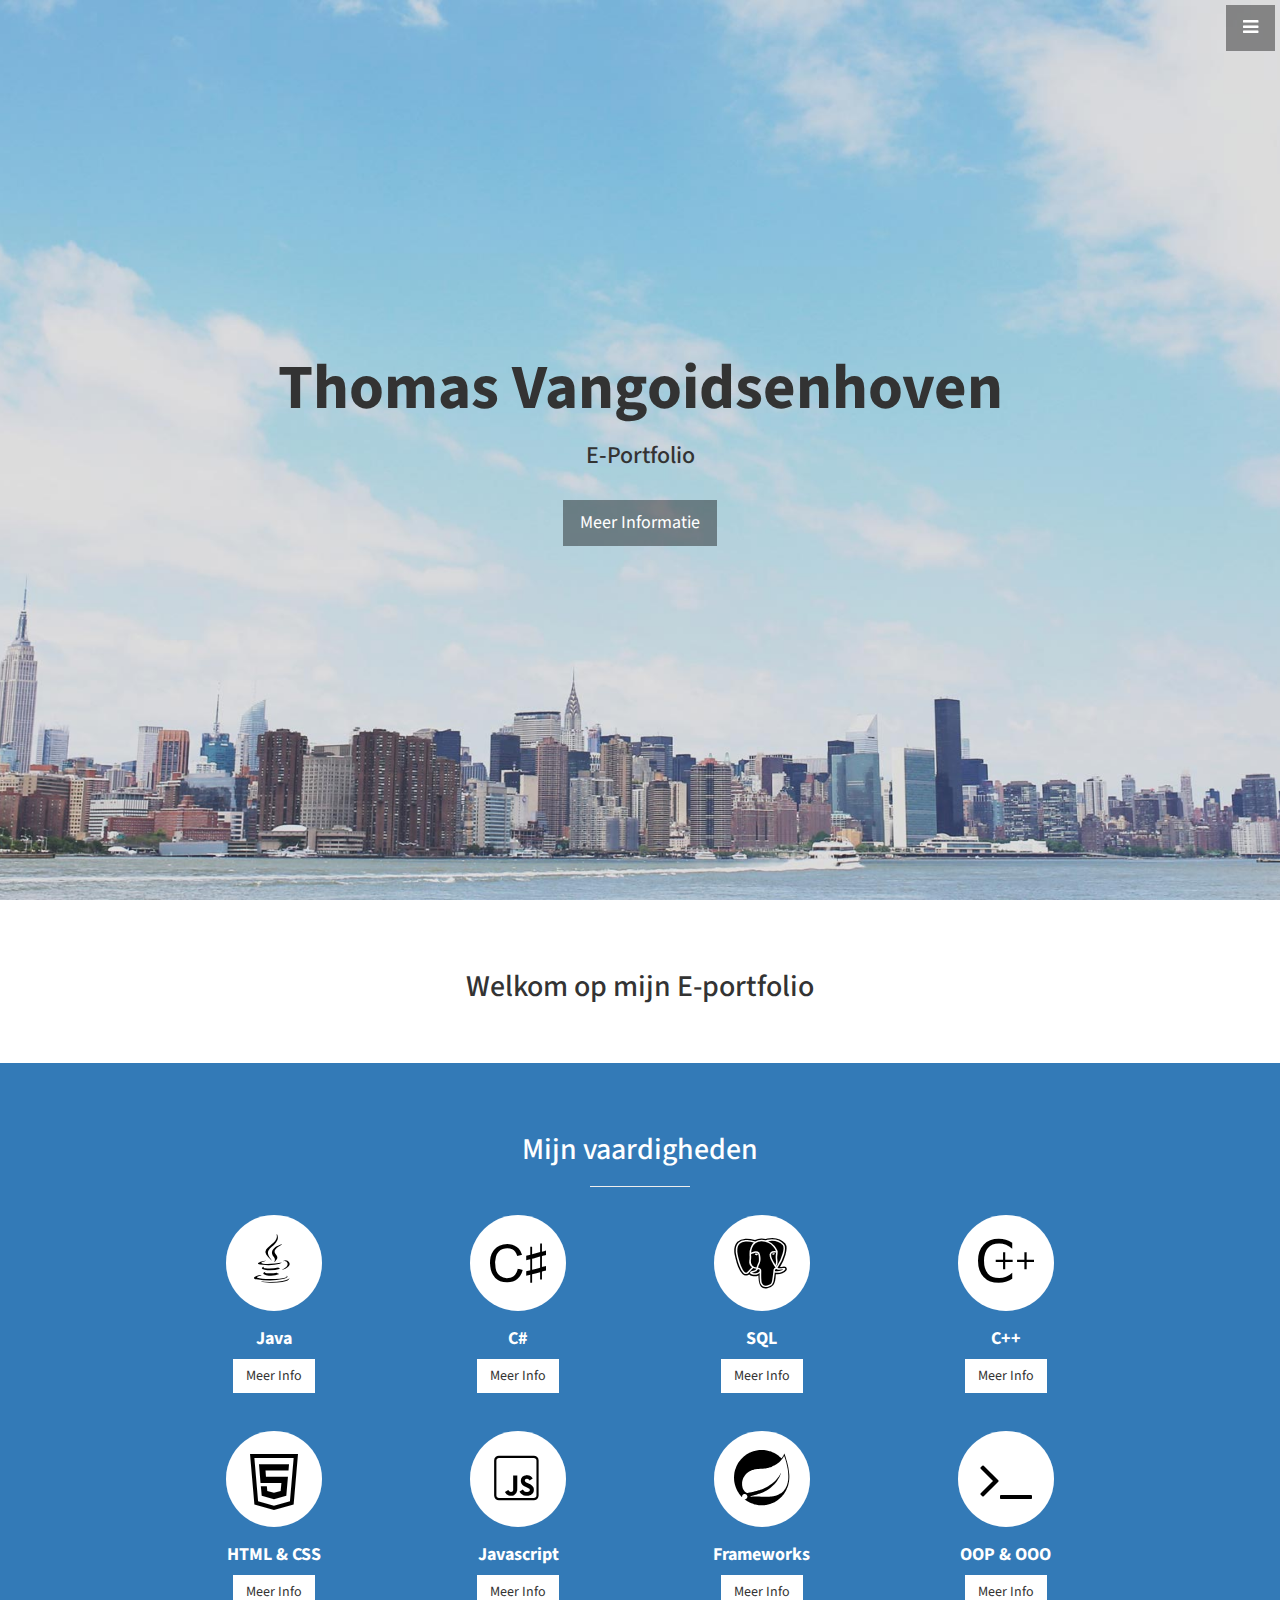
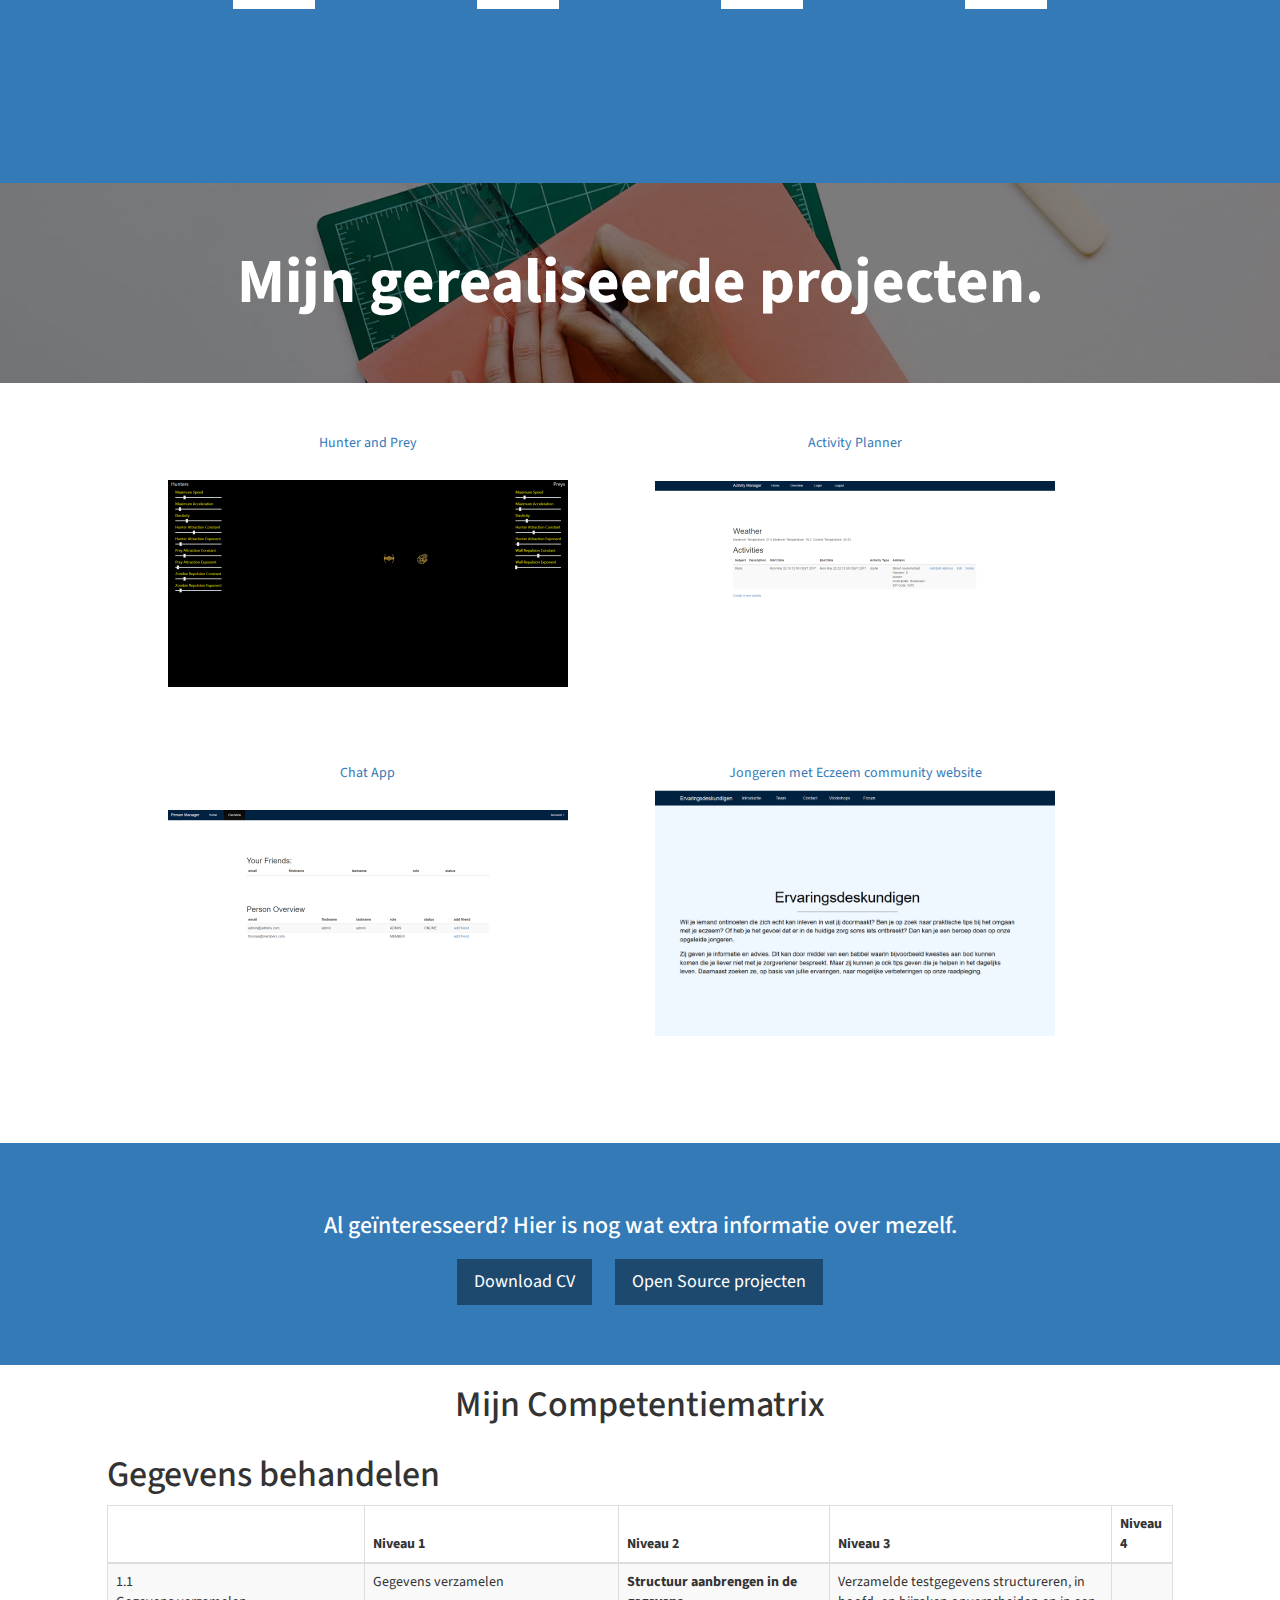
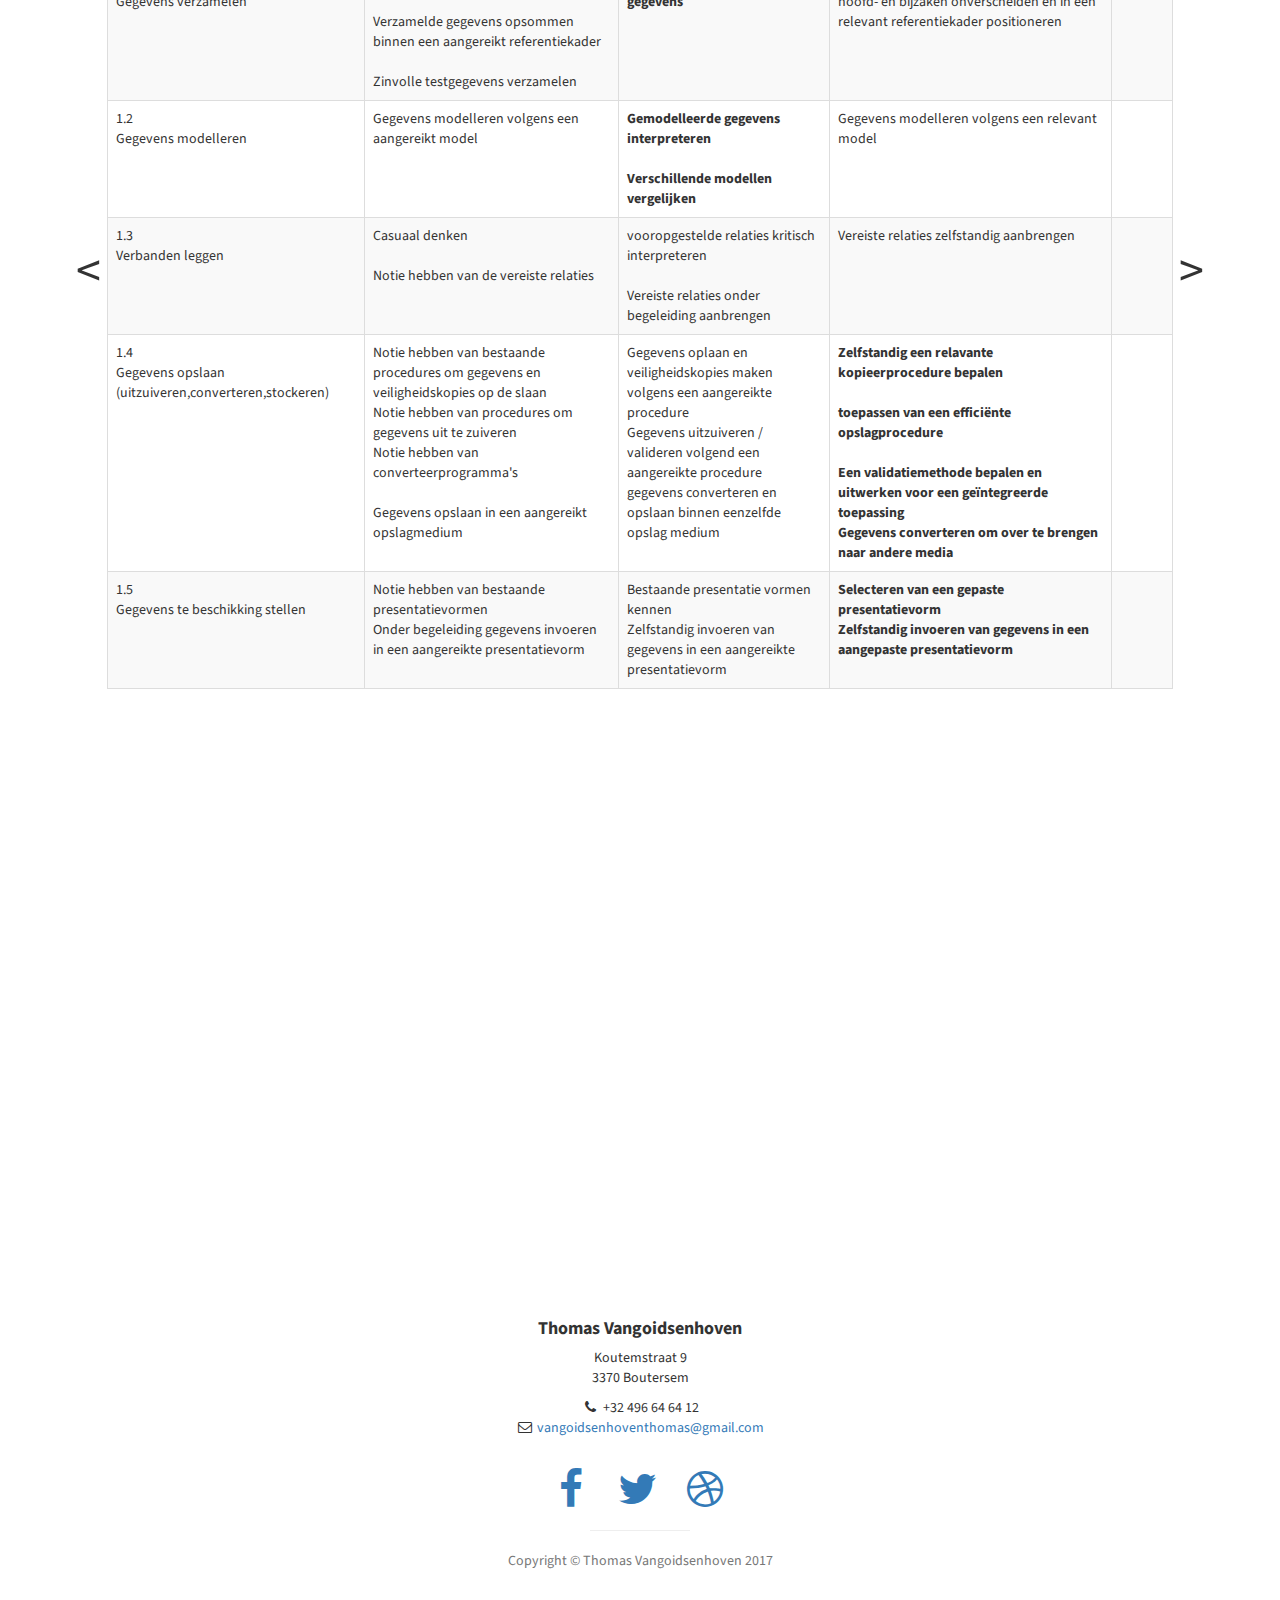
<file: index.html>
<!DOCTYPE html>
<html lang="nl">

<head>

    <meta charset="utf-8">
    <meta http-equiv="X-UA-Compatible" content="IE=edge">
    <meta name="viewport" content="width=device-width, initial-scale=1">
    <meta name="description" content="">
    <meta name="author" content="">

    <title>E-Portfolio Thomas Vangoidsenhoven</title>

    <!-- Bootstrap Core CSS -->
    <link href="css/bootstrap.min.css" rel="stylesheet">

    <!-- Custom CSS -->
    <link href="css/stylish-portfolio.css" rel="stylesheet">

    <!-- Custom Fonts -->
    <link href="font-awesome/css/font-awesome.min.css" rel="stylesheet" type="text/css">
    <link rel="stylesheet" href="font-awesome/language-extention/font-mfizz-2.4.1/font-mfizz.css">
    <link href="https://fonts.googleapis.com/css?family=Source+Sans+Pro:300,400,700,300italic,400italic,700italic"
          rel="stylesheet" type="text/css">

    <!-- HTML5 Shim and Respond.js IE8 support of HTML5 elements and media queries -->
    <!-- WARNING: Respond.js doesn't work if you view the page via file:// -->
    <!--[if lt IE 9]>
    <script src="https://oss.maxcdn.com/libs/html5shiv/3.7.0/html5shiv.js"></script>
    <script src="https://oss.maxcdn.com/libs/respond.js/1.4.2/respond.min.js"></script>
    <![endif]-->

</head>

<body>

<!-- Navigation -->
<a id="menu-toggle" href="#" class="btn btn-dark btn-lg toggle"><i class="fa fa-bars"></i></a>
<nav id="sidebar-wrapper">
    <ul class="sidebar-nav">
        <a id="menu-close" href="#" class="btn btn-light btn-lg pull-right toggle"><i class="fa fa-times"></i></a>
        <li class="sidebar-brand">
            <a href="#top" onclick=$("#menu-close").click();>Menu</a>
        </li>
        <li>
            <a href="#top" onclick=$("#menu-close").click();>Startpagina</a>
        </li>
        <li>
            <a href="#about" onclick=$("#menu-close").click();>Vaardigheden</a>
        </li>

        <li>
            <a href="#portfolio" onclick=$("#menu-close").click();>Portfolio</a>
        </li>
        <li>
            <a href="#extraInfo" onclick=$("#menu-close").click();>Extra info</a>
        </li>
        <li>
            <a href="#contact" onclick=$("#menu-close").click();>Contact</a>
        </li>
    </ul>
</nav>

<!-- Header -->
<header id="top" class="header">
    <div class="text-vertical-center">
        <h1>Thomas Vangoidsenhoven</h1>
        <h3>E-Portfolio</h3>
        <br>
        <a href="#about" class="btn btn-dark btn-lg">Meer Informatie</a>
    </div>
</header>

<!-- About -->
<section id="about" class="about">
    <div class="container">
        <div class="row">
            <div class="col-lg-12 text-center">
                <h2>Welkom op mijn E-portfolio</h2>

            </div>
        </div>
        <!-- /.row -->
    </div>
    <!-- /.container -->
</section>

<!-- Services -->
<!-- The circle icons use Font Awesome's stacked icon classes. For more information, visit http://fontawesome.io/examples/ -->
<section id="services" class="services bg-primary">
    <div class="container">
        <div class="row text-center">
            <div class="col-lg-10 col-lg-offset-1">
                <h2>Mijn vaardigheden</h2>
                <hr class="small">


                <div class="row">
                    <div class="col-md-3 col-sm-6">
                        <div class="service-item">
                                <span class="fa-stack fa-4x">
                                <i class="fa fa-circle fa-stack-2x"></i>
                                <i class="fa icon-java fa-stack-1x offset" style="color:black;"></i>
                            </span>
                            <h4>
                                <strong>Java</strong>
                            </h4>
                            <a href="/vaardigheden/java.html" class="btn btn-light">Meer Info</a>
                        </div>
                    </div>
                    <div class="col-md-3 col-sm-6">
                        <div class="service-item">
                                <span class="fa-stack fa-4x">
                                <i class="fa fa-circle fa-stack-2x"></i>
                                <i class="fa icon-csharp fa-stack-1x" style="color:black; margin-top:4px;"></i>
                            </span>
                            <h4>
                                <strong>C#</strong>
                            </h4>


                            <a href="/vaardigheden/csharp.html" class="btn btn-light">Meer Info</a>
                        </div>
                    </div>
                    <div class="col-md-3 col-sm-6">
                        <div class="service-item">
                                <span class="fa-stack fa-4x">
                                <i class="fa fa-circle fa-stack-2x"></i>
                                <i class="fa icon-postgres fa-stack-1x" style="color:black; margin-top:4px;"></i>
                            </span>
                            <h4>
                                <strong>SQL</strong>
                            </h4>

                            <a href="#" class="btn btn-light">Meer Info</a>
                        </div>
                    </div>
                    <div class="col-md-3 col-sm-6">
                        <div class="service-item">
                                <span class="fa-stack fa-4x">
                                <i class="fa fa-circle fa-stack-2x"></i>
                                <i class="fa icon-cplusplus fa-stack-1x " style="color:black; margin-top:4px;"></i>
                            </span>
                            <h4>
                                <strong>C++</strong>
                            </h4>

                            <a href="/vaardigheden/Cplusplus.html" class="btn btn-light">Meer Info</a>
                        </div>
                    </div>

                    <div class="col-md-3 col-sm-6">
                        <div class="service-item">
                                 <span class="fa-stack fa-4x">
                                <i class="fa fa-circle fa-stack-2x"></i>
                                <i class="fa icon-html5 fa-stack-1x" style="color:black; margin-left:4px; margin-top:4px;"></i>

                            </span>
                            <h4>
                                <strong>HTML &amp; CSS</strong>
                            </h4>

                            <a href="/vaardigheden/html&css.html" class="btn btn-light">Meer Info</a>
                        </div>
                    </div>

                    <div class="col-md-3 col-sm-6">
                        <div class="service-item">
                                <span class="fa-stack fa-4x">
                                <i class="fa fa-circle fa-stack-2x"></i>
                                <i class="fa icon-javascript fa-stack-1x offset" style="color:black;margin-left:4px;"></i>
                            </span>
                            <h4>
                                <strong>Javascript</strong>
                            </h4>

                            <a href="/vaardigheden/javascript.html" class="btn btn-light">Meer Info</a>
                        </div>
                    </div>

                    <div class="col-md-3 col-sm-6">
                        <div class="service-item">
                                <span class="fa-stack fa-4x">
                                <i class="fa fa-circle fa-stack-2x"></i>
                                <i class="fa icon-spring fa-stack-1x " style="color:black;"></i>
                            </span>
                            <h4>
                                <strong>Frameworks</strong>
                            </h4>

                            <a href="/vaardigheden/frameworks.html" class="btn btn-light">Meer Info</a>
                        </div>
                    </div>

                    <div class="col-md-3 col-sm-6">
                        <div class="service-item">
                                <span class="fa-stack fa-4x">
                                <i class="fa fa-circle fa-stack-2x"></i>
                                <i class="fa fa-terminal fa-stack-1x" style="color:black;"></i>
                            </span>
                            <h4>
                                <strong>OOP &amp; OOO</strong>
                            </h4>

                            <a href="/vaardigheden/" class="btn btn-light">Meer Info</a>
                        </div>
                    </div>
                </div>
                <!-- /.row (nested) -->
            </div>
            <!-- /.col-lg-10 -->
        </div>
        <!-- /.row -->
    </div>
    <!-- /.container -->
</section>

<!-- Callout -->
<aside class="callout">
    <div id="portfolio" class="text-vertical-center">
        <h1>Mijn gerealiseerde projecten.</h1>
    </div>
</aside>

<!-- Portfolio -->
<section  class="portfolio">
    <div class="container">
        <div class="row">
            <div class="col-lg-10 col-lg-offset-1 text-center">

                <div class="row">
                    <div class="col-md-6">
                        <div class="portfolio-item portfolio-boids">
                            <a href="#">
                                Hunter and Prey
                            </a>
                        </div>
                    </div>
                    <div class="col-md-6">
                        <div class="portfolio-item portfolio-activitymanager">
                            <a href="#">
                                Activity Planner
                            </a>
                        </div>
                    </div>
                    <div class="col-md-6">
                        <div class="portfolio-item portfolio-friendmanager">
                            <a href="#">
                                Chat App
                            </a>
                        </div>
                    </div>
                    <div class="col-md-6">
                        <div class="portfolio-item portfolio-otherproject">
                            <a href="www.jongerenmeteczeem.be">
                                Jongeren met Eczeem community website
                            </a>
                        </div>
                    </div>
                </div>

            </div>
            <!-- /.col-lg-10 -->
        </div>
        <!-- /.row -->
    </div>
    <!-- /.container -->
</section>

<!-- Call to Action -->
<section class="call-to-action bg-primary">
    <div id="extraInfo"  class="container">
        <div class="row">
            <div class="col-lg-12 text-center">
                <h3>Al geïnteresseerd? Hier is nog wat extra informatie over mezelf.</h3>
                <a href="#" class="btn btn-lg btn-dark">Download CV</a>
                <a href="https://github.com/thomasvangoidsenhoven?tab=repositories" class="btn btn-lg btn-dark">Open Source projecten</a>
            </div>
        </div>
    </div>
</section>

<!-- Competentiematrix -->
<section id="competentiematrix">
    <h1 class="" style="text-align: center;">Mijn Competentiematrix</h1>
    <div class="contentSwitcher container">
        <button id="switchLeft" class="btnn  navArrow"> < </button>
        <div class="">
            <div id="1">
                <h1>Gegevens behandelen</h1>
                <table class="table table-hover table-bordered table-striped" width="100%" border="1">
                    <thead>
                        <tr>
                            <th scope="col">&nbsp;</th>
                            <th scope="col">Niveau 1</th>
                            <th scope="col">Niveau 2</th>
                            <th scope="col">Niveau 3</th>
                            <th scope="col">Niveau 4</th>
                        </tr>
                    </thead>
                    <tbody>
                        <tr>
                            <td class="opvallend">1.1 <br/> Gegevens verzamelen</td>
                            <td>Gegevens verzamelen <br> <br>Verzamelde gegevens opsommen binnen een aangereikt referentiekader <br> <br> Zinvolle testgegevens verzamelen</td>
                            <td><strong>Structuur aanbrengen in de gegevens<strong></td>
                            <td>Verzamelde testgegevens structureren, in hoofd- en bijzaken onverscheiden en in een relevant referentiekader positioneren</td>
                            <td></td>
                        </tr>


                        <tr>
                            <td class="opvallend">1.2 <br/>Gegevens modelleren</td>
                            <td>Gegevens modelleren volgens een aangereikt model</td>
                            <td><strong>Gemodelleerde gegevens interpreteren <br><br>Verschillende modellen vergelijken</strong></td>
                            <td>Gegevens modelleren volgens een relevant model</td>
                            <td></td>
                        </tr>

                        <tr>
                            <td class="opvallend">1.3 <br/>Verbanden leggen</td>
                            <td>Casuaal denken <br><br> Notie hebben van de vereiste relaties</td>
                            <td>vooropgestelde relaties kritisch interpreteren <br><br> Vereiste relaties onder begeleiding aanbrengen</td>
                            <td>Vereiste relaties zelfstandig aanbrengen</td>
                            <td></td>
                        </tr>

                        <tr>
                            <td class="opvallend">1.4 <br/> Gegevens opslaan (uitzuiveren,converteren,stockeren)</td>
                            <td>Notie hebben van bestaande procedures om gegevens en veiligheidskopies op de slaan <br> Notie hebben van procedures om gegevens uit te zuiveren <br>Notie hebben van converteerprogramma's <br><br> Gegevens opslaan in een aangereikt opslagmedium</td>
                            <td>Gegevens oplaan en veiligheidskopies maken volgens een aangereikte procedure <br> Gegevens uitzuiveren / valideren volgend een aangereikte procedure <br> gegevens converteren en opslaan binnen eenzelfde opslag medium</td>
                            <td><strong>Zelfstandig een relavante kopieerprocedure bepalen <br><br> toepassen van een efficiënte opslagprocedure <br><br> Een validatiemethode bepalen en uitwerken voor een geïntegreerde toepassing <br> Gegevens converteren om over te brengen naar andere media</strong></td>
                            <td></td>
                        </tr>

                        <tr>
                            <td class="opvallend">1.5 <br/> Gegevens te beschikking stellen</td>
                            <td>Notie hebben van bestaande presentatievormen <br> Onder begeleiding gegevens invoeren in een aangereikte presentatievorm</td>
                            <td>Bestaande presentatie vormen kennen <br> Zelfstandig invoeren van gegevens in een aangereikte presentatievorm</td>
                            <td><strong>Selecteren van een gepaste presentatievorm <br> Zelfstandig invoeren van gegevens in een aangepaste presentatievorm</strong></td>
                            <td></td>
                        </tr>
                    </tbody>

                    <!--
                     <tr>
                      <td colspan="5" class="licht"><p>Mijn niveau op het einde van het tweede jaar: <strong></strong></p>
                        <p>Bewijsstukken die dit aantonen:
                         </p>
                       </td>
                    </tr>
                    -->

                </table>
            </div>

            <div id="2" style="display:none;">
                <h1>Analyseren</h1>
                <table class="table table-hover table-bordered table-striped" width="100%" border="1">
                    <tr>
                        <th scope="col">&nbsp;</th>
                        <th scope="col">Niveau 1</th>
                        <th scope="col">Niveau 2</th>
                        <th scope="col">Niveau 3</th>
                        <th scope="col">Niveau 4</th>
                    </tr>
                    <tr>
                        <td class="opvallend">2.1 <br/> Informatie behoeften van een organisatie identificeren</td>
                        <td><strong>Kennis hebben van de missie van een organisatie <br> <br> Informatie omtrent de missie van een organisatie verzamelen <br> Verzamelde informatie samenvatten <br><br> Begrijpen van een probleem of opdracht <br> Oorzaak)gevolg onderscheiden bij probleemdedectie</strong></td>
                        <td>Onder begeleiding informatie omtrent de misie van een organisatie documenteren <br>Herformuleren van een probleem of opdracht zodat de kern duidelijk wordt <br> Onder begeleiding de kern van een probleem of opdracht duidelijk schetsen</td>
                        <td>Zelfstandig informatie omtrent de missie van een organisatie documenteren <br> Zelfstandig de kern van een probleem of opdracht duidelijk schetsen</td>
                        <td></td>
                    </tr>
                    <tr>
                        <td class="opvallend">2.2 <br/>De informatiebehoeften van een organisatie vertalen in concepten, schema's en relaties</td>
                        <td>Noties hebben van bestaande methodieken om gegevens te structureren</td>
                        <td><strong>Onder begeleiding gebruik maken van een methodiek om gegevens te structureren <br> Onder begeleiding de meest relevante methodiek toepassen om gegevens te structureren <br> Onder begeleiding verschillende modellen op elkaar afstemmen</strong></td>
                        <td>Zelfstandig gebruik maken van een methodiek om gegevens te structureren <br> Zelfstandig de meest relevante methodiek toepassen om gegevens te structureren <br><br> Zelfstandig verschillende modellen op elkaar afstemmen</td>
                        <td></td>
                    </tr>

                    <tr>
                        <td class="opvallend">2.3 <br/>Mogelijke IT-oplossingen documenteren / formuleren</td>
                        <td>Mogelijke oplossingen van gelijkaardige, bestaande problemen verzamelen</td>
                        <td><strong>Bruikbare oplossingen opsommen <br> Onder begeleiding pro's en contra's an de bruikbare oplossingen opsommen <br> Onder begeleiding noodzaak van nieuwe oplossingen omschrijven</strong></td>
                        <td>Zelfstandig pro's en contra's van de bruikbare oplossingen opsommen <br> Zelfstandig noodzaak van nieuwe oplossingen omschrijven</td>
                        <td></td>
                    </tr>

                    <tr>
                        <td class="opvallend">2.4 <br/> Mogelijke IT-oplossingen evalueren</td>
                        <td>Notie hebben van de beschikbare criteria</td>
                        <td><strong>Onder begeleiding bruikbare oplossingen aftoetsen met behulp van beschikbare criteria</strong></td>
                        <td>Zelfstandig bruikbare oplossingen aftoesten met behulp van beschikbare criteria</td>
                        <td></td>
                    </tr>

                    <tr>
                        <td class="opvallend">2.5 <br/>Testprocedures opstellen voor nieuwe IT-oplossingen</td>
                        <td><strong>Betrokken partijen identificeren <br><br> Domein voor elk van de partijen afbakenen</strong></td>
                        <td>Onder begeleiding voor elk van de partijen mogelijke concrete werkwijzen vastleggen</td>
                        <td>Zelfstandig voor elk van de partijen mogelijke,concrete werkwijzen vastleggen</td>
                        <td></td>
                    </tr>



                </table>
            </div>

            <div id="3" style="display:none;">
                <h1>Oplossingen uitwerken</h1>
                <table class="table table-hover table-bordered table-striped" width="100%" border="1">
                    <tr>
                        <th scope="col">&nbsp;</th>
                        <th scope="col">Niveau 1</th>
                        <th scope="col">Niveau 2</th>
                        <th scope="col">Niveau 3</th>
                        <th scope="col">Niveau 4</th>
                    </tr>
                    <tr>
                        <td class="opvallend">3.1 <br/>Nieuwe It-oplossingen programmeren(gestructureerd,object georiënteerd, gedistribueerd)</td>
                        <td>Notie hebben van bestaande <br><br> Basisalgoritmes gebruiken in gekende situaties <br>Alternatieven afwegen <br><br>Mogelijke eenvoudige oplossingen uitwerken <br>Localiseren van fouten (bugs)</td>
                        <td><strong>Controleren of verschillende oplossingen aan de vereiste specificaties voldoen <br><br>Meest relevante oplossing kiezen <br><br>Onder begeleiding complexe algoritmes toepassen <br><br>Oplossingen genereren voor fouten (bugs)</strong></td>
                        <td>Zelfstandig complexe algoritmes toepassen <br><br> Complexe oplossingen uitwerken</td>
                        <td></td>
                    </tr>
                    <tr>
                        <td class="opvallend">3.2 <br/>nieuwe IT-oplossingen implementeren</td>
                        <td><strong>In kaart brengen van systeemomgeving (HW & SW)</strong></td>
                        <td>Een gepaste omgeving kiezen <br><br> Een implementatieplan opstellen <br><br> Betrekken van gebruikers in het implementatieplan</td>
                        <td>In gebruik stellen van de nieuwe applicatie <br><br> Opleiden van de gebruiker in de applicatie</td>
                        <td></td>
                    </tr>

                    <tr>
                        <td class="opvallend">3.3 <br/> Nieuwe IT-oplossingen documenteren</td>
                        <td>Correct gedachten verwoorden</td>
                        <td><strong>Gebruiken van hulpmiddelen voor de documentatie <br><br> Toevoegen van commentaarlijnen aan programma's</strong></td>
                        <td>Een handleiding schrijven voor een nieuwe applicatie</td>
                        <td></td>
                    </tr>

                    <tr>
                        <td class="opvallend">3.4 <br/> Nieuwe IT-oplossingen testen (op het niveau van de deelaspecten en van de integratie)</td>
                        <td>Valideren van de deelaspecten</td>
                        <td><strong>Valideren van de integratie</strong></td>
                        <td>Controleren van de werking van de applicatie in verschillende situaties <br><br> Controleren van de werking van de applicatie in verschillende omgevingen</td>
                        <td></td>
                    </tr>



                </table>
            </div>

            <div id="4" style="display:none;">
                <h1>Beheren</h1>
                <table class="table table-hover table-bordered table-striped" width="100%" border="1">
                    <tr>
                        <th scope="col">&nbsp;</th>
                        <th scope="col">Niveau 1</th>
                        <th scope="col">Niveau 2</th>
                        <th scope="col">Niveau 3</th>
                        <th scope="col">Niveau 4</th>
                    </tr>
                    <tr>
                        <td class="opvallend">4.1 <br/>IT-oplossingen (systemen,toepassingen,databanken) configureren, beveiligen en aanpassen</td>
                        <td><strong>Basisconfiguratie begrijpen <br><br> Basisfunctionaliteit testen <br><br>Beveiligings-procedures opvolgen <br><br>IT-oplossingen opzetten a.d.h.v. gedetailleerde procedures</strong></td>
                        <td>IT-oplossingen opzetten a.d.h.v. standaarddocumentatie <br><br> Configuratie aanpassen <br><br> IT-oplossingen monitoren en beveiliging bewaken <br><br>IT-oplossingen uitgebreid testen <br><br>IT-oplossingen uitgebreid vergelijken</td>
                        <td>Zelfstandig IT-oplossingen opzetten rekening houdend met de randvoorwaarden <br><br>IT-oplossingen optimaliseren <br><br>Compatibele IT-oplossingen integreren <br><br>Risico-analyse uitvoeren <br><br>Gemotiveerd kiezen tussen alternatieve IT-oplossingen</td>
                        <td>Volledig geïntegreerde omgeving creëren</td>
                    </tr>


                </table>
            </div>

            <div id="5" style="display:none;">
                <h1>Projectmatig werken</h1>
                <table class="table table-hover table-bordered table-striped" width="100%" border="1">
                    <tr>
                        <th scope="col">&nbsp;</th>
                        <th scope="col">Niveau 1</th>
                        <th scope="col">Niveau 2</th>
                        <th scope="col">Niveau 3</th>
                        <th scope="col">Niveau 4</th>
                    </tr>
                    <tr>
                        <td class="opvallend">5.1 <br/>Het project splitsen in taken en deeltaken</td>
                        <td>Inzien van het nut van een stapsgewijze aanpak <br><br> Onderscheiden van belangrijke en minder belangrijke deeltaken</td>
                        <td><strong>Onder begeleiding een opdracht van beperkte omvang opdelen in deeltaken <br><br> Onder begeleiding een complexe opdracht opdelen in deeltaken</strong></td>
                        <td>Zelfstandig een opdracht van beperkte omvang opdelen in deeltaken <br><br> Zelfstandig een complexe opdracht opdelen in deeltaken</td>
                        <td></td>
                    </tr>
                    <tr>
                        <td class="opvallend">5.2 <br/>Planningen opstellen (tijdsplanning,budgetplanning,middelenplanning)</td>
                        <td>Het belang van een tijdsplanning inzien <br><br> Het belang van een planning van de specifieke middelen inzien <br><br> Het belang van het inventariseren van de middelen inzien <br><br> Zelfstandig de middelen inventariseren voor een eenvoudige opdracht</td>
                        <td><strong>Onder begeleiding een eenvoudige tijdsplanning opmaken voor een opdracht van een beperkte omvang <br><br> Onder begeleiding een  tijdsplanning opmaken voor een geïntegreerde opdracht <br><br> Onder begeleiding de specifieke middelen plannen voor een geïntegreerde opdracht</strong></td>
                        <td>Zelfstandig een tijdplanning opmaken voor een geïntegreerde opdracht <br><br> Zelfstandig de specifieke middelen plannen voor een geïntegreerde opdracht</td>
                        <td>Zelfstandig een volledige planning opmaken voor een complexe opdracht</td>
                    </tr>

                    <tr>
                        <td class="opvallend">5.3 <br/>Een project opvolgen(tijd,budget,middelen</td>
                        <td>Onder begeleiding nagaan of de opgelegde deadlines gerespecteerd worden voor een eenvoudige opdracht</td>
                        <td>Zelfstandig nagaan of de opgelegde deadlines gerespecteerd worden voor een eenvoudige opdracht <br><br> Onder begeleiding nagaan of de opgelegde deadlines gerespecteerd worden voor een geïntegreerde opdracht</td>
                        <td><strong>Zelfstandig nagaan of de opgelegde deadlines gerespecteerd worden voor een geïntegreerde opdracht</strong></td>
                        <td></td>
                    </tr>

                    <tr>
                        <td class="opvallend">5.4 <br/>In een multidisciplinair en/of multicultueerl team werken, als teamlid of projectleider</td>
                        <td>Notie hebben van de verschillende rollen van de deelnemers in een project <br><br> Notie hebben van de verschillende eigenheden van de deelmeners in een project <br><br> Kennis hebben van mogelijke benaderingen van de teamleden <br><br> Kennis hebben van de mogeljke conflicten binnen een team</td>
                        <td>Zelf invullen van mogelijke rollen in een beperkte opdracht <br><br> Rekening houden met de diversiteit van de teamleden <br><br> Anticiperen op mogelijke meningsverschillen binnen een team</td>
                        <td><strong>Zelf invullen van mogelijke rollen in een geïntegreerde opdracht <br><br> Benutten van de diversiteit binnen een team <br><br> Oplossen van meningsverschillen binnen een team</strong></td>
                        <td></td>
                    </tr>

                </table>
            </div>

            <div id="6" style="display:none;">
                <h1>Communiceren</h1>
                <table class="table table-hover table-bordered table-striped" width="100%" border="1">
                    <tr>
                        <th scope="col">&nbsp;</th>
                        <th scope="col">Niveau 1</th>
                        <th scope="col">Niveau 2</th>
                        <th scope="col">Niveau 3</th>
                        <th scope="col">Niveau 4</th>
                    </tr>
                    <tr>
                        <td class="opvallend">6.1 <br/>Mondeling en schriftelijk communiceren in het Nederlands en minstens één vreemde taal</td>
                        <td>Hanteren van een correcte spelling en grammatica <br><br> in een toegankelijke taal schrijven <br><br> Goed verstaanbaar (volume, articulatie, tempo) en vlot spreken <br><br> Zich tot de gesprekspartner richten <br><br> Een korte onvoorbereide uiteenzetting geven</td>
                        <td>Teksten met een duidelijke  structuur opstellen <br><br> Eénduidig leesbare documenten schrijven <br><br> Aanpassen van taal, woordenschat en spreektempo aan het publiek</td>
                        <td><strong>Een aantrekkende en motiverende schrijfstijl hanteren <br><br> Een duidelijke, correcte leesbare synthese maken</strong></td>
                        <td></td>
                    </tr>
                    <tr>
                        <td class="opvallend">6.2 <br/>De gepaste communicatie- <br>technieken aanwenden</td>
                        <td>Elementaire gespreks- en telefoontechnieken hanteren</td>
                        <td>Elementaire presentatie-, vergader- en notuleertechnieken hanteren <br><br> Documentatie en hulpmiddelen voorzien voor een vergadering</td>
                        <td>Vergadertechnieken toepassen <br><br> Rapporteertechnieken toepassen</td>
                        <td><strong>De verworden communicatie-technieken toepassen in gevarieerde situaties</strong></td>
                    </tr>

                    <tr>
                        <td class="opvallend">6.3 <br/>Deelnemen aan vergaderingen als lid of als voorzitter</td>
                        <td>Actief meewerken</td>
                        <td>Zinvolle bijdrage leveren <br><br> Een agenda opstellen voor een eenvoudige vergadering <br><br> Vergadering met een beperkte agenda voorzitten <br><br> Als notulist deelnemen aan een eenvoudige vergadering</td>
                        <td><strong>Activerende rol vervullen <br><br> Een vergadering efficiënt leiden <br><br> Als notulist deelnemen aan een vergadering <br><br> De inhoud van het verslag opmaken en uitzuiveren van concrete actiepunten</strong></td>
                        <td></td>
                    </tr>

                    <tr>
                        <td class="opvallend">6.4 <br/>Mensen opleiden en begeleiden</td>
                        <td>Aandachtig luisteren naar vragen en problemen <br><br> Mensen aanzetten tot nadenken over eigen gedrag</td>
                        <td>Suggesties en tips formuleren <br><br> Feedback geven over concreet gedrag</td>
                        <td><strong>Stimuleren van mensen op de experimenteren en te leren van fouten <br><br> Mensen aanzetten tot systematische reflectie op eigen ervaringen</strong></td>
                        <td>Mensen aanzetten tot het stellen van vragen over valkuilen, motieven, drijfveren en idealen</td>
                    </tr>
                </table>
            </div>

            <div id="7" style="display:none;">
                <h1>Eigen gedrag aanpassen</h1>
                <table class="table table-hover table-bordered table-striped" width="100%" border="1">
                    <tr>
                        <th scope="col">&nbsp;</th>
                        <th scope="col">Niveau 1</th>
                        <th scope="col">Niveau 2</th>
                        <th scope="col">Niveau 3</th>
                        <th scope="col">Niveau 4</th>
                    </tr>
                    <tr>
                        <td class="opvallend">7.1 <br/> het eigen functioneren kritisch te evalueren en bij te sturen</td>
                        <td>Is in staat om over zichzelf na te denken en aanvaardt kritiek.</td>
                        <td>Kent zijn eigen sterke en zwakke punten en weet hiermee om te gaan.</td>
                        <td><strong>Reflecteert spontaan over zijn eigen gedrag om het steeds opnieuw aan te passen aan de situatie</strong></td>
                        <td>Heeft een persoonlijk ontwikkelingsplan waar hij continu aan werkt</td>
                    </tr>

                    <tr>
                        <td class="opvallend">7.2 <br/> maatschappelijk verantwoord te handelen (ethisch, deontologisch en gewetensvol)</td>
                        <td>Weet wat maatschappelijk verantwoord is maar handelt er niet altijd naar</td>
                        <td>Heeft een duidelijk normbesef en houdt er zich in ruime mate aan</td>
                        <td><strong>Toetst elk van zijn handelingen aan de maatschappelijke waarden en normen</strong></td>
                        <td>Heeft een sterk ontwikkeld eigen referentiekader dat hij steeds toepast </td>
                    </tr>

                    <tr>
                        <td class="opvallend">7.3 <br/> creatief, vernieuwend en met zin voor initiatief te handelen</td>
                        <td>Wil soms wel initiatief nemen maar verwacht dat anderen mee op de kar springen</td>
                        <td>Toont regelmatig spontaan initiatief en gaat vaak op zoek naar creatieve oplossingen</td>
                        <td><strong>Is creatief en beleeft er plezier aan om steeds iets nieuws te scheppen</strong></td>
                        <td>Is zeer creatief en vernieuwend waardoor hij ook anderen stimuleert</td>
                    </tr>

                    <tr>
                        <td class="opvallend">7.4 <br/> assertief te handelen</td>
                        <td>Legt vlot contact met onbekende mensen</td>
                        <td>Houdt in contacten rekening met de belangen van al de betrokkenen en vergeet daarbij zijn eigen visie niet</td>
                        <td><strong>Heeft in al zijn contacten zowel aandacht voor de inhoud, de vorm als de relaties tussen de personen</strong></td>
                        <td>Neemt in moeilijke situaties het voortouw en zorgt op een gepaste manier voor een effectieve oplossing van het probleem</td>
                    </tr>

                    <tr>
                        <td class="opvallend">7.5 <br/> opdrachten uit te voeren met doorzettingsvermogen</td>
                        <td>Weet dat sommige taken extra inspanningen vergen maar kan deze niet altijd opbrengen</td>
                        <td>Pakt ook moeilijke taken aan, maar laat de moed soms hangen als het niet lukt</td>
                        <td><strong>Neemt steeds zijn verantwoordelijkheid en zal alles doen om het werk tijdig af te hebben</strong></td>
                        <td>Bewaart in stressvolle situaties de rust en stimuleert anderen om moeilijke opdrachten toch uit te voeren </td>
                    </tr>

                    <tr>
                        <td class="opvallend">7.6 <br/> tijdig externe deskundigheid inroepen</td>
                        <td>Blijft heel lang proberen om een onoplosbaar probleem toch zelf op te lossen of roept onmiddellijk externe hulp in zonder eerst zelf voldoende na te denken</td>
                        <td>Probeert eerst gedurende geruime tijd om dan uiteindelijk toch externe hulp in te roepen</td>
                        <td><strong>Weet exact waar zijn grenzen liggen en roept daardoor op het juiste moment externe hulp in</strong></td>
                        <td>Schat voor bijna elk probleem vooraf in waar en wanneer externe hulp noodzakelijk is en doet er dan ook beroep op</td>
                    </tr>

                    <tr>
                        <td class="opvallend">7.7 <br/> levenslang leren</td>
                        <td>Weet dat hij zijn kennis verder moet uitbreiden maar wacht tot geschikte cursussen zich aandienen</td>
                        <td>Schoolt zich vooral bij in technieken die hij direct kan inzetten</td>
                        <td><strong>Schoolt zich steeds bij om ook op lange termijn beter te functioneren</strong></td>
                        <td>Vindt er plezier in om zich steeds verder te vervolmaken en wil ook zaken leren die buiten zijn vakgebied liggen</td>
                    </tr>


                </table>
            </div>

            <div id="8" style="display:none;">
                <h1>Kwaliteitsvol handelen</h1>
                <table class="table table-hover table-bordered table-striped" width="100%" border="1">
                    <tr>
                        <th scope="col">&nbsp;</th>
                        <th scope="col">Niveau 1</th>
                        <th scope="col">Niveau 2</th>
                        <th scope="col">Niveau 3</th>
                        <th scope="col">Niveau 4</th>
                    </tr>
                    <tr>
                        <td class="opvallend">8.1 <br/> een kwaliteitsvolle redenering opbouwen</td>
                        <td>Reproduceert een redenering die hij in een soortgelijke context ooit heeft gezien</td>
                        <td>Verklaart op vraag zijn redenering door te verwijzen naar achterliggende modellen</td>
                        <td><strong>Zal spontaan een redenering opbouwen gebaseerd op achterliggende modellen</strong></td>
                        <td>Adviseert welke redenering in welke omstandigheden het best gebruikt kan worden</td>
                    </tr>
                    <tr>
                        <td class="opvallend">8.2 <br/> performant en functioneel handelen</td>
                        <td>Voert een eenvoudige taak onder begeleiding correct uit</td>
                        <td>Voert zelfstandig taken uit die hem werden voorgedaan in een gelijkaardige situatie</td>
                        <td><strong>Voert zelfstandig taken uit op een efficiënte en doeltreffende manier in wisselende omstandigheden</strong></td>
                        <td>Geeft aan welke manier van handelen de meest doeltreffende en efficiënte is een nieuwe situatie</td>
                    </tr>

                    <tr>
                        <td class="opvallend">8.3 <br/> oplossingen leveren die gebruiksvriendelijk en flexibel</td>
                        <td>Werkt een voorlopige oplossing uit voor het huidige probleem</td>
                        <td>Werkt een gebruiksvriendelijke oplossing uit rekeninghoudende met de huidige eisen van de gebruiker</td>
                        <td><strong>Werkt een gebruiksvriendelijke oplossing uit die aanpasbaar is aan veranderende behoeften</strong></td>
                        <td>Geeft anderen aan hoe je flexibele en gebruiksvriendelijke oplossingen kan opleveren</td>
                    </tr>

                    <tr>
                        <td class="opvallend">8.4 <br/> handelen conform de regelgeving</td>
                        <td>Heeft notie van de regelgeving en tracht deze in ruime mate toe te passen</td>
                        <td>Is bereid om aangegeven regels correct toe te passen</td>
                        <td><strong>Kent de regelgeving en handelt er consequent naar</strong></td>
                        <td>Is in staat om een bijdrage te leveren bij het maken van regelgeving en kan anderen aansporen om deze dan toe te passen</td>
                    </tr>

                    <tr>
                        <td class="opvallend">8.5 <br/> rekening houden met de bedrijfseconomische context</td>
                        <td>Is er zich van bewust dat je rekening moet houden met budgettaire beperkingen</td>
                        <td>Stelt een gefundeerde kostenbatenanalyse op</td>
                        <td><strong>Kent de economische randvoorwaarden en stemt zijn handelen daar optimaal op af</strong></td>
                        <td>Heeft goed zicht op de wijzigende economische context en kan op basis daarvan een overtuigend advies formuleren</td>
                    </tr>

                    <tr>
                        <td class="opvallend">8.6 <br/> een kwaliteitssysteem toepassen</td>
                        <td>Is zich bewust van het bestaan van het kwaliteitssysteem en kan het raadplegen</td>
                        <td>Past onder begeleiding een bestaand kwaliteitssysteem toe </td>
                        <td><strong>Past zelfstandig en spontaan het kwaliteitssysteem toe</strong></td>
                        <td>Kan een nieuw kwaliteitssysteem mee implementeren en ziet er op toe dat het correct wordt toegepast</td>
                    </tr>

                </table>
            </div>
        </div>
        <button id="switchRight" class="btnn navArrow"> > </button>
    </div>

</section>

<!-- Map -->
<section id="contact" class="map">
    <iframe width="100%" height="100%" frameborder="0" scrolling="no" marginheight="0" marginwidth="0"
            src="https://maps.google.com/maps?f=q&amp;source=s_q&amp;hl=en&amp;geocode=&amp;q=Koutemstraat 9 Boutersem&amp;aq=0&amp;oq=twitter&amp;sll=28.659344,-81.187888&amp;sspn=0.128789,0.264187&amp;ie=UTF8&amp;t=m&amp;z=15&amp;iwloc=A&amp;output=embed"></iframe>
    <br/>
    <small>
        <a href="https://maps.google.com/maps?f=q&amp;source=embed&amp;hl=en&amp;geocode=&amp;q=Twitter,+Inc.,+Market+Street,+San+Francisco,+CA&amp;aq=0&amp;oq=twitter&amp;sll=28.659344,-81.187888&amp;sspn=0.128789,0.264187&amp;ie=UTF8&amp;hq=Twitter,+Inc.,+Market+Street,+San+Francisco,+CA&amp;t=m&amp;z=15&amp;iwloc=A"></a>
    </small>
</section>

<!-- Footer -->
<footer>
    <div class="container">
        <div class="row">
            <div class="col-lg-10 col-lg-offset-1 text-center">
                <h4><strong>Thomas Vangoidsenhoven</strong>
                </h4>
                <p>Koutemstraat 9
                    <br>3370 Boutersem</p>
                <ul class="list-unstyled">
                    <li><i class="fa fa-phone fa-fw"></i> +32 496 64 64 12</li>
                    <li><i class="fa fa-envelope-o fa-fw"></i> <a href="mailto:vangoidsenhoventhomas@gmail.com">vangoidsenhoventhomas@gmail.com</a>
                    </li>
                </ul>
                <br>
                <ul class="list-inline">
                    <li>
                        <a href="#"><i class="fa fa-facebook fa-fw fa-3x"></i></a>
                    </li>
                    <li>
                        <a href="#"><i class="fa fa-twitter fa-fw fa-3x"></i></a>
                    </li>
                    <li>
                        <a href="#"><i class="fa fa-dribbble fa-fw fa-3x"></i></a>
                    </li>
                </ul>
                <hr class="small">
                <p class="text-muted">Copyright &copy; Thomas Vangoidsenhoven 2017</p>
            </div>
        </div>
    </div>
    <a id="to-top" href="#top" class="btn btn-dark btn-lg"><i class="fa fa-chevron-up fa-fw fa-1x"></i></a>
</footer>

<!-- jQuery -->
<script src="js/jquery.js"></script>

<!-- Bootstrap Core JavaScript -->
<script src="js/bootstrap.min.js"></script>

<!-- Custom Theme JavaScript -->
<script>
    // Closes the sidebar menu
    $("#menu-close").click(function (e) {
        e.preventDefault();
        $("#sidebar-wrapper").toggleClass("active");
    });
    // Opens the sidebar menu
    $("#menu-toggle").click(function (e) {
        e.preventDefault();
        $("#sidebar-wrapper").toggleClass("active");
    });
    // Scrolls to the selected menu item on the page
    $(function () {
        $('a[href*=#]:not([href=#],[data-toggle],[data-target],[data-slide])').click(function () {
            if (location.pathname.replace(/^\//, '') == this.pathname.replace(/^\//, '') || location.hostname == this.hostname) {
                var target = $(this.hash);
                target = target.length ? target : $('[name=' + this.hash.slice(1) + ']');
                if (target.length) {
                    $('html,body').animate({
                        scrollTop: target.offset().top
                    }, 1000);
                    return false;
                }
            }
        });
    });
    //#to-top button appears after scrolling
    var fixed = false;
    $(document).scroll(function () {
        if ($(this).scrollTop() > 250) {
            if (!fixed) {
                fixed = true;
                // $('#to-top').css({position:'fixed', display:'block'});
                $('#to-top').show("slow", function () {
                    $('#to-top').css({
                        position: 'fixed',
                        display: 'block'
                    });
                });
            }
        } else {
            if (fixed) {
                fixed = false;
                $('#to-top').hide("slow", function () {
                    $('#to-top').css({
                        display: 'none'
                    });
                });
            }
        }
    });
    // Disable Google Maps scrolling
    // See http://stackoverflow.com/a/25904582/1607849
    // Disable scroll zooming and bind back the click event
    var onMapMouseleaveHandler = function (event) {
        var that = $(this);
        that.on('click', onMapClickHandler);
        that.off('mouseleave', onMapMouseleaveHandler);
        that.find('iframe').css("pointer-events", "none");
    }
    var onMapClickHandler = function (event) {
        var that = $(this);
        // Disable the click handler until the user leaves the map area
        that.off('click', onMapClickHandler);
        // Enable scrolling zoom
        that.find('iframe').css("pointer-events", "auto");
        // Handle the mouse leave event
        that.on('mouseleave', onMapMouseleaveHandler);
    }
    // Enable map zooming with mouse scroll when the user clicks the map
    $('.map').on('click', onMapClickHandler);
</script>
<script src="js/contentswitcher.js"></script>
</body>

</html>
</file>
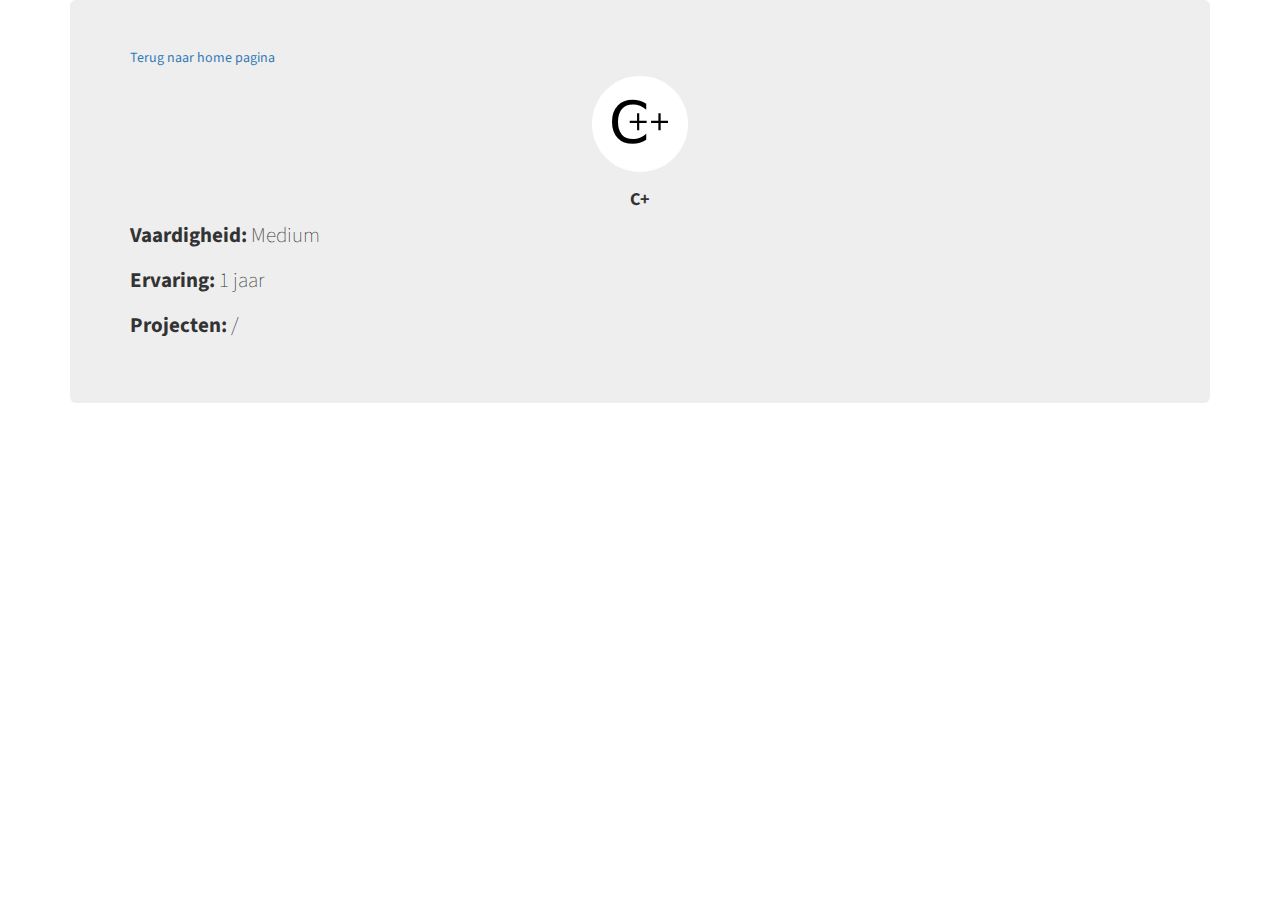
<file: vaardigheden/Cplusplus.html>
<!DOCTYPE html>
<html lang="nl">
<head>
    <meta charset="utf-8">
    <meta http-equiv="X-UA-Compatible" content="IE=edge">
    <meta name="viewport" content="width=device-width, initial-scale=1">
    <meta name="description" content="">
    <meta name="author" content="">

    <!-- Bootstrap Core CSS -->
    <link href="../css/bootstrap.min.css" rel="stylesheet">

    <!-- Custom CSS -->
    <link href="../css/stylish-portfolio.css" rel="stylesheet">

    <!-- Custom Fonts -->
    <link href="../font-awesome/css/font-awesome.min.css" rel="stylesheet" type="text/css">
    <link rel="stylesheet" href="../font-awesome/language-extention/font-mfizz-2.4.1/font-mfizz.css">
    <link href="https://fonts.googleapis.com/css?family=Source+Sans+Pro:300,400,700,300italic,400italic,700italic"
          rel="stylesheet" type="text/css">
    <title>C++</title>
</head>
<body>
<div class="container">
    <div class="jumbotron">
        <a href="../index.html#services">Terug naar home pagina</a>
        <div class="jumino">
                <span class="fa-stack fa-4x">
                <i style="color:white;" class="fa fa-circle fa-stack-2x"></i>
                <i class="fa icon-cplusplus fa-stack-1x" style="color:black; margin-top:4px;"></i>
            </span>
            <h4>
                <strong>C+</strong>
            </h4>
        </div>

        <p><strong>Vaardigheid: </strong> Medium</p>
        <p><strong>Ervaring: </strong> 1 jaar</p>
        <p><strong>Projecten:</strong> /</p>



    </div>
</div>
</body>
</html>
</file>
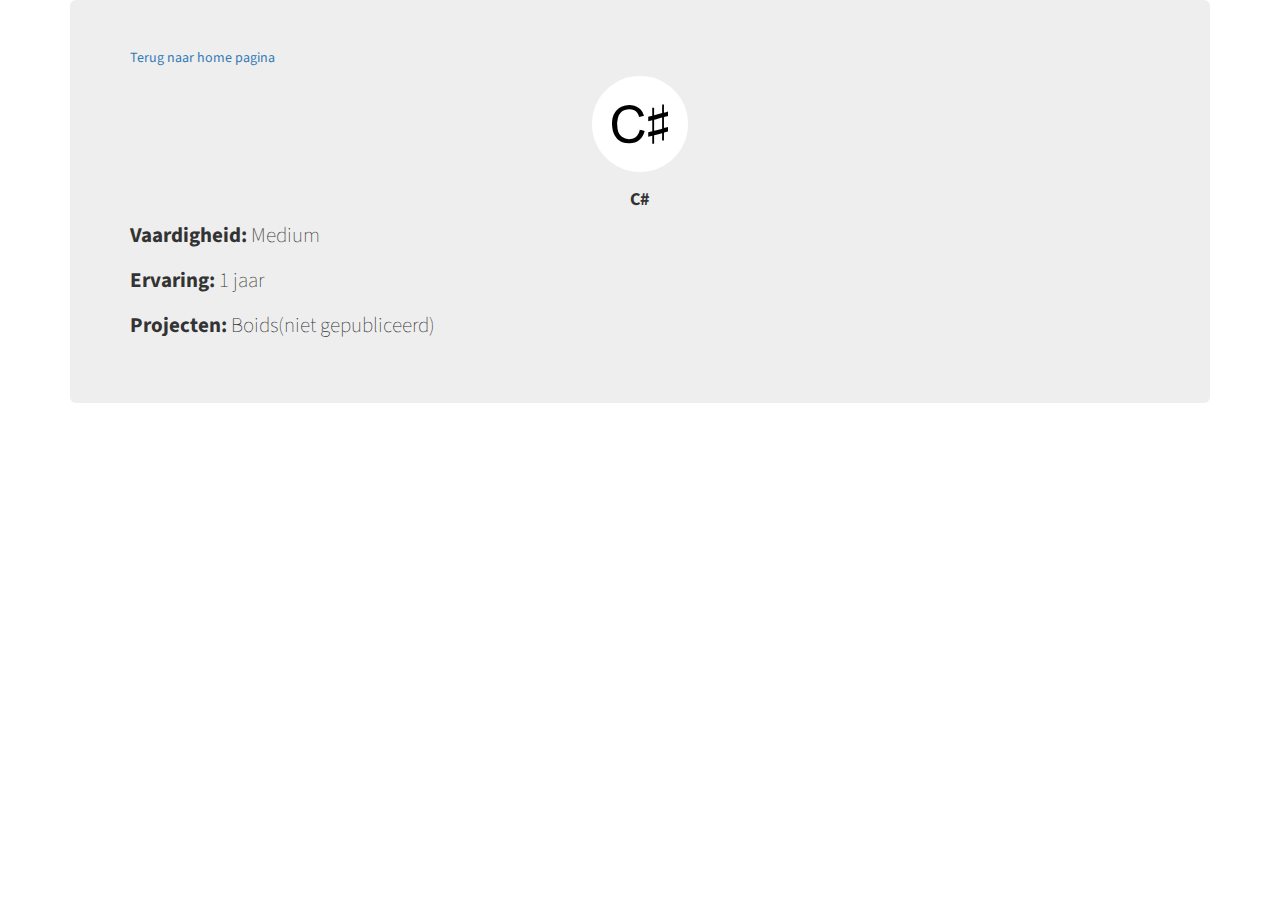
<file: vaardigheden/csharp.html>
<!DOCTYPE html>
<html lang="nl">
<head>
    <meta charset="utf-8">
    <meta http-equiv="X-UA-Compatible" content="IE=edge">
    <meta name="viewport" content="width=device-width, initial-scale=1">
    <meta name="description" content="">
    <meta name="author" content="">

    <!-- Bootstrap Core CSS -->
    <link href="../css/bootstrap.min.css" rel="stylesheet">

    <!-- Custom CSS -->
    <link href="../css/stylish-portfolio.css" rel="stylesheet">

    <!-- Custom Fonts -->
    <link href="../font-awesome/css/font-awesome.min.css" rel="stylesheet" type="text/css">
    <link rel="stylesheet" href="../font-awesome/language-extention/font-mfizz-2.4.1/font-mfizz.css">
    <link href="https://fonts.googleapis.com/css?family=Source+Sans+Pro:300,400,700,300italic,400italic,700italic"
          rel="stylesheet" type="text/css">
    <title>C#</title>
</head>
<body>
    <div class="container">
        <div class="jumbotron">
            <a href="../index.html#services">Terug naar home pagina</a>
            <div class="jumino">
                <span class="fa-stack fa-4x">
                <i style="color:white;" class="fa fa-circle fa-stack-2x"></i>
                <i class="fa icon-csharp fa-stack-1x" style="color:black; margin-top:4px;"></i>
            </span>
                <h4>
                    <strong>C#</strong>
                </h4>
            </div>

            <p><strong>Vaardigheid: </strong> Medium</p>
            <p><strong>Ervaring: </strong> 1 jaar</p>
            <p><strong>Projecten:</strong> Boids(niet gepubliceerd)</p>
            


        </div>
    </div>
</body>
</html>
</file>
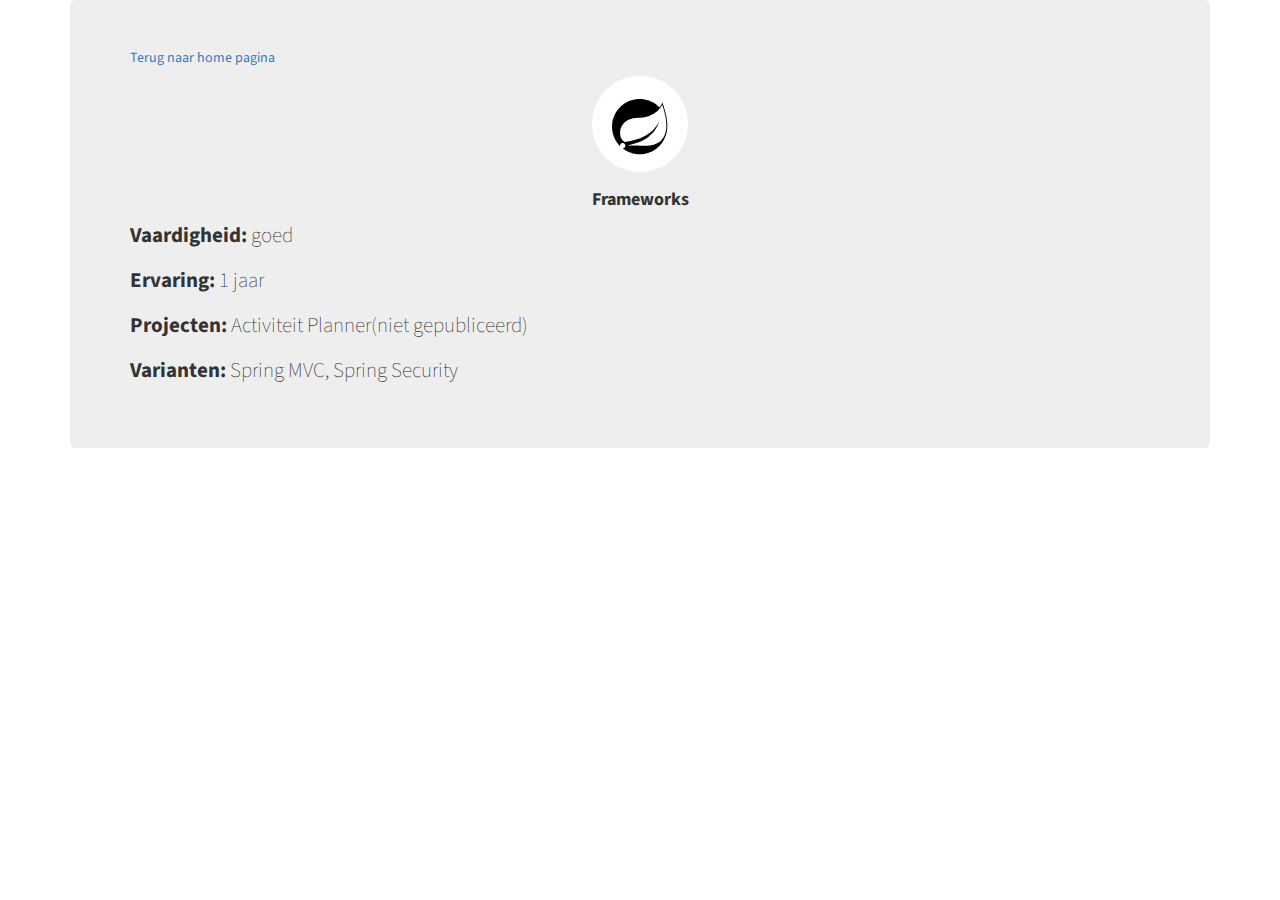
<file: vaardigheden/frameworks.html>
<!DOCTYPE html>
<html lang="nl">
<head>
    <meta charset="utf-8">
    <meta http-equiv="X-UA-Compatible" content="IE=edge">
    <meta name="viewport" content="width=device-width, initial-scale=1">
    <meta name="description" content="">
    <meta name="author" content="">

    <!-- Bootstrap Core CSS -->
    <link href="../css/bootstrap.min.css" rel="stylesheet">

    <!-- Custom CSS -->
    <link href="../css/stylish-portfolio.css" rel="stylesheet">

    <!-- Custom Fonts -->
    <link href="../font-awesome/css/font-awesome.min.css" rel="stylesheet" type="text/css">
    <link rel="stylesheet" href="../font-awesome/language-extention/font-mfizz-2.4.1/font-mfizz.css">
    <link href="https://fonts.googleapis.com/css?family=Source+Sans+Pro:300,400,700,300italic,400italic,700italic"
          rel="stylesheet" type="text/css">
    <title>Frameworks</title>
</head>
<body>
<div class="container">
    <div class="jumbotron">
        <a href="../index.html#services">Terug naar home pagina</a>
        <div class="jumino">
                <span class="fa-stack fa-4x">
                <i style="color:white;" class="fa fa-circle fa-stack-2x"></i>
                <i class="fa icon-spring fa-stack-1x" style="color:black; margin-top:4px;"></i>
            </span>
            <h4>
                <strong>Frameworks</strong>
            </h4>
        </div>

        <p><strong>Vaardigheid: </strong> goed</p>
        <p><strong>Ervaring: </strong> 1 jaar</p>
        <p><strong>Projecten:</strong> Activiteit Planner(niet gepubliceerd)</p>
        <p><strong>Varianten: </strong> Spring MVC, Spring Security</p>



    </div>
</div>
</body>
</html>
</file>
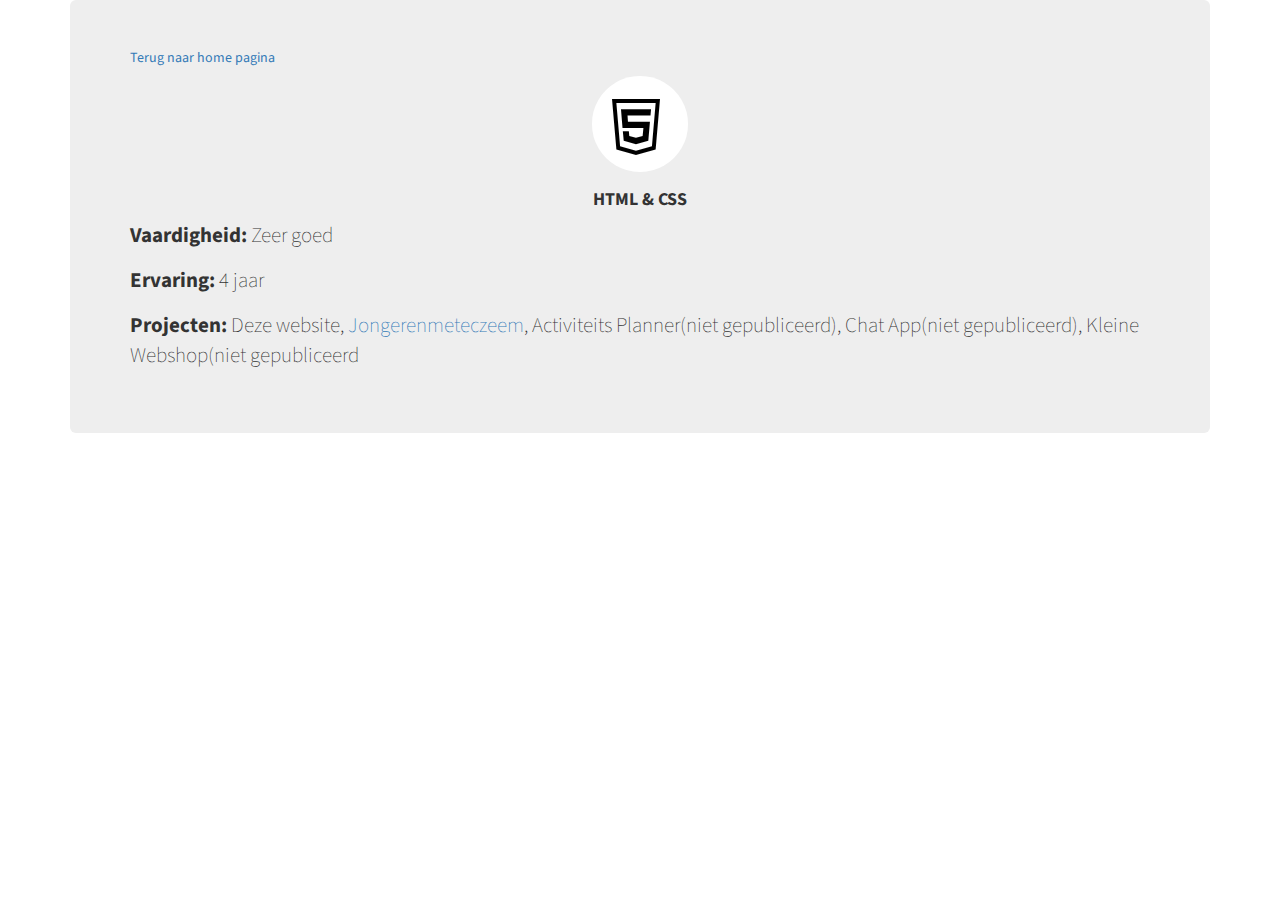
<file: vaardigheden/html&css.html>
<!DOCTYPE html>
<html lang="nl">
<head>
    <meta charset="utf-8">
    <meta http-equiv="X-UA-Compatible" content="IE=edge">
    <meta name="viewport" content="width=device-width, initial-scale=1">
    <meta name="description" content="">
    <meta name="author" content="">

    <!-- Bootstrap Core CSS -->
    <link href="../css/bootstrap.min.css" rel="stylesheet">

    <!-- Custom CSS -->
    <link href="../css/stylish-portfolio.css" rel="stylesheet">

    <!-- Custom Fonts -->
    <link href="../font-awesome/css/font-awesome.min.css" rel="stylesheet" type="text/css">
    <link rel="stylesheet" href="../font-awesome/language-extention/font-mfizz-2.4.1/font-mfizz.css">
    <link href="https://fonts.googleapis.com/css?family=Source+Sans+Pro:300,400,700,300italic,400italic,700italic"
          rel="stylesheet" type="text/css">
    <title>HTML & CSS</title>
</head>
<body>
<div class="container">
    <div class="jumbotron">
        <a href="../index.html#services">Terug naar home pagina</a>
        <div class="jumino">
                <span class="fa-stack fa-4x">
                <i style="color:white;" class="fa fa-circle fa-stack-2x"></i>
                <i class="fa icon-html5 fa-stack-1x" style="color:black; margin-top:4px;"></i>
            </span>
            <h4>
                <strong>HTML & CSS</strong>
            </h4>
        </div>

        <p><strong>Vaardigheid: </strong> Zeer goed</p>
        <p><strong>Ervaring: </strong> 4 jaar</p>
        <p><strong>Projecten:</strong> Deze website,  <a href="www.jongerenmeteczeem.be">Jongerenmeteczeem</a>, Activiteits Planner(niet gepubliceerd), Chat App(niet gepubliceerd), Kleine Webshop(niet gepubliceerd</p>



    </div>
</div>
</body>
</html>
</file>
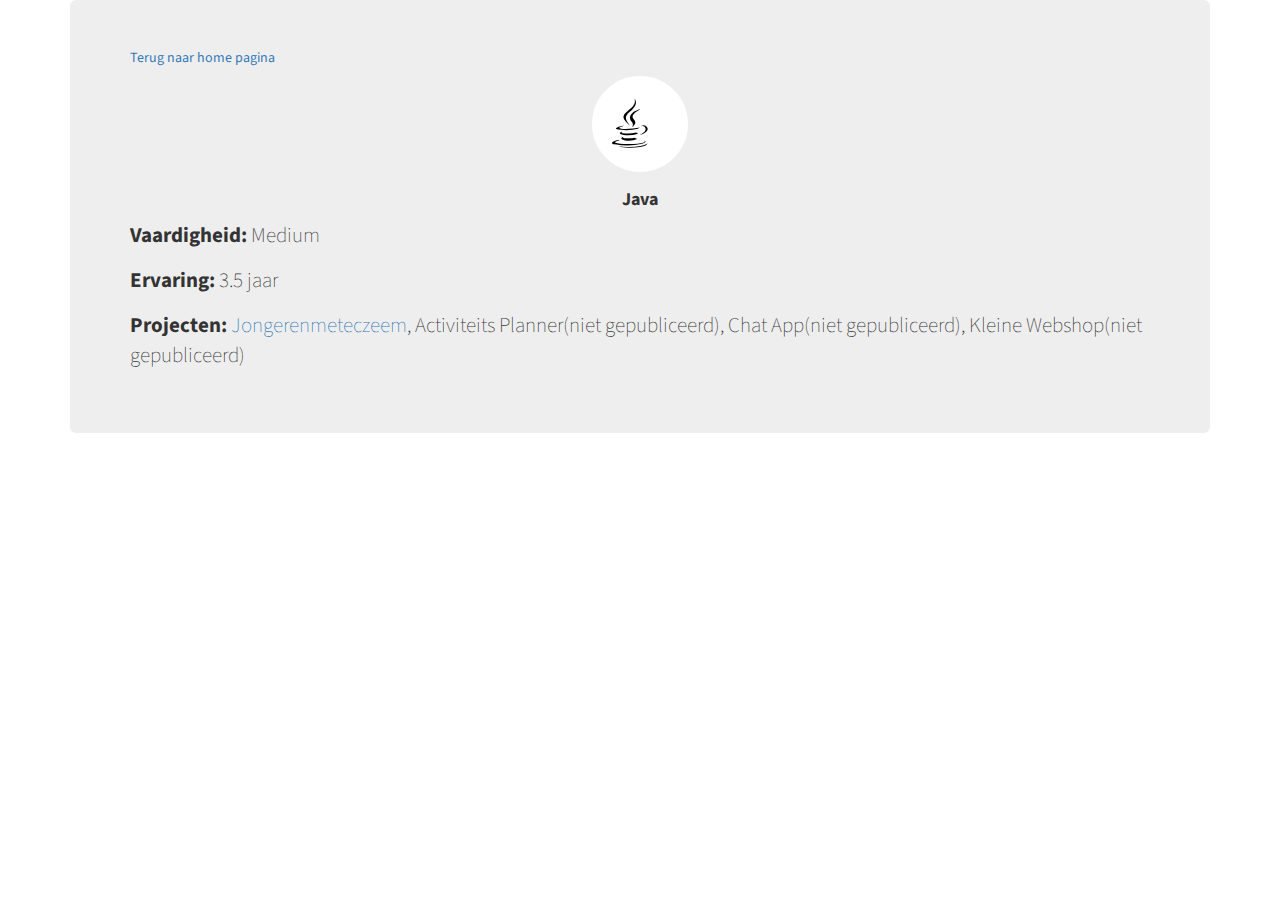
<file: vaardigheden/java.html>
<!DOCTYPE html>
<html lang="nl">
<head>
    <meta charset="utf-8">
    <meta http-equiv="X-UA-Compatible" content="IE=edge">
    <meta name="viewport" content="width=device-width, initial-scale=1">
    <meta name="description" content="">
    <meta name="author" content="">

    <!-- Bootstrap Core CSS -->
    <link href="../css/bootstrap.min.css" rel="stylesheet">

    <!-- Custom CSS -->
    <link href="../css/stylish-portfolio.css" rel="stylesheet">

    <!-- Custom Fonts -->
    <link href="../font-awesome/css/font-awesome.min.css" rel="stylesheet" type="text/css">
    <link rel="stylesheet" href="../font-awesome/language-extention/font-mfizz-2.4.1/font-mfizz.css">
    <link href="https://fonts.googleapis.com/css?family=Source+Sans+Pro:300,400,700,300italic,400italic,700italic"
          rel="stylesheet" type="text/css">
    <title>C#</title>
</head>
<body>
<div class="container">
    <div class="jumbotron">
        <a href="../index.html#services">Terug naar home pagina</a>
        <div class="jumino">
                <span class="fa-stack fa-4x">
                <i style="color:white;" class="fa fa-circle fa-stack-2x"></i>
                <i class="fa icon-java fa-stack-1x" style="color:black; margin-top:4px;"></i>
            </span>
            <h4>
                <strong>Java</strong>
            </h4>
        </div>

        <p><strong>Vaardigheid: </strong> Medium</p>
        <p><strong>Ervaring: </strong> 3.5 jaar</p>
        <p><strong>Projecten:</strong> <a href="www.jongerenmeteczeem.be/forum">Jongerenmeteczeem</a>, Activiteits Planner(niet gepubliceerd), Chat App(niet gepubliceerd), Kleine Webshop(niet gepubliceerd)</p>



    </div>
</div>
</body>
</html>
</file>
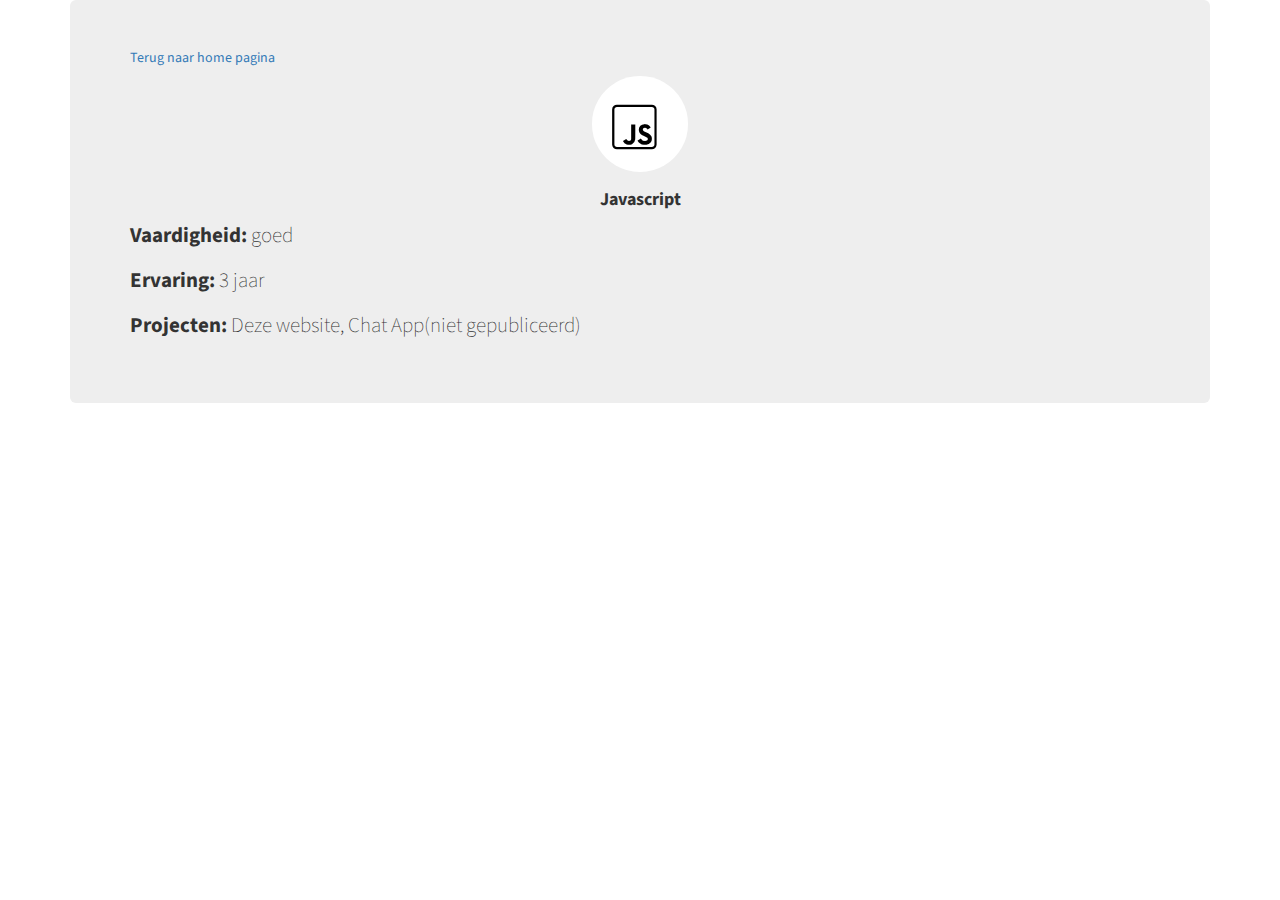
<file: vaardigheden/javascript.html>
<!DOCTYPE html>
<html lang="nl">
<head>
    <meta charset="utf-8">
    <meta http-equiv="X-UA-Compatible" content="IE=edge">
    <meta name="viewport" content="width=device-width, initial-scale=1">
    <meta name="description" content="">
    <meta name="author" content="">

    <!-- Bootstrap Core CSS -->
    <link href="../css/bootstrap.min.css" rel="stylesheet">

    <!-- Custom CSS -->
    <link href="../css/stylish-portfolio.css" rel="stylesheet">

    <!-- Custom Fonts -->
    <link href="../font-awesome/css/font-awesome.min.css" rel="stylesheet" type="text/css">
    <link rel="stylesheet" href="../font-awesome/language-extention/font-mfizz-2.4.1/font-mfizz.css">
    <link href="https://fonts.googleapis.com/css?family=Source+Sans+Pro:300,400,700,300italic,400italic,700italic"
          rel="stylesheet" type="text/css">
    <title>Javascript</title>
</head>
<body>
<div class="container">
    <div class="jumbotron">
        <a href="../index.html#services">Terug naar home pagina</a>
        <div class="jumino">
                <span class="fa-stack fa-4x">
                <i style="color:white;" class="fa fa-circle fa-stack-2x"></i>
                <i class="fa icon-javascript fa-stack-1x" style="color:black; margin-top:4px;"></i>
            </span>
            <h4>
                <strong>Javascript</strong>
            </h4>
        </div>

        <p><strong>Vaardigheid: </strong> goed</p>
        <p><strong>Ervaring: </strong> 3 jaar</p>
        <p><strong>Projecten:</strong> Deze website, Chat App(niet gepubliceerd)</p>



    </div>
</div>
</body>
</html>
</file>
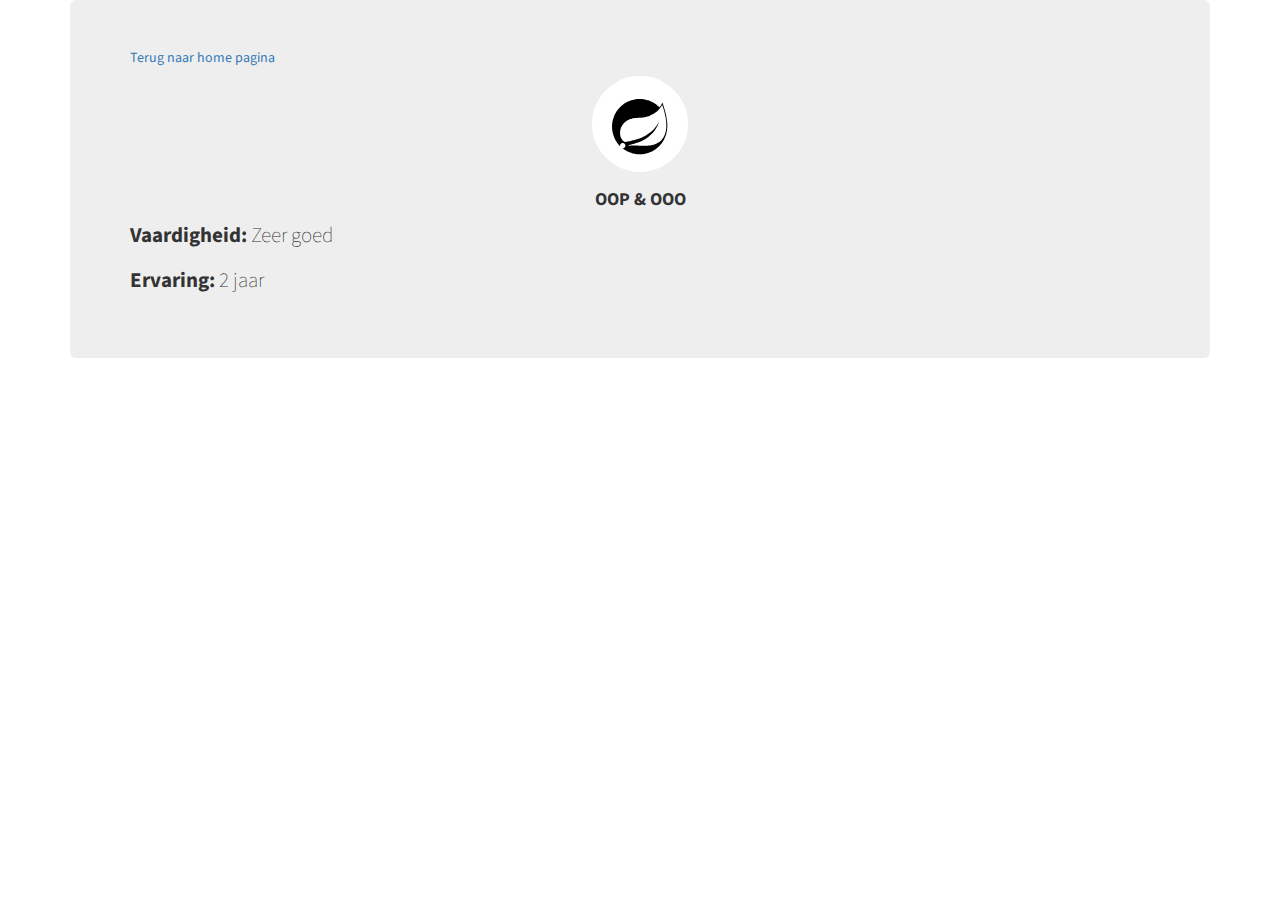
<file: vaardigheden/ooo.html>
<!DOCTYPE html>
<html lang="nl">
<head>
    <meta charset="utf-8">
    <meta http-equiv="X-UA-Compatible" content="IE=edge">
    <meta name="viewport" content="width=device-width, initial-scale=1">
    <meta name="description" content="">
    <meta name="author" content="">

    <!-- Bootstrap Core CSS -->
    <link href="../css/bootstrap.min.css" rel="stylesheet">

    <!-- Custom CSS -->
    <link href="../css/stylish-portfolio.css" rel="stylesheet">

    <!-- Custom Fonts -->
    <link href="../font-awesome/css/font-awesome.min.css" rel="stylesheet" type="text/css">
    <link rel="stylesheet" href="../font-awesome/language-extention/font-mfizz-2.4.1/font-mfizz.css">
    <link href="https://fonts.googleapis.com/css?family=Source+Sans+Pro:300,400,700,300italic,400italic,700italic"
          rel="stylesheet" type="text/css">
    <title>OOP &amp; OOO</title>
</head>
<body>
<div class="container">
    <div class="jumbotron">
        <a href="../index.html#services">Terug naar home pagina</a>
        <div class="jumino">
                <span class="fa-stack fa-4x">
                <i style="color:white;" class="fa fa-circle fa-stack-2x"></i>
                <i class="fa icon-spring fa-stack-1x" style="color:black; margin-top:4px;"></i>
            </span>
            <h4>
                <strong>OOP &amp; OOO</strong>
            </h4>
        </div>

        <p><strong>Vaardigheid: </strong> Zeer goed</p>
        <p><strong>Ervaring: </strong> 2 jaar</p>



    </div>
</div>
</body>
</html>
</file>
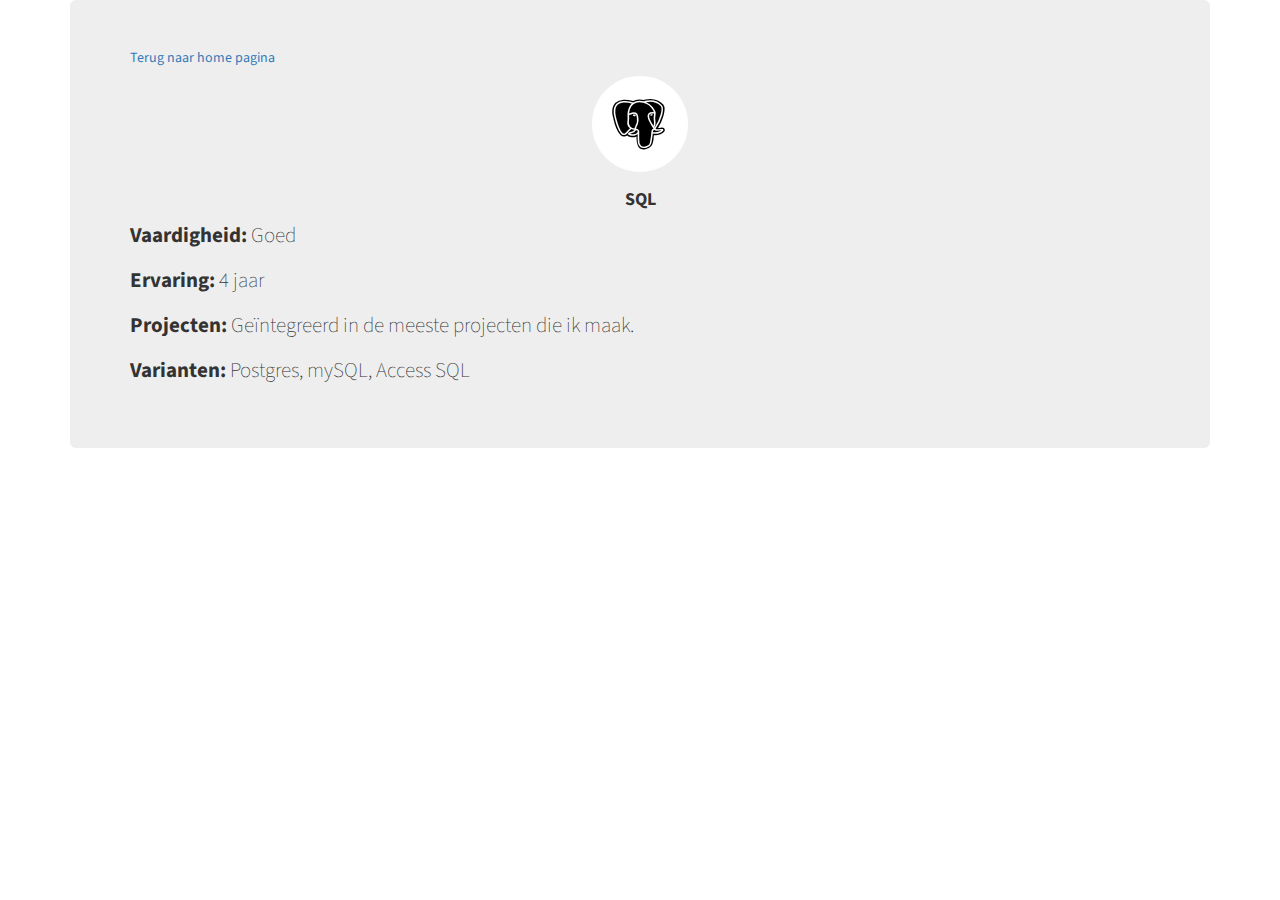
<file: vaardigheden/sql.html>
<!DOCTYPE html>
<html lang="nl">
<head>
    <meta charset="utf-8">
    <meta http-equiv="X-UA-Compatible" content="IE=edge">
    <meta name="viewport" content="width=device-width, initial-scale=1">
    <meta name="description" content="">
    <meta name="author" content="">

    <!-- Bootstrap Core CSS -->
    <link href="../css/bootstrap.min.css" rel="stylesheet">

    <!-- Custom CSS -->
    <link href="../css/stylish-portfolio.css" rel="stylesheet">

    <!-- Custom Fonts -->
    <link href="../font-awesome/css/font-awesome.min.css" rel="stylesheet" type="text/css">
    <link rel="stylesheet" href="../font-awesome/language-extention/font-mfizz-2.4.1/font-mfizz.css">
    <link href="https://fonts.googleapis.com/css?family=Source+Sans+Pro:300,400,700,300italic,400italic,700italic"
          rel="stylesheet" type="text/css">
    <title>SQL</title>
</head>
<body>
<div class="container">
    <div class="jumbotron">
        <a href="../index.html#services">Terug naar home pagina</a>
        <div class="jumino">
                <span class="fa-stack fa-4x">
                <i style="color:white;" class="fa fa-circle fa-stack-2x"></i>
                <i class="fa icon-postgres fa-stack-1x" style="color:black; margin-top:4px;"></i>
            </span>
            <h4>
                <strong>SQL</strong>
            </h4>
        </div>

        <p><strong>Vaardigheid: </strong> Goed</p>
        <p><strong>Ervaring: </strong> 4 jaar</p>
        <p><strong>Projecten:</strong> Geïntegreerd in de meeste projecten die ik maak.</p>
        <p><strong>Varianten: </strong>Postgres, mySQL, Access SQL</p>



    </div>
</div>
</body>
</html>
</file>
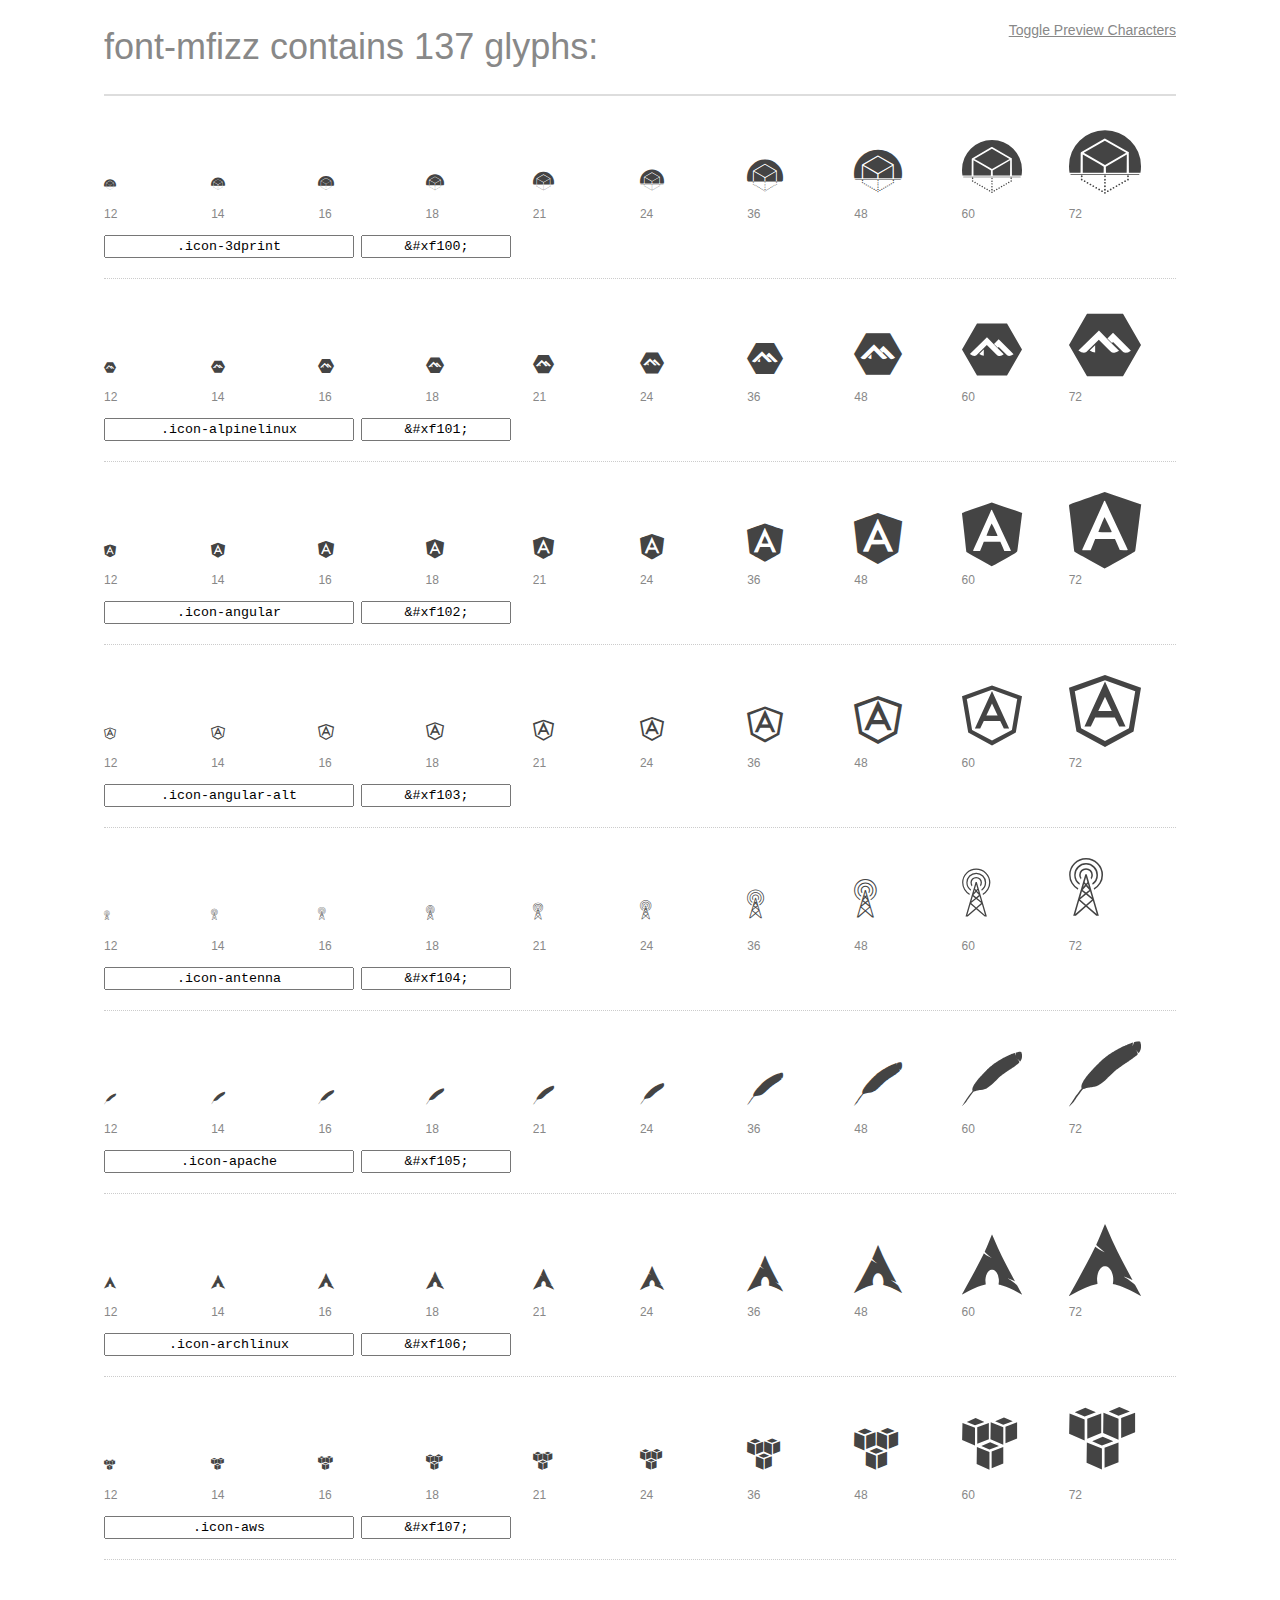
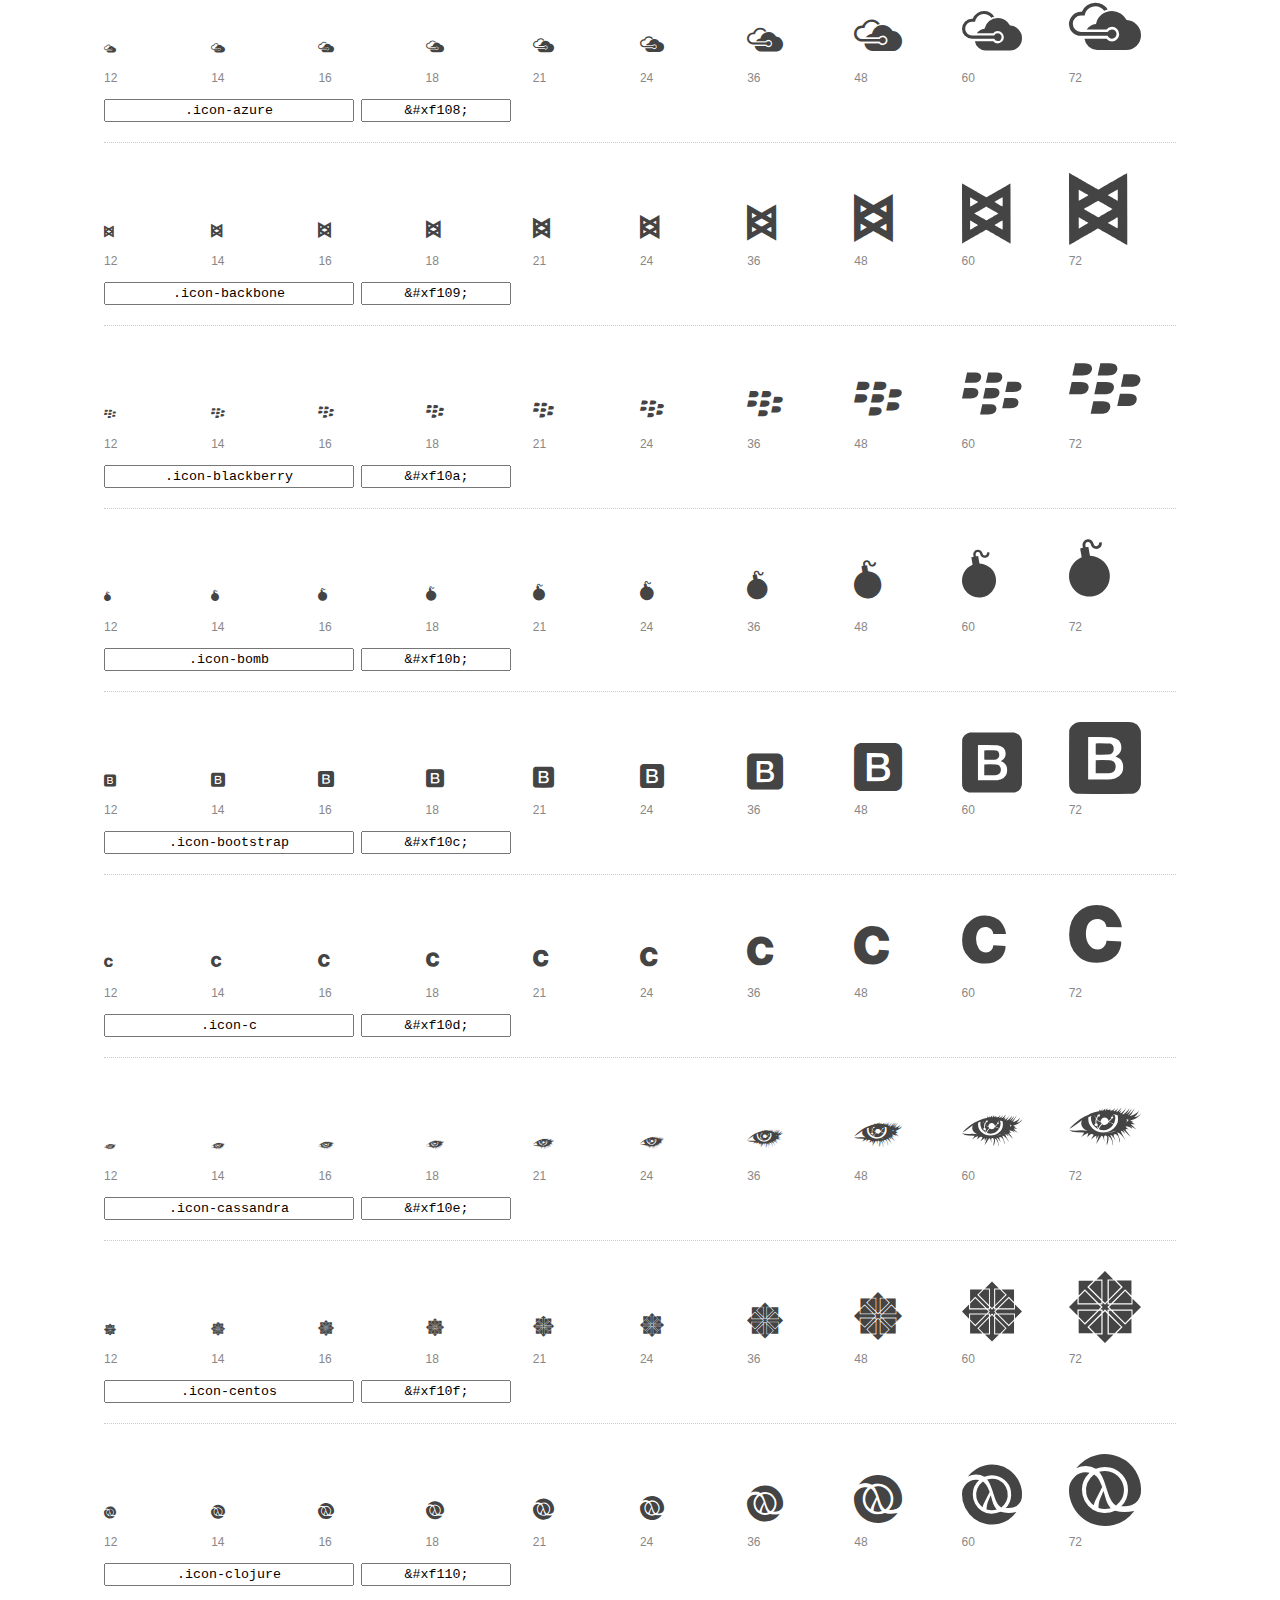
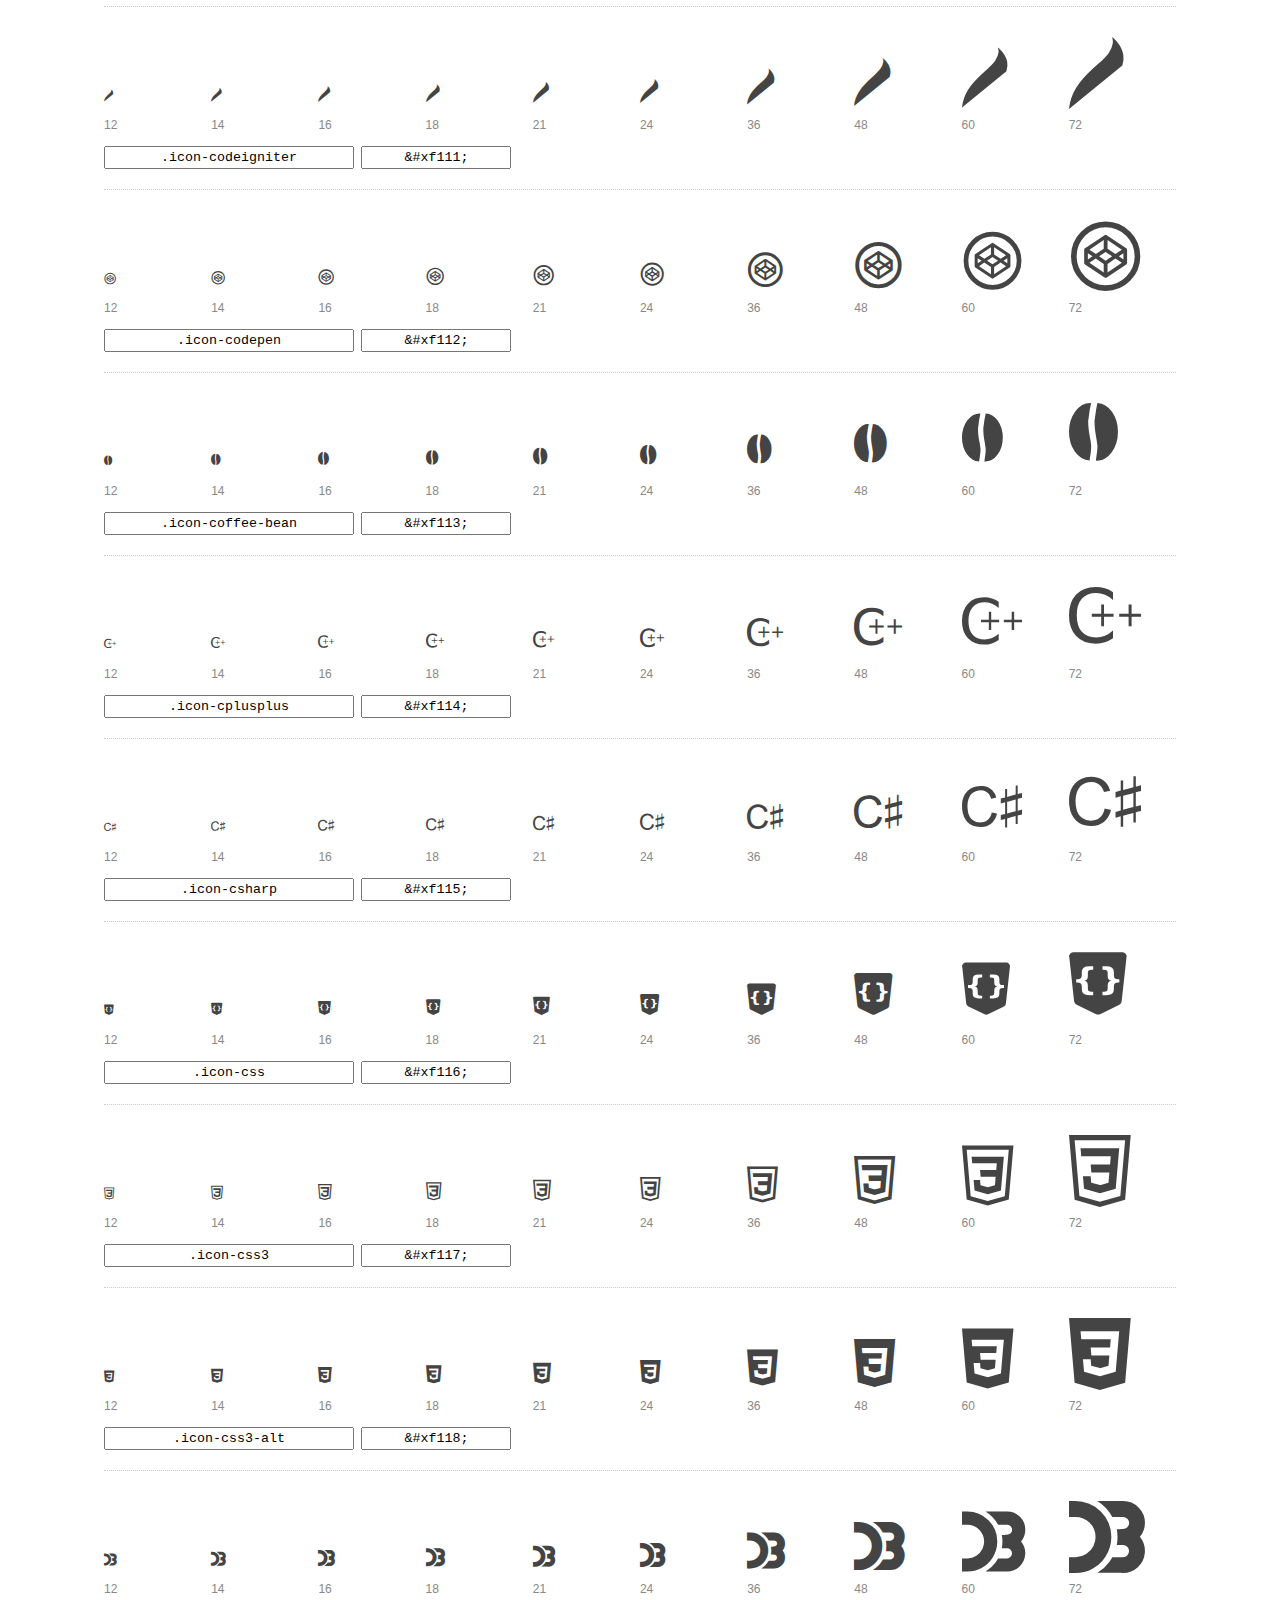
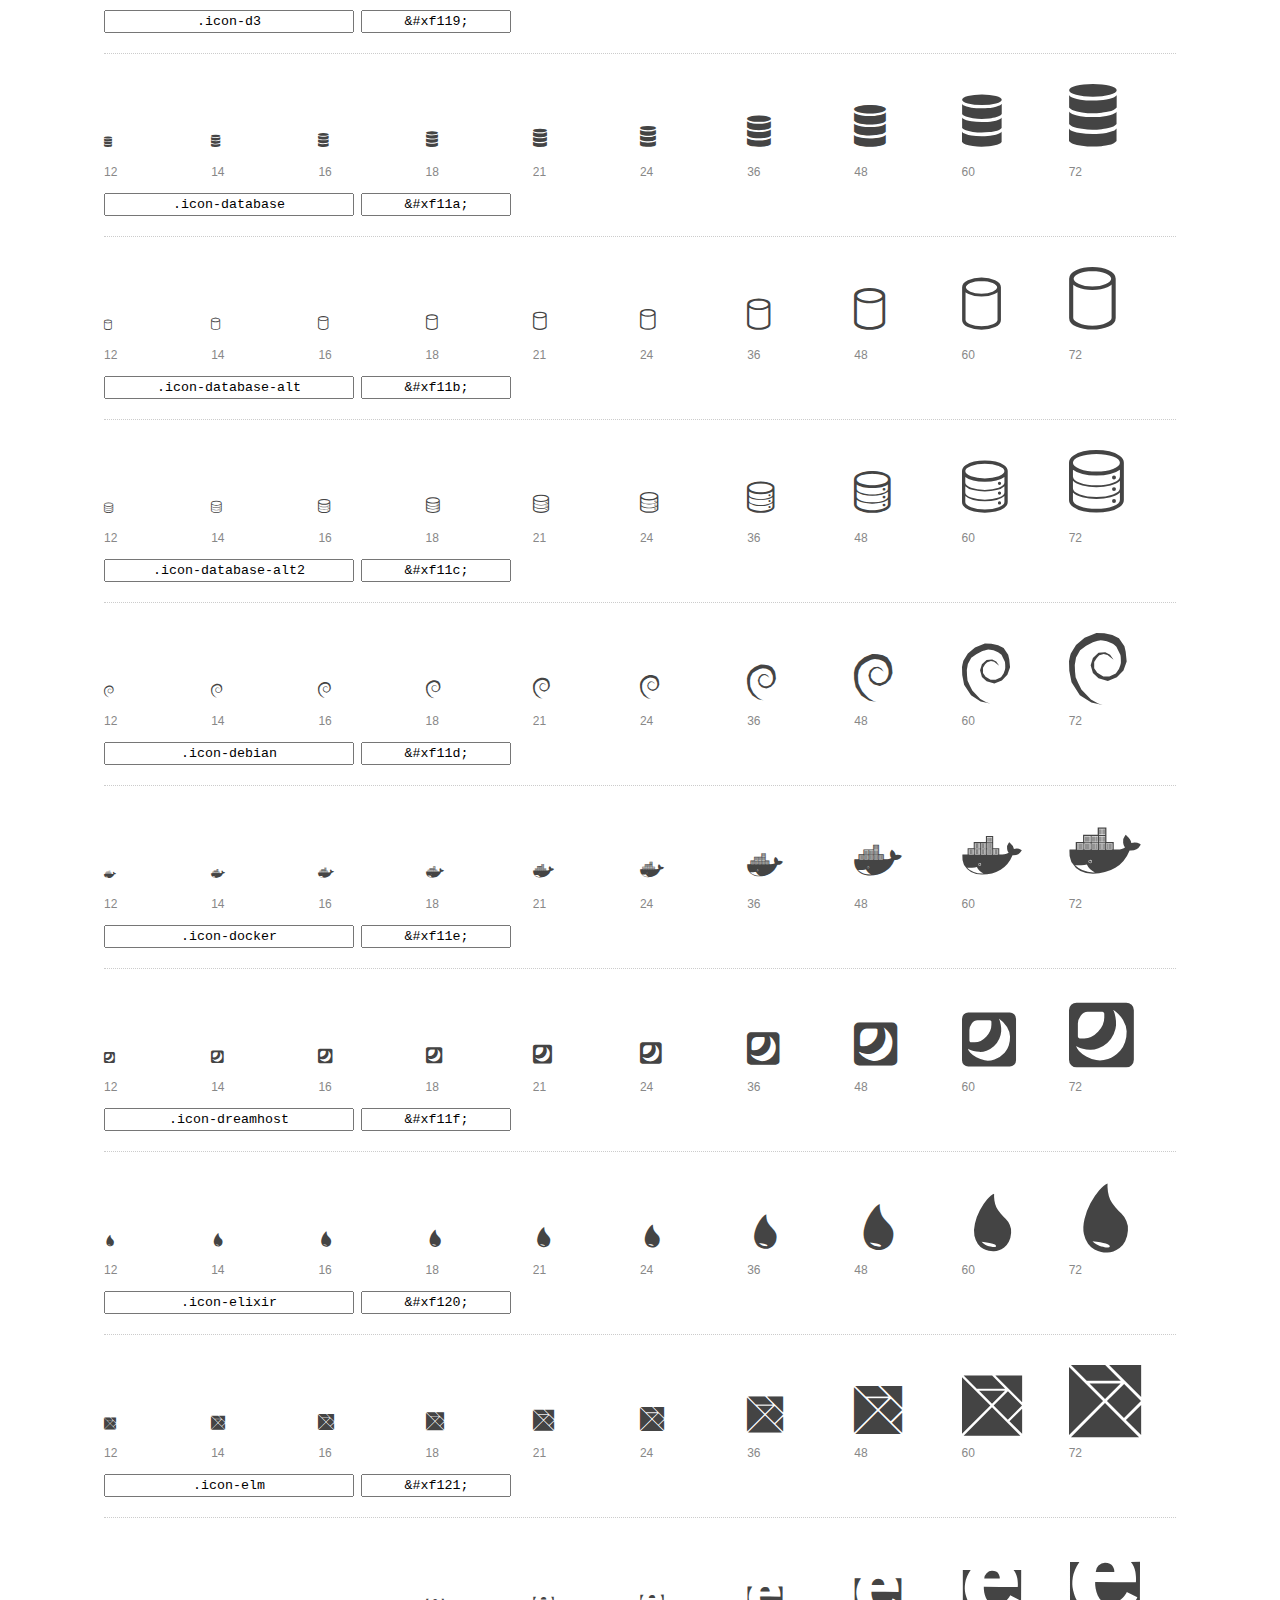
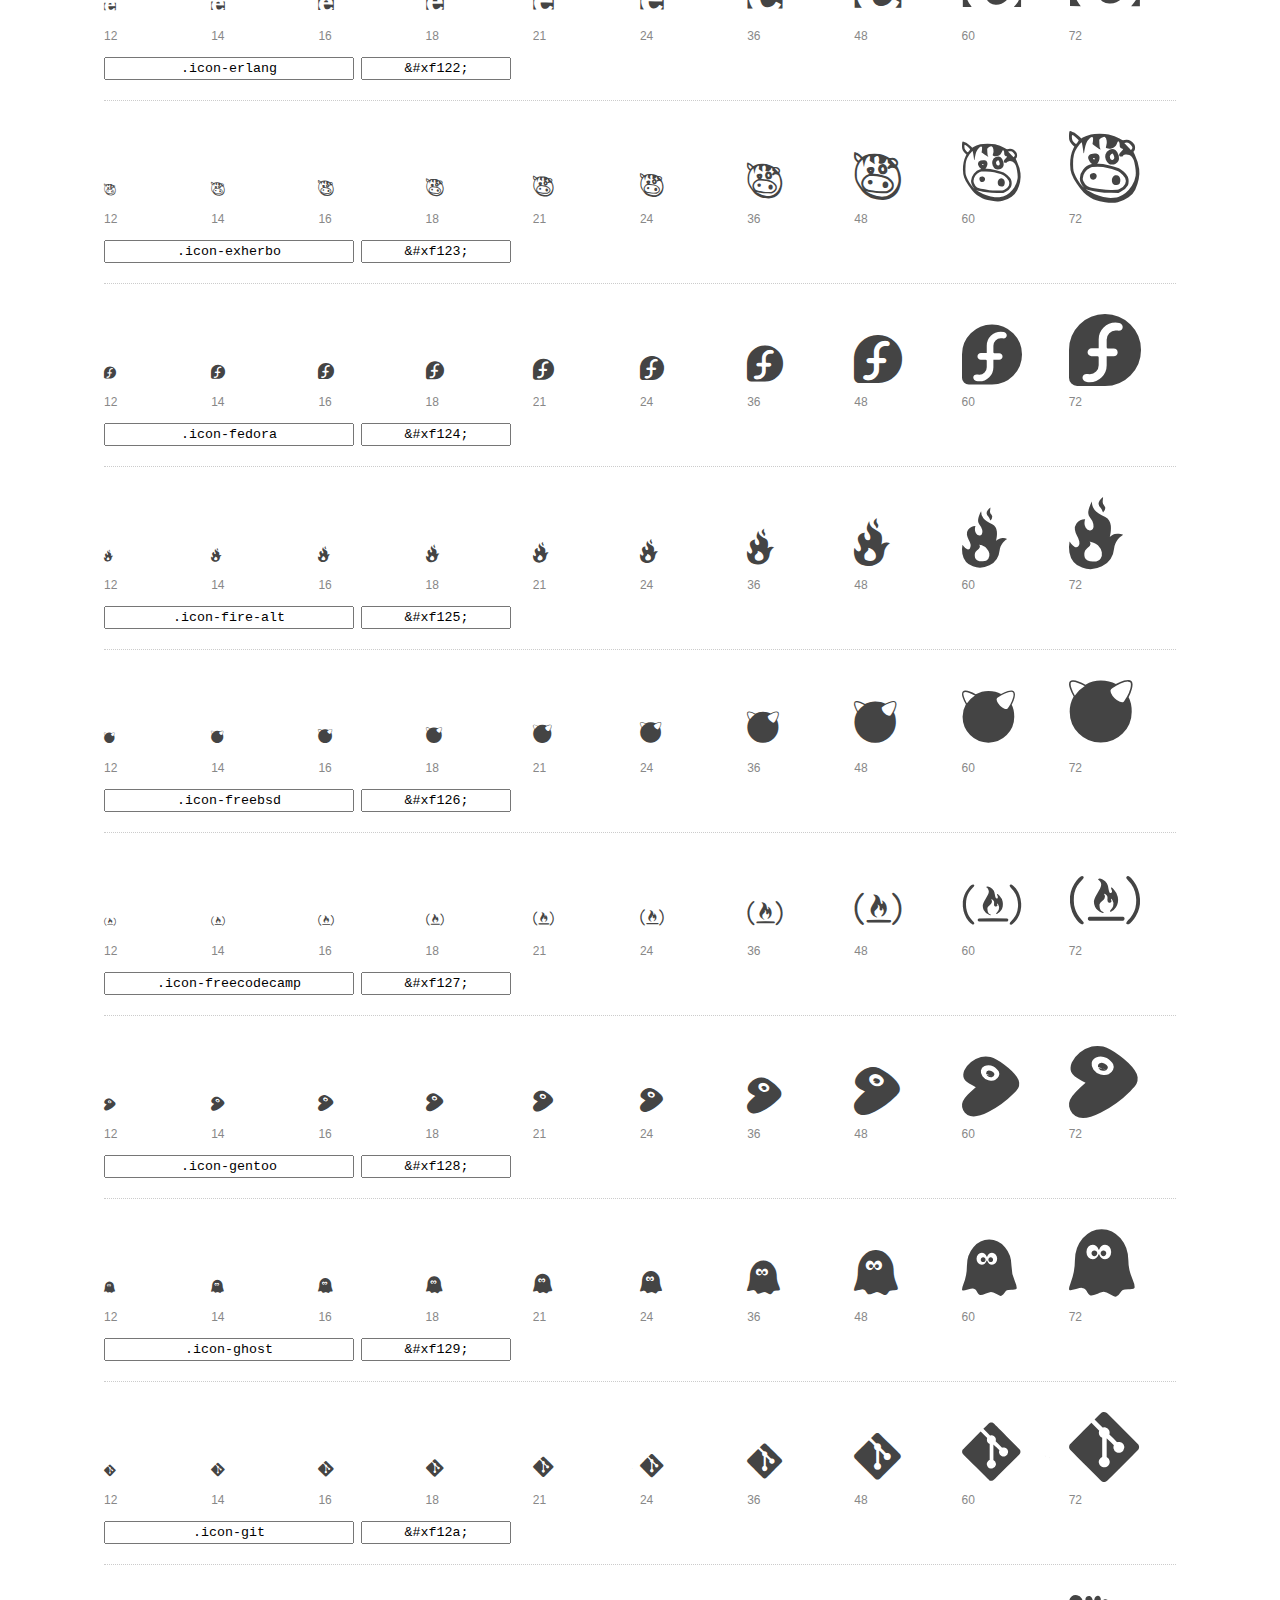
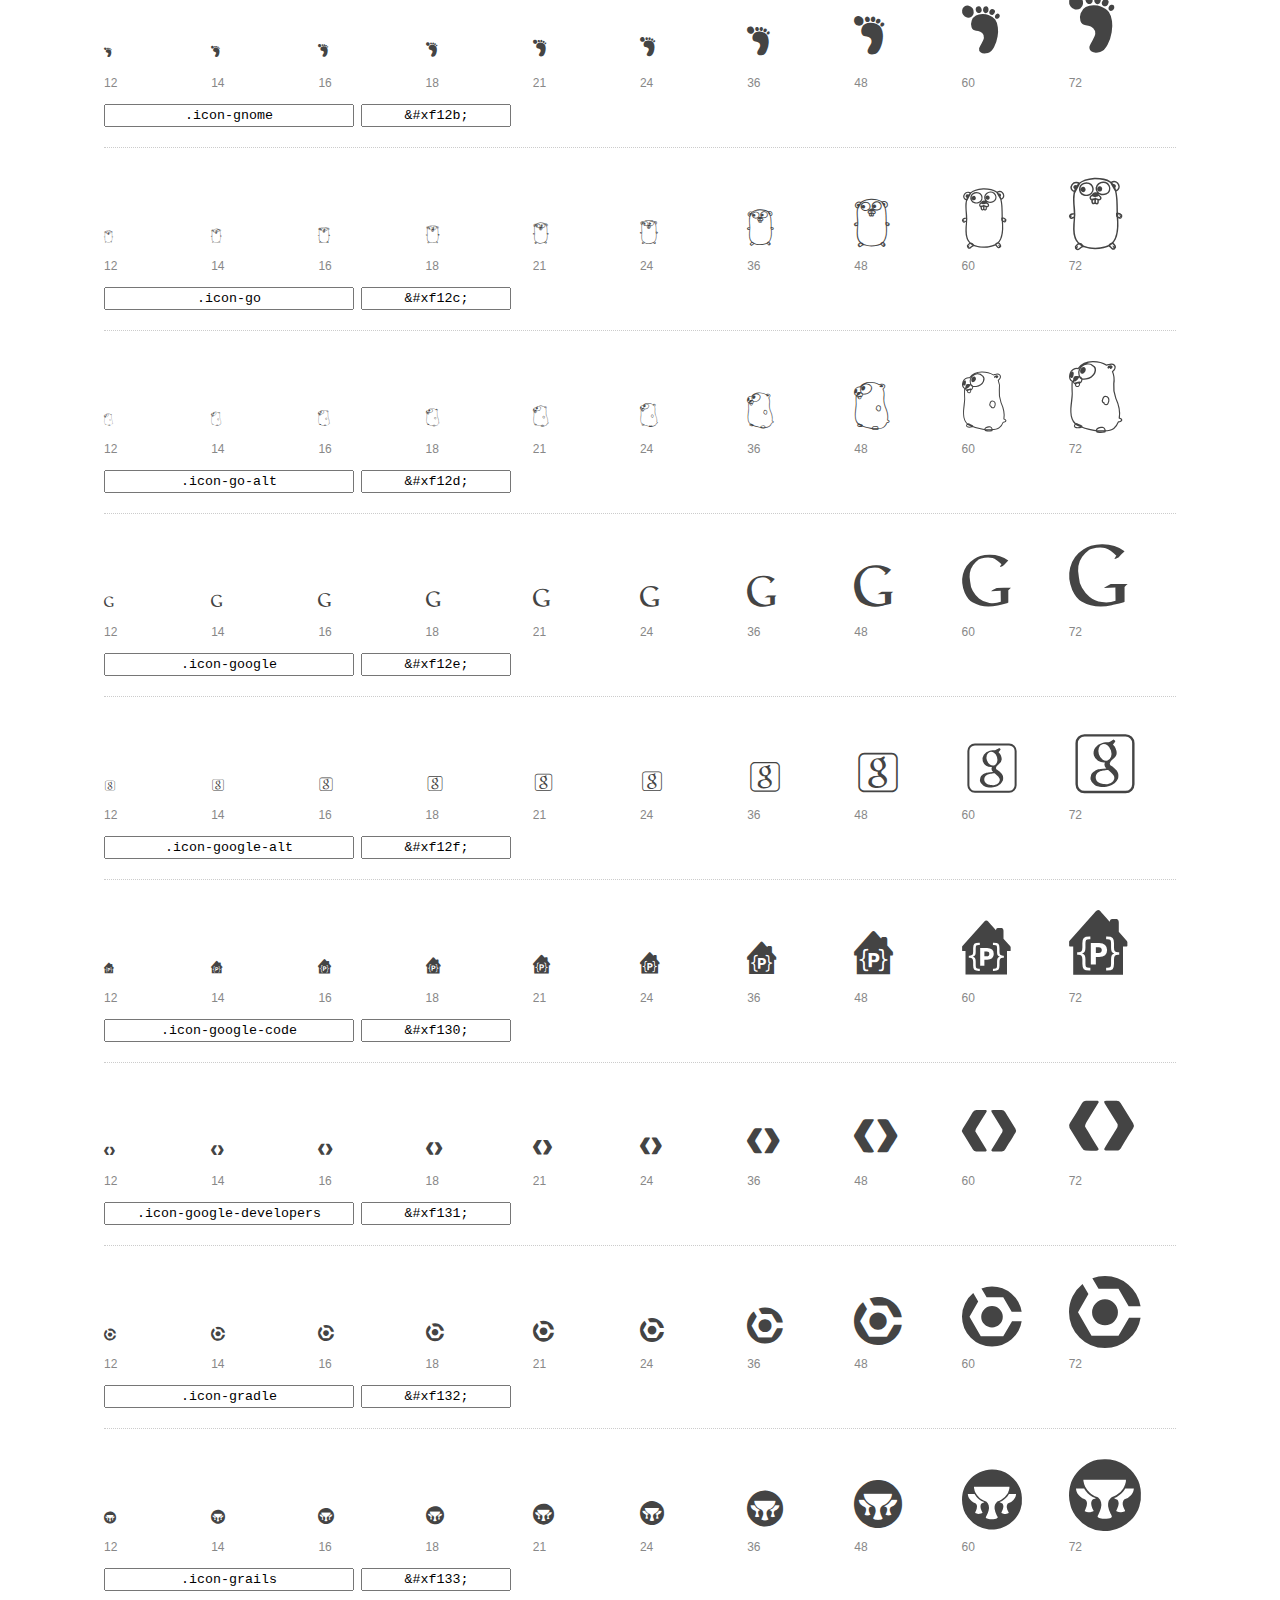
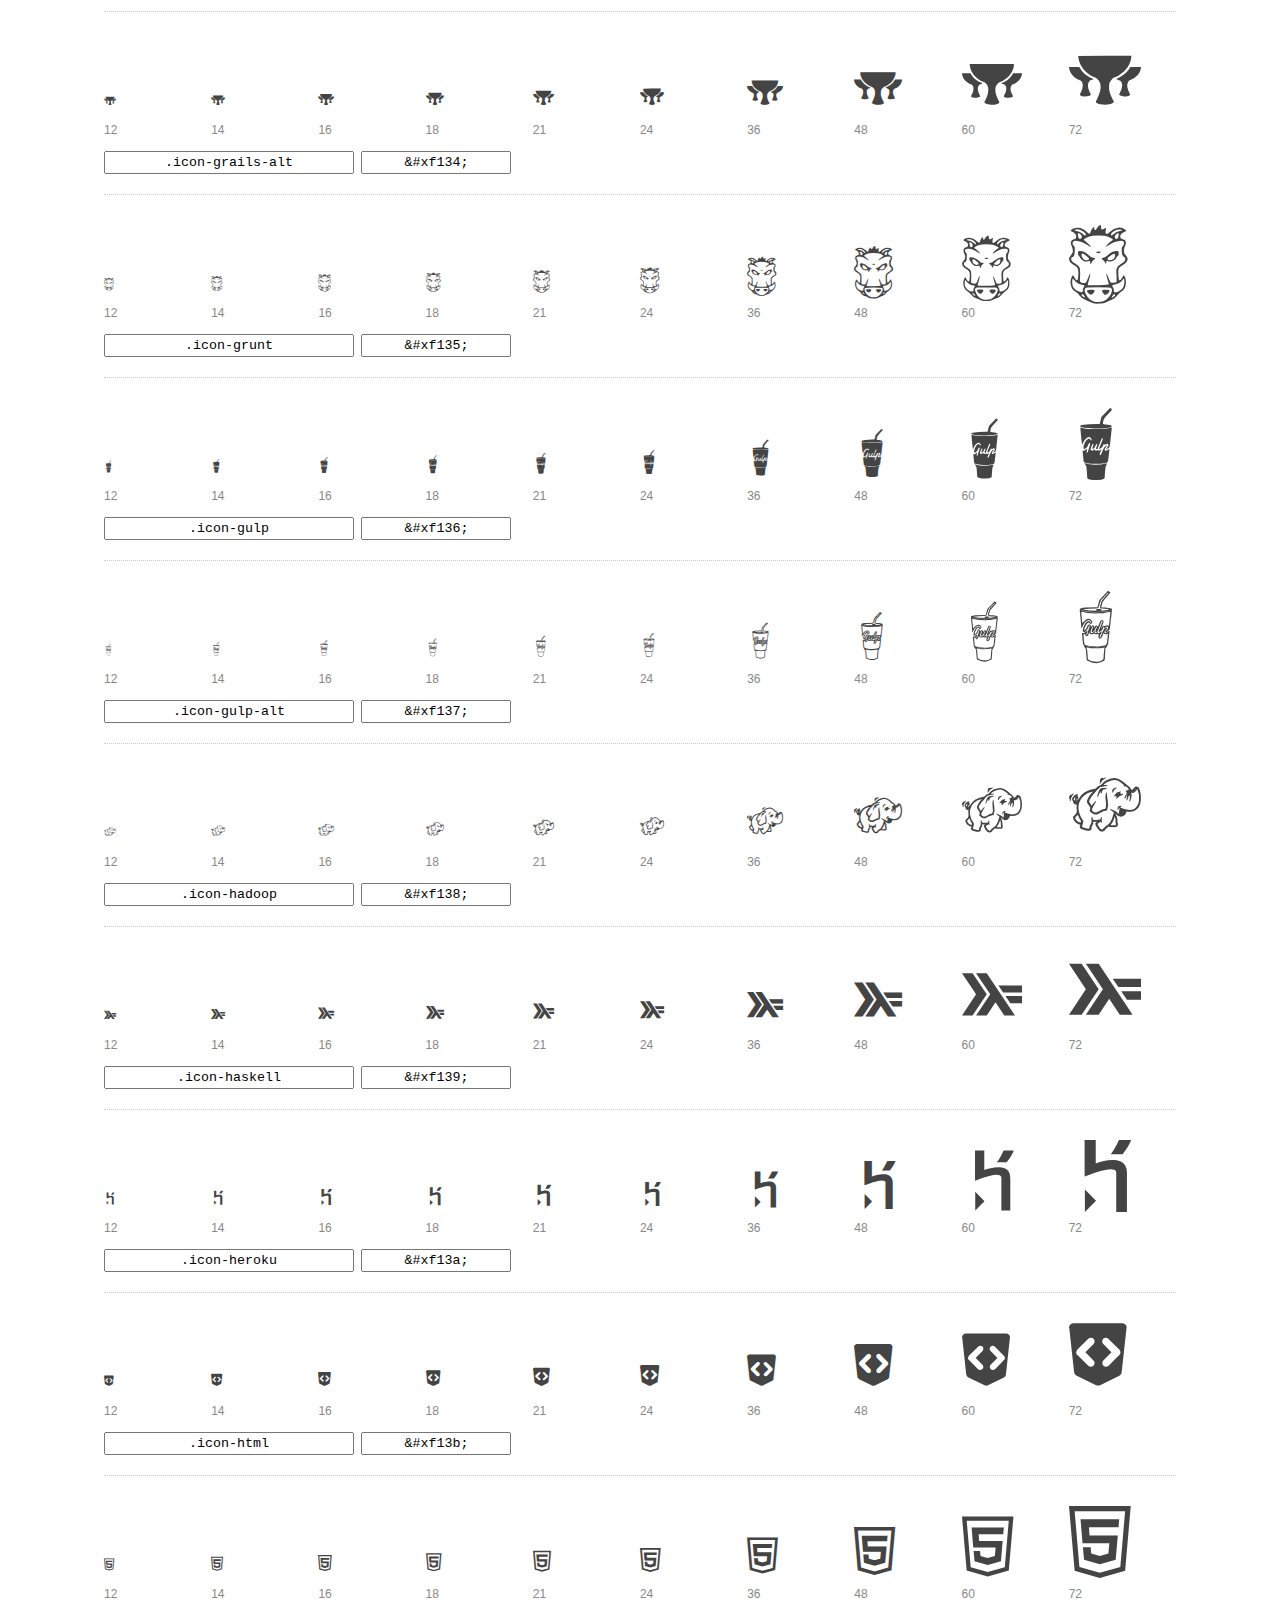
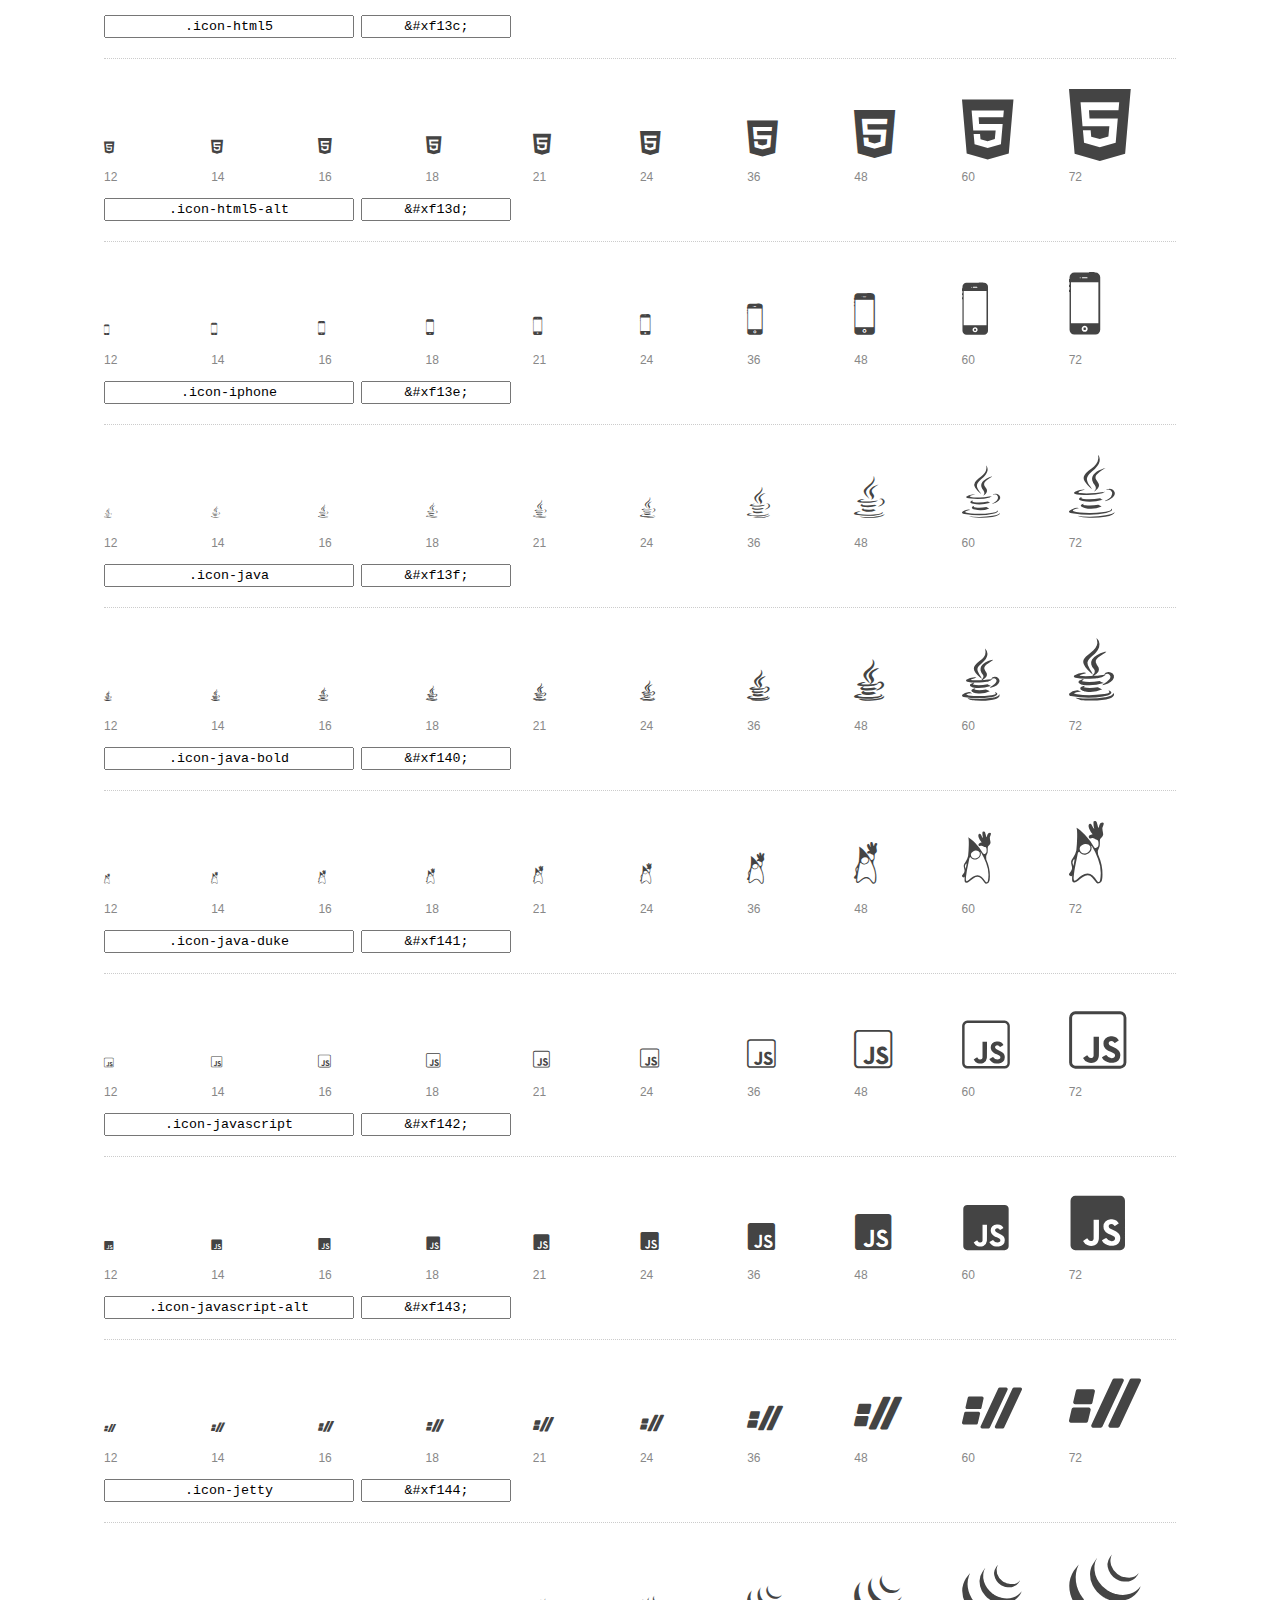
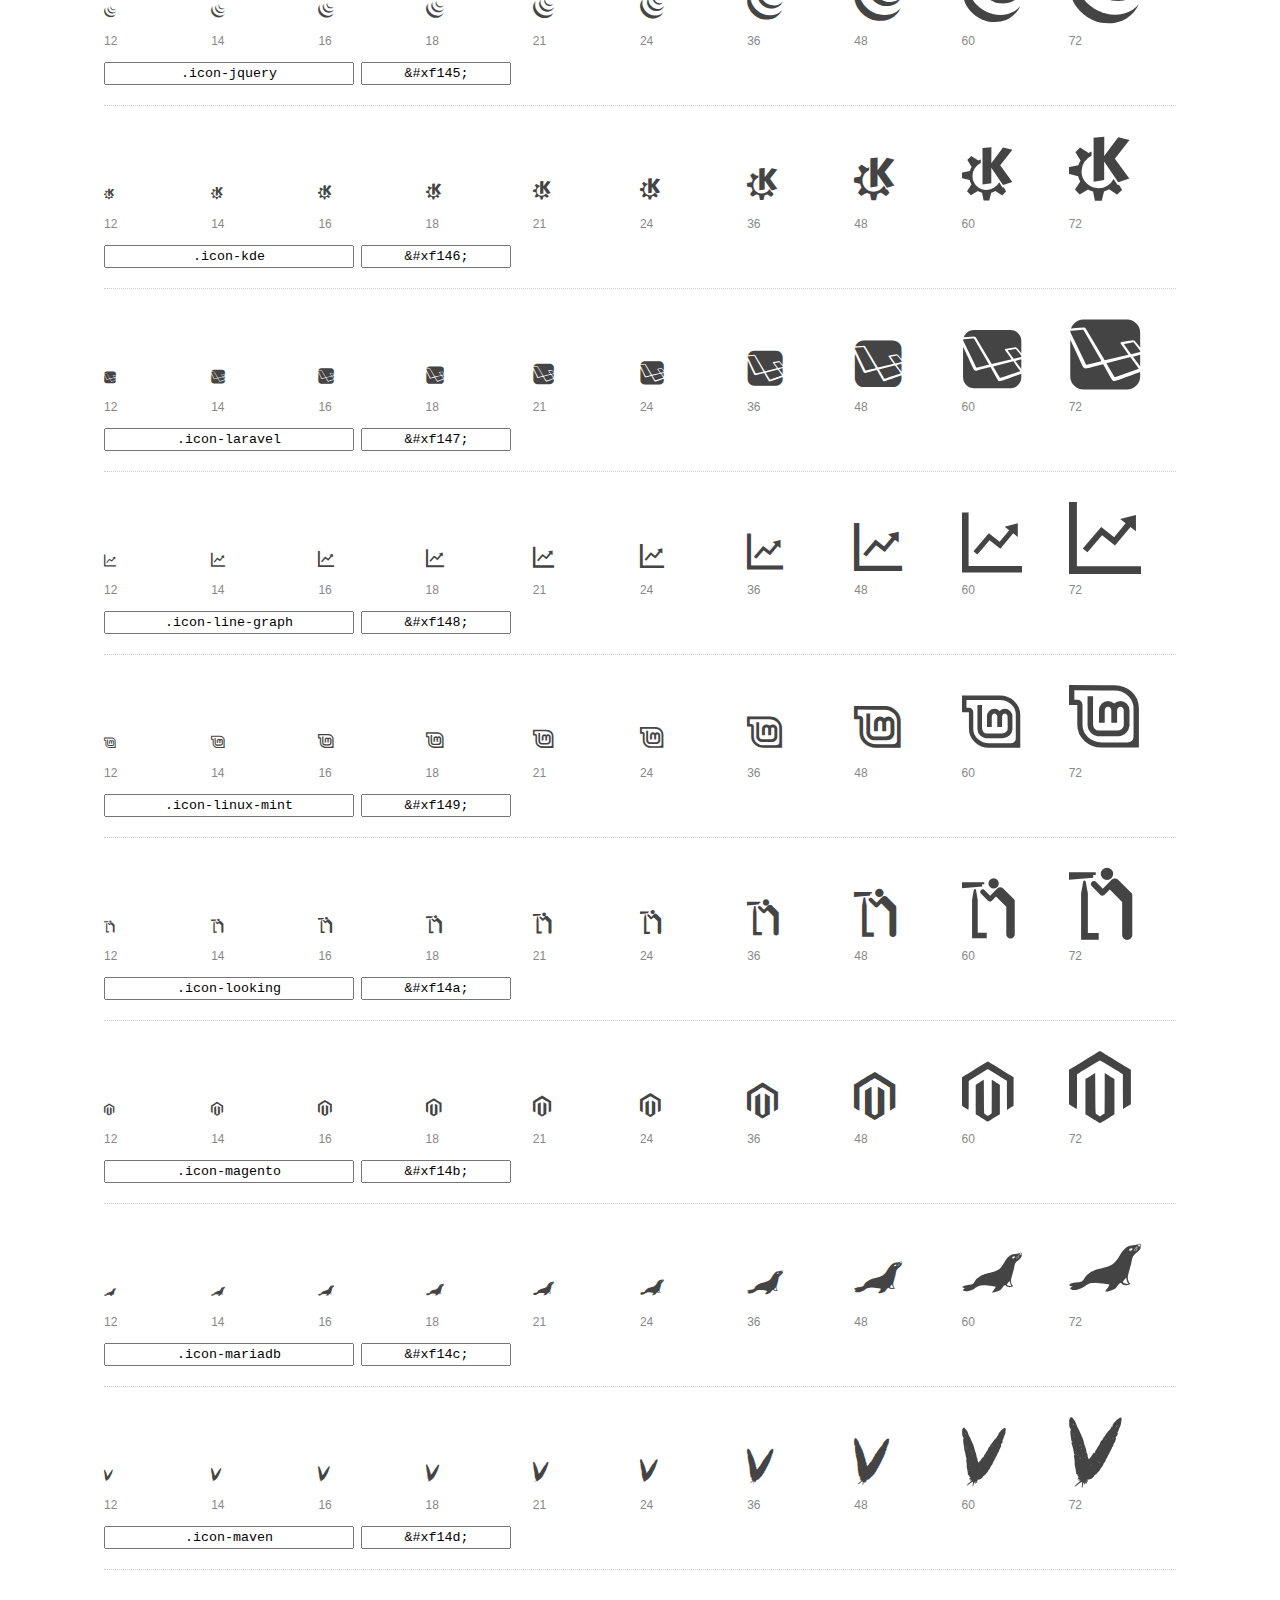
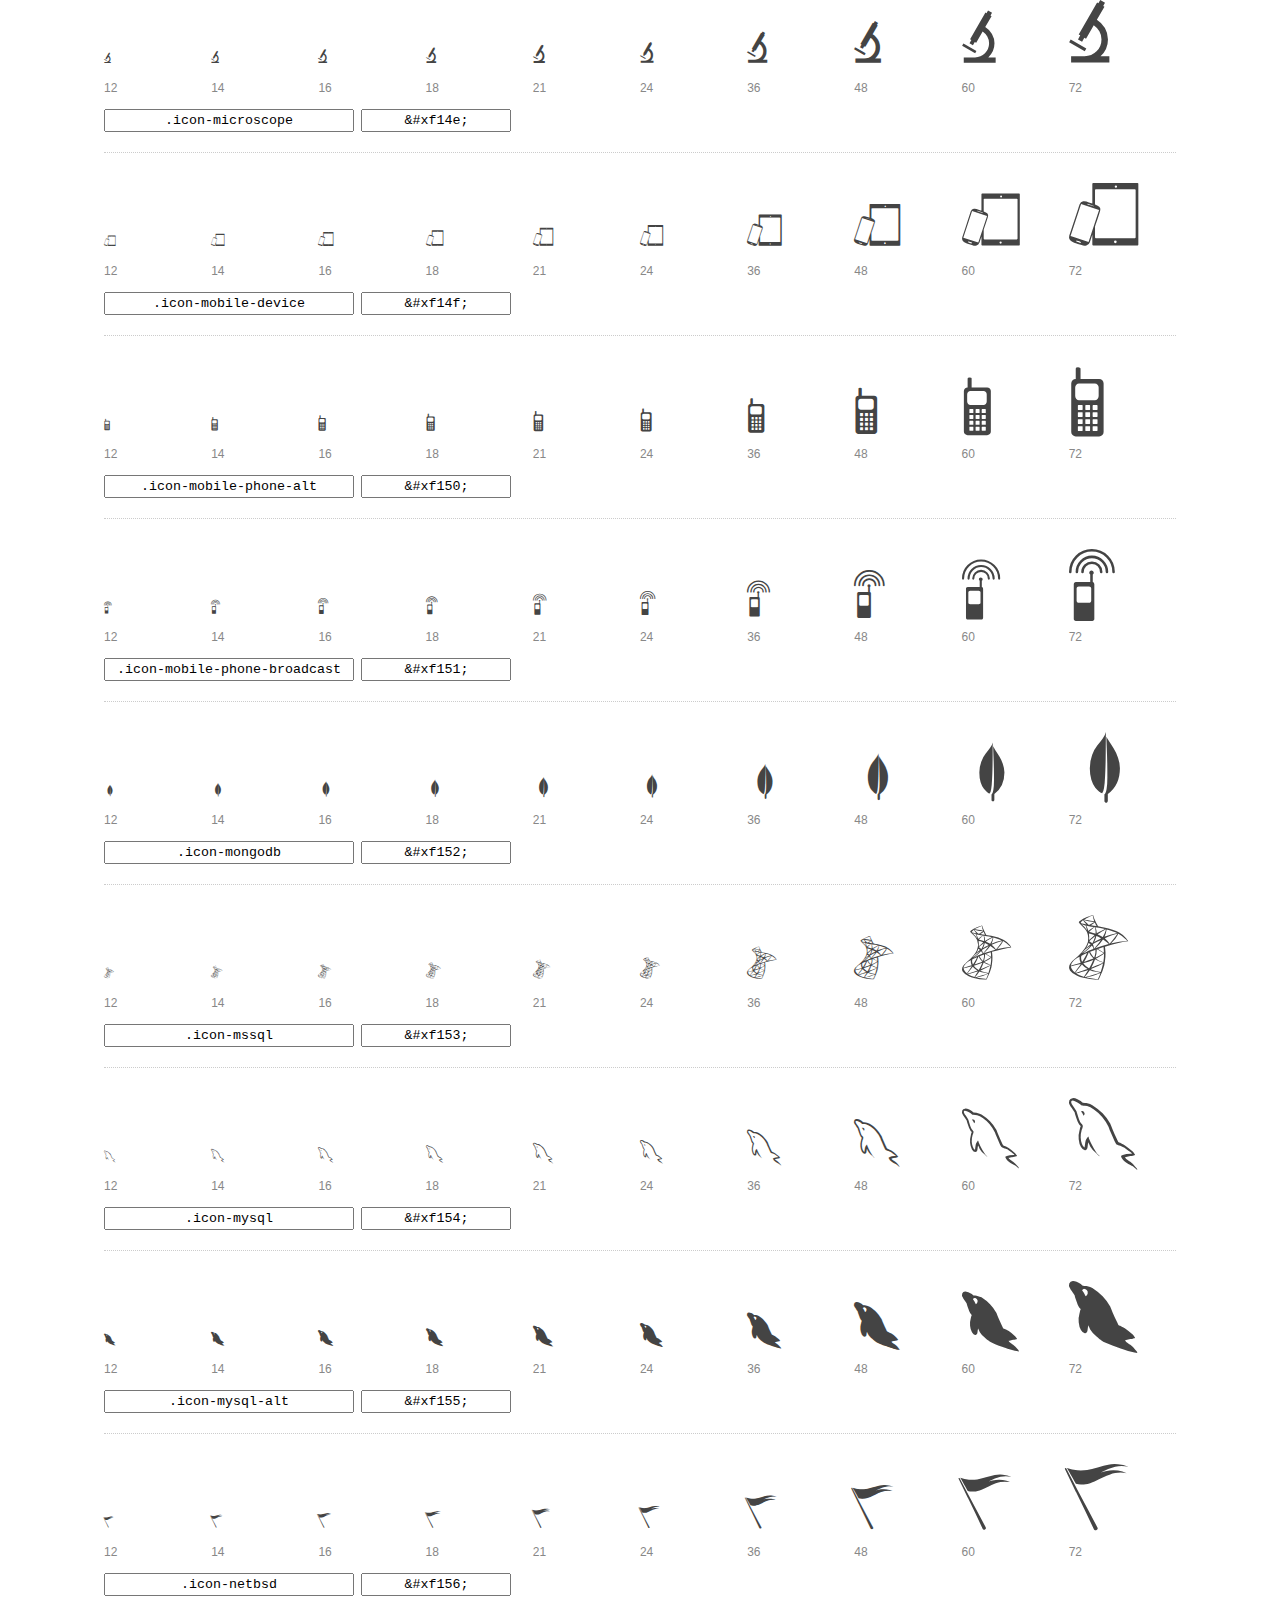
<file: font-awesome/language-extention/font-mfizz-2.4.1/preview.html>
<!DOCTYPE html>
<html>
  <head>
    <title>font-mfizz glyphs preview</title>

    <style>
      /* Page Styles */

      * {
        -moz-box-sizing: border-box;
        -webkit-box-sizing: border-box;
        box-sizing: border-box;
        margin: 0;
        padding: 0;
      }

      body {
        background: #fff;
        color: #444;
        font: 16px/1.5 "Helvetica Neue", Helvetica, Arial, sans-serif;
      }

      a,
      a:visited {
        color: #888;
        text-decoration: underline;
      }
      a:hover,
      a:focus { color: #000; }

      header {
        border-bottom: 2px solid #ddd;
        margin-bottom: 20px;
        overflow: hidden;
        padding: 20px 0;
      }

      header h1 {
        color: #888;
        float: left;
        font-size: 36px;
        font-weight: 300;
      }

      header a {
        float: right;
        font-size: 14px;
      }

      .container {
        margin: 0 auto;
        max-width: 1200px;
        min-width: 960px;
        padding: 0 40px;
        width: 90%;
      }

      .glyph {
        border-bottom: 1px dotted #ccc;
        padding: 10px 0 20px;
        margin-bottom: 20px;
      }

      .preview-glyphs { vertical-align: bottom; }

      .preview-scale {
        color: #888;
        font-size: 12px;
        margin-top: 5px;
      }

      .step {
        display: inline-block;
        line-height: 1;
        position: relative;
        width: 10%;
      }

      .step .letters,
      .step i {
        -webkit-transition: opacity .3s;
        -moz-transition: opacity .3s;
        -ms-transition: opacity .3s;
        -o-transition: opacity .3s;
        transition: opacity .3s;
      }

      .step:hover .letters { opacity: 1; }
      .step:hover i { opacity: .3; }

      .letters {
        opacity: .3;
        position: absolute;
      }

      .characters-off .letters { display: none; }
      .characters-off .step:hover i { opacity: 1; }

      
      .size-12 { font-size: 12px; }
      
      .size-14 { font-size: 14px; }
      
      .size-16 { font-size: 16px; }
      
      .size-18 { font-size: 18px; }
      
      .size-21 { font-size: 21px; }
      
      .size-24 { font-size: 24px; }
      
      .size-36 { font-size: 36px; }
      
      .size-48 { font-size: 48px; }
      
      .size-60 { font-size: 60px; }
      
      .size-72 { font-size: 72px; }
      

      .usage { margin-top: 10px; }

      .usage input {
        font-family: monospace;
        margin-right: 3px;
        padding: 2px 5px;
        text-align: center;
      }

      .usage .point { width: 150px; }

      .usage .class { width: 250px; }

      footer {
        color: #888;
        font-size: 12px;
        padding: 20px 0;
      }

      /* Icon Font: font-mfizz */

      @font-face {
  font-family: "font-mfizz";
  src: url("./font-mfizz.eot");
  src: url("./font-mfizz.eot?#iefix") format("embedded-opentype"),
       url("./font-mfizz.woff") format("woff"),
       url("./font-mfizz.ttf") format("truetype"),
       url("./font-mfizz.svg#font-mfizz") format("svg");
  font-weight: normal;
  font-style: normal;
}

@media screen and (-webkit-min-device-pixel-ratio:0) {
  @font-face {
    font-family: "font-mfizz";
    src: url("./font-mfizz.svg#font-mfizz") format("svg");
  }
}

      [data-icon]:before { content: attr(data-icon); }

      [data-icon]:before,
      .icon-3dprint:before,
.icon-alpinelinux:before,
.icon-angular:before,
.icon-angular-alt:before,
.icon-antenna:before,
.icon-apache:before,
.icon-archlinux:before,
.icon-aws:before,
.icon-azure:before,
.icon-backbone:before,
.icon-blackberry:before,
.icon-bomb:before,
.icon-bootstrap:before,
.icon-c:before,
.icon-cassandra:before,
.icon-centos:before,
.icon-clojure:before,
.icon-codeigniter:before,
.icon-codepen:before,
.icon-coffee-bean:before,
.icon-cplusplus:before,
.icon-csharp:before,
.icon-css:before,
.icon-css3:before,
.icon-css3-alt:before,
.icon-d3:before,
.icon-database:before,
.icon-database-alt:before,
.icon-database-alt2:before,
.icon-debian:before,
.icon-docker:before,
.icon-dreamhost:before,
.icon-elixir:before,
.icon-elm:before,
.icon-erlang:before,
.icon-exherbo:before,
.icon-fedora:before,
.icon-fire-alt:before,
.icon-freebsd:before,
.icon-freecodecamp:before,
.icon-gentoo:before,
.icon-ghost:before,
.icon-git:before,
.icon-gnome:before,
.icon-go:before,
.icon-go-alt:before,
.icon-google:before,
.icon-google-alt:before,
.icon-google-code:before,
.icon-google-developers:before,
.icon-gradle:before,
.icon-grails:before,
.icon-grails-alt:before,
.icon-grunt:before,
.icon-gulp:before,
.icon-gulp-alt:before,
.icon-hadoop:before,
.icon-haskell:before,
.icon-heroku:before,
.icon-html:before,
.icon-html5:before,
.icon-html5-alt:before,
.icon-iphone:before,
.icon-java:before,
.icon-java-bold:before,
.icon-java-duke:before,
.icon-javascript:before,
.icon-javascript-alt:before,
.icon-jetty:before,
.icon-jquery:before,
.icon-kde:before,
.icon-laravel:before,
.icon-line-graph:before,
.icon-linux-mint:before,
.icon-looking:before,
.icon-magento:before,
.icon-mariadb:before,
.icon-maven:before,
.icon-microscope:before,
.icon-mobile-device:before,
.icon-mobile-phone-alt:before,
.icon-mobile-phone-broadcast:before,
.icon-mongodb:before,
.icon-mssql:before,
.icon-mysql:before,
.icon-mysql-alt:before,
.icon-netbsd:before,
.icon-nginx:before,
.icon-nginx-alt:before,
.icon-nginx-alt2:before,
.icon-nodejs:before,
.icon-npm:before,
.icon-objc:before,
.icon-openshift:before,
.icon-oracle:before,
.icon-oracle-alt:before,
.icon-osx:before,
.icon-perl:before,
.icon-phone-alt:before,
.icon-phone-gap:before,
.icon-phone-retro:before,
.icon-php:before,
.icon-php-alt:before,
.icon-playframework:before,
.icon-playframework-alt:before,
.icon-plone:before,
.icon-postgres:before,
.icon-postgres-alt:before,
.icon-python:before,
.icon-raspberrypi:before,
.icon-reactjs:before,
.icon-redhat:before,
.icon-redis:before,
.icon-ruby:before,
.icon-ruby-on-rails:before,
.icon-ruby-on-rails-alt:before,
.icon-rust:before,
.icon-sass:before,
.icon-satellite:before,
.icon-scala:before,
.icon-scala-alt:before,
.icon-script:before,
.icon-script-alt:before,
.icon-shell:before,
.icon-sitefinity:before,
.icon-solaris:before,
.icon-splatter:before,
.icon-spring:before,
.icon-suse:before,
.icon-svg:before,
.icon-symfony:before,
.icon-tomcat:before,
.icon-ubuntu:before,
.icon-unity:before,
.icon-wireless:before,
.icon-wordpress:before,
.icon-x11:before {
        display: inline-block;
  font-family: "font-mfizz";
  font-style: normal;
  font-weight: normal;
  font-variant: normal;
  line-height: 1;
  text-decoration: inherit;
  text-rendering: optimizeLegibility;
  text-transform: none;
  -moz-osx-font-smoothing: grayscale;
  -webkit-font-smoothing: antialiased;
  font-smoothing: antialiased;
      }

      .icon-3dprint:before { content: "\f100"; }
.icon-alpinelinux:before { content: "\f101"; }
.icon-angular:before { content: "\f102"; }
.icon-angular-alt:before { content: "\f103"; }
.icon-antenna:before { content: "\f104"; }
.icon-apache:before { content: "\f105"; }
.icon-archlinux:before { content: "\f106"; }
.icon-aws:before { content: "\f107"; }
.icon-azure:before { content: "\f108"; }
.icon-backbone:before { content: "\f109"; }
.icon-blackberry:before { content: "\f10a"; }
.icon-bomb:before { content: "\f10b"; }
.icon-bootstrap:before { content: "\f10c"; }
.icon-c:before { content: "\f10d"; }
.icon-cassandra:before { content: "\f10e"; }
.icon-centos:before { content: "\f10f"; }
.icon-clojure:before { content: "\f110"; }
.icon-codeigniter:before { content: "\f111"; }
.icon-codepen:before { content: "\f112"; }
.icon-coffee-bean:before { content: "\f113"; }
.icon-cplusplus:before { content: "\f114"; }
.icon-csharp:before { content: "\f115"; }
.icon-css:before { content: "\f116"; }
.icon-css3:before { content: "\f117"; }
.icon-css3-alt:before { content: "\f118"; }
.icon-d3:before { content: "\f119"; }
.icon-database:before { content: "\f11a"; }
.icon-database-alt:before { content: "\f11b"; }
.icon-database-alt2:before { content: "\f11c"; }
.icon-debian:before { content: "\f11d"; }
.icon-docker:before { content: "\f11e"; }
.icon-dreamhost:before { content: "\f11f"; }
.icon-elixir:before { content: "\f120"; }
.icon-elm:before { content: "\f121"; }
.icon-erlang:before { content: "\f122"; }
.icon-exherbo:before { content: "\f123"; }
.icon-fedora:before { content: "\f124"; }
.icon-fire-alt:before { content: "\f125"; }
.icon-freebsd:before { content: "\f126"; }
.icon-freecodecamp:before { content: "\f127"; }
.icon-gentoo:before { content: "\f128"; }
.icon-ghost:before { content: "\f129"; }
.icon-git:before { content: "\f12a"; }
.icon-gnome:before { content: "\f12b"; }
.icon-go:before { content: "\f12c"; }
.icon-go-alt:before { content: "\f12d"; }
.icon-google:before { content: "\f12e"; }
.icon-google-alt:before { content: "\f12f"; }
.icon-google-code:before { content: "\f130"; }
.icon-google-developers:before { content: "\f131"; }
.icon-gradle:before { content: "\f132"; }
.icon-grails:before { content: "\f133"; }
.icon-grails-alt:before { content: "\f134"; }
.icon-grunt:before { content: "\f135"; }
.icon-gulp:before { content: "\f136"; }
.icon-gulp-alt:before { content: "\f137"; }
.icon-hadoop:before { content: "\f138"; }
.icon-haskell:before { content: "\f139"; }
.icon-heroku:before { content: "\f13a"; }
.icon-html:before { content: "\f13b"; }
.icon-html5:before { content: "\f13c"; }
.icon-html5-alt:before { content: "\f13d"; }
.icon-iphone:before { content: "\f13e"; }
.icon-java:before { content: "\f13f"; }
.icon-java-bold:before { content: "\f140"; }
.icon-java-duke:before { content: "\f141"; }
.icon-javascript:before { content: "\f142"; }
.icon-javascript-alt:before { content: "\f143"; }
.icon-jetty:before { content: "\f144"; }
.icon-jquery:before { content: "\f145"; }
.icon-kde:before { content: "\f146"; }
.icon-laravel:before { content: "\f147"; }
.icon-line-graph:before { content: "\f148"; }
.icon-linux-mint:before { content: "\f149"; }
.icon-looking:before { content: "\f14a"; }
.icon-magento:before { content: "\f14b"; }
.icon-mariadb:before { content: "\f14c"; }
.icon-maven:before { content: "\f14d"; }
.icon-microscope:before { content: "\f14e"; }
.icon-mobile-device:before { content: "\f14f"; }
.icon-mobile-phone-alt:before { content: "\f150"; }
.icon-mobile-phone-broadcast:before { content: "\f151"; }
.icon-mongodb:before { content: "\f152"; }
.icon-mssql:before { content: "\f153"; }
.icon-mysql:before { content: "\f154"; }
.icon-mysql-alt:before { content: "\f155"; }
.icon-netbsd:before { content: "\f156"; }
.icon-nginx:before { content: "\f157"; }
.icon-nginx-alt:before { content: "\f158"; }
.icon-nginx-alt2:before { content: "\f159"; }
.icon-nodejs:before { content: "\f15a"; }
.icon-npm:before { content: "\f15b"; }
.icon-objc:before { content: "\f15c"; }
.icon-openshift:before { content: "\f15d"; }
.icon-oracle:before { content: "\f15e"; }
.icon-oracle-alt:before { content: "\f15f"; }
.icon-osx:before { content: "\f160"; }
.icon-perl:before { content: "\f161"; }
.icon-phone-alt:before { content: "\f162"; }
.icon-phone-gap:before { content: "\f163"; }
.icon-phone-retro:before { content: "\f164"; }
.icon-php:before { content: "\f165"; }
.icon-php-alt:before { content: "\f166"; }
.icon-playframework:before { content: "\f167"; }
.icon-playframework-alt:before { content: "\f168"; }
.icon-plone:before { content: "\f169"; }
.icon-postgres:before { content: "\f16a"; }
.icon-postgres-alt:before { content: "\f16b"; }
.icon-python:before { content: "\f16c"; }
.icon-raspberrypi:before { content: "\f16d"; }
.icon-reactjs:before { content: "\f16e"; }
.icon-redhat:before { content: "\f16f"; }
.icon-redis:before { content: "\f170"; }
.icon-ruby:before { content: "\f171"; }
.icon-ruby-on-rails:before { content: "\f172"; }
.icon-ruby-on-rails-alt:before { content: "\f173"; }
.icon-rust:before { content: "\f174"; }
.icon-sass:before { content: "\f175"; }
.icon-satellite:before { content: "\f176"; }
.icon-scala:before { content: "\f177"; }
.icon-scala-alt:before { content: "\f178"; }
.icon-script:before { content: "\f179"; }
.icon-script-alt:before { content: "\f17a"; }
.icon-shell:before { content: "\f17b"; }
.icon-sitefinity:before { content: "\f17c"; }
.icon-solaris:before { content: "\f17d"; }
.icon-splatter:before { content: "\f17e"; }
.icon-spring:before { content: "\f17f"; }
.icon-suse:before { content: "\f180"; }
.icon-svg:before { content: "\f181"; }
.icon-symfony:before { content: "\f182"; }
.icon-tomcat:before { content: "\f183"; }
.icon-ubuntu:before { content: "\f184"; }
.icon-unity:before { content: "\f185"; }
.icon-wireless:before { content: "\f186"; }
.icon-wordpress:before { content: "\f187"; }
.icon-x11:before { content: "\f188"; }
    </style>

    <!--[if lte IE 8]><script src="http://html5shiv.googlecode.com/svn/trunk/html5.js"></script><![endif]-->

    <script>
      function toggleCharacters() {
        var body = document.getElementsByTagName('body')[0];
        body.className = body.className === 'characters-off' ? '' : 'characters-off';
      }
    </script>
  </head>

  <body class="characters-off">
    <div id="page" class="container">
      <header>
        <h1>font-mfizz contains 137 glyphs:</h1>
        <a onclick="toggleCharacters(); return false;" href="#">Toggle Preview Characters</a>
      </header>

      
      <div class="glyph">
        <div class="preview-glyphs">
          <span class="step size-12"><span class="letters">Pp</span><i id="icon-3dprint" class="icon-3dprint"></i></span><span class="step size-14"><span class="letters">Pp</span><i id="icon-3dprint" class="icon-3dprint"></i></span><span class="step size-16"><span class="letters">Pp</span><i id="icon-3dprint" class="icon-3dprint"></i></span><span class="step size-18"><span class="letters">Pp</span><i id="icon-3dprint" class="icon-3dprint"></i></span><span class="step size-21"><span class="letters">Pp</span><i id="icon-3dprint" class="icon-3dprint"></i></span><span class="step size-24"><span class="letters">Pp</span><i id="icon-3dprint" class="icon-3dprint"></i></span><span class="step size-36"><span class="letters">Pp</span><i id="icon-3dprint" class="icon-3dprint"></i></span><span class="step size-48"><span class="letters">Pp</span><i id="icon-3dprint" class="icon-3dprint"></i></span><span class="step size-60"><span class="letters">Pp</span><i id="icon-3dprint" class="icon-3dprint"></i></span><span class="step size-72"><span class="letters">Pp</span><i id="icon-3dprint" class="icon-3dprint"></i></span>
        </div>
        <div class="preview-scale">
          <span class="step">12</span><span class="step">14</span><span class="step">16</span><span class="step">18</span><span class="step">21</span><span class="step">24</span><span class="step">36</span><span class="step">48</span><span class="step">60</span><span class="step">72</span>
        </div>
        <div class="usage">
          <input class="class" type="text" readonly="readonly" onClick="this.select();" value=".icon-3dprint" />
          <input class="point" type="text" readonly="readonly" onClick="this.select();" value="&amp;#xf100;" />
        </div>
      </div>
      
      <div class="glyph">
        <div class="preview-glyphs">
          <span class="step size-12"><span class="letters">Pp</span><i id="icon-alpinelinux" class="icon-alpinelinux"></i></span><span class="step size-14"><span class="letters">Pp</span><i id="icon-alpinelinux" class="icon-alpinelinux"></i></span><span class="step size-16"><span class="letters">Pp</span><i id="icon-alpinelinux" class="icon-alpinelinux"></i></span><span class="step size-18"><span class="letters">Pp</span><i id="icon-alpinelinux" class="icon-alpinelinux"></i></span><span class="step size-21"><span class="letters">Pp</span><i id="icon-alpinelinux" class="icon-alpinelinux"></i></span><span class="step size-24"><span class="letters">Pp</span><i id="icon-alpinelinux" class="icon-alpinelinux"></i></span><span class="step size-36"><span class="letters">Pp</span><i id="icon-alpinelinux" class="icon-alpinelinux"></i></span><span class="step size-48"><span class="letters">Pp</span><i id="icon-alpinelinux" class="icon-alpinelinux"></i></span><span class="step size-60"><span class="letters">Pp</span><i id="icon-alpinelinux" class="icon-alpinelinux"></i></span><span class="step size-72"><span class="letters">Pp</span><i id="icon-alpinelinux" class="icon-alpinelinux"></i></span>
        </div>
        <div class="preview-scale">
          <span class="step">12</span><span class="step">14</span><span class="step">16</span><span class="step">18</span><span class="step">21</span><span class="step">24</span><span class="step">36</span><span class="step">48</span><span class="step">60</span><span class="step">72</span>
        </div>
        <div class="usage">
          <input class="class" type="text" readonly="readonly" onClick="this.select();" value=".icon-alpinelinux" />
          <input class="point" type="text" readonly="readonly" onClick="this.select();" value="&amp;#xf101;" />
        </div>
      </div>
      
      <div class="glyph">
        <div class="preview-glyphs">
          <span class="step size-12"><span class="letters">Pp</span><i id="icon-angular" class="icon-angular"></i></span><span class="step size-14"><span class="letters">Pp</span><i id="icon-angular" class="icon-angular"></i></span><span class="step size-16"><span class="letters">Pp</span><i id="icon-angular" class="icon-angular"></i></span><span class="step size-18"><span class="letters">Pp</span><i id="icon-angular" class="icon-angular"></i></span><span class="step size-21"><span class="letters">Pp</span><i id="icon-angular" class="icon-angular"></i></span><span class="step size-24"><span class="letters">Pp</span><i id="icon-angular" class="icon-angular"></i></span><span class="step size-36"><span class="letters">Pp</span><i id="icon-angular" class="icon-angular"></i></span><span class="step size-48"><span class="letters">Pp</span><i id="icon-angular" class="icon-angular"></i></span><span class="step size-60"><span class="letters">Pp</span><i id="icon-angular" class="icon-angular"></i></span><span class="step size-72"><span class="letters">Pp</span><i id="icon-angular" class="icon-angular"></i></span>
        </div>
        <div class="preview-scale">
          <span class="step">12</span><span class="step">14</span><span class="step">16</span><span class="step">18</span><span class="step">21</span><span class="step">24</span><span class="step">36</span><span class="step">48</span><span class="step">60</span><span class="step">72</span>
        </div>
        <div class="usage">
          <input class="class" type="text" readonly="readonly" onClick="this.select();" value=".icon-angular" />
          <input class="point" type="text" readonly="readonly" onClick="this.select();" value="&amp;#xf102;" />
        </div>
      </div>
      
      <div class="glyph">
        <div class="preview-glyphs">
          <span class="step size-12"><span class="letters">Pp</span><i id="icon-angular-alt" class="icon-angular-alt"></i></span><span class="step size-14"><span class="letters">Pp</span><i id="icon-angular-alt" class="icon-angular-alt"></i></span><span class="step size-16"><span class="letters">Pp</span><i id="icon-angular-alt" class="icon-angular-alt"></i></span><span class="step size-18"><span class="letters">Pp</span><i id="icon-angular-alt" class="icon-angular-alt"></i></span><span class="step size-21"><span class="letters">Pp</span><i id="icon-angular-alt" class="icon-angular-alt"></i></span><span class="step size-24"><span class="letters">Pp</span><i id="icon-angular-alt" class="icon-angular-alt"></i></span><span class="step size-36"><span class="letters">Pp</span><i id="icon-angular-alt" class="icon-angular-alt"></i></span><span class="step size-48"><span class="letters">Pp</span><i id="icon-angular-alt" class="icon-angular-alt"></i></span><span class="step size-60"><span class="letters">Pp</span><i id="icon-angular-alt" class="icon-angular-alt"></i></span><span class="step size-72"><span class="letters">Pp</span><i id="icon-angular-alt" class="icon-angular-alt"></i></span>
        </div>
        <div class="preview-scale">
          <span class="step">12</span><span class="step">14</span><span class="step">16</span><span class="step">18</span><span class="step">21</span><span class="step">24</span><span class="step">36</span><span class="step">48</span><span class="step">60</span><span class="step">72</span>
        </div>
        <div class="usage">
          <input class="class" type="text" readonly="readonly" onClick="this.select();" value=".icon-angular-alt" />
          <input class="point" type="text" readonly="readonly" onClick="this.select();" value="&amp;#xf103;" />
        </div>
      </div>
      
      <div class="glyph">
        <div class="preview-glyphs">
          <span class="step size-12"><span class="letters">Pp</span><i id="icon-antenna" class="icon-antenna"></i></span><span class="step size-14"><span class="letters">Pp</span><i id="icon-antenna" class="icon-antenna"></i></span><span class="step size-16"><span class="letters">Pp</span><i id="icon-antenna" class="icon-antenna"></i></span><span class="step size-18"><span class="letters">Pp</span><i id="icon-antenna" class="icon-antenna"></i></span><span class="step size-21"><span class="letters">Pp</span><i id="icon-antenna" class="icon-antenna"></i></span><span class="step size-24"><span class="letters">Pp</span><i id="icon-antenna" class="icon-antenna"></i></span><span class="step size-36"><span class="letters">Pp</span><i id="icon-antenna" class="icon-antenna"></i></span><span class="step size-48"><span class="letters">Pp</span><i id="icon-antenna" class="icon-antenna"></i></span><span class="step size-60"><span class="letters">Pp</span><i id="icon-antenna" class="icon-antenna"></i></span><span class="step size-72"><span class="letters">Pp</span><i id="icon-antenna" class="icon-antenna"></i></span>
        </div>
        <div class="preview-scale">
          <span class="step">12</span><span class="step">14</span><span class="step">16</span><span class="step">18</span><span class="step">21</span><span class="step">24</span><span class="step">36</span><span class="step">48</span><span class="step">60</span><span class="step">72</span>
        </div>
        <div class="usage">
          <input class="class" type="text" readonly="readonly" onClick="this.select();" value=".icon-antenna" />
          <input class="point" type="text" readonly="readonly" onClick="this.select();" value="&amp;#xf104;" />
        </div>
      </div>
      
      <div class="glyph">
        <div class="preview-glyphs">
          <span class="step size-12"><span class="letters">Pp</span><i id="icon-apache" class="icon-apache"></i></span><span class="step size-14"><span class="letters">Pp</span><i id="icon-apache" class="icon-apache"></i></span><span class="step size-16"><span class="letters">Pp</span><i id="icon-apache" class="icon-apache"></i></span><span class="step size-18"><span class="letters">Pp</span><i id="icon-apache" class="icon-apache"></i></span><span class="step size-21"><span class="letters">Pp</span><i id="icon-apache" class="icon-apache"></i></span><span class="step size-24"><span class="letters">Pp</span><i id="icon-apache" class="icon-apache"></i></span><span class="step size-36"><span class="letters">Pp</span><i id="icon-apache" class="icon-apache"></i></span><span class="step size-48"><span class="letters">Pp</span><i id="icon-apache" class="icon-apache"></i></span><span class="step size-60"><span class="letters">Pp</span><i id="icon-apache" class="icon-apache"></i></span><span class="step size-72"><span class="letters">Pp</span><i id="icon-apache" class="icon-apache"></i></span>
        </div>
        <div class="preview-scale">
          <span class="step">12</span><span class="step">14</span><span class="step">16</span><span class="step">18</span><span class="step">21</span><span class="step">24</span><span class="step">36</span><span class="step">48</span><span class="step">60</span><span class="step">72</span>
        </div>
        <div class="usage">
          <input class="class" type="text" readonly="readonly" onClick="this.select();" value=".icon-apache" />
          <input class="point" type="text" readonly="readonly" onClick="this.select();" value="&amp;#xf105;" />
        </div>
      </div>
      
      <div class="glyph">
        <div class="preview-glyphs">
          <span class="step size-12"><span class="letters">Pp</span><i id="icon-archlinux" class="icon-archlinux"></i></span><span class="step size-14"><span class="letters">Pp</span><i id="icon-archlinux" class="icon-archlinux"></i></span><span class="step size-16"><span class="letters">Pp</span><i id="icon-archlinux" class="icon-archlinux"></i></span><span class="step size-18"><span class="letters">Pp</span><i id="icon-archlinux" class="icon-archlinux"></i></span><span class="step size-21"><span class="letters">Pp</span><i id="icon-archlinux" class="icon-archlinux"></i></span><span class="step size-24"><span class="letters">Pp</span><i id="icon-archlinux" class="icon-archlinux"></i></span><span class="step size-36"><span class="letters">Pp</span><i id="icon-archlinux" class="icon-archlinux"></i></span><span class="step size-48"><span class="letters">Pp</span><i id="icon-archlinux" class="icon-archlinux"></i></span><span class="step size-60"><span class="letters">Pp</span><i id="icon-archlinux" class="icon-archlinux"></i></span><span class="step size-72"><span class="letters">Pp</span><i id="icon-archlinux" class="icon-archlinux"></i></span>
        </div>
        <div class="preview-scale">
          <span class="step">12</span><span class="step">14</span><span class="step">16</span><span class="step">18</span><span class="step">21</span><span class="step">24</span><span class="step">36</span><span class="step">48</span><span class="step">60</span><span class="step">72</span>
        </div>
        <div class="usage">
          <input class="class" type="text" readonly="readonly" onClick="this.select();" value=".icon-archlinux" />
          <input class="point" type="text" readonly="readonly" onClick="this.select();" value="&amp;#xf106;" />
        </div>
      </div>
      
      <div class="glyph">
        <div class="preview-glyphs">
          <span class="step size-12"><span class="letters">Pp</span><i id="icon-aws" class="icon-aws"></i></span><span class="step size-14"><span class="letters">Pp</span><i id="icon-aws" class="icon-aws"></i></span><span class="step size-16"><span class="letters">Pp</span><i id="icon-aws" class="icon-aws"></i></span><span class="step size-18"><span class="letters">Pp</span><i id="icon-aws" class="icon-aws"></i></span><span class="step size-21"><span class="letters">Pp</span><i id="icon-aws" class="icon-aws"></i></span><span class="step size-24"><span class="letters">Pp</span><i id="icon-aws" class="icon-aws"></i></span><span class="step size-36"><span class="letters">Pp</span><i id="icon-aws" class="icon-aws"></i></span><span class="step size-48"><span class="letters">Pp</span><i id="icon-aws" class="icon-aws"></i></span><span class="step size-60"><span class="letters">Pp</span><i id="icon-aws" class="icon-aws"></i></span><span class="step size-72"><span class="letters">Pp</span><i id="icon-aws" class="icon-aws"></i></span>
        </div>
        <div class="preview-scale">
          <span class="step">12</span><span class="step">14</span><span class="step">16</span><span class="step">18</span><span class="step">21</span><span class="step">24</span><span class="step">36</span><span class="step">48</span><span class="step">60</span><span class="step">72</span>
        </div>
        <div class="usage">
          <input class="class" type="text" readonly="readonly" onClick="this.select();" value=".icon-aws" />
          <input class="point" type="text" readonly="readonly" onClick="this.select();" value="&amp;#xf107;" />
        </div>
      </div>
      
      <div class="glyph">
        <div class="preview-glyphs">
          <span class="step size-12"><span class="letters">Pp</span><i id="icon-azure" class="icon-azure"></i></span><span class="step size-14"><span class="letters">Pp</span><i id="icon-azure" class="icon-azure"></i></span><span class="step size-16"><span class="letters">Pp</span><i id="icon-azure" class="icon-azure"></i></span><span class="step size-18"><span class="letters">Pp</span><i id="icon-azure" class="icon-azure"></i></span><span class="step size-21"><span class="letters">Pp</span><i id="icon-azure" class="icon-azure"></i></span><span class="step size-24"><span class="letters">Pp</span><i id="icon-azure" class="icon-azure"></i></span><span class="step size-36"><span class="letters">Pp</span><i id="icon-azure" class="icon-azure"></i></span><span class="step size-48"><span class="letters">Pp</span><i id="icon-azure" class="icon-azure"></i></span><span class="step size-60"><span class="letters">Pp</span><i id="icon-azure" class="icon-azure"></i></span><span class="step size-72"><span class="letters">Pp</span><i id="icon-azure" class="icon-azure"></i></span>
        </div>
        <div class="preview-scale">
          <span class="step">12</span><span class="step">14</span><span class="step">16</span><span class="step">18</span><span class="step">21</span><span class="step">24</span><span class="step">36</span><span class="step">48</span><span class="step">60</span><span class="step">72</span>
        </div>
        <div class="usage">
          <input class="class" type="text" readonly="readonly" onClick="this.select();" value=".icon-azure" />
          <input class="point" type="text" readonly="readonly" onClick="this.select();" value="&amp;#xf108;" />
        </div>
      </div>
      
      <div class="glyph">
        <div class="preview-glyphs">
          <span class="step size-12"><span class="letters">Pp</span><i id="icon-backbone" class="icon-backbone"></i></span><span class="step size-14"><span class="letters">Pp</span><i id="icon-backbone" class="icon-backbone"></i></span><span class="step size-16"><span class="letters">Pp</span><i id="icon-backbone" class="icon-backbone"></i></span><span class="step size-18"><span class="letters">Pp</span><i id="icon-backbone" class="icon-backbone"></i></span><span class="step size-21"><span class="letters">Pp</span><i id="icon-backbone" class="icon-backbone"></i></span><span class="step size-24"><span class="letters">Pp</span><i id="icon-backbone" class="icon-backbone"></i></span><span class="step size-36"><span class="letters">Pp</span><i id="icon-backbone" class="icon-backbone"></i></span><span class="step size-48"><span class="letters">Pp</span><i id="icon-backbone" class="icon-backbone"></i></span><span class="step size-60"><span class="letters">Pp</span><i id="icon-backbone" class="icon-backbone"></i></span><span class="step size-72"><span class="letters">Pp</span><i id="icon-backbone" class="icon-backbone"></i></span>
        </div>
        <div class="preview-scale">
          <span class="step">12</span><span class="step">14</span><span class="step">16</span><span class="step">18</span><span class="step">21</span><span class="step">24</span><span class="step">36</span><span class="step">48</span><span class="step">60</span><span class="step">72</span>
        </div>
        <div class="usage">
          <input class="class" type="text" readonly="readonly" onClick="this.select();" value=".icon-backbone" />
          <input class="point" type="text" readonly="readonly" onClick="this.select();" value="&amp;#xf109;" />
        </div>
      </div>
      
      <div class="glyph">
        <div class="preview-glyphs">
          <span class="step size-12"><span class="letters">Pp</span><i id="icon-blackberry" class="icon-blackberry"></i></span><span class="step size-14"><span class="letters">Pp</span><i id="icon-blackberry" class="icon-blackberry"></i></span><span class="step size-16"><span class="letters">Pp</span><i id="icon-blackberry" class="icon-blackberry"></i></span><span class="step size-18"><span class="letters">Pp</span><i id="icon-blackberry" class="icon-blackberry"></i></span><span class="step size-21"><span class="letters">Pp</span><i id="icon-blackberry" class="icon-blackberry"></i></span><span class="step size-24"><span class="letters">Pp</span><i id="icon-blackberry" class="icon-blackberry"></i></span><span class="step size-36"><span class="letters">Pp</span><i id="icon-blackberry" class="icon-blackberry"></i></span><span class="step size-48"><span class="letters">Pp</span><i id="icon-blackberry" class="icon-blackberry"></i></span><span class="step size-60"><span class="letters">Pp</span><i id="icon-blackberry" class="icon-blackberry"></i></span><span class="step size-72"><span class="letters">Pp</span><i id="icon-blackberry" class="icon-blackberry"></i></span>
        </div>
        <div class="preview-scale">
          <span class="step">12</span><span class="step">14</span><span class="step">16</span><span class="step">18</span><span class="step">21</span><span class="step">24</span><span class="step">36</span><span class="step">48</span><span class="step">60</span><span class="step">72</span>
        </div>
        <div class="usage">
          <input class="class" type="text" readonly="readonly" onClick="this.select();" value=".icon-blackberry" />
          <input class="point" type="text" readonly="readonly" onClick="this.select();" value="&amp;#xf10a;" />
        </div>
      </div>
      
      <div class="glyph">
        <div class="preview-glyphs">
          <span class="step size-12"><span class="letters">Pp</span><i id="icon-bomb" class="icon-bomb"></i></span><span class="step size-14"><span class="letters">Pp</span><i id="icon-bomb" class="icon-bomb"></i></span><span class="step size-16"><span class="letters">Pp</span><i id="icon-bomb" class="icon-bomb"></i></span><span class="step size-18"><span class="letters">Pp</span><i id="icon-bomb" class="icon-bomb"></i></span><span class="step size-21"><span class="letters">Pp</span><i id="icon-bomb" class="icon-bomb"></i></span><span class="step size-24"><span class="letters">Pp</span><i id="icon-bomb" class="icon-bomb"></i></span><span class="step size-36"><span class="letters">Pp</span><i id="icon-bomb" class="icon-bomb"></i></span><span class="step size-48"><span class="letters">Pp</span><i id="icon-bomb" class="icon-bomb"></i></span><span class="step size-60"><span class="letters">Pp</span><i id="icon-bomb" class="icon-bomb"></i></span><span class="step size-72"><span class="letters">Pp</span><i id="icon-bomb" class="icon-bomb"></i></span>
        </div>
        <div class="preview-scale">
          <span class="step">12</span><span class="step">14</span><span class="step">16</span><span class="step">18</span><span class="step">21</span><span class="step">24</span><span class="step">36</span><span class="step">48</span><span class="step">60</span><span class="step">72</span>
        </div>
        <div class="usage">
          <input class="class" type="text" readonly="readonly" onClick="this.select();" value=".icon-bomb" />
          <input class="point" type="text" readonly="readonly" onClick="this.select();" value="&amp;#xf10b;" />
        </div>
      </div>
      
      <div class="glyph">
        <div class="preview-glyphs">
          <span class="step size-12"><span class="letters">Pp</span><i id="icon-bootstrap" class="icon-bootstrap"></i></span><span class="step size-14"><span class="letters">Pp</span><i id="icon-bootstrap" class="icon-bootstrap"></i></span><span class="step size-16"><span class="letters">Pp</span><i id="icon-bootstrap" class="icon-bootstrap"></i></span><span class="step size-18"><span class="letters">Pp</span><i id="icon-bootstrap" class="icon-bootstrap"></i></span><span class="step size-21"><span class="letters">Pp</span><i id="icon-bootstrap" class="icon-bootstrap"></i></span><span class="step size-24"><span class="letters">Pp</span><i id="icon-bootstrap" class="icon-bootstrap"></i></span><span class="step size-36"><span class="letters">Pp</span><i id="icon-bootstrap" class="icon-bootstrap"></i></span><span class="step size-48"><span class="letters">Pp</span><i id="icon-bootstrap" class="icon-bootstrap"></i></span><span class="step size-60"><span class="letters">Pp</span><i id="icon-bootstrap" class="icon-bootstrap"></i></span><span class="step size-72"><span class="letters">Pp</span><i id="icon-bootstrap" class="icon-bootstrap"></i></span>
        </div>
        <div class="preview-scale">
          <span class="step">12</span><span class="step">14</span><span class="step">16</span><span class="step">18</span><span class="step">21</span><span class="step">24</span><span class="step">36</span><span class="step">48</span><span class="step">60</span><span class="step">72</span>
        </div>
        <div class="usage">
          <input class="class" type="text" readonly="readonly" onClick="this.select();" value=".icon-bootstrap" />
          <input class="point" type="text" readonly="readonly" onClick="this.select();" value="&amp;#xf10c;" />
        </div>
      </div>
      
      <div class="glyph">
        <div class="preview-glyphs">
          <span class="step size-12"><span class="letters">Pp</span><i id="icon-c" class="icon-c"></i></span><span class="step size-14"><span class="letters">Pp</span><i id="icon-c" class="icon-c"></i></span><span class="step size-16"><span class="letters">Pp</span><i id="icon-c" class="icon-c"></i></span><span class="step size-18"><span class="letters">Pp</span><i id="icon-c" class="icon-c"></i></span><span class="step size-21"><span class="letters">Pp</span><i id="icon-c" class="icon-c"></i></span><span class="step size-24"><span class="letters">Pp</span><i id="icon-c" class="icon-c"></i></span><span class="step size-36"><span class="letters">Pp</span><i id="icon-c" class="icon-c"></i></span><span class="step size-48"><span class="letters">Pp</span><i id="icon-c" class="icon-c"></i></span><span class="step size-60"><span class="letters">Pp</span><i id="icon-c" class="icon-c"></i></span><span class="step size-72"><span class="letters">Pp</span><i id="icon-c" class="icon-c"></i></span>
        </div>
        <div class="preview-scale">
          <span class="step">12</span><span class="step">14</span><span class="step">16</span><span class="step">18</span><span class="step">21</span><span class="step">24</span><span class="step">36</span><span class="step">48</span><span class="step">60</span><span class="step">72</span>
        </div>
        <div class="usage">
          <input class="class" type="text" readonly="readonly" onClick="this.select();" value=".icon-c" />
          <input class="point" type="text" readonly="readonly" onClick="this.select();" value="&amp;#xf10d;" />
        </div>
      </div>
      
      <div class="glyph">
        <div class="preview-glyphs">
          <span class="step size-12"><span class="letters">Pp</span><i id="icon-cassandra" class="icon-cassandra"></i></span><span class="step size-14"><span class="letters">Pp</span><i id="icon-cassandra" class="icon-cassandra"></i></span><span class="step size-16"><span class="letters">Pp</span><i id="icon-cassandra" class="icon-cassandra"></i></span><span class="step size-18"><span class="letters">Pp</span><i id="icon-cassandra" class="icon-cassandra"></i></span><span class="step size-21"><span class="letters">Pp</span><i id="icon-cassandra" class="icon-cassandra"></i></span><span class="step size-24"><span class="letters">Pp</span><i id="icon-cassandra" class="icon-cassandra"></i></span><span class="step size-36"><span class="letters">Pp</span><i id="icon-cassandra" class="icon-cassandra"></i></span><span class="step size-48"><span class="letters">Pp</span><i id="icon-cassandra" class="icon-cassandra"></i></span><span class="step size-60"><span class="letters">Pp</span><i id="icon-cassandra" class="icon-cassandra"></i></span><span class="step size-72"><span class="letters">Pp</span><i id="icon-cassandra" class="icon-cassandra"></i></span>
        </div>
        <div class="preview-scale">
          <span class="step">12</span><span class="step">14</span><span class="step">16</span><span class="step">18</span><span class="step">21</span><span class="step">24</span><span class="step">36</span><span class="step">48</span><span class="step">60</span><span class="step">72</span>
        </div>
        <div class="usage">
          <input class="class" type="text" readonly="readonly" onClick="this.select();" value=".icon-cassandra" />
          <input class="point" type="text" readonly="readonly" onClick="this.select();" value="&amp;#xf10e;" />
        </div>
      </div>
      
      <div class="glyph">
        <div class="preview-glyphs">
          <span class="step size-12"><span class="letters">Pp</span><i id="icon-centos" class="icon-centos"></i></span><span class="step size-14"><span class="letters">Pp</span><i id="icon-centos" class="icon-centos"></i></span><span class="step size-16"><span class="letters">Pp</span><i id="icon-centos" class="icon-centos"></i></span><span class="step size-18"><span class="letters">Pp</span><i id="icon-centos" class="icon-centos"></i></span><span class="step size-21"><span class="letters">Pp</span><i id="icon-centos" class="icon-centos"></i></span><span class="step size-24"><span class="letters">Pp</span><i id="icon-centos" class="icon-centos"></i></span><span class="step size-36"><span class="letters">Pp</span><i id="icon-centos" class="icon-centos"></i></span><span class="step size-48"><span class="letters">Pp</span><i id="icon-centos" class="icon-centos"></i></span><span class="step size-60"><span class="letters">Pp</span><i id="icon-centos" class="icon-centos"></i></span><span class="step size-72"><span class="letters">Pp</span><i id="icon-centos" class="icon-centos"></i></span>
        </div>
        <div class="preview-scale">
          <span class="step">12</span><span class="step">14</span><span class="step">16</span><span class="step">18</span><span class="step">21</span><span class="step">24</span><span class="step">36</span><span class="step">48</span><span class="step">60</span><span class="step">72</span>
        </div>
        <div class="usage">
          <input class="class" type="text" readonly="readonly" onClick="this.select();" value=".icon-centos" />
          <input class="point" type="text" readonly="readonly" onClick="this.select();" value="&amp;#xf10f;" />
        </div>
      </div>
      
      <div class="glyph">
        <div class="preview-glyphs">
          <span class="step size-12"><span class="letters">Pp</span><i id="icon-clojure" class="icon-clojure"></i></span><span class="step size-14"><span class="letters">Pp</span><i id="icon-clojure" class="icon-clojure"></i></span><span class="step size-16"><span class="letters">Pp</span><i id="icon-clojure" class="icon-clojure"></i></span><span class="step size-18"><span class="letters">Pp</span><i id="icon-clojure" class="icon-clojure"></i></span><span class="step size-21"><span class="letters">Pp</span><i id="icon-clojure" class="icon-clojure"></i></span><span class="step size-24"><span class="letters">Pp</span><i id="icon-clojure" class="icon-clojure"></i></span><span class="step size-36"><span class="letters">Pp</span><i id="icon-clojure" class="icon-clojure"></i></span><span class="step size-48"><span class="letters">Pp</span><i id="icon-clojure" class="icon-clojure"></i></span><span class="step size-60"><span class="letters">Pp</span><i id="icon-clojure" class="icon-clojure"></i></span><span class="step size-72"><span class="letters">Pp</span><i id="icon-clojure" class="icon-clojure"></i></span>
        </div>
        <div class="preview-scale">
          <span class="step">12</span><span class="step">14</span><span class="step">16</span><span class="step">18</span><span class="step">21</span><span class="step">24</span><span class="step">36</span><span class="step">48</span><span class="step">60</span><span class="step">72</span>
        </div>
        <div class="usage">
          <input class="class" type="text" readonly="readonly" onClick="this.select();" value=".icon-clojure" />
          <input class="point" type="text" readonly="readonly" onClick="this.select();" value="&amp;#xf110;" />
        </div>
      </div>
      
      <div class="glyph">
        <div class="preview-glyphs">
          <span class="step size-12"><span class="letters">Pp</span><i id="icon-codeigniter" class="icon-codeigniter"></i></span><span class="step size-14"><span class="letters">Pp</span><i id="icon-codeigniter" class="icon-codeigniter"></i></span><span class="step size-16"><span class="letters">Pp</span><i id="icon-codeigniter" class="icon-codeigniter"></i></span><span class="step size-18"><span class="letters">Pp</span><i id="icon-codeigniter" class="icon-codeigniter"></i></span><span class="step size-21"><span class="letters">Pp</span><i id="icon-codeigniter" class="icon-codeigniter"></i></span><span class="step size-24"><span class="letters">Pp</span><i id="icon-codeigniter" class="icon-codeigniter"></i></span><span class="step size-36"><span class="letters">Pp</span><i id="icon-codeigniter" class="icon-codeigniter"></i></span><span class="step size-48"><span class="letters">Pp</span><i id="icon-codeigniter" class="icon-codeigniter"></i></span><span class="step size-60"><span class="letters">Pp</span><i id="icon-codeigniter" class="icon-codeigniter"></i></span><span class="step size-72"><span class="letters">Pp</span><i id="icon-codeigniter" class="icon-codeigniter"></i></span>
        </div>
        <div class="preview-scale">
          <span class="step">12</span><span class="step">14</span><span class="step">16</span><span class="step">18</span><span class="step">21</span><span class="step">24</span><span class="step">36</span><span class="step">48</span><span class="step">60</span><span class="step">72</span>
        </div>
        <div class="usage">
          <input class="class" type="text" readonly="readonly" onClick="this.select();" value=".icon-codeigniter" />
          <input class="point" type="text" readonly="readonly" onClick="this.select();" value="&amp;#xf111;" />
        </div>
      </div>
      
      <div class="glyph">
        <div class="preview-glyphs">
          <span class="step size-12"><span class="letters">Pp</span><i id="icon-codepen" class="icon-codepen"></i></span><span class="step size-14"><span class="letters">Pp</span><i id="icon-codepen" class="icon-codepen"></i></span><span class="step size-16"><span class="letters">Pp</span><i id="icon-codepen" class="icon-codepen"></i></span><span class="step size-18"><span class="letters">Pp</span><i id="icon-codepen" class="icon-codepen"></i></span><span class="step size-21"><span class="letters">Pp</span><i id="icon-codepen" class="icon-codepen"></i></span><span class="step size-24"><span class="letters">Pp</span><i id="icon-codepen" class="icon-codepen"></i></span><span class="step size-36"><span class="letters">Pp</span><i id="icon-codepen" class="icon-codepen"></i></span><span class="step size-48"><span class="letters">Pp</span><i id="icon-codepen" class="icon-codepen"></i></span><span class="step size-60"><span class="letters">Pp</span><i id="icon-codepen" class="icon-codepen"></i></span><span class="step size-72"><span class="letters">Pp</span><i id="icon-codepen" class="icon-codepen"></i></span>
        </div>
        <div class="preview-scale">
          <span class="step">12</span><span class="step">14</span><span class="step">16</span><span class="step">18</span><span class="step">21</span><span class="step">24</span><span class="step">36</span><span class="step">48</span><span class="step">60</span><span class="step">72</span>
        </div>
        <div class="usage">
          <input class="class" type="text" readonly="readonly" onClick="this.select();" value=".icon-codepen" />
          <input class="point" type="text" readonly="readonly" onClick="this.select();" value="&amp;#xf112;" />
        </div>
      </div>
      
      <div class="glyph">
        <div class="preview-glyphs">
          <span class="step size-12"><span class="letters">Pp</span><i id="icon-coffee-bean" class="icon-coffee-bean"></i></span><span class="step size-14"><span class="letters">Pp</span><i id="icon-coffee-bean" class="icon-coffee-bean"></i></span><span class="step size-16"><span class="letters">Pp</span><i id="icon-coffee-bean" class="icon-coffee-bean"></i></span><span class="step size-18"><span class="letters">Pp</span><i id="icon-coffee-bean" class="icon-coffee-bean"></i></span><span class="step size-21"><span class="letters">Pp</span><i id="icon-coffee-bean" class="icon-coffee-bean"></i></span><span class="step size-24"><span class="letters">Pp</span><i id="icon-coffee-bean" class="icon-coffee-bean"></i></span><span class="step size-36"><span class="letters">Pp</span><i id="icon-coffee-bean" class="icon-coffee-bean"></i></span><span class="step size-48"><span class="letters">Pp</span><i id="icon-coffee-bean" class="icon-coffee-bean"></i></span><span class="step size-60"><span class="letters">Pp</span><i id="icon-coffee-bean" class="icon-coffee-bean"></i></span><span class="step size-72"><span class="letters">Pp</span><i id="icon-coffee-bean" class="icon-coffee-bean"></i></span>
        </div>
        <div class="preview-scale">
          <span class="step">12</span><span class="step">14</span><span class="step">16</span><span class="step">18</span><span class="step">21</span><span class="step">24</span><span class="step">36</span><span class="step">48</span><span class="step">60</span><span class="step">72</span>
        </div>
        <div class="usage">
          <input class="class" type="text" readonly="readonly" onClick="this.select();" value=".icon-coffee-bean" />
          <input class="point" type="text" readonly="readonly" onClick="this.select();" value="&amp;#xf113;" />
        </div>
      </div>
      
      <div class="glyph">
        <div class="preview-glyphs">
          <span class="step size-12"><span class="letters">Pp</span><i id="icon-cplusplus" class="icon-cplusplus"></i></span><span class="step size-14"><span class="letters">Pp</span><i id="icon-cplusplus" class="icon-cplusplus"></i></span><span class="step size-16"><span class="letters">Pp</span><i id="icon-cplusplus" class="icon-cplusplus"></i></span><span class="step size-18"><span class="letters">Pp</span><i id="icon-cplusplus" class="icon-cplusplus"></i></span><span class="step size-21"><span class="letters">Pp</span><i id="icon-cplusplus" class="icon-cplusplus"></i></span><span class="step size-24"><span class="letters">Pp</span><i id="icon-cplusplus" class="icon-cplusplus"></i></span><span class="step size-36"><span class="letters">Pp</span><i id="icon-cplusplus" class="icon-cplusplus"></i></span><span class="step size-48"><span class="letters">Pp</span><i id="icon-cplusplus" class="icon-cplusplus"></i></span><span class="step size-60"><span class="letters">Pp</span><i id="icon-cplusplus" class="icon-cplusplus"></i></span><span class="step size-72"><span class="letters">Pp</span><i id="icon-cplusplus" class="icon-cplusplus"></i></span>
        </div>
        <div class="preview-scale">
          <span class="step">12</span><span class="step">14</span><span class="step">16</span><span class="step">18</span><span class="step">21</span><span class="step">24</span><span class="step">36</span><span class="step">48</span><span class="step">60</span><span class="step">72</span>
        </div>
        <div class="usage">
          <input class="class" type="text" readonly="readonly" onClick="this.select();" value=".icon-cplusplus" />
          <input class="point" type="text" readonly="readonly" onClick="this.select();" value="&amp;#xf114;" />
        </div>
      </div>
      
      <div class="glyph">
        <div class="preview-glyphs">
          <span class="step size-12"><span class="letters">Pp</span><i id="icon-csharp" class="icon-csharp"></i></span><span class="step size-14"><span class="letters">Pp</span><i id="icon-csharp" class="icon-csharp"></i></span><span class="step size-16"><span class="letters">Pp</span><i id="icon-csharp" class="icon-csharp"></i></span><span class="step size-18"><span class="letters">Pp</span><i id="icon-csharp" class="icon-csharp"></i></span><span class="step size-21"><span class="letters">Pp</span><i id="icon-csharp" class="icon-csharp"></i></span><span class="step size-24"><span class="letters">Pp</span><i id="icon-csharp" class="icon-csharp"></i></span><span class="step size-36"><span class="letters">Pp</span><i id="icon-csharp" class="icon-csharp"></i></span><span class="step size-48"><span class="letters">Pp</span><i id="icon-csharp" class="icon-csharp"></i></span><span class="step size-60"><span class="letters">Pp</span><i id="icon-csharp" class="icon-csharp"></i></span><span class="step size-72"><span class="letters">Pp</span><i id="icon-csharp" class="icon-csharp"></i></span>
        </div>
        <div class="preview-scale">
          <span class="step">12</span><span class="step">14</span><span class="step">16</span><span class="step">18</span><span class="step">21</span><span class="step">24</span><span class="step">36</span><span class="step">48</span><span class="step">60</span><span class="step">72</span>
        </div>
        <div class="usage">
          <input class="class" type="text" readonly="readonly" onClick="this.select();" value=".icon-csharp" />
          <input class="point" type="text" readonly="readonly" onClick="this.select();" value="&amp;#xf115;" />
        </div>
      </div>
      
      <div class="glyph">
        <div class="preview-glyphs">
          <span class="step size-12"><span class="letters">Pp</span><i id="icon-css" class="icon-css"></i></span><span class="step size-14"><span class="letters">Pp</span><i id="icon-css" class="icon-css"></i></span><span class="step size-16"><span class="letters">Pp</span><i id="icon-css" class="icon-css"></i></span><span class="step size-18"><span class="letters">Pp</span><i id="icon-css" class="icon-css"></i></span><span class="step size-21"><span class="letters">Pp</span><i id="icon-css" class="icon-css"></i></span><span class="step size-24"><span class="letters">Pp</span><i id="icon-css" class="icon-css"></i></span><span class="step size-36"><span class="letters">Pp</span><i id="icon-css" class="icon-css"></i></span><span class="step size-48"><span class="letters">Pp</span><i id="icon-css" class="icon-css"></i></span><span class="step size-60"><span class="letters">Pp</span><i id="icon-css" class="icon-css"></i></span><span class="step size-72"><span class="letters">Pp</span><i id="icon-css" class="icon-css"></i></span>
        </div>
        <div class="preview-scale">
          <span class="step">12</span><span class="step">14</span><span class="step">16</span><span class="step">18</span><span class="step">21</span><span class="step">24</span><span class="step">36</span><span class="step">48</span><span class="step">60</span><span class="step">72</span>
        </div>
        <div class="usage">
          <input class="class" type="text" readonly="readonly" onClick="this.select();" value=".icon-css" />
          <input class="point" type="text" readonly="readonly" onClick="this.select();" value="&amp;#xf116;" />
        </div>
      </div>
      
      <div class="glyph">
        <div class="preview-glyphs">
          <span class="step size-12"><span class="letters">Pp</span><i id="icon-css3" class="icon-css3"></i></span><span class="step size-14"><span class="letters">Pp</span><i id="icon-css3" class="icon-css3"></i></span><span class="step size-16"><span class="letters">Pp</span><i id="icon-css3" class="icon-css3"></i></span><span class="step size-18"><span class="letters">Pp</span><i id="icon-css3" class="icon-css3"></i></span><span class="step size-21"><span class="letters">Pp</span><i id="icon-css3" class="icon-css3"></i></span><span class="step size-24"><span class="letters">Pp</span><i id="icon-css3" class="icon-css3"></i></span><span class="step size-36"><span class="letters">Pp</span><i id="icon-css3" class="icon-css3"></i></span><span class="step size-48"><span class="letters">Pp</span><i id="icon-css3" class="icon-css3"></i></span><span class="step size-60"><span class="letters">Pp</span><i id="icon-css3" class="icon-css3"></i></span><span class="step size-72"><span class="letters">Pp</span><i id="icon-css3" class="icon-css3"></i></span>
        </div>
        <div class="preview-scale">
          <span class="step">12</span><span class="step">14</span><span class="step">16</span><span class="step">18</span><span class="step">21</span><span class="step">24</span><span class="step">36</span><span class="step">48</span><span class="step">60</span><span class="step">72</span>
        </div>
        <div class="usage">
          <input class="class" type="text" readonly="readonly" onClick="this.select();" value=".icon-css3" />
          <input class="point" type="text" readonly="readonly" onClick="this.select();" value="&amp;#xf117;" />
        </div>
      </div>
      
      <div class="glyph">
        <div class="preview-glyphs">
          <span class="step size-12"><span class="letters">Pp</span><i id="icon-css3-alt" class="icon-css3-alt"></i></span><span class="step size-14"><span class="letters">Pp</span><i id="icon-css3-alt" class="icon-css3-alt"></i></span><span class="step size-16"><span class="letters">Pp</span><i id="icon-css3-alt" class="icon-css3-alt"></i></span><span class="step size-18"><span class="letters">Pp</span><i id="icon-css3-alt" class="icon-css3-alt"></i></span><span class="step size-21"><span class="letters">Pp</span><i id="icon-css3-alt" class="icon-css3-alt"></i></span><span class="step size-24"><span class="letters">Pp</span><i id="icon-css3-alt" class="icon-css3-alt"></i></span><span class="step size-36"><span class="letters">Pp</span><i id="icon-css3-alt" class="icon-css3-alt"></i></span><span class="step size-48"><span class="letters">Pp</span><i id="icon-css3-alt" class="icon-css3-alt"></i></span><span class="step size-60"><span class="letters">Pp</span><i id="icon-css3-alt" class="icon-css3-alt"></i></span><span class="step size-72"><span class="letters">Pp</span><i id="icon-css3-alt" class="icon-css3-alt"></i></span>
        </div>
        <div class="preview-scale">
          <span class="step">12</span><span class="step">14</span><span class="step">16</span><span class="step">18</span><span class="step">21</span><span class="step">24</span><span class="step">36</span><span class="step">48</span><span class="step">60</span><span class="step">72</span>
        </div>
        <div class="usage">
          <input class="class" type="text" readonly="readonly" onClick="this.select();" value=".icon-css3-alt" />
          <input class="point" type="text" readonly="readonly" onClick="this.select();" value="&amp;#xf118;" />
        </div>
      </div>
      
      <div class="glyph">
        <div class="preview-glyphs">
          <span class="step size-12"><span class="letters">Pp</span><i id="icon-d3" class="icon-d3"></i></span><span class="step size-14"><span class="letters">Pp</span><i id="icon-d3" class="icon-d3"></i></span><span class="step size-16"><span class="letters">Pp</span><i id="icon-d3" class="icon-d3"></i></span><span class="step size-18"><span class="letters">Pp</span><i id="icon-d3" class="icon-d3"></i></span><span class="step size-21"><span class="letters">Pp</span><i id="icon-d3" class="icon-d3"></i></span><span class="step size-24"><span class="letters">Pp</span><i id="icon-d3" class="icon-d3"></i></span><span class="step size-36"><span class="letters">Pp</span><i id="icon-d3" class="icon-d3"></i></span><span class="step size-48"><span class="letters">Pp</span><i id="icon-d3" class="icon-d3"></i></span><span class="step size-60"><span class="letters">Pp</span><i id="icon-d3" class="icon-d3"></i></span><span class="step size-72"><span class="letters">Pp</span><i id="icon-d3" class="icon-d3"></i></span>
        </div>
        <div class="preview-scale">
          <span class="step">12</span><span class="step">14</span><span class="step">16</span><span class="step">18</span><span class="step">21</span><span class="step">24</span><span class="step">36</span><span class="step">48</span><span class="step">60</span><span class="step">72</span>
        </div>
        <div class="usage">
          <input class="class" type="text" readonly="readonly" onClick="this.select();" value=".icon-d3" />
          <input class="point" type="text" readonly="readonly" onClick="this.select();" value="&amp;#xf119;" />
        </div>
      </div>
      
      <div class="glyph">
        <div class="preview-glyphs">
          <span class="step size-12"><span class="letters">Pp</span><i id="icon-database" class="icon-database"></i></span><span class="step size-14"><span class="letters">Pp</span><i id="icon-database" class="icon-database"></i></span><span class="step size-16"><span class="letters">Pp</span><i id="icon-database" class="icon-database"></i></span><span class="step size-18"><span class="letters">Pp</span><i id="icon-database" class="icon-database"></i></span><span class="step size-21"><span class="letters">Pp</span><i id="icon-database" class="icon-database"></i></span><span class="step size-24"><span class="letters">Pp</span><i id="icon-database" class="icon-database"></i></span><span class="step size-36"><span class="letters">Pp</span><i id="icon-database" class="icon-database"></i></span><span class="step size-48"><span class="letters">Pp</span><i id="icon-database" class="icon-database"></i></span><span class="step size-60"><span class="letters">Pp</span><i id="icon-database" class="icon-database"></i></span><span class="step size-72"><span class="letters">Pp</span><i id="icon-database" class="icon-database"></i></span>
        </div>
        <div class="preview-scale">
          <span class="step">12</span><span class="step">14</span><span class="step">16</span><span class="step">18</span><span class="step">21</span><span class="step">24</span><span class="step">36</span><span class="step">48</span><span class="step">60</span><span class="step">72</span>
        </div>
        <div class="usage">
          <input class="class" type="text" readonly="readonly" onClick="this.select();" value=".icon-database" />
          <input class="point" type="text" readonly="readonly" onClick="this.select();" value="&amp;#xf11a;" />
        </div>
      </div>
      
      <div class="glyph">
        <div class="preview-glyphs">
          <span class="step size-12"><span class="letters">Pp</span><i id="icon-database-alt" class="icon-database-alt"></i></span><span class="step size-14"><span class="letters">Pp</span><i id="icon-database-alt" class="icon-database-alt"></i></span><span class="step size-16"><span class="letters">Pp</span><i id="icon-database-alt" class="icon-database-alt"></i></span><span class="step size-18"><span class="letters">Pp</span><i id="icon-database-alt" class="icon-database-alt"></i></span><span class="step size-21"><span class="letters">Pp</span><i id="icon-database-alt" class="icon-database-alt"></i></span><span class="step size-24"><span class="letters">Pp</span><i id="icon-database-alt" class="icon-database-alt"></i></span><span class="step size-36"><span class="letters">Pp</span><i id="icon-database-alt" class="icon-database-alt"></i></span><span class="step size-48"><span class="letters">Pp</span><i id="icon-database-alt" class="icon-database-alt"></i></span><span class="step size-60"><span class="letters">Pp</span><i id="icon-database-alt" class="icon-database-alt"></i></span><span class="step size-72"><span class="letters">Pp</span><i id="icon-database-alt" class="icon-database-alt"></i></span>
        </div>
        <div class="preview-scale">
          <span class="step">12</span><span class="step">14</span><span class="step">16</span><span class="step">18</span><span class="step">21</span><span class="step">24</span><span class="step">36</span><span class="step">48</span><span class="step">60</span><span class="step">72</span>
        </div>
        <div class="usage">
          <input class="class" type="text" readonly="readonly" onClick="this.select();" value=".icon-database-alt" />
          <input class="point" type="text" readonly="readonly" onClick="this.select();" value="&amp;#xf11b;" />
        </div>
      </div>
      
      <div class="glyph">
        <div class="preview-glyphs">
          <span class="step size-12"><span class="letters">Pp</span><i id="icon-database-alt2" class="icon-database-alt2"></i></span><span class="step size-14"><span class="letters">Pp</span><i id="icon-database-alt2" class="icon-database-alt2"></i></span><span class="step size-16"><span class="letters">Pp</span><i id="icon-database-alt2" class="icon-database-alt2"></i></span><span class="step size-18"><span class="letters">Pp</span><i id="icon-database-alt2" class="icon-database-alt2"></i></span><span class="step size-21"><span class="letters">Pp</span><i id="icon-database-alt2" class="icon-database-alt2"></i></span><span class="step size-24"><span class="letters">Pp</span><i id="icon-database-alt2" class="icon-database-alt2"></i></span><span class="step size-36"><span class="letters">Pp</span><i id="icon-database-alt2" class="icon-database-alt2"></i></span><span class="step size-48"><span class="letters">Pp</span><i id="icon-database-alt2" class="icon-database-alt2"></i></span><span class="step size-60"><span class="letters">Pp</span><i id="icon-database-alt2" class="icon-database-alt2"></i></span><span class="step size-72"><span class="letters">Pp</span><i id="icon-database-alt2" class="icon-database-alt2"></i></span>
        </div>
        <div class="preview-scale">
          <span class="step">12</span><span class="step">14</span><span class="step">16</span><span class="step">18</span><span class="step">21</span><span class="step">24</span><span class="step">36</span><span class="step">48</span><span class="step">60</span><span class="step">72</span>
        </div>
        <div class="usage">
          <input class="class" type="text" readonly="readonly" onClick="this.select();" value=".icon-database-alt2" />
          <input class="point" type="text" readonly="readonly" onClick="this.select();" value="&amp;#xf11c;" />
        </div>
      </div>
      
      <div class="glyph">
        <div class="preview-glyphs">
          <span class="step size-12"><span class="letters">Pp</span><i id="icon-debian" class="icon-debian"></i></span><span class="step size-14"><span class="letters">Pp</span><i id="icon-debian" class="icon-debian"></i></span><span class="step size-16"><span class="letters">Pp</span><i id="icon-debian" class="icon-debian"></i></span><span class="step size-18"><span class="letters">Pp</span><i id="icon-debian" class="icon-debian"></i></span><span class="step size-21"><span class="letters">Pp</span><i id="icon-debian" class="icon-debian"></i></span><span class="step size-24"><span class="letters">Pp</span><i id="icon-debian" class="icon-debian"></i></span><span class="step size-36"><span class="letters">Pp</span><i id="icon-debian" class="icon-debian"></i></span><span class="step size-48"><span class="letters">Pp</span><i id="icon-debian" class="icon-debian"></i></span><span class="step size-60"><span class="letters">Pp</span><i id="icon-debian" class="icon-debian"></i></span><span class="step size-72"><span class="letters">Pp</span><i id="icon-debian" class="icon-debian"></i></span>
        </div>
        <div class="preview-scale">
          <span class="step">12</span><span class="step">14</span><span class="step">16</span><span class="step">18</span><span class="step">21</span><span class="step">24</span><span class="step">36</span><span class="step">48</span><span class="step">60</span><span class="step">72</span>
        </div>
        <div class="usage">
          <input class="class" type="text" readonly="readonly" onClick="this.select();" value=".icon-debian" />
          <input class="point" type="text" readonly="readonly" onClick="this.select();" value="&amp;#xf11d;" />
        </div>
      </div>
      
      <div class="glyph">
        <div class="preview-glyphs">
          <span class="step size-12"><span class="letters">Pp</span><i id="icon-docker" class="icon-docker"></i></span><span class="step size-14"><span class="letters">Pp</span><i id="icon-docker" class="icon-docker"></i></span><span class="step size-16"><span class="letters">Pp</span><i id="icon-docker" class="icon-docker"></i></span><span class="step size-18"><span class="letters">Pp</span><i id="icon-docker" class="icon-docker"></i></span><span class="step size-21"><span class="letters">Pp</span><i id="icon-docker" class="icon-docker"></i></span><span class="step size-24"><span class="letters">Pp</span><i id="icon-docker" class="icon-docker"></i></span><span class="step size-36"><span class="letters">Pp</span><i id="icon-docker" class="icon-docker"></i></span><span class="step size-48"><span class="letters">Pp</span><i id="icon-docker" class="icon-docker"></i></span><span class="step size-60"><span class="letters">Pp</span><i id="icon-docker" class="icon-docker"></i></span><span class="step size-72"><span class="letters">Pp</span><i id="icon-docker" class="icon-docker"></i></span>
        </div>
        <div class="preview-scale">
          <span class="step">12</span><span class="step">14</span><span class="step">16</span><span class="step">18</span><span class="step">21</span><span class="step">24</span><span class="step">36</span><span class="step">48</span><span class="step">60</span><span class="step">72</span>
        </div>
        <div class="usage">
          <input class="class" type="text" readonly="readonly" onClick="this.select();" value=".icon-docker" />
          <input class="point" type="text" readonly="readonly" onClick="this.select();" value="&amp;#xf11e;" />
        </div>
      </div>
      
      <div class="glyph">
        <div class="preview-glyphs">
          <span class="step size-12"><span class="letters">Pp</span><i id="icon-dreamhost" class="icon-dreamhost"></i></span><span class="step size-14"><span class="letters">Pp</span><i id="icon-dreamhost" class="icon-dreamhost"></i></span><span class="step size-16"><span class="letters">Pp</span><i id="icon-dreamhost" class="icon-dreamhost"></i></span><span class="step size-18"><span class="letters">Pp</span><i id="icon-dreamhost" class="icon-dreamhost"></i></span><span class="step size-21"><span class="letters">Pp</span><i id="icon-dreamhost" class="icon-dreamhost"></i></span><span class="step size-24"><span class="letters">Pp</span><i id="icon-dreamhost" class="icon-dreamhost"></i></span><span class="step size-36"><span class="letters">Pp</span><i id="icon-dreamhost" class="icon-dreamhost"></i></span><span class="step size-48"><span class="letters">Pp</span><i id="icon-dreamhost" class="icon-dreamhost"></i></span><span class="step size-60"><span class="letters">Pp</span><i id="icon-dreamhost" class="icon-dreamhost"></i></span><span class="step size-72"><span class="letters">Pp</span><i id="icon-dreamhost" class="icon-dreamhost"></i></span>
        </div>
        <div class="preview-scale">
          <span class="step">12</span><span class="step">14</span><span class="step">16</span><span class="step">18</span><span class="step">21</span><span class="step">24</span><span class="step">36</span><span class="step">48</span><span class="step">60</span><span class="step">72</span>
        </div>
        <div class="usage">
          <input class="class" type="text" readonly="readonly" onClick="this.select();" value=".icon-dreamhost" />
          <input class="point" type="text" readonly="readonly" onClick="this.select();" value="&amp;#xf11f;" />
        </div>
      </div>
      
      <div class="glyph">
        <div class="preview-glyphs">
          <span class="step size-12"><span class="letters">Pp</span><i id="icon-elixir" class="icon-elixir"></i></span><span class="step size-14"><span class="letters">Pp</span><i id="icon-elixir" class="icon-elixir"></i></span><span class="step size-16"><span class="letters">Pp</span><i id="icon-elixir" class="icon-elixir"></i></span><span class="step size-18"><span class="letters">Pp</span><i id="icon-elixir" class="icon-elixir"></i></span><span class="step size-21"><span class="letters">Pp</span><i id="icon-elixir" class="icon-elixir"></i></span><span class="step size-24"><span class="letters">Pp</span><i id="icon-elixir" class="icon-elixir"></i></span><span class="step size-36"><span class="letters">Pp</span><i id="icon-elixir" class="icon-elixir"></i></span><span class="step size-48"><span class="letters">Pp</span><i id="icon-elixir" class="icon-elixir"></i></span><span class="step size-60"><span class="letters">Pp</span><i id="icon-elixir" class="icon-elixir"></i></span><span class="step size-72"><span class="letters">Pp</span><i id="icon-elixir" class="icon-elixir"></i></span>
        </div>
        <div class="preview-scale">
          <span class="step">12</span><span class="step">14</span><span class="step">16</span><span class="step">18</span><span class="step">21</span><span class="step">24</span><span class="step">36</span><span class="step">48</span><span class="step">60</span><span class="step">72</span>
        </div>
        <div class="usage">
          <input class="class" type="text" readonly="readonly" onClick="this.select();" value=".icon-elixir" />
          <input class="point" type="text" readonly="readonly" onClick="this.select();" value="&amp;#xf120;" />
        </div>
      </div>
      
      <div class="glyph">
        <div class="preview-glyphs">
          <span class="step size-12"><span class="letters">Pp</span><i id="icon-elm" class="icon-elm"></i></span><span class="step size-14"><span class="letters">Pp</span><i id="icon-elm" class="icon-elm"></i></span><span class="step size-16"><span class="letters">Pp</span><i id="icon-elm" class="icon-elm"></i></span><span class="step size-18"><span class="letters">Pp</span><i id="icon-elm" class="icon-elm"></i></span><span class="step size-21"><span class="letters">Pp</span><i id="icon-elm" class="icon-elm"></i></span><span class="step size-24"><span class="letters">Pp</span><i id="icon-elm" class="icon-elm"></i></span><span class="step size-36"><span class="letters">Pp</span><i id="icon-elm" class="icon-elm"></i></span><span class="step size-48"><span class="letters">Pp</span><i id="icon-elm" class="icon-elm"></i></span><span class="step size-60"><span class="letters">Pp</span><i id="icon-elm" class="icon-elm"></i></span><span class="step size-72"><span class="letters">Pp</span><i id="icon-elm" class="icon-elm"></i></span>
        </div>
        <div class="preview-scale">
          <span class="step">12</span><span class="step">14</span><span class="step">16</span><span class="step">18</span><span class="step">21</span><span class="step">24</span><span class="step">36</span><span class="step">48</span><span class="step">60</span><span class="step">72</span>
        </div>
        <div class="usage">
          <input class="class" type="text" readonly="readonly" onClick="this.select();" value=".icon-elm" />
          <input class="point" type="text" readonly="readonly" onClick="this.select();" value="&amp;#xf121;" />
        </div>
      </div>
      
      <div class="glyph">
        <div class="preview-glyphs">
          <span class="step size-12"><span class="letters">Pp</span><i id="icon-erlang" class="icon-erlang"></i></span><span class="step size-14"><span class="letters">Pp</span><i id="icon-erlang" class="icon-erlang"></i></span><span class="step size-16"><span class="letters">Pp</span><i id="icon-erlang" class="icon-erlang"></i></span><span class="step size-18"><span class="letters">Pp</span><i id="icon-erlang" class="icon-erlang"></i></span><span class="step size-21"><span class="letters">Pp</span><i id="icon-erlang" class="icon-erlang"></i></span><span class="step size-24"><span class="letters">Pp</span><i id="icon-erlang" class="icon-erlang"></i></span><span class="step size-36"><span class="letters">Pp</span><i id="icon-erlang" class="icon-erlang"></i></span><span class="step size-48"><span class="letters">Pp</span><i id="icon-erlang" class="icon-erlang"></i></span><span class="step size-60"><span class="letters">Pp</span><i id="icon-erlang" class="icon-erlang"></i></span><span class="step size-72"><span class="letters">Pp</span><i id="icon-erlang" class="icon-erlang"></i></span>
        </div>
        <div class="preview-scale">
          <span class="step">12</span><span class="step">14</span><span class="step">16</span><span class="step">18</span><span class="step">21</span><span class="step">24</span><span class="step">36</span><span class="step">48</span><span class="step">60</span><span class="step">72</span>
        </div>
        <div class="usage">
          <input class="class" type="text" readonly="readonly" onClick="this.select();" value=".icon-erlang" />
          <input class="point" type="text" readonly="readonly" onClick="this.select();" value="&amp;#xf122;" />
        </div>
      </div>
      
      <div class="glyph">
        <div class="preview-glyphs">
          <span class="step size-12"><span class="letters">Pp</span><i id="icon-exherbo" class="icon-exherbo"></i></span><span class="step size-14"><span class="letters">Pp</span><i id="icon-exherbo" class="icon-exherbo"></i></span><span class="step size-16"><span class="letters">Pp</span><i id="icon-exherbo" class="icon-exherbo"></i></span><span class="step size-18"><span class="letters">Pp</span><i id="icon-exherbo" class="icon-exherbo"></i></span><span class="step size-21"><span class="letters">Pp</span><i id="icon-exherbo" class="icon-exherbo"></i></span><span class="step size-24"><span class="letters">Pp</span><i id="icon-exherbo" class="icon-exherbo"></i></span><span class="step size-36"><span class="letters">Pp</span><i id="icon-exherbo" class="icon-exherbo"></i></span><span class="step size-48"><span class="letters">Pp</span><i id="icon-exherbo" class="icon-exherbo"></i></span><span class="step size-60"><span class="letters">Pp</span><i id="icon-exherbo" class="icon-exherbo"></i></span><span class="step size-72"><span class="letters">Pp</span><i id="icon-exherbo" class="icon-exherbo"></i></span>
        </div>
        <div class="preview-scale">
          <span class="step">12</span><span class="step">14</span><span class="step">16</span><span class="step">18</span><span class="step">21</span><span class="step">24</span><span class="step">36</span><span class="step">48</span><span class="step">60</span><span class="step">72</span>
        </div>
        <div class="usage">
          <input class="class" type="text" readonly="readonly" onClick="this.select();" value=".icon-exherbo" />
          <input class="point" type="text" readonly="readonly" onClick="this.select();" value="&amp;#xf123;" />
        </div>
      </div>
      
      <div class="glyph">
        <div class="preview-glyphs">
          <span class="step size-12"><span class="letters">Pp</span><i id="icon-fedora" class="icon-fedora"></i></span><span class="step size-14"><span class="letters">Pp</span><i id="icon-fedora" class="icon-fedora"></i></span><span class="step size-16"><span class="letters">Pp</span><i id="icon-fedora" class="icon-fedora"></i></span><span class="step size-18"><span class="letters">Pp</span><i id="icon-fedora" class="icon-fedora"></i></span><span class="step size-21"><span class="letters">Pp</span><i id="icon-fedora" class="icon-fedora"></i></span><span class="step size-24"><span class="letters">Pp</span><i id="icon-fedora" class="icon-fedora"></i></span><span class="step size-36"><span class="letters">Pp</span><i id="icon-fedora" class="icon-fedora"></i></span><span class="step size-48"><span class="letters">Pp</span><i id="icon-fedora" class="icon-fedora"></i></span><span class="step size-60"><span class="letters">Pp</span><i id="icon-fedora" class="icon-fedora"></i></span><span class="step size-72"><span class="letters">Pp</span><i id="icon-fedora" class="icon-fedora"></i></span>
        </div>
        <div class="preview-scale">
          <span class="step">12</span><span class="step">14</span><span class="step">16</span><span class="step">18</span><span class="step">21</span><span class="step">24</span><span class="step">36</span><span class="step">48</span><span class="step">60</span><span class="step">72</span>
        </div>
        <div class="usage">
          <input class="class" type="text" readonly="readonly" onClick="this.select();" value=".icon-fedora" />
          <input class="point" type="text" readonly="readonly" onClick="this.select();" value="&amp;#xf124;" />
        </div>
      </div>
      
      <div class="glyph">
        <div class="preview-glyphs">
          <span class="step size-12"><span class="letters">Pp</span><i id="icon-fire-alt" class="icon-fire-alt"></i></span><span class="step size-14"><span class="letters">Pp</span><i id="icon-fire-alt" class="icon-fire-alt"></i></span><span class="step size-16"><span class="letters">Pp</span><i id="icon-fire-alt" class="icon-fire-alt"></i></span><span class="step size-18"><span class="letters">Pp</span><i id="icon-fire-alt" class="icon-fire-alt"></i></span><span class="step size-21"><span class="letters">Pp</span><i id="icon-fire-alt" class="icon-fire-alt"></i></span><span class="step size-24"><span class="letters">Pp</span><i id="icon-fire-alt" class="icon-fire-alt"></i></span><span class="step size-36"><span class="letters">Pp</span><i id="icon-fire-alt" class="icon-fire-alt"></i></span><span class="step size-48"><span class="letters">Pp</span><i id="icon-fire-alt" class="icon-fire-alt"></i></span><span class="step size-60"><span class="letters">Pp</span><i id="icon-fire-alt" class="icon-fire-alt"></i></span><span class="step size-72"><span class="letters">Pp</span><i id="icon-fire-alt" class="icon-fire-alt"></i></span>
        </div>
        <div class="preview-scale">
          <span class="step">12</span><span class="step">14</span><span class="step">16</span><span class="step">18</span><span class="step">21</span><span class="step">24</span><span class="step">36</span><span class="step">48</span><span class="step">60</span><span class="step">72</span>
        </div>
        <div class="usage">
          <input class="class" type="text" readonly="readonly" onClick="this.select();" value=".icon-fire-alt" />
          <input class="point" type="text" readonly="readonly" onClick="this.select();" value="&amp;#xf125;" />
        </div>
      </div>
      
      <div class="glyph">
        <div class="preview-glyphs">
          <span class="step size-12"><span class="letters">Pp</span><i id="icon-freebsd" class="icon-freebsd"></i></span><span class="step size-14"><span class="letters">Pp</span><i id="icon-freebsd" class="icon-freebsd"></i></span><span class="step size-16"><span class="letters">Pp</span><i id="icon-freebsd" class="icon-freebsd"></i></span><span class="step size-18"><span class="letters">Pp</span><i id="icon-freebsd" class="icon-freebsd"></i></span><span class="step size-21"><span class="letters">Pp</span><i id="icon-freebsd" class="icon-freebsd"></i></span><span class="step size-24"><span class="letters">Pp</span><i id="icon-freebsd" class="icon-freebsd"></i></span><span class="step size-36"><span class="letters">Pp</span><i id="icon-freebsd" class="icon-freebsd"></i></span><span class="step size-48"><span class="letters">Pp</span><i id="icon-freebsd" class="icon-freebsd"></i></span><span class="step size-60"><span class="letters">Pp</span><i id="icon-freebsd" class="icon-freebsd"></i></span><span class="step size-72"><span class="letters">Pp</span><i id="icon-freebsd" class="icon-freebsd"></i></span>
        </div>
        <div class="preview-scale">
          <span class="step">12</span><span class="step">14</span><span class="step">16</span><span class="step">18</span><span class="step">21</span><span class="step">24</span><span class="step">36</span><span class="step">48</span><span class="step">60</span><span class="step">72</span>
        </div>
        <div class="usage">
          <input class="class" type="text" readonly="readonly" onClick="this.select();" value=".icon-freebsd" />
          <input class="point" type="text" readonly="readonly" onClick="this.select();" value="&amp;#xf126;" />
        </div>
      </div>
      
      <div class="glyph">
        <div class="preview-glyphs">
          <span class="step size-12"><span class="letters">Pp</span><i id="icon-freecodecamp" class="icon-freecodecamp"></i></span><span class="step size-14"><span class="letters">Pp</span><i id="icon-freecodecamp" class="icon-freecodecamp"></i></span><span class="step size-16"><span class="letters">Pp</span><i id="icon-freecodecamp" class="icon-freecodecamp"></i></span><span class="step size-18"><span class="letters">Pp</span><i id="icon-freecodecamp" class="icon-freecodecamp"></i></span><span class="step size-21"><span class="letters">Pp</span><i id="icon-freecodecamp" class="icon-freecodecamp"></i></span><span class="step size-24"><span class="letters">Pp</span><i id="icon-freecodecamp" class="icon-freecodecamp"></i></span><span class="step size-36"><span class="letters">Pp</span><i id="icon-freecodecamp" class="icon-freecodecamp"></i></span><span class="step size-48"><span class="letters">Pp</span><i id="icon-freecodecamp" class="icon-freecodecamp"></i></span><span class="step size-60"><span class="letters">Pp</span><i id="icon-freecodecamp" class="icon-freecodecamp"></i></span><span class="step size-72"><span class="letters">Pp</span><i id="icon-freecodecamp" class="icon-freecodecamp"></i></span>
        </div>
        <div class="preview-scale">
          <span class="step">12</span><span class="step">14</span><span class="step">16</span><span class="step">18</span><span class="step">21</span><span class="step">24</span><span class="step">36</span><span class="step">48</span><span class="step">60</span><span class="step">72</span>
        </div>
        <div class="usage">
          <input class="class" type="text" readonly="readonly" onClick="this.select();" value=".icon-freecodecamp" />
          <input class="point" type="text" readonly="readonly" onClick="this.select();" value="&amp;#xf127;" />
        </div>
      </div>
      
      <div class="glyph">
        <div class="preview-glyphs">
          <span class="step size-12"><span class="letters">Pp</span><i id="icon-gentoo" class="icon-gentoo"></i></span><span class="step size-14"><span class="letters">Pp</span><i id="icon-gentoo" class="icon-gentoo"></i></span><span class="step size-16"><span class="letters">Pp</span><i id="icon-gentoo" class="icon-gentoo"></i></span><span class="step size-18"><span class="letters">Pp</span><i id="icon-gentoo" class="icon-gentoo"></i></span><span class="step size-21"><span class="letters">Pp</span><i id="icon-gentoo" class="icon-gentoo"></i></span><span class="step size-24"><span class="letters">Pp</span><i id="icon-gentoo" class="icon-gentoo"></i></span><span class="step size-36"><span class="letters">Pp</span><i id="icon-gentoo" class="icon-gentoo"></i></span><span class="step size-48"><span class="letters">Pp</span><i id="icon-gentoo" class="icon-gentoo"></i></span><span class="step size-60"><span class="letters">Pp</span><i id="icon-gentoo" class="icon-gentoo"></i></span><span class="step size-72"><span class="letters">Pp</span><i id="icon-gentoo" class="icon-gentoo"></i></span>
        </div>
        <div class="preview-scale">
          <span class="step">12</span><span class="step">14</span><span class="step">16</span><span class="step">18</span><span class="step">21</span><span class="step">24</span><span class="step">36</span><span class="step">48</span><span class="step">60</span><span class="step">72</span>
        </div>
        <div class="usage">
          <input class="class" type="text" readonly="readonly" onClick="this.select();" value=".icon-gentoo" />
          <input class="point" type="text" readonly="readonly" onClick="this.select();" value="&amp;#xf128;" />
        </div>
      </div>
      
      <div class="glyph">
        <div class="preview-glyphs">
          <span class="step size-12"><span class="letters">Pp</span><i id="icon-ghost" class="icon-ghost"></i></span><span class="step size-14"><span class="letters">Pp</span><i id="icon-ghost" class="icon-ghost"></i></span><span class="step size-16"><span class="letters">Pp</span><i id="icon-ghost" class="icon-ghost"></i></span><span class="step size-18"><span class="letters">Pp</span><i id="icon-ghost" class="icon-ghost"></i></span><span class="step size-21"><span class="letters">Pp</span><i id="icon-ghost" class="icon-ghost"></i></span><span class="step size-24"><span class="letters">Pp</span><i id="icon-ghost" class="icon-ghost"></i></span><span class="step size-36"><span class="letters">Pp</span><i id="icon-ghost" class="icon-ghost"></i></span><span class="step size-48"><span class="letters">Pp</span><i id="icon-ghost" class="icon-ghost"></i></span><span class="step size-60"><span class="letters">Pp</span><i id="icon-ghost" class="icon-ghost"></i></span><span class="step size-72"><span class="letters">Pp</span><i id="icon-ghost" class="icon-ghost"></i></span>
        </div>
        <div class="preview-scale">
          <span class="step">12</span><span class="step">14</span><span class="step">16</span><span class="step">18</span><span class="step">21</span><span class="step">24</span><span class="step">36</span><span class="step">48</span><span class="step">60</span><span class="step">72</span>
        </div>
        <div class="usage">
          <input class="class" type="text" readonly="readonly" onClick="this.select();" value=".icon-ghost" />
          <input class="point" type="text" readonly="readonly" onClick="this.select();" value="&amp;#xf129;" />
        </div>
      </div>
      
      <div class="glyph">
        <div class="preview-glyphs">
          <span class="step size-12"><span class="letters">Pp</span><i id="icon-git" class="icon-git"></i></span><span class="step size-14"><span class="letters">Pp</span><i id="icon-git" class="icon-git"></i></span><span class="step size-16"><span class="letters">Pp</span><i id="icon-git" class="icon-git"></i></span><span class="step size-18"><span class="letters">Pp</span><i id="icon-git" class="icon-git"></i></span><span class="step size-21"><span class="letters">Pp</span><i id="icon-git" class="icon-git"></i></span><span class="step size-24"><span class="letters">Pp</span><i id="icon-git" class="icon-git"></i></span><span class="step size-36"><span class="letters">Pp</span><i id="icon-git" class="icon-git"></i></span><span class="step size-48"><span class="letters">Pp</span><i id="icon-git" class="icon-git"></i></span><span class="step size-60"><span class="letters">Pp</span><i id="icon-git" class="icon-git"></i></span><span class="step size-72"><span class="letters">Pp</span><i id="icon-git" class="icon-git"></i></span>
        </div>
        <div class="preview-scale">
          <span class="step">12</span><span class="step">14</span><span class="step">16</span><span class="step">18</span><span class="step">21</span><span class="step">24</span><span class="step">36</span><span class="step">48</span><span class="step">60</span><span class="step">72</span>
        </div>
        <div class="usage">
          <input class="class" type="text" readonly="readonly" onClick="this.select();" value=".icon-git" />
          <input class="point" type="text" readonly="readonly" onClick="this.select();" value="&amp;#xf12a;" />
        </div>
      </div>
      
      <div class="glyph">
        <div class="preview-glyphs">
          <span class="step size-12"><span class="letters">Pp</span><i id="icon-gnome" class="icon-gnome"></i></span><span class="step size-14"><span class="letters">Pp</span><i id="icon-gnome" class="icon-gnome"></i></span><span class="step size-16"><span class="letters">Pp</span><i id="icon-gnome" class="icon-gnome"></i></span><span class="step size-18"><span class="letters">Pp</span><i id="icon-gnome" class="icon-gnome"></i></span><span class="step size-21"><span class="letters">Pp</span><i id="icon-gnome" class="icon-gnome"></i></span><span class="step size-24"><span class="letters">Pp</span><i id="icon-gnome" class="icon-gnome"></i></span><span class="step size-36"><span class="letters">Pp</span><i id="icon-gnome" class="icon-gnome"></i></span><span class="step size-48"><span class="letters">Pp</span><i id="icon-gnome" class="icon-gnome"></i></span><span class="step size-60"><span class="letters">Pp</span><i id="icon-gnome" class="icon-gnome"></i></span><span class="step size-72"><span class="letters">Pp</span><i id="icon-gnome" class="icon-gnome"></i></span>
        </div>
        <div class="preview-scale">
          <span class="step">12</span><span class="step">14</span><span class="step">16</span><span class="step">18</span><span class="step">21</span><span class="step">24</span><span class="step">36</span><span class="step">48</span><span class="step">60</span><span class="step">72</span>
        </div>
        <div class="usage">
          <input class="class" type="text" readonly="readonly" onClick="this.select();" value=".icon-gnome" />
          <input class="point" type="text" readonly="readonly" onClick="this.select();" value="&amp;#xf12b;" />
        </div>
      </div>
      
      <div class="glyph">
        <div class="preview-glyphs">
          <span class="step size-12"><span class="letters">Pp</span><i id="icon-go" class="icon-go"></i></span><span class="step size-14"><span class="letters">Pp</span><i id="icon-go" class="icon-go"></i></span><span class="step size-16"><span class="letters">Pp</span><i id="icon-go" class="icon-go"></i></span><span class="step size-18"><span class="letters">Pp</span><i id="icon-go" class="icon-go"></i></span><span class="step size-21"><span class="letters">Pp</span><i id="icon-go" class="icon-go"></i></span><span class="step size-24"><span class="letters">Pp</span><i id="icon-go" class="icon-go"></i></span><span class="step size-36"><span class="letters">Pp</span><i id="icon-go" class="icon-go"></i></span><span class="step size-48"><span class="letters">Pp</span><i id="icon-go" class="icon-go"></i></span><span class="step size-60"><span class="letters">Pp</span><i id="icon-go" class="icon-go"></i></span><span class="step size-72"><span class="letters">Pp</span><i id="icon-go" class="icon-go"></i></span>
        </div>
        <div class="preview-scale">
          <span class="step">12</span><span class="step">14</span><span class="step">16</span><span class="step">18</span><span class="step">21</span><span class="step">24</span><span class="step">36</span><span class="step">48</span><span class="step">60</span><span class="step">72</span>
        </div>
        <div class="usage">
          <input class="class" type="text" readonly="readonly" onClick="this.select();" value=".icon-go" />
          <input class="point" type="text" readonly="readonly" onClick="this.select();" value="&amp;#xf12c;" />
        </div>
      </div>
      
      <div class="glyph">
        <div class="preview-glyphs">
          <span class="step size-12"><span class="letters">Pp</span><i id="icon-go-alt" class="icon-go-alt"></i></span><span class="step size-14"><span class="letters">Pp</span><i id="icon-go-alt" class="icon-go-alt"></i></span><span class="step size-16"><span class="letters">Pp</span><i id="icon-go-alt" class="icon-go-alt"></i></span><span class="step size-18"><span class="letters">Pp</span><i id="icon-go-alt" class="icon-go-alt"></i></span><span class="step size-21"><span class="letters">Pp</span><i id="icon-go-alt" class="icon-go-alt"></i></span><span class="step size-24"><span class="letters">Pp</span><i id="icon-go-alt" class="icon-go-alt"></i></span><span class="step size-36"><span class="letters">Pp</span><i id="icon-go-alt" class="icon-go-alt"></i></span><span class="step size-48"><span class="letters">Pp</span><i id="icon-go-alt" class="icon-go-alt"></i></span><span class="step size-60"><span class="letters">Pp</span><i id="icon-go-alt" class="icon-go-alt"></i></span><span class="step size-72"><span class="letters">Pp</span><i id="icon-go-alt" class="icon-go-alt"></i></span>
        </div>
        <div class="preview-scale">
          <span class="step">12</span><span class="step">14</span><span class="step">16</span><span class="step">18</span><span class="step">21</span><span class="step">24</span><span class="step">36</span><span class="step">48</span><span class="step">60</span><span class="step">72</span>
        </div>
        <div class="usage">
          <input class="class" type="text" readonly="readonly" onClick="this.select();" value=".icon-go-alt" />
          <input class="point" type="text" readonly="readonly" onClick="this.select();" value="&amp;#xf12d;" />
        </div>
      </div>
      
      <div class="glyph">
        <div class="preview-glyphs">
          <span class="step size-12"><span class="letters">Pp</span><i id="icon-google" class="icon-google"></i></span><span class="step size-14"><span class="letters">Pp</span><i id="icon-google" class="icon-google"></i></span><span class="step size-16"><span class="letters">Pp</span><i id="icon-google" class="icon-google"></i></span><span class="step size-18"><span class="letters">Pp</span><i id="icon-google" class="icon-google"></i></span><span class="step size-21"><span class="letters">Pp</span><i id="icon-google" class="icon-google"></i></span><span class="step size-24"><span class="letters">Pp</span><i id="icon-google" class="icon-google"></i></span><span class="step size-36"><span class="letters">Pp</span><i id="icon-google" class="icon-google"></i></span><span class="step size-48"><span class="letters">Pp</span><i id="icon-google" class="icon-google"></i></span><span class="step size-60"><span class="letters">Pp</span><i id="icon-google" class="icon-google"></i></span><span class="step size-72"><span class="letters">Pp</span><i id="icon-google" class="icon-google"></i></span>
        </div>
        <div class="preview-scale">
          <span class="step">12</span><span class="step">14</span><span class="step">16</span><span class="step">18</span><span class="step">21</span><span class="step">24</span><span class="step">36</span><span class="step">48</span><span class="step">60</span><span class="step">72</span>
        </div>
        <div class="usage">
          <input class="class" type="text" readonly="readonly" onClick="this.select();" value=".icon-google" />
          <input class="point" type="text" readonly="readonly" onClick="this.select();" value="&amp;#xf12e;" />
        </div>
      </div>
      
      <div class="glyph">
        <div class="preview-glyphs">
          <span class="step size-12"><span class="letters">Pp</span><i id="icon-google-alt" class="icon-google-alt"></i></span><span class="step size-14"><span class="letters">Pp</span><i id="icon-google-alt" class="icon-google-alt"></i></span><span class="step size-16"><span class="letters">Pp</span><i id="icon-google-alt" class="icon-google-alt"></i></span><span class="step size-18"><span class="letters">Pp</span><i id="icon-google-alt" class="icon-google-alt"></i></span><span class="step size-21"><span class="letters">Pp</span><i id="icon-google-alt" class="icon-google-alt"></i></span><span class="step size-24"><span class="letters">Pp</span><i id="icon-google-alt" class="icon-google-alt"></i></span><span class="step size-36"><span class="letters">Pp</span><i id="icon-google-alt" class="icon-google-alt"></i></span><span class="step size-48"><span class="letters">Pp</span><i id="icon-google-alt" class="icon-google-alt"></i></span><span class="step size-60"><span class="letters">Pp</span><i id="icon-google-alt" class="icon-google-alt"></i></span><span class="step size-72"><span class="letters">Pp</span><i id="icon-google-alt" class="icon-google-alt"></i></span>
        </div>
        <div class="preview-scale">
          <span class="step">12</span><span class="step">14</span><span class="step">16</span><span class="step">18</span><span class="step">21</span><span class="step">24</span><span class="step">36</span><span class="step">48</span><span class="step">60</span><span class="step">72</span>
        </div>
        <div class="usage">
          <input class="class" type="text" readonly="readonly" onClick="this.select();" value=".icon-google-alt" />
          <input class="point" type="text" readonly="readonly" onClick="this.select();" value="&amp;#xf12f;" />
        </div>
      </div>
      
      <div class="glyph">
        <div class="preview-glyphs">
          <span class="step size-12"><span class="letters">Pp</span><i id="icon-google-code" class="icon-google-code"></i></span><span class="step size-14"><span class="letters">Pp</span><i id="icon-google-code" class="icon-google-code"></i></span><span class="step size-16"><span class="letters">Pp</span><i id="icon-google-code" class="icon-google-code"></i></span><span class="step size-18"><span class="letters">Pp</span><i id="icon-google-code" class="icon-google-code"></i></span><span class="step size-21"><span class="letters">Pp</span><i id="icon-google-code" class="icon-google-code"></i></span><span class="step size-24"><span class="letters">Pp</span><i id="icon-google-code" class="icon-google-code"></i></span><span class="step size-36"><span class="letters">Pp</span><i id="icon-google-code" class="icon-google-code"></i></span><span class="step size-48"><span class="letters">Pp</span><i id="icon-google-code" class="icon-google-code"></i></span><span class="step size-60"><span class="letters">Pp</span><i id="icon-google-code" class="icon-google-code"></i></span><span class="step size-72"><span class="letters">Pp</span><i id="icon-google-code" class="icon-google-code"></i></span>
        </div>
        <div class="preview-scale">
          <span class="step">12</span><span class="step">14</span><span class="step">16</span><span class="step">18</span><span class="step">21</span><span class="step">24</span><span class="step">36</span><span class="step">48</span><span class="step">60</span><span class="step">72</span>
        </div>
        <div class="usage">
          <input class="class" type="text" readonly="readonly" onClick="this.select();" value=".icon-google-code" />
          <input class="point" type="text" readonly="readonly" onClick="this.select();" value="&amp;#xf130;" />
        </div>
      </div>
      
      <div class="glyph">
        <div class="preview-glyphs">
          <span class="step size-12"><span class="letters">Pp</span><i id="icon-google-developers" class="icon-google-developers"></i></span><span class="step size-14"><span class="letters">Pp</span><i id="icon-google-developers" class="icon-google-developers"></i></span><span class="step size-16"><span class="letters">Pp</span><i id="icon-google-developers" class="icon-google-developers"></i></span><span class="step size-18"><span class="letters">Pp</span><i id="icon-google-developers" class="icon-google-developers"></i></span><span class="step size-21"><span class="letters">Pp</span><i id="icon-google-developers" class="icon-google-developers"></i></span><span class="step size-24"><span class="letters">Pp</span><i id="icon-google-developers" class="icon-google-developers"></i></span><span class="step size-36"><span class="letters">Pp</span><i id="icon-google-developers" class="icon-google-developers"></i></span><span class="step size-48"><span class="letters">Pp</span><i id="icon-google-developers" class="icon-google-developers"></i></span><span class="step size-60"><span class="letters">Pp</span><i id="icon-google-developers" class="icon-google-developers"></i></span><span class="step size-72"><span class="letters">Pp</span><i id="icon-google-developers" class="icon-google-developers"></i></span>
        </div>
        <div class="preview-scale">
          <span class="step">12</span><span class="step">14</span><span class="step">16</span><span class="step">18</span><span class="step">21</span><span class="step">24</span><span class="step">36</span><span class="step">48</span><span class="step">60</span><span class="step">72</span>
        </div>
        <div class="usage">
          <input class="class" type="text" readonly="readonly" onClick="this.select();" value=".icon-google-developers" />
          <input class="point" type="text" readonly="readonly" onClick="this.select();" value="&amp;#xf131;" />
        </div>
      </div>
      
      <div class="glyph">
        <div class="preview-glyphs">
          <span class="step size-12"><span class="letters">Pp</span><i id="icon-gradle" class="icon-gradle"></i></span><span class="step size-14"><span class="letters">Pp</span><i id="icon-gradle" class="icon-gradle"></i></span><span class="step size-16"><span class="letters">Pp</span><i id="icon-gradle" class="icon-gradle"></i></span><span class="step size-18"><span class="letters">Pp</span><i id="icon-gradle" class="icon-gradle"></i></span><span class="step size-21"><span class="letters">Pp</span><i id="icon-gradle" class="icon-gradle"></i></span><span class="step size-24"><span class="letters">Pp</span><i id="icon-gradle" class="icon-gradle"></i></span><span class="step size-36"><span class="letters">Pp</span><i id="icon-gradle" class="icon-gradle"></i></span><span class="step size-48"><span class="letters">Pp</span><i id="icon-gradle" class="icon-gradle"></i></span><span class="step size-60"><span class="letters">Pp</span><i id="icon-gradle" class="icon-gradle"></i></span><span class="step size-72"><span class="letters">Pp</span><i id="icon-gradle" class="icon-gradle"></i></span>
        </div>
        <div class="preview-scale">
          <span class="step">12</span><span class="step">14</span><span class="step">16</span><span class="step">18</span><span class="step">21</span><span class="step">24</span><span class="step">36</span><span class="step">48</span><span class="step">60</span><span class="step">72</span>
        </div>
        <div class="usage">
          <input class="class" type="text" readonly="readonly" onClick="this.select();" value=".icon-gradle" />
          <input class="point" type="text" readonly="readonly" onClick="this.select();" value="&amp;#xf132;" />
        </div>
      </div>
      
      <div class="glyph">
        <div class="preview-glyphs">
          <span class="step size-12"><span class="letters">Pp</span><i id="icon-grails" class="icon-grails"></i></span><span class="step size-14"><span class="letters">Pp</span><i id="icon-grails" class="icon-grails"></i></span><span class="step size-16"><span class="letters">Pp</span><i id="icon-grails" class="icon-grails"></i></span><span class="step size-18"><span class="letters">Pp</span><i id="icon-grails" class="icon-grails"></i></span><span class="step size-21"><span class="letters">Pp</span><i id="icon-grails" class="icon-grails"></i></span><span class="step size-24"><span class="letters">Pp</span><i id="icon-grails" class="icon-grails"></i></span><span class="step size-36"><span class="letters">Pp</span><i id="icon-grails" class="icon-grails"></i></span><span class="step size-48"><span class="letters">Pp</span><i id="icon-grails" class="icon-grails"></i></span><span class="step size-60"><span class="letters">Pp</span><i id="icon-grails" class="icon-grails"></i></span><span class="step size-72"><span class="letters">Pp</span><i id="icon-grails" class="icon-grails"></i></span>
        </div>
        <div class="preview-scale">
          <span class="step">12</span><span class="step">14</span><span class="step">16</span><span class="step">18</span><span class="step">21</span><span class="step">24</span><span class="step">36</span><span class="step">48</span><span class="step">60</span><span class="step">72</span>
        </div>
        <div class="usage">
          <input class="class" type="text" readonly="readonly" onClick="this.select();" value=".icon-grails" />
          <input class="point" type="text" readonly="readonly" onClick="this.select();" value="&amp;#xf133;" />
        </div>
      </div>
      
      <div class="glyph">
        <div class="preview-glyphs">
          <span class="step size-12"><span class="letters">Pp</span><i id="icon-grails-alt" class="icon-grails-alt"></i></span><span class="step size-14"><span class="letters">Pp</span><i id="icon-grails-alt" class="icon-grails-alt"></i></span><span class="step size-16"><span class="letters">Pp</span><i id="icon-grails-alt" class="icon-grails-alt"></i></span><span class="step size-18"><span class="letters">Pp</span><i id="icon-grails-alt" class="icon-grails-alt"></i></span><span class="step size-21"><span class="letters">Pp</span><i id="icon-grails-alt" class="icon-grails-alt"></i></span><span class="step size-24"><span class="letters">Pp</span><i id="icon-grails-alt" class="icon-grails-alt"></i></span><span class="step size-36"><span class="letters">Pp</span><i id="icon-grails-alt" class="icon-grails-alt"></i></span><span class="step size-48"><span class="letters">Pp</span><i id="icon-grails-alt" class="icon-grails-alt"></i></span><span class="step size-60"><span class="letters">Pp</span><i id="icon-grails-alt" class="icon-grails-alt"></i></span><span class="step size-72"><span class="letters">Pp</span><i id="icon-grails-alt" class="icon-grails-alt"></i></span>
        </div>
        <div class="preview-scale">
          <span class="step">12</span><span class="step">14</span><span class="step">16</span><span class="step">18</span><span class="step">21</span><span class="step">24</span><span class="step">36</span><span class="step">48</span><span class="step">60</span><span class="step">72</span>
        </div>
        <div class="usage">
          <input class="class" type="text" readonly="readonly" onClick="this.select();" value=".icon-grails-alt" />
          <input class="point" type="text" readonly="readonly" onClick="this.select();" value="&amp;#xf134;" />
        </div>
      </div>
      
      <div class="glyph">
        <div class="preview-glyphs">
          <span class="step size-12"><span class="letters">Pp</span><i id="icon-grunt" class="icon-grunt"></i></span><span class="step size-14"><span class="letters">Pp</span><i id="icon-grunt" class="icon-grunt"></i></span><span class="step size-16"><span class="letters">Pp</span><i id="icon-grunt" class="icon-grunt"></i></span><span class="step size-18"><span class="letters">Pp</span><i id="icon-grunt" class="icon-grunt"></i></span><span class="step size-21"><span class="letters">Pp</span><i id="icon-grunt" class="icon-grunt"></i></span><span class="step size-24"><span class="letters">Pp</span><i id="icon-grunt" class="icon-grunt"></i></span><span class="step size-36"><span class="letters">Pp</span><i id="icon-grunt" class="icon-grunt"></i></span><span class="step size-48"><span class="letters">Pp</span><i id="icon-grunt" class="icon-grunt"></i></span><span class="step size-60"><span class="letters">Pp</span><i id="icon-grunt" class="icon-grunt"></i></span><span class="step size-72"><span class="letters">Pp</span><i id="icon-grunt" class="icon-grunt"></i></span>
        </div>
        <div class="preview-scale">
          <span class="step">12</span><span class="step">14</span><span class="step">16</span><span class="step">18</span><span class="step">21</span><span class="step">24</span><span class="step">36</span><span class="step">48</span><span class="step">60</span><span class="step">72</span>
        </div>
        <div class="usage">
          <input class="class" type="text" readonly="readonly" onClick="this.select();" value=".icon-grunt" />
          <input class="point" type="text" readonly="readonly" onClick="this.select();" value="&amp;#xf135;" />
        </div>
      </div>
      
      <div class="glyph">
        <div class="preview-glyphs">
          <span class="step size-12"><span class="letters">Pp</span><i id="icon-gulp" class="icon-gulp"></i></span><span class="step size-14"><span class="letters">Pp</span><i id="icon-gulp" class="icon-gulp"></i></span><span class="step size-16"><span class="letters">Pp</span><i id="icon-gulp" class="icon-gulp"></i></span><span class="step size-18"><span class="letters">Pp</span><i id="icon-gulp" class="icon-gulp"></i></span><span class="step size-21"><span class="letters">Pp</span><i id="icon-gulp" class="icon-gulp"></i></span><span class="step size-24"><span class="letters">Pp</span><i id="icon-gulp" class="icon-gulp"></i></span><span class="step size-36"><span class="letters">Pp</span><i id="icon-gulp" class="icon-gulp"></i></span><span class="step size-48"><span class="letters">Pp</span><i id="icon-gulp" class="icon-gulp"></i></span><span class="step size-60"><span class="letters">Pp</span><i id="icon-gulp" class="icon-gulp"></i></span><span class="step size-72"><span class="letters">Pp</span><i id="icon-gulp" class="icon-gulp"></i></span>
        </div>
        <div class="preview-scale">
          <span class="step">12</span><span class="step">14</span><span class="step">16</span><span class="step">18</span><span class="step">21</span><span class="step">24</span><span class="step">36</span><span class="step">48</span><span class="step">60</span><span class="step">72</span>
        </div>
        <div class="usage">
          <input class="class" type="text" readonly="readonly" onClick="this.select();" value=".icon-gulp" />
          <input class="point" type="text" readonly="readonly" onClick="this.select();" value="&amp;#xf136;" />
        </div>
      </div>
      
      <div class="glyph">
        <div class="preview-glyphs">
          <span class="step size-12"><span class="letters">Pp</span><i id="icon-gulp-alt" class="icon-gulp-alt"></i></span><span class="step size-14"><span class="letters">Pp</span><i id="icon-gulp-alt" class="icon-gulp-alt"></i></span><span class="step size-16"><span class="letters">Pp</span><i id="icon-gulp-alt" class="icon-gulp-alt"></i></span><span class="step size-18"><span class="letters">Pp</span><i id="icon-gulp-alt" class="icon-gulp-alt"></i></span><span class="step size-21"><span class="letters">Pp</span><i id="icon-gulp-alt" class="icon-gulp-alt"></i></span><span class="step size-24"><span class="letters">Pp</span><i id="icon-gulp-alt" class="icon-gulp-alt"></i></span><span class="step size-36"><span class="letters">Pp</span><i id="icon-gulp-alt" class="icon-gulp-alt"></i></span><span class="step size-48"><span class="letters">Pp</span><i id="icon-gulp-alt" class="icon-gulp-alt"></i></span><span class="step size-60"><span class="letters">Pp</span><i id="icon-gulp-alt" class="icon-gulp-alt"></i></span><span class="step size-72"><span class="letters">Pp</span><i id="icon-gulp-alt" class="icon-gulp-alt"></i></span>
        </div>
        <div class="preview-scale">
          <span class="step">12</span><span class="step">14</span><span class="step">16</span><span class="step">18</span><span class="step">21</span><span class="step">24</span><span class="step">36</span><span class="step">48</span><span class="step">60</span><span class="step">72</span>
        </div>
        <div class="usage">
          <input class="class" type="text" readonly="readonly" onClick="this.select();" value=".icon-gulp-alt" />
          <input class="point" type="text" readonly="readonly" onClick="this.select();" value="&amp;#xf137;" />
        </div>
      </div>
      
      <div class="glyph">
        <div class="preview-glyphs">
          <span class="step size-12"><span class="letters">Pp</span><i id="icon-hadoop" class="icon-hadoop"></i></span><span class="step size-14"><span class="letters">Pp</span><i id="icon-hadoop" class="icon-hadoop"></i></span><span class="step size-16"><span class="letters">Pp</span><i id="icon-hadoop" class="icon-hadoop"></i></span><span class="step size-18"><span class="letters">Pp</span><i id="icon-hadoop" class="icon-hadoop"></i></span><span class="step size-21"><span class="letters">Pp</span><i id="icon-hadoop" class="icon-hadoop"></i></span><span class="step size-24"><span class="letters">Pp</span><i id="icon-hadoop" class="icon-hadoop"></i></span><span class="step size-36"><span class="letters">Pp</span><i id="icon-hadoop" class="icon-hadoop"></i></span><span class="step size-48"><span class="letters">Pp</span><i id="icon-hadoop" class="icon-hadoop"></i></span><span class="step size-60"><span class="letters">Pp</span><i id="icon-hadoop" class="icon-hadoop"></i></span><span class="step size-72"><span class="letters">Pp</span><i id="icon-hadoop" class="icon-hadoop"></i></span>
        </div>
        <div class="preview-scale">
          <span class="step">12</span><span class="step">14</span><span class="step">16</span><span class="step">18</span><span class="step">21</span><span class="step">24</span><span class="step">36</span><span class="step">48</span><span class="step">60</span><span class="step">72</span>
        </div>
        <div class="usage">
          <input class="class" type="text" readonly="readonly" onClick="this.select();" value=".icon-hadoop" />
          <input class="point" type="text" readonly="readonly" onClick="this.select();" value="&amp;#xf138;" />
        </div>
      </div>
      
      <div class="glyph">
        <div class="preview-glyphs">
          <span class="step size-12"><span class="letters">Pp</span><i id="icon-haskell" class="icon-haskell"></i></span><span class="step size-14"><span class="letters">Pp</span><i id="icon-haskell" class="icon-haskell"></i></span><span class="step size-16"><span class="letters">Pp</span><i id="icon-haskell" class="icon-haskell"></i></span><span class="step size-18"><span class="letters">Pp</span><i id="icon-haskell" class="icon-haskell"></i></span><span class="step size-21"><span class="letters">Pp</span><i id="icon-haskell" class="icon-haskell"></i></span><span class="step size-24"><span class="letters">Pp</span><i id="icon-haskell" class="icon-haskell"></i></span><span class="step size-36"><span class="letters">Pp</span><i id="icon-haskell" class="icon-haskell"></i></span><span class="step size-48"><span class="letters">Pp</span><i id="icon-haskell" class="icon-haskell"></i></span><span class="step size-60"><span class="letters">Pp</span><i id="icon-haskell" class="icon-haskell"></i></span><span class="step size-72"><span class="letters">Pp</span><i id="icon-haskell" class="icon-haskell"></i></span>
        </div>
        <div class="preview-scale">
          <span class="step">12</span><span class="step">14</span><span class="step">16</span><span class="step">18</span><span class="step">21</span><span class="step">24</span><span class="step">36</span><span class="step">48</span><span class="step">60</span><span class="step">72</span>
        </div>
        <div class="usage">
          <input class="class" type="text" readonly="readonly" onClick="this.select();" value=".icon-haskell" />
          <input class="point" type="text" readonly="readonly" onClick="this.select();" value="&amp;#xf139;" />
        </div>
      </div>
      
      <div class="glyph">
        <div class="preview-glyphs">
          <span class="step size-12"><span class="letters">Pp</span><i id="icon-heroku" class="icon-heroku"></i></span><span class="step size-14"><span class="letters">Pp</span><i id="icon-heroku" class="icon-heroku"></i></span><span class="step size-16"><span class="letters">Pp</span><i id="icon-heroku" class="icon-heroku"></i></span><span class="step size-18"><span class="letters">Pp</span><i id="icon-heroku" class="icon-heroku"></i></span><span class="step size-21"><span class="letters">Pp</span><i id="icon-heroku" class="icon-heroku"></i></span><span class="step size-24"><span class="letters">Pp</span><i id="icon-heroku" class="icon-heroku"></i></span><span class="step size-36"><span class="letters">Pp</span><i id="icon-heroku" class="icon-heroku"></i></span><span class="step size-48"><span class="letters">Pp</span><i id="icon-heroku" class="icon-heroku"></i></span><span class="step size-60"><span class="letters">Pp</span><i id="icon-heroku" class="icon-heroku"></i></span><span class="step size-72"><span class="letters">Pp</span><i id="icon-heroku" class="icon-heroku"></i></span>
        </div>
        <div class="preview-scale">
          <span class="step">12</span><span class="step">14</span><span class="step">16</span><span class="step">18</span><span class="step">21</span><span class="step">24</span><span class="step">36</span><span class="step">48</span><span class="step">60</span><span class="step">72</span>
        </div>
        <div class="usage">
          <input class="class" type="text" readonly="readonly" onClick="this.select();" value=".icon-heroku" />
          <input class="point" type="text" readonly="readonly" onClick="this.select();" value="&amp;#xf13a;" />
        </div>
      </div>
      
      <div class="glyph">
        <div class="preview-glyphs">
          <span class="step size-12"><span class="letters">Pp</span><i id="icon-html" class="icon-html"></i></span><span class="step size-14"><span class="letters">Pp</span><i id="icon-html" class="icon-html"></i></span><span class="step size-16"><span class="letters">Pp</span><i id="icon-html" class="icon-html"></i></span><span class="step size-18"><span class="letters">Pp</span><i id="icon-html" class="icon-html"></i></span><span class="step size-21"><span class="letters">Pp</span><i id="icon-html" class="icon-html"></i></span><span class="step size-24"><span class="letters">Pp</span><i id="icon-html" class="icon-html"></i></span><span class="step size-36"><span class="letters">Pp</span><i id="icon-html" class="icon-html"></i></span><span class="step size-48"><span class="letters">Pp</span><i id="icon-html" class="icon-html"></i></span><span class="step size-60"><span class="letters">Pp</span><i id="icon-html" class="icon-html"></i></span><span class="step size-72"><span class="letters">Pp</span><i id="icon-html" class="icon-html"></i></span>
        </div>
        <div class="preview-scale">
          <span class="step">12</span><span class="step">14</span><span class="step">16</span><span class="step">18</span><span class="step">21</span><span class="step">24</span><span class="step">36</span><span class="step">48</span><span class="step">60</span><span class="step">72</span>
        </div>
        <div class="usage">
          <input class="class" type="text" readonly="readonly" onClick="this.select();" value=".icon-html" />
          <input class="point" type="text" readonly="readonly" onClick="this.select();" value="&amp;#xf13b;" />
        </div>
      </div>
      
      <div class="glyph">
        <div class="preview-glyphs">
          <span class="step size-12"><span class="letters">Pp</span><i id="icon-html5" class="icon-html5"></i></span><span class="step size-14"><span class="letters">Pp</span><i id="icon-html5" class="icon-html5"></i></span><span class="step size-16"><span class="letters">Pp</span><i id="icon-html5" class="icon-html5"></i></span><span class="step size-18"><span class="letters">Pp</span><i id="icon-html5" class="icon-html5"></i></span><span class="step size-21"><span class="letters">Pp</span><i id="icon-html5" class="icon-html5"></i></span><span class="step size-24"><span class="letters">Pp</span><i id="icon-html5" class="icon-html5"></i></span><span class="step size-36"><span class="letters">Pp</span><i id="icon-html5" class="icon-html5"></i></span><span class="step size-48"><span class="letters">Pp</span><i id="icon-html5" class="icon-html5"></i></span><span class="step size-60"><span class="letters">Pp</span><i id="icon-html5" class="icon-html5"></i></span><span class="step size-72"><span class="letters">Pp</span><i id="icon-html5" class="icon-html5"></i></span>
        </div>
        <div class="preview-scale">
          <span class="step">12</span><span class="step">14</span><span class="step">16</span><span class="step">18</span><span class="step">21</span><span class="step">24</span><span class="step">36</span><span class="step">48</span><span class="step">60</span><span class="step">72</span>
        </div>
        <div class="usage">
          <input class="class" type="text" readonly="readonly" onClick="this.select();" value=".icon-html5" />
          <input class="point" type="text" readonly="readonly" onClick="this.select();" value="&amp;#xf13c;" />
        </div>
      </div>
      
      <div class="glyph">
        <div class="preview-glyphs">
          <span class="step size-12"><span class="letters">Pp</span><i id="icon-html5-alt" class="icon-html5-alt"></i></span><span class="step size-14"><span class="letters">Pp</span><i id="icon-html5-alt" class="icon-html5-alt"></i></span><span class="step size-16"><span class="letters">Pp</span><i id="icon-html5-alt" class="icon-html5-alt"></i></span><span class="step size-18"><span class="letters">Pp</span><i id="icon-html5-alt" class="icon-html5-alt"></i></span><span class="step size-21"><span class="letters">Pp</span><i id="icon-html5-alt" class="icon-html5-alt"></i></span><span class="step size-24"><span class="letters">Pp</span><i id="icon-html5-alt" class="icon-html5-alt"></i></span><span class="step size-36"><span class="letters">Pp</span><i id="icon-html5-alt" class="icon-html5-alt"></i></span><span class="step size-48"><span class="letters">Pp</span><i id="icon-html5-alt" class="icon-html5-alt"></i></span><span class="step size-60"><span class="letters">Pp</span><i id="icon-html5-alt" class="icon-html5-alt"></i></span><span class="step size-72"><span class="letters">Pp</span><i id="icon-html5-alt" class="icon-html5-alt"></i></span>
        </div>
        <div class="preview-scale">
          <span class="step">12</span><span class="step">14</span><span class="step">16</span><span class="step">18</span><span class="step">21</span><span class="step">24</span><span class="step">36</span><span class="step">48</span><span class="step">60</span><span class="step">72</span>
        </div>
        <div class="usage">
          <input class="class" type="text" readonly="readonly" onClick="this.select();" value=".icon-html5-alt" />
          <input class="point" type="text" readonly="readonly" onClick="this.select();" value="&amp;#xf13d;" />
        </div>
      </div>
      
      <div class="glyph">
        <div class="preview-glyphs">
          <span class="step size-12"><span class="letters">Pp</span><i id="icon-iphone" class="icon-iphone"></i></span><span class="step size-14"><span class="letters">Pp</span><i id="icon-iphone" class="icon-iphone"></i></span><span class="step size-16"><span class="letters">Pp</span><i id="icon-iphone" class="icon-iphone"></i></span><span class="step size-18"><span class="letters">Pp</span><i id="icon-iphone" class="icon-iphone"></i></span><span class="step size-21"><span class="letters">Pp</span><i id="icon-iphone" class="icon-iphone"></i></span><span class="step size-24"><span class="letters">Pp</span><i id="icon-iphone" class="icon-iphone"></i></span><span class="step size-36"><span class="letters">Pp</span><i id="icon-iphone" class="icon-iphone"></i></span><span class="step size-48"><span class="letters">Pp</span><i id="icon-iphone" class="icon-iphone"></i></span><span class="step size-60"><span class="letters">Pp</span><i id="icon-iphone" class="icon-iphone"></i></span><span class="step size-72"><span class="letters">Pp</span><i id="icon-iphone" class="icon-iphone"></i></span>
        </div>
        <div class="preview-scale">
          <span class="step">12</span><span class="step">14</span><span class="step">16</span><span class="step">18</span><span class="step">21</span><span class="step">24</span><span class="step">36</span><span class="step">48</span><span class="step">60</span><span class="step">72</span>
        </div>
        <div class="usage">
          <input class="class" type="text" readonly="readonly" onClick="this.select();" value=".icon-iphone" />
          <input class="point" type="text" readonly="readonly" onClick="this.select();" value="&amp;#xf13e;" />
        </div>
      </div>
      
      <div class="glyph">
        <div class="preview-glyphs">
          <span class="step size-12"><span class="letters">Pp</span><i id="icon-java" class="icon-java"></i></span><span class="step size-14"><span class="letters">Pp</span><i id="icon-java" class="icon-java"></i></span><span class="step size-16"><span class="letters">Pp</span><i id="icon-java" class="icon-java"></i></span><span class="step size-18"><span class="letters">Pp</span><i id="icon-java" class="icon-java"></i></span><span class="step size-21"><span class="letters">Pp</span><i id="icon-java" class="icon-java"></i></span><span class="step size-24"><span class="letters">Pp</span><i id="icon-java" class="icon-java"></i></span><span class="step size-36"><span class="letters">Pp</span><i id="icon-java" class="icon-java"></i></span><span class="step size-48"><span class="letters">Pp</span><i id="icon-java" class="icon-java"></i></span><span class="step size-60"><span class="letters">Pp</span><i id="icon-java" class="icon-java"></i></span><span class="step size-72"><span class="letters">Pp</span><i id="icon-java" class="icon-java"></i></span>
        </div>
        <div class="preview-scale">
          <span class="step">12</span><span class="step">14</span><span class="step">16</span><span class="step">18</span><span class="step">21</span><span class="step">24</span><span class="step">36</span><span class="step">48</span><span class="step">60</span><span class="step">72</span>
        </div>
        <div class="usage">
          <input class="class" type="text" readonly="readonly" onClick="this.select();" value=".icon-java" />
          <input class="point" type="text" readonly="readonly" onClick="this.select();" value="&amp;#xf13f;" />
        </div>
      </div>
      
      <div class="glyph">
        <div class="preview-glyphs">
          <span class="step size-12"><span class="letters">Pp</span><i id="icon-java-bold" class="icon-java-bold"></i></span><span class="step size-14"><span class="letters">Pp</span><i id="icon-java-bold" class="icon-java-bold"></i></span><span class="step size-16"><span class="letters">Pp</span><i id="icon-java-bold" class="icon-java-bold"></i></span><span class="step size-18"><span class="letters">Pp</span><i id="icon-java-bold" class="icon-java-bold"></i></span><span class="step size-21"><span class="letters">Pp</span><i id="icon-java-bold" class="icon-java-bold"></i></span><span class="step size-24"><span class="letters">Pp</span><i id="icon-java-bold" class="icon-java-bold"></i></span><span class="step size-36"><span class="letters">Pp</span><i id="icon-java-bold" class="icon-java-bold"></i></span><span class="step size-48"><span class="letters">Pp</span><i id="icon-java-bold" class="icon-java-bold"></i></span><span class="step size-60"><span class="letters">Pp</span><i id="icon-java-bold" class="icon-java-bold"></i></span><span class="step size-72"><span class="letters">Pp</span><i id="icon-java-bold" class="icon-java-bold"></i></span>
        </div>
        <div class="preview-scale">
          <span class="step">12</span><span class="step">14</span><span class="step">16</span><span class="step">18</span><span class="step">21</span><span class="step">24</span><span class="step">36</span><span class="step">48</span><span class="step">60</span><span class="step">72</span>
        </div>
        <div class="usage">
          <input class="class" type="text" readonly="readonly" onClick="this.select();" value=".icon-java-bold" />
          <input class="point" type="text" readonly="readonly" onClick="this.select();" value="&amp;#xf140;" />
        </div>
      </div>
      
      <div class="glyph">
        <div class="preview-glyphs">
          <span class="step size-12"><span class="letters">Pp</span><i id="icon-java-duke" class="icon-java-duke"></i></span><span class="step size-14"><span class="letters">Pp</span><i id="icon-java-duke" class="icon-java-duke"></i></span><span class="step size-16"><span class="letters">Pp</span><i id="icon-java-duke" class="icon-java-duke"></i></span><span class="step size-18"><span class="letters">Pp</span><i id="icon-java-duke" class="icon-java-duke"></i></span><span class="step size-21"><span class="letters">Pp</span><i id="icon-java-duke" class="icon-java-duke"></i></span><span class="step size-24"><span class="letters">Pp</span><i id="icon-java-duke" class="icon-java-duke"></i></span><span class="step size-36"><span class="letters">Pp</span><i id="icon-java-duke" class="icon-java-duke"></i></span><span class="step size-48"><span class="letters">Pp</span><i id="icon-java-duke" class="icon-java-duke"></i></span><span class="step size-60"><span class="letters">Pp</span><i id="icon-java-duke" class="icon-java-duke"></i></span><span class="step size-72"><span class="letters">Pp</span><i id="icon-java-duke" class="icon-java-duke"></i></span>
        </div>
        <div class="preview-scale">
          <span class="step">12</span><span class="step">14</span><span class="step">16</span><span class="step">18</span><span class="step">21</span><span class="step">24</span><span class="step">36</span><span class="step">48</span><span class="step">60</span><span class="step">72</span>
        </div>
        <div class="usage">
          <input class="class" type="text" readonly="readonly" onClick="this.select();" value=".icon-java-duke" />
          <input class="point" type="text" readonly="readonly" onClick="this.select();" value="&amp;#xf141;" />
        </div>
      </div>
      
      <div class="glyph">
        <div class="preview-glyphs">
          <span class="step size-12"><span class="letters">Pp</span><i id="icon-javascript" class="icon-javascript"></i></span><span class="step size-14"><span class="letters">Pp</span><i id="icon-javascript" class="icon-javascript"></i></span><span class="step size-16"><span class="letters">Pp</span><i id="icon-javascript" class="icon-javascript"></i></span><span class="step size-18"><span class="letters">Pp</span><i id="icon-javascript" class="icon-javascript"></i></span><span class="step size-21"><span class="letters">Pp</span><i id="icon-javascript" class="icon-javascript"></i></span><span class="step size-24"><span class="letters">Pp</span><i id="icon-javascript" class="icon-javascript"></i></span><span class="step size-36"><span class="letters">Pp</span><i id="icon-javascript" class="icon-javascript"></i></span><span class="step size-48"><span class="letters">Pp</span><i id="icon-javascript" class="icon-javascript"></i></span><span class="step size-60"><span class="letters">Pp</span><i id="icon-javascript" class="icon-javascript"></i></span><span class="step size-72"><span class="letters">Pp</span><i id="icon-javascript" class="icon-javascript"></i></span>
        </div>
        <div class="preview-scale">
          <span class="step">12</span><span class="step">14</span><span class="step">16</span><span class="step">18</span><span class="step">21</span><span class="step">24</span><span class="step">36</span><span class="step">48</span><span class="step">60</span><span class="step">72</span>
        </div>
        <div class="usage">
          <input class="class" type="text" readonly="readonly" onClick="this.select();" value=".icon-javascript" />
          <input class="point" type="text" readonly="readonly" onClick="this.select();" value="&amp;#xf142;" />
        </div>
      </div>
      
      <div class="glyph">
        <div class="preview-glyphs">
          <span class="step size-12"><span class="letters">Pp</span><i id="icon-javascript-alt" class="icon-javascript-alt"></i></span><span class="step size-14"><span class="letters">Pp</span><i id="icon-javascript-alt" class="icon-javascript-alt"></i></span><span class="step size-16"><span class="letters">Pp</span><i id="icon-javascript-alt" class="icon-javascript-alt"></i></span><span class="step size-18"><span class="letters">Pp</span><i id="icon-javascript-alt" class="icon-javascript-alt"></i></span><span class="step size-21"><span class="letters">Pp</span><i id="icon-javascript-alt" class="icon-javascript-alt"></i></span><span class="step size-24"><span class="letters">Pp</span><i id="icon-javascript-alt" class="icon-javascript-alt"></i></span><span class="step size-36"><span class="letters">Pp</span><i id="icon-javascript-alt" class="icon-javascript-alt"></i></span><span class="step size-48"><span class="letters">Pp</span><i id="icon-javascript-alt" class="icon-javascript-alt"></i></span><span class="step size-60"><span class="letters">Pp</span><i id="icon-javascript-alt" class="icon-javascript-alt"></i></span><span class="step size-72"><span class="letters">Pp</span><i id="icon-javascript-alt" class="icon-javascript-alt"></i></span>
        </div>
        <div class="preview-scale">
          <span class="step">12</span><span class="step">14</span><span class="step">16</span><span class="step">18</span><span class="step">21</span><span class="step">24</span><span class="step">36</span><span class="step">48</span><span class="step">60</span><span class="step">72</span>
        </div>
        <div class="usage">
          <input class="class" type="text" readonly="readonly" onClick="this.select();" value=".icon-javascript-alt" />
          <input class="point" type="text" readonly="readonly" onClick="this.select();" value="&amp;#xf143;" />
        </div>
      </div>
      
      <div class="glyph">
        <div class="preview-glyphs">
          <span class="step size-12"><span class="letters">Pp</span><i id="icon-jetty" class="icon-jetty"></i></span><span class="step size-14"><span class="letters">Pp</span><i id="icon-jetty" class="icon-jetty"></i></span><span class="step size-16"><span class="letters">Pp</span><i id="icon-jetty" class="icon-jetty"></i></span><span class="step size-18"><span class="letters">Pp</span><i id="icon-jetty" class="icon-jetty"></i></span><span class="step size-21"><span class="letters">Pp</span><i id="icon-jetty" class="icon-jetty"></i></span><span class="step size-24"><span class="letters">Pp</span><i id="icon-jetty" class="icon-jetty"></i></span><span class="step size-36"><span class="letters">Pp</span><i id="icon-jetty" class="icon-jetty"></i></span><span class="step size-48"><span class="letters">Pp</span><i id="icon-jetty" class="icon-jetty"></i></span><span class="step size-60"><span class="letters">Pp</span><i id="icon-jetty" class="icon-jetty"></i></span><span class="step size-72"><span class="letters">Pp</span><i id="icon-jetty" class="icon-jetty"></i></span>
        </div>
        <div class="preview-scale">
          <span class="step">12</span><span class="step">14</span><span class="step">16</span><span class="step">18</span><span class="step">21</span><span class="step">24</span><span class="step">36</span><span class="step">48</span><span class="step">60</span><span class="step">72</span>
        </div>
        <div class="usage">
          <input class="class" type="text" readonly="readonly" onClick="this.select();" value=".icon-jetty" />
          <input class="point" type="text" readonly="readonly" onClick="this.select();" value="&amp;#xf144;" />
        </div>
      </div>
      
      <div class="glyph">
        <div class="preview-glyphs">
          <span class="step size-12"><span class="letters">Pp</span><i id="icon-jquery" class="icon-jquery"></i></span><span class="step size-14"><span class="letters">Pp</span><i id="icon-jquery" class="icon-jquery"></i></span><span class="step size-16"><span class="letters">Pp</span><i id="icon-jquery" class="icon-jquery"></i></span><span class="step size-18"><span class="letters">Pp</span><i id="icon-jquery" class="icon-jquery"></i></span><span class="step size-21"><span class="letters">Pp</span><i id="icon-jquery" class="icon-jquery"></i></span><span class="step size-24"><span class="letters">Pp</span><i id="icon-jquery" class="icon-jquery"></i></span><span class="step size-36"><span class="letters">Pp</span><i id="icon-jquery" class="icon-jquery"></i></span><span class="step size-48"><span class="letters">Pp</span><i id="icon-jquery" class="icon-jquery"></i></span><span class="step size-60"><span class="letters">Pp</span><i id="icon-jquery" class="icon-jquery"></i></span><span class="step size-72"><span class="letters">Pp</span><i id="icon-jquery" class="icon-jquery"></i></span>
        </div>
        <div class="preview-scale">
          <span class="step">12</span><span class="step">14</span><span class="step">16</span><span class="step">18</span><span class="step">21</span><span class="step">24</span><span class="step">36</span><span class="step">48</span><span class="step">60</span><span class="step">72</span>
        </div>
        <div class="usage">
          <input class="class" type="text" readonly="readonly" onClick="this.select();" value=".icon-jquery" />
          <input class="point" type="text" readonly="readonly" onClick="this.select();" value="&amp;#xf145;" />
        </div>
      </div>
      
      <div class="glyph">
        <div class="preview-glyphs">
          <span class="step size-12"><span class="letters">Pp</span><i id="icon-kde" class="icon-kde"></i></span><span class="step size-14"><span class="letters">Pp</span><i id="icon-kde" class="icon-kde"></i></span><span class="step size-16"><span class="letters">Pp</span><i id="icon-kde" class="icon-kde"></i></span><span class="step size-18"><span class="letters">Pp</span><i id="icon-kde" class="icon-kde"></i></span><span class="step size-21"><span class="letters">Pp</span><i id="icon-kde" class="icon-kde"></i></span><span class="step size-24"><span class="letters">Pp</span><i id="icon-kde" class="icon-kde"></i></span><span class="step size-36"><span class="letters">Pp</span><i id="icon-kde" class="icon-kde"></i></span><span class="step size-48"><span class="letters">Pp</span><i id="icon-kde" class="icon-kde"></i></span><span class="step size-60"><span class="letters">Pp</span><i id="icon-kde" class="icon-kde"></i></span><span class="step size-72"><span class="letters">Pp</span><i id="icon-kde" class="icon-kde"></i></span>
        </div>
        <div class="preview-scale">
          <span class="step">12</span><span class="step">14</span><span class="step">16</span><span class="step">18</span><span class="step">21</span><span class="step">24</span><span class="step">36</span><span class="step">48</span><span class="step">60</span><span class="step">72</span>
        </div>
        <div class="usage">
          <input class="class" type="text" readonly="readonly" onClick="this.select();" value=".icon-kde" />
          <input class="point" type="text" readonly="readonly" onClick="this.select();" value="&amp;#xf146;" />
        </div>
      </div>
      
      <div class="glyph">
        <div class="preview-glyphs">
          <span class="step size-12"><span class="letters">Pp</span><i id="icon-laravel" class="icon-laravel"></i></span><span class="step size-14"><span class="letters">Pp</span><i id="icon-laravel" class="icon-laravel"></i></span><span class="step size-16"><span class="letters">Pp</span><i id="icon-laravel" class="icon-laravel"></i></span><span class="step size-18"><span class="letters">Pp</span><i id="icon-laravel" class="icon-laravel"></i></span><span class="step size-21"><span class="letters">Pp</span><i id="icon-laravel" class="icon-laravel"></i></span><span class="step size-24"><span class="letters">Pp</span><i id="icon-laravel" class="icon-laravel"></i></span><span class="step size-36"><span class="letters">Pp</span><i id="icon-laravel" class="icon-laravel"></i></span><span class="step size-48"><span class="letters">Pp</span><i id="icon-laravel" class="icon-laravel"></i></span><span class="step size-60"><span class="letters">Pp</span><i id="icon-laravel" class="icon-laravel"></i></span><span class="step size-72"><span class="letters">Pp</span><i id="icon-laravel" class="icon-laravel"></i></span>
        </div>
        <div class="preview-scale">
          <span class="step">12</span><span class="step">14</span><span class="step">16</span><span class="step">18</span><span class="step">21</span><span class="step">24</span><span class="step">36</span><span class="step">48</span><span class="step">60</span><span class="step">72</span>
        </div>
        <div class="usage">
          <input class="class" type="text" readonly="readonly" onClick="this.select();" value=".icon-laravel" />
          <input class="point" type="text" readonly="readonly" onClick="this.select();" value="&amp;#xf147;" />
        </div>
      </div>
      
      <div class="glyph">
        <div class="preview-glyphs">
          <span class="step size-12"><span class="letters">Pp</span><i id="icon-line-graph" class="icon-line-graph"></i></span><span class="step size-14"><span class="letters">Pp</span><i id="icon-line-graph" class="icon-line-graph"></i></span><span class="step size-16"><span class="letters">Pp</span><i id="icon-line-graph" class="icon-line-graph"></i></span><span class="step size-18"><span class="letters">Pp</span><i id="icon-line-graph" class="icon-line-graph"></i></span><span class="step size-21"><span class="letters">Pp</span><i id="icon-line-graph" class="icon-line-graph"></i></span><span class="step size-24"><span class="letters">Pp</span><i id="icon-line-graph" class="icon-line-graph"></i></span><span class="step size-36"><span class="letters">Pp</span><i id="icon-line-graph" class="icon-line-graph"></i></span><span class="step size-48"><span class="letters">Pp</span><i id="icon-line-graph" class="icon-line-graph"></i></span><span class="step size-60"><span class="letters">Pp</span><i id="icon-line-graph" class="icon-line-graph"></i></span><span class="step size-72"><span class="letters">Pp</span><i id="icon-line-graph" class="icon-line-graph"></i></span>
        </div>
        <div class="preview-scale">
          <span class="step">12</span><span class="step">14</span><span class="step">16</span><span class="step">18</span><span class="step">21</span><span class="step">24</span><span class="step">36</span><span class="step">48</span><span class="step">60</span><span class="step">72</span>
        </div>
        <div class="usage">
          <input class="class" type="text" readonly="readonly" onClick="this.select();" value=".icon-line-graph" />
          <input class="point" type="text" readonly="readonly" onClick="this.select();" value="&amp;#xf148;" />
        </div>
      </div>
      
      <div class="glyph">
        <div class="preview-glyphs">
          <span class="step size-12"><span class="letters">Pp</span><i id="icon-linux-mint" class="icon-linux-mint"></i></span><span class="step size-14"><span class="letters">Pp</span><i id="icon-linux-mint" class="icon-linux-mint"></i></span><span class="step size-16"><span class="letters">Pp</span><i id="icon-linux-mint" class="icon-linux-mint"></i></span><span class="step size-18"><span class="letters">Pp</span><i id="icon-linux-mint" class="icon-linux-mint"></i></span><span class="step size-21"><span class="letters">Pp</span><i id="icon-linux-mint" class="icon-linux-mint"></i></span><span class="step size-24"><span class="letters">Pp</span><i id="icon-linux-mint" class="icon-linux-mint"></i></span><span class="step size-36"><span class="letters">Pp</span><i id="icon-linux-mint" class="icon-linux-mint"></i></span><span class="step size-48"><span class="letters">Pp</span><i id="icon-linux-mint" class="icon-linux-mint"></i></span><span class="step size-60"><span class="letters">Pp</span><i id="icon-linux-mint" class="icon-linux-mint"></i></span><span class="step size-72"><span class="letters">Pp</span><i id="icon-linux-mint" class="icon-linux-mint"></i></span>
        </div>
        <div class="preview-scale">
          <span class="step">12</span><span class="step">14</span><span class="step">16</span><span class="step">18</span><span class="step">21</span><span class="step">24</span><span class="step">36</span><span class="step">48</span><span class="step">60</span><span class="step">72</span>
        </div>
        <div class="usage">
          <input class="class" type="text" readonly="readonly" onClick="this.select();" value=".icon-linux-mint" />
          <input class="point" type="text" readonly="readonly" onClick="this.select();" value="&amp;#xf149;" />
        </div>
      </div>
      
      <div class="glyph">
        <div class="preview-glyphs">
          <span class="step size-12"><span class="letters">Pp</span><i id="icon-looking" class="icon-looking"></i></span><span class="step size-14"><span class="letters">Pp</span><i id="icon-looking" class="icon-looking"></i></span><span class="step size-16"><span class="letters">Pp</span><i id="icon-looking" class="icon-looking"></i></span><span class="step size-18"><span class="letters">Pp</span><i id="icon-looking" class="icon-looking"></i></span><span class="step size-21"><span class="letters">Pp</span><i id="icon-looking" class="icon-looking"></i></span><span class="step size-24"><span class="letters">Pp</span><i id="icon-looking" class="icon-looking"></i></span><span class="step size-36"><span class="letters">Pp</span><i id="icon-looking" class="icon-looking"></i></span><span class="step size-48"><span class="letters">Pp</span><i id="icon-looking" class="icon-looking"></i></span><span class="step size-60"><span class="letters">Pp</span><i id="icon-looking" class="icon-looking"></i></span><span class="step size-72"><span class="letters">Pp</span><i id="icon-looking" class="icon-looking"></i></span>
        </div>
        <div class="preview-scale">
          <span class="step">12</span><span class="step">14</span><span class="step">16</span><span class="step">18</span><span class="step">21</span><span class="step">24</span><span class="step">36</span><span class="step">48</span><span class="step">60</span><span class="step">72</span>
        </div>
        <div class="usage">
          <input class="class" type="text" readonly="readonly" onClick="this.select();" value=".icon-looking" />
          <input class="point" type="text" readonly="readonly" onClick="this.select();" value="&amp;#xf14a;" />
        </div>
      </div>
      
      <div class="glyph">
        <div class="preview-glyphs">
          <span class="step size-12"><span class="letters">Pp</span><i id="icon-magento" class="icon-magento"></i></span><span class="step size-14"><span class="letters">Pp</span><i id="icon-magento" class="icon-magento"></i></span><span class="step size-16"><span class="letters">Pp</span><i id="icon-magento" class="icon-magento"></i></span><span class="step size-18"><span class="letters">Pp</span><i id="icon-magento" class="icon-magento"></i></span><span class="step size-21"><span class="letters">Pp</span><i id="icon-magento" class="icon-magento"></i></span><span class="step size-24"><span class="letters">Pp</span><i id="icon-magento" class="icon-magento"></i></span><span class="step size-36"><span class="letters">Pp</span><i id="icon-magento" class="icon-magento"></i></span><span class="step size-48"><span class="letters">Pp</span><i id="icon-magento" class="icon-magento"></i></span><span class="step size-60"><span class="letters">Pp</span><i id="icon-magento" class="icon-magento"></i></span><span class="step size-72"><span class="letters">Pp</span><i id="icon-magento" class="icon-magento"></i></span>
        </div>
        <div class="preview-scale">
          <span class="step">12</span><span class="step">14</span><span class="step">16</span><span class="step">18</span><span class="step">21</span><span class="step">24</span><span class="step">36</span><span class="step">48</span><span class="step">60</span><span class="step">72</span>
        </div>
        <div class="usage">
          <input class="class" type="text" readonly="readonly" onClick="this.select();" value=".icon-magento" />
          <input class="point" type="text" readonly="readonly" onClick="this.select();" value="&amp;#xf14b;" />
        </div>
      </div>
      
      <div class="glyph">
        <div class="preview-glyphs">
          <span class="step size-12"><span class="letters">Pp</span><i id="icon-mariadb" class="icon-mariadb"></i></span><span class="step size-14"><span class="letters">Pp</span><i id="icon-mariadb" class="icon-mariadb"></i></span><span class="step size-16"><span class="letters">Pp</span><i id="icon-mariadb" class="icon-mariadb"></i></span><span class="step size-18"><span class="letters">Pp</span><i id="icon-mariadb" class="icon-mariadb"></i></span><span class="step size-21"><span class="letters">Pp</span><i id="icon-mariadb" class="icon-mariadb"></i></span><span class="step size-24"><span class="letters">Pp</span><i id="icon-mariadb" class="icon-mariadb"></i></span><span class="step size-36"><span class="letters">Pp</span><i id="icon-mariadb" class="icon-mariadb"></i></span><span class="step size-48"><span class="letters">Pp</span><i id="icon-mariadb" class="icon-mariadb"></i></span><span class="step size-60"><span class="letters">Pp</span><i id="icon-mariadb" class="icon-mariadb"></i></span><span class="step size-72"><span class="letters">Pp</span><i id="icon-mariadb" class="icon-mariadb"></i></span>
        </div>
        <div class="preview-scale">
          <span class="step">12</span><span class="step">14</span><span class="step">16</span><span class="step">18</span><span class="step">21</span><span class="step">24</span><span class="step">36</span><span class="step">48</span><span class="step">60</span><span class="step">72</span>
        </div>
        <div class="usage">
          <input class="class" type="text" readonly="readonly" onClick="this.select();" value=".icon-mariadb" />
          <input class="point" type="text" readonly="readonly" onClick="this.select();" value="&amp;#xf14c;" />
        </div>
      </div>
      
      <div class="glyph">
        <div class="preview-glyphs">
          <span class="step size-12"><span class="letters">Pp</span><i id="icon-maven" class="icon-maven"></i></span><span class="step size-14"><span class="letters">Pp</span><i id="icon-maven" class="icon-maven"></i></span><span class="step size-16"><span class="letters">Pp</span><i id="icon-maven" class="icon-maven"></i></span><span class="step size-18"><span class="letters">Pp</span><i id="icon-maven" class="icon-maven"></i></span><span class="step size-21"><span class="letters">Pp</span><i id="icon-maven" class="icon-maven"></i></span><span class="step size-24"><span class="letters">Pp</span><i id="icon-maven" class="icon-maven"></i></span><span class="step size-36"><span class="letters">Pp</span><i id="icon-maven" class="icon-maven"></i></span><span class="step size-48"><span class="letters">Pp</span><i id="icon-maven" class="icon-maven"></i></span><span class="step size-60"><span class="letters">Pp</span><i id="icon-maven" class="icon-maven"></i></span><span class="step size-72"><span class="letters">Pp</span><i id="icon-maven" class="icon-maven"></i></span>
        </div>
        <div class="preview-scale">
          <span class="step">12</span><span class="step">14</span><span class="step">16</span><span class="step">18</span><span class="step">21</span><span class="step">24</span><span class="step">36</span><span class="step">48</span><span class="step">60</span><span class="step">72</span>
        </div>
        <div class="usage">
          <input class="class" type="text" readonly="readonly" onClick="this.select();" value=".icon-maven" />
          <input class="point" type="text" readonly="readonly" onClick="this.select();" value="&amp;#xf14d;" />
        </div>
      </div>
      
      <div class="glyph">
        <div class="preview-glyphs">
          <span class="step size-12"><span class="letters">Pp</span><i id="icon-microscope" class="icon-microscope"></i></span><span class="step size-14"><span class="letters">Pp</span><i id="icon-microscope" class="icon-microscope"></i></span><span class="step size-16"><span class="letters">Pp</span><i id="icon-microscope" class="icon-microscope"></i></span><span class="step size-18"><span class="letters">Pp</span><i id="icon-microscope" class="icon-microscope"></i></span><span class="step size-21"><span class="letters">Pp</span><i id="icon-microscope" class="icon-microscope"></i></span><span class="step size-24"><span class="letters">Pp</span><i id="icon-microscope" class="icon-microscope"></i></span><span class="step size-36"><span class="letters">Pp</span><i id="icon-microscope" class="icon-microscope"></i></span><span class="step size-48"><span class="letters">Pp</span><i id="icon-microscope" class="icon-microscope"></i></span><span class="step size-60"><span class="letters">Pp</span><i id="icon-microscope" class="icon-microscope"></i></span><span class="step size-72"><span class="letters">Pp</span><i id="icon-microscope" class="icon-microscope"></i></span>
        </div>
        <div class="preview-scale">
          <span class="step">12</span><span class="step">14</span><span class="step">16</span><span class="step">18</span><span class="step">21</span><span class="step">24</span><span class="step">36</span><span class="step">48</span><span class="step">60</span><span class="step">72</span>
        </div>
        <div class="usage">
          <input class="class" type="text" readonly="readonly" onClick="this.select();" value=".icon-microscope" />
          <input class="point" type="text" readonly="readonly" onClick="this.select();" value="&amp;#xf14e;" />
        </div>
      </div>
      
      <div class="glyph">
        <div class="preview-glyphs">
          <span class="step size-12"><span class="letters">Pp</span><i id="icon-mobile-device" class="icon-mobile-device"></i></span><span class="step size-14"><span class="letters">Pp</span><i id="icon-mobile-device" class="icon-mobile-device"></i></span><span class="step size-16"><span class="letters">Pp</span><i id="icon-mobile-device" class="icon-mobile-device"></i></span><span class="step size-18"><span class="letters">Pp</span><i id="icon-mobile-device" class="icon-mobile-device"></i></span><span class="step size-21"><span class="letters">Pp</span><i id="icon-mobile-device" class="icon-mobile-device"></i></span><span class="step size-24"><span class="letters">Pp</span><i id="icon-mobile-device" class="icon-mobile-device"></i></span><span class="step size-36"><span class="letters">Pp</span><i id="icon-mobile-device" class="icon-mobile-device"></i></span><span class="step size-48"><span class="letters">Pp</span><i id="icon-mobile-device" class="icon-mobile-device"></i></span><span class="step size-60"><span class="letters">Pp</span><i id="icon-mobile-device" class="icon-mobile-device"></i></span><span class="step size-72"><span class="letters">Pp</span><i id="icon-mobile-device" class="icon-mobile-device"></i></span>
        </div>
        <div class="preview-scale">
          <span class="step">12</span><span class="step">14</span><span class="step">16</span><span class="step">18</span><span class="step">21</span><span class="step">24</span><span class="step">36</span><span class="step">48</span><span class="step">60</span><span class="step">72</span>
        </div>
        <div class="usage">
          <input class="class" type="text" readonly="readonly" onClick="this.select();" value=".icon-mobile-device" />
          <input class="point" type="text" readonly="readonly" onClick="this.select();" value="&amp;#xf14f;" />
        </div>
      </div>
      
      <div class="glyph">
        <div class="preview-glyphs">
          <span class="step size-12"><span class="letters">Pp</span><i id="icon-mobile-phone-alt" class="icon-mobile-phone-alt"></i></span><span class="step size-14"><span class="letters">Pp</span><i id="icon-mobile-phone-alt" class="icon-mobile-phone-alt"></i></span><span class="step size-16"><span class="letters">Pp</span><i id="icon-mobile-phone-alt" class="icon-mobile-phone-alt"></i></span><span class="step size-18"><span class="letters">Pp</span><i id="icon-mobile-phone-alt" class="icon-mobile-phone-alt"></i></span><span class="step size-21"><span class="letters">Pp</span><i id="icon-mobile-phone-alt" class="icon-mobile-phone-alt"></i></span><span class="step size-24"><span class="letters">Pp</span><i id="icon-mobile-phone-alt" class="icon-mobile-phone-alt"></i></span><span class="step size-36"><span class="letters">Pp</span><i id="icon-mobile-phone-alt" class="icon-mobile-phone-alt"></i></span><span class="step size-48"><span class="letters">Pp</span><i id="icon-mobile-phone-alt" class="icon-mobile-phone-alt"></i></span><span class="step size-60"><span class="letters">Pp</span><i id="icon-mobile-phone-alt" class="icon-mobile-phone-alt"></i></span><span class="step size-72"><span class="letters">Pp</span><i id="icon-mobile-phone-alt" class="icon-mobile-phone-alt"></i></span>
        </div>
        <div class="preview-scale">
          <span class="step">12</span><span class="step">14</span><span class="step">16</span><span class="step">18</span><span class="step">21</span><span class="step">24</span><span class="step">36</span><span class="step">48</span><span class="step">60</span><span class="step">72</span>
        </div>
        <div class="usage">
          <input class="class" type="text" readonly="readonly" onClick="this.select();" value=".icon-mobile-phone-alt" />
          <input class="point" type="text" readonly="readonly" onClick="this.select();" value="&amp;#xf150;" />
        </div>
      </div>
      
      <div class="glyph">
        <div class="preview-glyphs">
          <span class="step size-12"><span class="letters">Pp</span><i id="icon-mobile-phone-broadcast" class="icon-mobile-phone-broadcast"></i></span><span class="step size-14"><span class="letters">Pp</span><i id="icon-mobile-phone-broadcast" class="icon-mobile-phone-broadcast"></i></span><span class="step size-16"><span class="letters">Pp</span><i id="icon-mobile-phone-broadcast" class="icon-mobile-phone-broadcast"></i></span><span class="step size-18"><span class="letters">Pp</span><i id="icon-mobile-phone-broadcast" class="icon-mobile-phone-broadcast"></i></span><span class="step size-21"><span class="letters">Pp</span><i id="icon-mobile-phone-broadcast" class="icon-mobile-phone-broadcast"></i></span><span class="step size-24"><span class="letters">Pp</span><i id="icon-mobile-phone-broadcast" class="icon-mobile-phone-broadcast"></i></span><span class="step size-36"><span class="letters">Pp</span><i id="icon-mobile-phone-broadcast" class="icon-mobile-phone-broadcast"></i></span><span class="step size-48"><span class="letters">Pp</span><i id="icon-mobile-phone-broadcast" class="icon-mobile-phone-broadcast"></i></span><span class="step size-60"><span class="letters">Pp</span><i id="icon-mobile-phone-broadcast" class="icon-mobile-phone-broadcast"></i></span><span class="step size-72"><span class="letters">Pp</span><i id="icon-mobile-phone-broadcast" class="icon-mobile-phone-broadcast"></i></span>
        </div>
        <div class="preview-scale">
          <span class="step">12</span><span class="step">14</span><span class="step">16</span><span class="step">18</span><span class="step">21</span><span class="step">24</span><span class="step">36</span><span class="step">48</span><span class="step">60</span><span class="step">72</span>
        </div>
        <div class="usage">
          <input class="class" type="text" readonly="readonly" onClick="this.select();" value=".icon-mobile-phone-broadcast" />
          <input class="point" type="text" readonly="readonly" onClick="this.select();" value="&amp;#xf151;" />
        </div>
      </div>
      
      <div class="glyph">
        <div class="preview-glyphs">
          <span class="step size-12"><span class="letters">Pp</span><i id="icon-mongodb" class="icon-mongodb"></i></span><span class="step size-14"><span class="letters">Pp</span><i id="icon-mongodb" class="icon-mongodb"></i></span><span class="step size-16"><span class="letters">Pp</span><i id="icon-mongodb" class="icon-mongodb"></i></span><span class="step size-18"><span class="letters">Pp</span><i id="icon-mongodb" class="icon-mongodb"></i></span><span class="step size-21"><span class="letters">Pp</span><i id="icon-mongodb" class="icon-mongodb"></i></span><span class="step size-24"><span class="letters">Pp</span><i id="icon-mongodb" class="icon-mongodb"></i></span><span class="step size-36"><span class="letters">Pp</span><i id="icon-mongodb" class="icon-mongodb"></i></span><span class="step size-48"><span class="letters">Pp</span><i id="icon-mongodb" class="icon-mongodb"></i></span><span class="step size-60"><span class="letters">Pp</span><i id="icon-mongodb" class="icon-mongodb"></i></span><span class="step size-72"><span class="letters">Pp</span><i id="icon-mongodb" class="icon-mongodb"></i></span>
        </div>
        <div class="preview-scale">
          <span class="step">12</span><span class="step">14</span><span class="step">16</span><span class="step">18</span><span class="step">21</span><span class="step">24</span><span class="step">36</span><span class="step">48</span><span class="step">60</span><span class="step">72</span>
        </div>
        <div class="usage">
          <input class="class" type="text" readonly="readonly" onClick="this.select();" value=".icon-mongodb" />
          <input class="point" type="text" readonly="readonly" onClick="this.select();" value="&amp;#xf152;" />
        </div>
      </div>
      
      <div class="glyph">
        <div class="preview-glyphs">
          <span class="step size-12"><span class="letters">Pp</span><i id="icon-mssql" class="icon-mssql"></i></span><span class="step size-14"><span class="letters">Pp</span><i id="icon-mssql" class="icon-mssql"></i></span><span class="step size-16"><span class="letters">Pp</span><i id="icon-mssql" class="icon-mssql"></i></span><span class="step size-18"><span class="letters">Pp</span><i id="icon-mssql" class="icon-mssql"></i></span><span class="step size-21"><span class="letters">Pp</span><i id="icon-mssql" class="icon-mssql"></i></span><span class="step size-24"><span class="letters">Pp</span><i id="icon-mssql" class="icon-mssql"></i></span><span class="step size-36"><span class="letters">Pp</span><i id="icon-mssql" class="icon-mssql"></i></span><span class="step size-48"><span class="letters">Pp</span><i id="icon-mssql" class="icon-mssql"></i></span><span class="step size-60"><span class="letters">Pp</span><i id="icon-mssql" class="icon-mssql"></i></span><span class="step size-72"><span class="letters">Pp</span><i id="icon-mssql" class="icon-mssql"></i></span>
        </div>
        <div class="preview-scale">
          <span class="step">12</span><span class="step">14</span><span class="step">16</span><span class="step">18</span><span class="step">21</span><span class="step">24</span><span class="step">36</span><span class="step">48</span><span class="step">60</span><span class="step">72</span>
        </div>
        <div class="usage">
          <input class="class" type="text" readonly="readonly" onClick="this.select();" value=".icon-mssql" />
          <input class="point" type="text" readonly="readonly" onClick="this.select();" value="&amp;#xf153;" />
        </div>
      </div>
      
      <div class="glyph">
        <div class="preview-glyphs">
          <span class="step size-12"><span class="letters">Pp</span><i id="icon-mysql" class="icon-mysql"></i></span><span class="step size-14"><span class="letters">Pp</span><i id="icon-mysql" class="icon-mysql"></i></span><span class="step size-16"><span class="letters">Pp</span><i id="icon-mysql" class="icon-mysql"></i></span><span class="step size-18"><span class="letters">Pp</span><i id="icon-mysql" class="icon-mysql"></i></span><span class="step size-21"><span class="letters">Pp</span><i id="icon-mysql" class="icon-mysql"></i></span><span class="step size-24"><span class="letters">Pp</span><i id="icon-mysql" class="icon-mysql"></i></span><span class="step size-36"><span class="letters">Pp</span><i id="icon-mysql" class="icon-mysql"></i></span><span class="step size-48"><span class="letters">Pp</span><i id="icon-mysql" class="icon-mysql"></i></span><span class="step size-60"><span class="letters">Pp</span><i id="icon-mysql" class="icon-mysql"></i></span><span class="step size-72"><span class="letters">Pp</span><i id="icon-mysql" class="icon-mysql"></i></span>
        </div>
        <div class="preview-scale">
          <span class="step">12</span><span class="step">14</span><span class="step">16</span><span class="step">18</span><span class="step">21</span><span class="step">24</span><span class="step">36</span><span class="step">48</span><span class="step">60</span><span class="step">72</span>
        </div>
        <div class="usage">
          <input class="class" type="text" readonly="readonly" onClick="this.select();" value=".icon-mysql" />
          <input class="point" type="text" readonly="readonly" onClick="this.select();" value="&amp;#xf154;" />
        </div>
      </div>
      
      <div class="glyph">
        <div class="preview-glyphs">
          <span class="step size-12"><span class="letters">Pp</span><i id="icon-mysql-alt" class="icon-mysql-alt"></i></span><span class="step size-14"><span class="letters">Pp</span><i id="icon-mysql-alt" class="icon-mysql-alt"></i></span><span class="step size-16"><span class="letters">Pp</span><i id="icon-mysql-alt" class="icon-mysql-alt"></i></span><span class="step size-18"><span class="letters">Pp</span><i id="icon-mysql-alt" class="icon-mysql-alt"></i></span><span class="step size-21"><span class="letters">Pp</span><i id="icon-mysql-alt" class="icon-mysql-alt"></i></span><span class="step size-24"><span class="letters">Pp</span><i id="icon-mysql-alt" class="icon-mysql-alt"></i></span><span class="step size-36"><span class="letters">Pp</span><i id="icon-mysql-alt" class="icon-mysql-alt"></i></span><span class="step size-48"><span class="letters">Pp</span><i id="icon-mysql-alt" class="icon-mysql-alt"></i></span><span class="step size-60"><span class="letters">Pp</span><i id="icon-mysql-alt" class="icon-mysql-alt"></i></span><span class="step size-72"><span class="letters">Pp</span><i id="icon-mysql-alt" class="icon-mysql-alt"></i></span>
        </div>
        <div class="preview-scale">
          <span class="step">12</span><span class="step">14</span><span class="step">16</span><span class="step">18</span><span class="step">21</span><span class="step">24</span><span class="step">36</span><span class="step">48</span><span class="step">60</span><span class="step">72</span>
        </div>
        <div class="usage">
          <input class="class" type="text" readonly="readonly" onClick="this.select();" value=".icon-mysql-alt" />
          <input class="point" type="text" readonly="readonly" onClick="this.select();" value="&amp;#xf155;" />
        </div>
      </div>
      
      <div class="glyph">
        <div class="preview-glyphs">
          <span class="step size-12"><span class="letters">Pp</span><i id="icon-netbsd" class="icon-netbsd"></i></span><span class="step size-14"><span class="letters">Pp</span><i id="icon-netbsd" class="icon-netbsd"></i></span><span class="step size-16"><span class="letters">Pp</span><i id="icon-netbsd" class="icon-netbsd"></i></span><span class="step size-18"><span class="letters">Pp</span><i id="icon-netbsd" class="icon-netbsd"></i></span><span class="step size-21"><span class="letters">Pp</span><i id="icon-netbsd" class="icon-netbsd"></i></span><span class="step size-24"><span class="letters">Pp</span><i id="icon-netbsd" class="icon-netbsd"></i></span><span class="step size-36"><span class="letters">Pp</span><i id="icon-netbsd" class="icon-netbsd"></i></span><span class="step size-48"><span class="letters">Pp</span><i id="icon-netbsd" class="icon-netbsd"></i></span><span class="step size-60"><span class="letters">Pp</span><i id="icon-netbsd" class="icon-netbsd"></i></span><span class="step size-72"><span class="letters">Pp</span><i id="icon-netbsd" class="icon-netbsd"></i></span>
        </div>
        <div class="preview-scale">
          <span class="step">12</span><span class="step">14</span><span class="step">16</span><span class="step">18</span><span class="step">21</span><span class="step">24</span><span class="step">36</span><span class="step">48</span><span class="step">60</span><span class="step">72</span>
        </div>
        <div class="usage">
          <input class="class" type="text" readonly="readonly" onClick="this.select();" value=".icon-netbsd" />
          <input class="point" type="text" readonly="readonly" onClick="this.select();" value="&amp;#xf156;" />
        </div>
      </div>
      
      <div class="glyph">
        <div class="preview-glyphs">
          <span class="step size-12"><span class="letters">Pp</span><i id="icon-nginx" class="icon-nginx"></i></span><span class="step size-14"><span class="letters">Pp</span><i id="icon-nginx" class="icon-nginx"></i></span><span class="step size-16"><span class="letters">Pp</span><i id="icon-nginx" class="icon-nginx"></i></span><span class="step size-18"><span class="letters">Pp</span><i id="icon-nginx" class="icon-nginx"></i></span><span class="step size-21"><span class="letters">Pp</span><i id="icon-nginx" class="icon-nginx"></i></span><span class="step size-24"><span class="letters">Pp</span><i id="icon-nginx" class="icon-nginx"></i></span><span class="step size-36"><span class="letters">Pp</span><i id="icon-nginx" class="icon-nginx"></i></span><span class="step size-48"><span class="letters">Pp</span><i id="icon-nginx" class="icon-nginx"></i></span><span class="step size-60"><span class="letters">Pp</span><i id="icon-nginx" class="icon-nginx"></i></span><span class="step size-72"><span class="letters">Pp</span><i id="icon-nginx" class="icon-nginx"></i></span>
        </div>
        <div class="preview-scale">
          <span class="step">12</span><span class="step">14</span><span class="step">16</span><span class="step">18</span><span class="step">21</span><span class="step">24</span><span class="step">36</span><span class="step">48</span><span class="step">60</span><span class="step">72</span>
        </div>
        <div class="usage">
          <input class="class" type="text" readonly="readonly" onClick="this.select();" value=".icon-nginx" />
          <input class="point" type="text" readonly="readonly" onClick="this.select();" value="&amp;#xf157;" />
        </div>
      </div>
      
      <div class="glyph">
        <div class="preview-glyphs">
          <span class="step size-12"><span class="letters">Pp</span><i id="icon-nginx-alt" class="icon-nginx-alt"></i></span><span class="step size-14"><span class="letters">Pp</span><i id="icon-nginx-alt" class="icon-nginx-alt"></i></span><span class="step size-16"><span class="letters">Pp</span><i id="icon-nginx-alt" class="icon-nginx-alt"></i></span><span class="step size-18"><span class="letters">Pp</span><i id="icon-nginx-alt" class="icon-nginx-alt"></i></span><span class="step size-21"><span class="letters">Pp</span><i id="icon-nginx-alt" class="icon-nginx-alt"></i></span><span class="step size-24"><span class="letters">Pp</span><i id="icon-nginx-alt" class="icon-nginx-alt"></i></span><span class="step size-36"><span class="letters">Pp</span><i id="icon-nginx-alt" class="icon-nginx-alt"></i></span><span class="step size-48"><span class="letters">Pp</span><i id="icon-nginx-alt" class="icon-nginx-alt"></i></span><span class="step size-60"><span class="letters">Pp</span><i id="icon-nginx-alt" class="icon-nginx-alt"></i></span><span class="step size-72"><span class="letters">Pp</span><i id="icon-nginx-alt" class="icon-nginx-alt"></i></span>
        </div>
        <div class="preview-scale">
          <span class="step">12</span><span class="step">14</span><span class="step">16</span><span class="step">18</span><span class="step">21</span><span class="step">24</span><span class="step">36</span><span class="step">48</span><span class="step">60</span><span class="step">72</span>
        </div>
        <div class="usage">
          <input class="class" type="text" readonly="readonly" onClick="this.select();" value=".icon-nginx-alt" />
          <input class="point" type="text" readonly="readonly" onClick="this.select();" value="&amp;#xf158;" />
        </div>
      </div>
      
      <div class="glyph">
        <div class="preview-glyphs">
          <span class="step size-12"><span class="letters">Pp</span><i id="icon-nginx-alt2" class="icon-nginx-alt2"></i></span><span class="step size-14"><span class="letters">Pp</span><i id="icon-nginx-alt2" class="icon-nginx-alt2"></i></span><span class="step size-16"><span class="letters">Pp</span><i id="icon-nginx-alt2" class="icon-nginx-alt2"></i></span><span class="step size-18"><span class="letters">Pp</span><i id="icon-nginx-alt2" class="icon-nginx-alt2"></i></span><span class="step size-21"><span class="letters">Pp</span><i id="icon-nginx-alt2" class="icon-nginx-alt2"></i></span><span class="step size-24"><span class="letters">Pp</span><i id="icon-nginx-alt2" class="icon-nginx-alt2"></i></span><span class="step size-36"><span class="letters">Pp</span><i id="icon-nginx-alt2" class="icon-nginx-alt2"></i></span><span class="step size-48"><span class="letters">Pp</span><i id="icon-nginx-alt2" class="icon-nginx-alt2"></i></span><span class="step size-60"><span class="letters">Pp</span><i id="icon-nginx-alt2" class="icon-nginx-alt2"></i></span><span class="step size-72"><span class="letters">Pp</span><i id="icon-nginx-alt2" class="icon-nginx-alt2"></i></span>
        </div>
        <div class="preview-scale">
          <span class="step">12</span><span class="step">14</span><span class="step">16</span><span class="step">18</span><span class="step">21</span><span class="step">24</span><span class="step">36</span><span class="step">48</span><span class="step">60</span><span class="step">72</span>
        </div>
        <div class="usage">
          <input class="class" type="text" readonly="readonly" onClick="this.select();" value=".icon-nginx-alt2" />
          <input class="point" type="text" readonly="readonly" onClick="this.select();" value="&amp;#xf159;" />
        </div>
      </div>
      
      <div class="glyph">
        <div class="preview-glyphs">
          <span class="step size-12"><span class="letters">Pp</span><i id="icon-nodejs" class="icon-nodejs"></i></span><span class="step size-14"><span class="letters">Pp</span><i id="icon-nodejs" class="icon-nodejs"></i></span><span class="step size-16"><span class="letters">Pp</span><i id="icon-nodejs" class="icon-nodejs"></i></span><span class="step size-18"><span class="letters">Pp</span><i id="icon-nodejs" class="icon-nodejs"></i></span><span class="step size-21"><span class="letters">Pp</span><i id="icon-nodejs" class="icon-nodejs"></i></span><span class="step size-24"><span class="letters">Pp</span><i id="icon-nodejs" class="icon-nodejs"></i></span><span class="step size-36"><span class="letters">Pp</span><i id="icon-nodejs" class="icon-nodejs"></i></span><span class="step size-48"><span class="letters">Pp</span><i id="icon-nodejs" class="icon-nodejs"></i></span><span class="step size-60"><span class="letters">Pp</span><i id="icon-nodejs" class="icon-nodejs"></i></span><span class="step size-72"><span class="letters">Pp</span><i id="icon-nodejs" class="icon-nodejs"></i></span>
        </div>
        <div class="preview-scale">
          <span class="step">12</span><span class="step">14</span><span class="step">16</span><span class="step">18</span><span class="step">21</span><span class="step">24</span><span class="step">36</span><span class="step">48</span><span class="step">60</span><span class="step">72</span>
        </div>
        <div class="usage">
          <input class="class" type="text" readonly="readonly" onClick="this.select();" value=".icon-nodejs" />
          <input class="point" type="text" readonly="readonly" onClick="this.select();" value="&amp;#xf15a;" />
        </div>
      </div>
      
      <div class="glyph">
        <div class="preview-glyphs">
          <span class="step size-12"><span class="letters">Pp</span><i id="icon-npm" class="icon-npm"></i></span><span class="step size-14"><span class="letters">Pp</span><i id="icon-npm" class="icon-npm"></i></span><span class="step size-16"><span class="letters">Pp</span><i id="icon-npm" class="icon-npm"></i></span><span class="step size-18"><span class="letters">Pp</span><i id="icon-npm" class="icon-npm"></i></span><span class="step size-21"><span class="letters">Pp</span><i id="icon-npm" class="icon-npm"></i></span><span class="step size-24"><span class="letters">Pp</span><i id="icon-npm" class="icon-npm"></i></span><span class="step size-36"><span class="letters">Pp</span><i id="icon-npm" class="icon-npm"></i></span><span class="step size-48"><span class="letters">Pp</span><i id="icon-npm" class="icon-npm"></i></span><span class="step size-60"><span class="letters">Pp</span><i id="icon-npm" class="icon-npm"></i></span><span class="step size-72"><span class="letters">Pp</span><i id="icon-npm" class="icon-npm"></i></span>
        </div>
        <div class="preview-scale">
          <span class="step">12</span><span class="step">14</span><span class="step">16</span><span class="step">18</span><span class="step">21</span><span class="step">24</span><span class="step">36</span><span class="step">48</span><span class="step">60</span><span class="step">72</span>
        </div>
        <div class="usage">
          <input class="class" type="text" readonly="readonly" onClick="this.select();" value=".icon-npm" />
          <input class="point" type="text" readonly="readonly" onClick="this.select();" value="&amp;#xf15b;" />
        </div>
      </div>
      
      <div class="glyph">
        <div class="preview-glyphs">
          <span class="step size-12"><span class="letters">Pp</span><i id="icon-objc" class="icon-objc"></i></span><span class="step size-14"><span class="letters">Pp</span><i id="icon-objc" class="icon-objc"></i></span><span class="step size-16"><span class="letters">Pp</span><i id="icon-objc" class="icon-objc"></i></span><span class="step size-18"><span class="letters">Pp</span><i id="icon-objc" class="icon-objc"></i></span><span class="step size-21"><span class="letters">Pp</span><i id="icon-objc" class="icon-objc"></i></span><span class="step size-24"><span class="letters">Pp</span><i id="icon-objc" class="icon-objc"></i></span><span class="step size-36"><span class="letters">Pp</span><i id="icon-objc" class="icon-objc"></i></span><span class="step size-48"><span class="letters">Pp</span><i id="icon-objc" class="icon-objc"></i></span><span class="step size-60"><span class="letters">Pp</span><i id="icon-objc" class="icon-objc"></i></span><span class="step size-72"><span class="letters">Pp</span><i id="icon-objc" class="icon-objc"></i></span>
        </div>
        <div class="preview-scale">
          <span class="step">12</span><span class="step">14</span><span class="step">16</span><span class="step">18</span><span class="step">21</span><span class="step">24</span><span class="step">36</span><span class="step">48</span><span class="step">60</span><span class="step">72</span>
        </div>
        <div class="usage">
          <input class="class" type="text" readonly="readonly" onClick="this.select();" value=".icon-objc" />
          <input class="point" type="text" readonly="readonly" onClick="this.select();" value="&amp;#xf15c;" />
        </div>
      </div>
      
      <div class="glyph">
        <div class="preview-glyphs">
          <span class="step size-12"><span class="letters">Pp</span><i id="icon-openshift" class="icon-openshift"></i></span><span class="step size-14"><span class="letters">Pp</span><i id="icon-openshift" class="icon-openshift"></i></span><span class="step size-16"><span class="letters">Pp</span><i id="icon-openshift" class="icon-openshift"></i></span><span class="step size-18"><span class="letters">Pp</span><i id="icon-openshift" class="icon-openshift"></i></span><span class="step size-21"><span class="letters">Pp</span><i id="icon-openshift" class="icon-openshift"></i></span><span class="step size-24"><span class="letters">Pp</span><i id="icon-openshift" class="icon-openshift"></i></span><span class="step size-36"><span class="letters">Pp</span><i id="icon-openshift" class="icon-openshift"></i></span><span class="step size-48"><span class="letters">Pp</span><i id="icon-openshift" class="icon-openshift"></i></span><span class="step size-60"><span class="letters">Pp</span><i id="icon-openshift" class="icon-openshift"></i></span><span class="step size-72"><span class="letters">Pp</span><i id="icon-openshift" class="icon-openshift"></i></span>
        </div>
        <div class="preview-scale">
          <span class="step">12</span><span class="step">14</span><span class="step">16</span><span class="step">18</span><span class="step">21</span><span class="step">24</span><span class="step">36</span><span class="step">48</span><span class="step">60</span><span class="step">72</span>
        </div>
        <div class="usage">
          <input class="class" type="text" readonly="readonly" onClick="this.select();" value=".icon-openshift" />
          <input class="point" type="text" readonly="readonly" onClick="this.select();" value="&amp;#xf15d;" />
        </div>
      </div>
      
      <div class="glyph">
        <div class="preview-glyphs">
          <span class="step size-12"><span class="letters">Pp</span><i id="icon-oracle" class="icon-oracle"></i></span><span class="step size-14"><span class="letters">Pp</span><i id="icon-oracle" class="icon-oracle"></i></span><span class="step size-16"><span class="letters">Pp</span><i id="icon-oracle" class="icon-oracle"></i></span><span class="step size-18"><span class="letters">Pp</span><i id="icon-oracle" class="icon-oracle"></i></span><span class="step size-21"><span class="letters">Pp</span><i id="icon-oracle" class="icon-oracle"></i></span><span class="step size-24"><span class="letters">Pp</span><i id="icon-oracle" class="icon-oracle"></i></span><span class="step size-36"><span class="letters">Pp</span><i id="icon-oracle" class="icon-oracle"></i></span><span class="step size-48"><span class="letters">Pp</span><i id="icon-oracle" class="icon-oracle"></i></span><span class="step size-60"><span class="letters">Pp</span><i id="icon-oracle" class="icon-oracle"></i></span><span class="step size-72"><span class="letters">Pp</span><i id="icon-oracle" class="icon-oracle"></i></span>
        </div>
        <div class="preview-scale">
          <span class="step">12</span><span class="step">14</span><span class="step">16</span><span class="step">18</span><span class="step">21</span><span class="step">24</span><span class="step">36</span><span class="step">48</span><span class="step">60</span><span class="step">72</span>
        </div>
        <div class="usage">
          <input class="class" type="text" readonly="readonly" onClick="this.select();" value=".icon-oracle" />
          <input class="point" type="text" readonly="readonly" onClick="this.select();" value="&amp;#xf15e;" />
        </div>
      </div>
      
      <div class="glyph">
        <div class="preview-glyphs">
          <span class="step size-12"><span class="letters">Pp</span><i id="icon-oracle-alt" class="icon-oracle-alt"></i></span><span class="step size-14"><span class="letters">Pp</span><i id="icon-oracle-alt" class="icon-oracle-alt"></i></span><span class="step size-16"><span class="letters">Pp</span><i id="icon-oracle-alt" class="icon-oracle-alt"></i></span><span class="step size-18"><span class="letters">Pp</span><i id="icon-oracle-alt" class="icon-oracle-alt"></i></span><span class="step size-21"><span class="letters">Pp</span><i id="icon-oracle-alt" class="icon-oracle-alt"></i></span><span class="step size-24"><span class="letters">Pp</span><i id="icon-oracle-alt" class="icon-oracle-alt"></i></span><span class="step size-36"><span class="letters">Pp</span><i id="icon-oracle-alt" class="icon-oracle-alt"></i></span><span class="step size-48"><span class="letters">Pp</span><i id="icon-oracle-alt" class="icon-oracle-alt"></i></span><span class="step size-60"><span class="letters">Pp</span><i id="icon-oracle-alt" class="icon-oracle-alt"></i></span><span class="step size-72"><span class="letters">Pp</span><i id="icon-oracle-alt" class="icon-oracle-alt"></i></span>
        </div>
        <div class="preview-scale">
          <span class="step">12</span><span class="step">14</span><span class="step">16</span><span class="step">18</span><span class="step">21</span><span class="step">24</span><span class="step">36</span><span class="step">48</span><span class="step">60</span><span class="step">72</span>
        </div>
        <div class="usage">
          <input class="class" type="text" readonly="readonly" onClick="this.select();" value=".icon-oracle-alt" />
          <input class="point" type="text" readonly="readonly" onClick="this.select();" value="&amp;#xf15f;" />
        </div>
      </div>
      
      <div class="glyph">
        <div class="preview-glyphs">
          <span class="step size-12"><span class="letters">Pp</span><i id="icon-osx" class="icon-osx"></i></span><span class="step size-14"><span class="letters">Pp</span><i id="icon-osx" class="icon-osx"></i></span><span class="step size-16"><span class="letters">Pp</span><i id="icon-osx" class="icon-osx"></i></span><span class="step size-18"><span class="letters">Pp</span><i id="icon-osx" class="icon-osx"></i></span><span class="step size-21"><span class="letters">Pp</span><i id="icon-osx" class="icon-osx"></i></span><span class="step size-24"><span class="letters">Pp</span><i id="icon-osx" class="icon-osx"></i></span><span class="step size-36"><span class="letters">Pp</span><i id="icon-osx" class="icon-osx"></i></span><span class="step size-48"><span class="letters">Pp</span><i id="icon-osx" class="icon-osx"></i></span><span class="step size-60"><span class="letters">Pp</span><i id="icon-osx" class="icon-osx"></i></span><span class="step size-72"><span class="letters">Pp</span><i id="icon-osx" class="icon-osx"></i></span>
        </div>
        <div class="preview-scale">
          <span class="step">12</span><span class="step">14</span><span class="step">16</span><span class="step">18</span><span class="step">21</span><span class="step">24</span><span class="step">36</span><span class="step">48</span><span class="step">60</span><span class="step">72</span>
        </div>
        <div class="usage">
          <input class="class" type="text" readonly="readonly" onClick="this.select();" value=".icon-osx" />
          <input class="point" type="text" readonly="readonly" onClick="this.select();" value="&amp;#xf160;" />
        </div>
      </div>
      
      <div class="glyph">
        <div class="preview-glyphs">
          <span class="step size-12"><span class="letters">Pp</span><i id="icon-perl" class="icon-perl"></i></span><span class="step size-14"><span class="letters">Pp</span><i id="icon-perl" class="icon-perl"></i></span><span class="step size-16"><span class="letters">Pp</span><i id="icon-perl" class="icon-perl"></i></span><span class="step size-18"><span class="letters">Pp</span><i id="icon-perl" class="icon-perl"></i></span><span class="step size-21"><span class="letters">Pp</span><i id="icon-perl" class="icon-perl"></i></span><span class="step size-24"><span class="letters">Pp</span><i id="icon-perl" class="icon-perl"></i></span><span class="step size-36"><span class="letters">Pp</span><i id="icon-perl" class="icon-perl"></i></span><span class="step size-48"><span class="letters">Pp</span><i id="icon-perl" class="icon-perl"></i></span><span class="step size-60"><span class="letters">Pp</span><i id="icon-perl" class="icon-perl"></i></span><span class="step size-72"><span class="letters">Pp</span><i id="icon-perl" class="icon-perl"></i></span>
        </div>
        <div class="preview-scale">
          <span class="step">12</span><span class="step">14</span><span class="step">16</span><span class="step">18</span><span class="step">21</span><span class="step">24</span><span class="step">36</span><span class="step">48</span><span class="step">60</span><span class="step">72</span>
        </div>
        <div class="usage">
          <input class="class" type="text" readonly="readonly" onClick="this.select();" value=".icon-perl" />
          <input class="point" type="text" readonly="readonly" onClick="this.select();" value="&amp;#xf161;" />
        </div>
      </div>
      
      <div class="glyph">
        <div class="preview-glyphs">
          <span class="step size-12"><span class="letters">Pp</span><i id="icon-phone-alt" class="icon-phone-alt"></i></span><span class="step size-14"><span class="letters">Pp</span><i id="icon-phone-alt" class="icon-phone-alt"></i></span><span class="step size-16"><span class="letters">Pp</span><i id="icon-phone-alt" class="icon-phone-alt"></i></span><span class="step size-18"><span class="letters">Pp</span><i id="icon-phone-alt" class="icon-phone-alt"></i></span><span class="step size-21"><span class="letters">Pp</span><i id="icon-phone-alt" class="icon-phone-alt"></i></span><span class="step size-24"><span class="letters">Pp</span><i id="icon-phone-alt" class="icon-phone-alt"></i></span><span class="step size-36"><span class="letters">Pp</span><i id="icon-phone-alt" class="icon-phone-alt"></i></span><span class="step size-48"><span class="letters">Pp</span><i id="icon-phone-alt" class="icon-phone-alt"></i></span><span class="step size-60"><span class="letters">Pp</span><i id="icon-phone-alt" class="icon-phone-alt"></i></span><span class="step size-72"><span class="letters">Pp</span><i id="icon-phone-alt" class="icon-phone-alt"></i></span>
        </div>
        <div class="preview-scale">
          <span class="step">12</span><span class="step">14</span><span class="step">16</span><span class="step">18</span><span class="step">21</span><span class="step">24</span><span class="step">36</span><span class="step">48</span><span class="step">60</span><span class="step">72</span>
        </div>
        <div class="usage">
          <input class="class" type="text" readonly="readonly" onClick="this.select();" value=".icon-phone-alt" />
          <input class="point" type="text" readonly="readonly" onClick="this.select();" value="&amp;#xf162;" />
        </div>
      </div>
      
      <div class="glyph">
        <div class="preview-glyphs">
          <span class="step size-12"><span class="letters">Pp</span><i id="icon-phone-gap" class="icon-phone-gap"></i></span><span class="step size-14"><span class="letters">Pp</span><i id="icon-phone-gap" class="icon-phone-gap"></i></span><span class="step size-16"><span class="letters">Pp</span><i id="icon-phone-gap" class="icon-phone-gap"></i></span><span class="step size-18"><span class="letters">Pp</span><i id="icon-phone-gap" class="icon-phone-gap"></i></span><span class="step size-21"><span class="letters">Pp</span><i id="icon-phone-gap" class="icon-phone-gap"></i></span><span class="step size-24"><span class="letters">Pp</span><i id="icon-phone-gap" class="icon-phone-gap"></i></span><span class="step size-36"><span class="letters">Pp</span><i id="icon-phone-gap" class="icon-phone-gap"></i></span><span class="step size-48"><span class="letters">Pp</span><i id="icon-phone-gap" class="icon-phone-gap"></i></span><span class="step size-60"><span class="letters">Pp</span><i id="icon-phone-gap" class="icon-phone-gap"></i></span><span class="step size-72"><span class="letters">Pp</span><i id="icon-phone-gap" class="icon-phone-gap"></i></span>
        </div>
        <div class="preview-scale">
          <span class="step">12</span><span class="step">14</span><span class="step">16</span><span class="step">18</span><span class="step">21</span><span class="step">24</span><span class="step">36</span><span class="step">48</span><span class="step">60</span><span class="step">72</span>
        </div>
        <div class="usage">
          <input class="class" type="text" readonly="readonly" onClick="this.select();" value=".icon-phone-gap" />
          <input class="point" type="text" readonly="readonly" onClick="this.select();" value="&amp;#xf163;" />
        </div>
      </div>
      
      <div class="glyph">
        <div class="preview-glyphs">
          <span class="step size-12"><span class="letters">Pp</span><i id="icon-phone-retro" class="icon-phone-retro"></i></span><span class="step size-14"><span class="letters">Pp</span><i id="icon-phone-retro" class="icon-phone-retro"></i></span><span class="step size-16"><span class="letters">Pp</span><i id="icon-phone-retro" class="icon-phone-retro"></i></span><span class="step size-18"><span class="letters">Pp</span><i id="icon-phone-retro" class="icon-phone-retro"></i></span><span class="step size-21"><span class="letters">Pp</span><i id="icon-phone-retro" class="icon-phone-retro"></i></span><span class="step size-24"><span class="letters">Pp</span><i id="icon-phone-retro" class="icon-phone-retro"></i></span><span class="step size-36"><span class="letters">Pp</span><i id="icon-phone-retro" class="icon-phone-retro"></i></span><span class="step size-48"><span class="letters">Pp</span><i id="icon-phone-retro" class="icon-phone-retro"></i></span><span class="step size-60"><span class="letters">Pp</span><i id="icon-phone-retro" class="icon-phone-retro"></i></span><span class="step size-72"><span class="letters">Pp</span><i id="icon-phone-retro" class="icon-phone-retro"></i></span>
        </div>
        <div class="preview-scale">
          <span class="step">12</span><span class="step">14</span><span class="step">16</span><span class="step">18</span><span class="step">21</span><span class="step">24</span><span class="step">36</span><span class="step">48</span><span class="step">60</span><span class="step">72</span>
        </div>
        <div class="usage">
          <input class="class" type="text" readonly="readonly" onClick="this.select();" value=".icon-phone-retro" />
          <input class="point" type="text" readonly="readonly" onClick="this.select();" value="&amp;#xf164;" />
        </div>
      </div>
      
      <div class="glyph">
        <div class="preview-glyphs">
          <span class="step size-12"><span class="letters">Pp</span><i id="icon-php" class="icon-php"></i></span><span class="step size-14"><span class="letters">Pp</span><i id="icon-php" class="icon-php"></i></span><span class="step size-16"><span class="letters">Pp</span><i id="icon-php" class="icon-php"></i></span><span class="step size-18"><span class="letters">Pp</span><i id="icon-php" class="icon-php"></i></span><span class="step size-21"><span class="letters">Pp</span><i id="icon-php" class="icon-php"></i></span><span class="step size-24"><span class="letters">Pp</span><i id="icon-php" class="icon-php"></i></span><span class="step size-36"><span class="letters">Pp</span><i id="icon-php" class="icon-php"></i></span><span class="step size-48"><span class="letters">Pp</span><i id="icon-php" class="icon-php"></i></span><span class="step size-60"><span class="letters">Pp</span><i id="icon-php" class="icon-php"></i></span><span class="step size-72"><span class="letters">Pp</span><i id="icon-php" class="icon-php"></i></span>
        </div>
        <div class="preview-scale">
          <span class="step">12</span><span class="step">14</span><span class="step">16</span><span class="step">18</span><span class="step">21</span><span class="step">24</span><span class="step">36</span><span class="step">48</span><span class="step">60</span><span class="step">72</span>
        </div>
        <div class="usage">
          <input class="class" type="text" readonly="readonly" onClick="this.select();" value=".icon-php" />
          <input class="point" type="text" readonly="readonly" onClick="this.select();" value="&amp;#xf165;" />
        </div>
      </div>
      
      <div class="glyph">
        <div class="preview-glyphs">
          <span class="step size-12"><span class="letters">Pp</span><i id="icon-php-alt" class="icon-php-alt"></i></span><span class="step size-14"><span class="letters">Pp</span><i id="icon-php-alt" class="icon-php-alt"></i></span><span class="step size-16"><span class="letters">Pp</span><i id="icon-php-alt" class="icon-php-alt"></i></span><span class="step size-18"><span class="letters">Pp</span><i id="icon-php-alt" class="icon-php-alt"></i></span><span class="step size-21"><span class="letters">Pp</span><i id="icon-php-alt" class="icon-php-alt"></i></span><span class="step size-24"><span class="letters">Pp</span><i id="icon-php-alt" class="icon-php-alt"></i></span><span class="step size-36"><span class="letters">Pp</span><i id="icon-php-alt" class="icon-php-alt"></i></span><span class="step size-48"><span class="letters">Pp</span><i id="icon-php-alt" class="icon-php-alt"></i></span><span class="step size-60"><span class="letters">Pp</span><i id="icon-php-alt" class="icon-php-alt"></i></span><span class="step size-72"><span class="letters">Pp</span><i id="icon-php-alt" class="icon-php-alt"></i></span>
        </div>
        <div class="preview-scale">
          <span class="step">12</span><span class="step">14</span><span class="step">16</span><span class="step">18</span><span class="step">21</span><span class="step">24</span><span class="step">36</span><span class="step">48</span><span class="step">60</span><span class="step">72</span>
        </div>
        <div class="usage">
          <input class="class" type="text" readonly="readonly" onClick="this.select();" value=".icon-php-alt" />
          <input class="point" type="text" readonly="readonly" onClick="this.select();" value="&amp;#xf166;" />
        </div>
      </div>
      
      <div class="glyph">
        <div class="preview-glyphs">
          <span class="step size-12"><span class="letters">Pp</span><i id="icon-playframework" class="icon-playframework"></i></span><span class="step size-14"><span class="letters">Pp</span><i id="icon-playframework" class="icon-playframework"></i></span><span class="step size-16"><span class="letters">Pp</span><i id="icon-playframework" class="icon-playframework"></i></span><span class="step size-18"><span class="letters">Pp</span><i id="icon-playframework" class="icon-playframework"></i></span><span class="step size-21"><span class="letters">Pp</span><i id="icon-playframework" class="icon-playframework"></i></span><span class="step size-24"><span class="letters">Pp</span><i id="icon-playframework" class="icon-playframework"></i></span><span class="step size-36"><span class="letters">Pp</span><i id="icon-playframework" class="icon-playframework"></i></span><span class="step size-48"><span class="letters">Pp</span><i id="icon-playframework" class="icon-playframework"></i></span><span class="step size-60"><span class="letters">Pp</span><i id="icon-playframework" class="icon-playframework"></i></span><span class="step size-72"><span class="letters">Pp</span><i id="icon-playframework" class="icon-playframework"></i></span>
        </div>
        <div class="preview-scale">
          <span class="step">12</span><span class="step">14</span><span class="step">16</span><span class="step">18</span><span class="step">21</span><span class="step">24</span><span class="step">36</span><span class="step">48</span><span class="step">60</span><span class="step">72</span>
        </div>
        <div class="usage">
          <input class="class" type="text" readonly="readonly" onClick="this.select();" value=".icon-playframework" />
          <input class="point" type="text" readonly="readonly" onClick="this.select();" value="&amp;#xf167;" />
        </div>
      </div>
      
      <div class="glyph">
        <div class="preview-glyphs">
          <span class="step size-12"><span class="letters">Pp</span><i id="icon-playframework-alt" class="icon-playframework-alt"></i></span><span class="step size-14"><span class="letters">Pp</span><i id="icon-playframework-alt" class="icon-playframework-alt"></i></span><span class="step size-16"><span class="letters">Pp</span><i id="icon-playframework-alt" class="icon-playframework-alt"></i></span><span class="step size-18"><span class="letters">Pp</span><i id="icon-playframework-alt" class="icon-playframework-alt"></i></span><span class="step size-21"><span class="letters">Pp</span><i id="icon-playframework-alt" class="icon-playframework-alt"></i></span><span class="step size-24"><span class="letters">Pp</span><i id="icon-playframework-alt" class="icon-playframework-alt"></i></span><span class="step size-36"><span class="letters">Pp</span><i id="icon-playframework-alt" class="icon-playframework-alt"></i></span><span class="step size-48"><span class="letters">Pp</span><i id="icon-playframework-alt" class="icon-playframework-alt"></i></span><span class="step size-60"><span class="letters">Pp</span><i id="icon-playframework-alt" class="icon-playframework-alt"></i></span><span class="step size-72"><span class="letters">Pp</span><i id="icon-playframework-alt" class="icon-playframework-alt"></i></span>
        </div>
        <div class="preview-scale">
          <span class="step">12</span><span class="step">14</span><span class="step">16</span><span class="step">18</span><span class="step">21</span><span class="step">24</span><span class="step">36</span><span class="step">48</span><span class="step">60</span><span class="step">72</span>
        </div>
        <div class="usage">
          <input class="class" type="text" readonly="readonly" onClick="this.select();" value=".icon-playframework-alt" />
          <input class="point" type="text" readonly="readonly" onClick="this.select();" value="&amp;#xf168;" />
        </div>
      </div>
      
      <div class="glyph">
        <div class="preview-glyphs">
          <span class="step size-12"><span class="letters">Pp</span><i id="icon-plone" class="icon-plone"></i></span><span class="step size-14"><span class="letters">Pp</span><i id="icon-plone" class="icon-plone"></i></span><span class="step size-16"><span class="letters">Pp</span><i id="icon-plone" class="icon-plone"></i></span><span class="step size-18"><span class="letters">Pp</span><i id="icon-plone" class="icon-plone"></i></span><span class="step size-21"><span class="letters">Pp</span><i id="icon-plone" class="icon-plone"></i></span><span class="step size-24"><span class="letters">Pp</span><i id="icon-plone" class="icon-plone"></i></span><span class="step size-36"><span class="letters">Pp</span><i id="icon-plone" class="icon-plone"></i></span><span class="step size-48"><span class="letters">Pp</span><i id="icon-plone" class="icon-plone"></i></span><span class="step size-60"><span class="letters">Pp</span><i id="icon-plone" class="icon-plone"></i></span><span class="step size-72"><span class="letters">Pp</span><i id="icon-plone" class="icon-plone"></i></span>
        </div>
        <div class="preview-scale">
          <span class="step">12</span><span class="step">14</span><span class="step">16</span><span class="step">18</span><span class="step">21</span><span class="step">24</span><span class="step">36</span><span class="step">48</span><span class="step">60</span><span class="step">72</span>
        </div>
        <div class="usage">
          <input class="class" type="text" readonly="readonly" onClick="this.select();" value=".icon-plone" />
          <input class="point" type="text" readonly="readonly" onClick="this.select();" value="&amp;#xf169;" />
        </div>
      </div>
      
      <div class="glyph">
        <div class="preview-glyphs">
          <span class="step size-12"><span class="letters">Pp</span><i id="icon-postgres" class="icon-postgres"></i></span><span class="step size-14"><span class="letters">Pp</span><i id="icon-postgres" class="icon-postgres"></i></span><span class="step size-16"><span class="letters">Pp</span><i id="icon-postgres" class="icon-postgres"></i></span><span class="step size-18"><span class="letters">Pp</span><i id="icon-postgres" class="icon-postgres"></i></span><span class="step size-21"><span class="letters">Pp</span><i id="icon-postgres" class="icon-postgres"></i></span><span class="step size-24"><span class="letters">Pp</span><i id="icon-postgres" class="icon-postgres"></i></span><span class="step size-36"><span class="letters">Pp</span><i id="icon-postgres" class="icon-postgres"></i></span><span class="step size-48"><span class="letters">Pp</span><i id="icon-postgres" class="icon-postgres"></i></span><span class="step size-60"><span class="letters">Pp</span><i id="icon-postgres" class="icon-postgres"></i></span><span class="step size-72"><span class="letters">Pp</span><i id="icon-postgres" class="icon-postgres"></i></span>
        </div>
        <div class="preview-scale">
          <span class="step">12</span><span class="step">14</span><span class="step">16</span><span class="step">18</span><span class="step">21</span><span class="step">24</span><span class="step">36</span><span class="step">48</span><span class="step">60</span><span class="step">72</span>
        </div>
        <div class="usage">
          <input class="class" type="text" readonly="readonly" onClick="this.select();" value=".icon-postgres" />
          <input class="point" type="text" readonly="readonly" onClick="this.select();" value="&amp;#xf16a;" />
        </div>
      </div>
      
      <div class="glyph">
        <div class="preview-glyphs">
          <span class="step size-12"><span class="letters">Pp</span><i id="icon-postgres-alt" class="icon-postgres-alt"></i></span><span class="step size-14"><span class="letters">Pp</span><i id="icon-postgres-alt" class="icon-postgres-alt"></i></span><span class="step size-16"><span class="letters">Pp</span><i id="icon-postgres-alt" class="icon-postgres-alt"></i></span><span class="step size-18"><span class="letters">Pp</span><i id="icon-postgres-alt" class="icon-postgres-alt"></i></span><span class="step size-21"><span class="letters">Pp</span><i id="icon-postgres-alt" class="icon-postgres-alt"></i></span><span class="step size-24"><span class="letters">Pp</span><i id="icon-postgres-alt" class="icon-postgres-alt"></i></span><span class="step size-36"><span class="letters">Pp</span><i id="icon-postgres-alt" class="icon-postgres-alt"></i></span><span class="step size-48"><span class="letters">Pp</span><i id="icon-postgres-alt" class="icon-postgres-alt"></i></span><span class="step size-60"><span class="letters">Pp</span><i id="icon-postgres-alt" class="icon-postgres-alt"></i></span><span class="step size-72"><span class="letters">Pp</span><i id="icon-postgres-alt" class="icon-postgres-alt"></i></span>
        </div>
        <div class="preview-scale">
          <span class="step">12</span><span class="step">14</span><span class="step">16</span><span class="step">18</span><span class="step">21</span><span class="step">24</span><span class="step">36</span><span class="step">48</span><span class="step">60</span><span class="step">72</span>
        </div>
        <div class="usage">
          <input class="class" type="text" readonly="readonly" onClick="this.select();" value=".icon-postgres-alt" />
          <input class="point" type="text" readonly="readonly" onClick="this.select();" value="&amp;#xf16b;" />
        </div>
      </div>
      
      <div class="glyph">
        <div class="preview-glyphs">
          <span class="step size-12"><span class="letters">Pp</span><i id="icon-python" class="icon-python"></i></span><span class="step size-14"><span class="letters">Pp</span><i id="icon-python" class="icon-python"></i></span><span class="step size-16"><span class="letters">Pp</span><i id="icon-python" class="icon-python"></i></span><span class="step size-18"><span class="letters">Pp</span><i id="icon-python" class="icon-python"></i></span><span class="step size-21"><span class="letters">Pp</span><i id="icon-python" class="icon-python"></i></span><span class="step size-24"><span class="letters">Pp</span><i id="icon-python" class="icon-python"></i></span><span class="step size-36"><span class="letters">Pp</span><i id="icon-python" class="icon-python"></i></span><span class="step size-48"><span class="letters">Pp</span><i id="icon-python" class="icon-python"></i></span><span class="step size-60"><span class="letters">Pp</span><i id="icon-python" class="icon-python"></i></span><span class="step size-72"><span class="letters">Pp</span><i id="icon-python" class="icon-python"></i></span>
        </div>
        <div class="preview-scale">
          <span class="step">12</span><span class="step">14</span><span class="step">16</span><span class="step">18</span><span class="step">21</span><span class="step">24</span><span class="step">36</span><span class="step">48</span><span class="step">60</span><span class="step">72</span>
        </div>
        <div class="usage">
          <input class="class" type="text" readonly="readonly" onClick="this.select();" value=".icon-python" />
          <input class="point" type="text" readonly="readonly" onClick="this.select();" value="&amp;#xf16c;" />
        </div>
      </div>
      
      <div class="glyph">
        <div class="preview-glyphs">
          <span class="step size-12"><span class="letters">Pp</span><i id="icon-raspberrypi" class="icon-raspberrypi"></i></span><span class="step size-14"><span class="letters">Pp</span><i id="icon-raspberrypi" class="icon-raspberrypi"></i></span><span class="step size-16"><span class="letters">Pp</span><i id="icon-raspberrypi" class="icon-raspberrypi"></i></span><span class="step size-18"><span class="letters">Pp</span><i id="icon-raspberrypi" class="icon-raspberrypi"></i></span><span class="step size-21"><span class="letters">Pp</span><i id="icon-raspberrypi" class="icon-raspberrypi"></i></span><span class="step size-24"><span class="letters">Pp</span><i id="icon-raspberrypi" class="icon-raspberrypi"></i></span><span class="step size-36"><span class="letters">Pp</span><i id="icon-raspberrypi" class="icon-raspberrypi"></i></span><span class="step size-48"><span class="letters">Pp</span><i id="icon-raspberrypi" class="icon-raspberrypi"></i></span><span class="step size-60"><span class="letters">Pp</span><i id="icon-raspberrypi" class="icon-raspberrypi"></i></span><span class="step size-72"><span class="letters">Pp</span><i id="icon-raspberrypi" class="icon-raspberrypi"></i></span>
        </div>
        <div class="preview-scale">
          <span class="step">12</span><span class="step">14</span><span class="step">16</span><span class="step">18</span><span class="step">21</span><span class="step">24</span><span class="step">36</span><span class="step">48</span><span class="step">60</span><span class="step">72</span>
        </div>
        <div class="usage">
          <input class="class" type="text" readonly="readonly" onClick="this.select();" value=".icon-raspberrypi" />
          <input class="point" type="text" readonly="readonly" onClick="this.select();" value="&amp;#xf16d;" />
        </div>
      </div>
      
      <div class="glyph">
        <div class="preview-glyphs">
          <span class="step size-12"><span class="letters">Pp</span><i id="icon-reactjs" class="icon-reactjs"></i></span><span class="step size-14"><span class="letters">Pp</span><i id="icon-reactjs" class="icon-reactjs"></i></span><span class="step size-16"><span class="letters">Pp</span><i id="icon-reactjs" class="icon-reactjs"></i></span><span class="step size-18"><span class="letters">Pp</span><i id="icon-reactjs" class="icon-reactjs"></i></span><span class="step size-21"><span class="letters">Pp</span><i id="icon-reactjs" class="icon-reactjs"></i></span><span class="step size-24"><span class="letters">Pp</span><i id="icon-reactjs" class="icon-reactjs"></i></span><span class="step size-36"><span class="letters">Pp</span><i id="icon-reactjs" class="icon-reactjs"></i></span><span class="step size-48"><span class="letters">Pp</span><i id="icon-reactjs" class="icon-reactjs"></i></span><span class="step size-60"><span class="letters">Pp</span><i id="icon-reactjs" class="icon-reactjs"></i></span><span class="step size-72"><span class="letters">Pp</span><i id="icon-reactjs" class="icon-reactjs"></i></span>
        </div>
        <div class="preview-scale">
          <span class="step">12</span><span class="step">14</span><span class="step">16</span><span class="step">18</span><span class="step">21</span><span class="step">24</span><span class="step">36</span><span class="step">48</span><span class="step">60</span><span class="step">72</span>
        </div>
        <div class="usage">
          <input class="class" type="text" readonly="readonly" onClick="this.select();" value=".icon-reactjs" />
          <input class="point" type="text" readonly="readonly" onClick="this.select();" value="&amp;#xf16e;" />
        </div>
      </div>
      
      <div class="glyph">
        <div class="preview-glyphs">
          <span class="step size-12"><span class="letters">Pp</span><i id="icon-redhat" class="icon-redhat"></i></span><span class="step size-14"><span class="letters">Pp</span><i id="icon-redhat" class="icon-redhat"></i></span><span class="step size-16"><span class="letters">Pp</span><i id="icon-redhat" class="icon-redhat"></i></span><span class="step size-18"><span class="letters">Pp</span><i id="icon-redhat" class="icon-redhat"></i></span><span class="step size-21"><span class="letters">Pp</span><i id="icon-redhat" class="icon-redhat"></i></span><span class="step size-24"><span class="letters">Pp</span><i id="icon-redhat" class="icon-redhat"></i></span><span class="step size-36"><span class="letters">Pp</span><i id="icon-redhat" class="icon-redhat"></i></span><span class="step size-48"><span class="letters">Pp</span><i id="icon-redhat" class="icon-redhat"></i></span><span class="step size-60"><span class="letters">Pp</span><i id="icon-redhat" class="icon-redhat"></i></span><span class="step size-72"><span class="letters">Pp</span><i id="icon-redhat" class="icon-redhat"></i></span>
        </div>
        <div class="preview-scale">
          <span class="step">12</span><span class="step">14</span><span class="step">16</span><span class="step">18</span><span class="step">21</span><span class="step">24</span><span class="step">36</span><span class="step">48</span><span class="step">60</span><span class="step">72</span>
        </div>
        <div class="usage">
          <input class="class" type="text" readonly="readonly" onClick="this.select();" value=".icon-redhat" />
          <input class="point" type="text" readonly="readonly" onClick="this.select();" value="&amp;#xf16f;" />
        </div>
      </div>
      
      <div class="glyph">
        <div class="preview-glyphs">
          <span class="step size-12"><span class="letters">Pp</span><i id="icon-redis" class="icon-redis"></i></span><span class="step size-14"><span class="letters">Pp</span><i id="icon-redis" class="icon-redis"></i></span><span class="step size-16"><span class="letters">Pp</span><i id="icon-redis" class="icon-redis"></i></span><span class="step size-18"><span class="letters">Pp</span><i id="icon-redis" class="icon-redis"></i></span><span class="step size-21"><span class="letters">Pp</span><i id="icon-redis" class="icon-redis"></i></span><span class="step size-24"><span class="letters">Pp</span><i id="icon-redis" class="icon-redis"></i></span><span class="step size-36"><span class="letters">Pp</span><i id="icon-redis" class="icon-redis"></i></span><span class="step size-48"><span class="letters">Pp</span><i id="icon-redis" class="icon-redis"></i></span><span class="step size-60"><span class="letters">Pp</span><i id="icon-redis" class="icon-redis"></i></span><span class="step size-72"><span class="letters">Pp</span><i id="icon-redis" class="icon-redis"></i></span>
        </div>
        <div class="preview-scale">
          <span class="step">12</span><span class="step">14</span><span class="step">16</span><span class="step">18</span><span class="step">21</span><span class="step">24</span><span class="step">36</span><span class="step">48</span><span class="step">60</span><span class="step">72</span>
        </div>
        <div class="usage">
          <input class="class" type="text" readonly="readonly" onClick="this.select();" value=".icon-redis" />
          <input class="point" type="text" readonly="readonly" onClick="this.select();" value="&amp;#xf170;" />
        </div>
      </div>
      
      <div class="glyph">
        <div class="preview-glyphs">
          <span class="step size-12"><span class="letters">Pp</span><i id="icon-ruby" class="icon-ruby"></i></span><span class="step size-14"><span class="letters">Pp</span><i id="icon-ruby" class="icon-ruby"></i></span><span class="step size-16"><span class="letters">Pp</span><i id="icon-ruby" class="icon-ruby"></i></span><span class="step size-18"><span class="letters">Pp</span><i id="icon-ruby" class="icon-ruby"></i></span><span class="step size-21"><span class="letters">Pp</span><i id="icon-ruby" class="icon-ruby"></i></span><span class="step size-24"><span class="letters">Pp</span><i id="icon-ruby" class="icon-ruby"></i></span><span class="step size-36"><span class="letters">Pp</span><i id="icon-ruby" class="icon-ruby"></i></span><span class="step size-48"><span class="letters">Pp</span><i id="icon-ruby" class="icon-ruby"></i></span><span class="step size-60"><span class="letters">Pp</span><i id="icon-ruby" class="icon-ruby"></i></span><span class="step size-72"><span class="letters">Pp</span><i id="icon-ruby" class="icon-ruby"></i></span>
        </div>
        <div class="preview-scale">
          <span class="step">12</span><span class="step">14</span><span class="step">16</span><span class="step">18</span><span class="step">21</span><span class="step">24</span><span class="step">36</span><span class="step">48</span><span class="step">60</span><span class="step">72</span>
        </div>
        <div class="usage">
          <input class="class" type="text" readonly="readonly" onClick="this.select();" value=".icon-ruby" />
          <input class="point" type="text" readonly="readonly" onClick="this.select();" value="&amp;#xf171;" />
        </div>
      </div>
      
      <div class="glyph">
        <div class="preview-glyphs">
          <span class="step size-12"><span class="letters">Pp</span><i id="icon-ruby-on-rails" class="icon-ruby-on-rails"></i></span><span class="step size-14"><span class="letters">Pp</span><i id="icon-ruby-on-rails" class="icon-ruby-on-rails"></i></span><span class="step size-16"><span class="letters">Pp</span><i id="icon-ruby-on-rails" class="icon-ruby-on-rails"></i></span><span class="step size-18"><span class="letters">Pp</span><i id="icon-ruby-on-rails" class="icon-ruby-on-rails"></i></span><span class="step size-21"><span class="letters">Pp</span><i id="icon-ruby-on-rails" class="icon-ruby-on-rails"></i></span><span class="step size-24"><span class="letters">Pp</span><i id="icon-ruby-on-rails" class="icon-ruby-on-rails"></i></span><span class="step size-36"><span class="letters">Pp</span><i id="icon-ruby-on-rails" class="icon-ruby-on-rails"></i></span><span class="step size-48"><span class="letters">Pp</span><i id="icon-ruby-on-rails" class="icon-ruby-on-rails"></i></span><span class="step size-60"><span class="letters">Pp</span><i id="icon-ruby-on-rails" class="icon-ruby-on-rails"></i></span><span class="step size-72"><span class="letters">Pp</span><i id="icon-ruby-on-rails" class="icon-ruby-on-rails"></i></span>
        </div>
        <div class="preview-scale">
          <span class="step">12</span><span class="step">14</span><span class="step">16</span><span class="step">18</span><span class="step">21</span><span class="step">24</span><span class="step">36</span><span class="step">48</span><span class="step">60</span><span class="step">72</span>
        </div>
        <div class="usage">
          <input class="class" type="text" readonly="readonly" onClick="this.select();" value=".icon-ruby-on-rails" />
          <input class="point" type="text" readonly="readonly" onClick="this.select();" value="&amp;#xf172;" />
        </div>
      </div>
      
      <div class="glyph">
        <div class="preview-glyphs">
          <span class="step size-12"><span class="letters">Pp</span><i id="icon-ruby-on-rails-alt" class="icon-ruby-on-rails-alt"></i></span><span class="step size-14"><span class="letters">Pp</span><i id="icon-ruby-on-rails-alt" class="icon-ruby-on-rails-alt"></i></span><span class="step size-16"><span class="letters">Pp</span><i id="icon-ruby-on-rails-alt" class="icon-ruby-on-rails-alt"></i></span><span class="step size-18"><span class="letters">Pp</span><i id="icon-ruby-on-rails-alt" class="icon-ruby-on-rails-alt"></i></span><span class="step size-21"><span class="letters">Pp</span><i id="icon-ruby-on-rails-alt" class="icon-ruby-on-rails-alt"></i></span><span class="step size-24"><span class="letters">Pp</span><i id="icon-ruby-on-rails-alt" class="icon-ruby-on-rails-alt"></i></span><span class="step size-36"><span class="letters">Pp</span><i id="icon-ruby-on-rails-alt" class="icon-ruby-on-rails-alt"></i></span><span class="step size-48"><span class="letters">Pp</span><i id="icon-ruby-on-rails-alt" class="icon-ruby-on-rails-alt"></i></span><span class="step size-60"><span class="letters">Pp</span><i id="icon-ruby-on-rails-alt" class="icon-ruby-on-rails-alt"></i></span><span class="step size-72"><span class="letters">Pp</span><i id="icon-ruby-on-rails-alt" class="icon-ruby-on-rails-alt"></i></span>
        </div>
        <div class="preview-scale">
          <span class="step">12</span><span class="step">14</span><span class="step">16</span><span class="step">18</span><span class="step">21</span><span class="step">24</span><span class="step">36</span><span class="step">48</span><span class="step">60</span><span class="step">72</span>
        </div>
        <div class="usage">
          <input class="class" type="text" readonly="readonly" onClick="this.select();" value=".icon-ruby-on-rails-alt" />
          <input class="point" type="text" readonly="readonly" onClick="this.select();" value="&amp;#xf173;" />
        </div>
      </div>
      
      <div class="glyph">
        <div class="preview-glyphs">
          <span class="step size-12"><span class="letters">Pp</span><i id="icon-rust" class="icon-rust"></i></span><span class="step size-14"><span class="letters">Pp</span><i id="icon-rust" class="icon-rust"></i></span><span class="step size-16"><span class="letters">Pp</span><i id="icon-rust" class="icon-rust"></i></span><span class="step size-18"><span class="letters">Pp</span><i id="icon-rust" class="icon-rust"></i></span><span class="step size-21"><span class="letters">Pp</span><i id="icon-rust" class="icon-rust"></i></span><span class="step size-24"><span class="letters">Pp</span><i id="icon-rust" class="icon-rust"></i></span><span class="step size-36"><span class="letters">Pp</span><i id="icon-rust" class="icon-rust"></i></span><span class="step size-48"><span class="letters">Pp</span><i id="icon-rust" class="icon-rust"></i></span><span class="step size-60"><span class="letters">Pp</span><i id="icon-rust" class="icon-rust"></i></span><span class="step size-72"><span class="letters">Pp</span><i id="icon-rust" class="icon-rust"></i></span>
        </div>
        <div class="preview-scale">
          <span class="step">12</span><span class="step">14</span><span class="step">16</span><span class="step">18</span><span class="step">21</span><span class="step">24</span><span class="step">36</span><span class="step">48</span><span class="step">60</span><span class="step">72</span>
        </div>
        <div class="usage">
          <input class="class" type="text" readonly="readonly" onClick="this.select();" value=".icon-rust" />
          <input class="point" type="text" readonly="readonly" onClick="this.select();" value="&amp;#xf174;" />
        </div>
      </div>
      
      <div class="glyph">
        <div class="preview-glyphs">
          <span class="step size-12"><span class="letters">Pp</span><i id="icon-sass" class="icon-sass"></i></span><span class="step size-14"><span class="letters">Pp</span><i id="icon-sass" class="icon-sass"></i></span><span class="step size-16"><span class="letters">Pp</span><i id="icon-sass" class="icon-sass"></i></span><span class="step size-18"><span class="letters">Pp</span><i id="icon-sass" class="icon-sass"></i></span><span class="step size-21"><span class="letters">Pp</span><i id="icon-sass" class="icon-sass"></i></span><span class="step size-24"><span class="letters">Pp</span><i id="icon-sass" class="icon-sass"></i></span><span class="step size-36"><span class="letters">Pp</span><i id="icon-sass" class="icon-sass"></i></span><span class="step size-48"><span class="letters">Pp</span><i id="icon-sass" class="icon-sass"></i></span><span class="step size-60"><span class="letters">Pp</span><i id="icon-sass" class="icon-sass"></i></span><span class="step size-72"><span class="letters">Pp</span><i id="icon-sass" class="icon-sass"></i></span>
        </div>
        <div class="preview-scale">
          <span class="step">12</span><span class="step">14</span><span class="step">16</span><span class="step">18</span><span class="step">21</span><span class="step">24</span><span class="step">36</span><span class="step">48</span><span class="step">60</span><span class="step">72</span>
        </div>
        <div class="usage">
          <input class="class" type="text" readonly="readonly" onClick="this.select();" value=".icon-sass" />
          <input class="point" type="text" readonly="readonly" onClick="this.select();" value="&amp;#xf175;" />
        </div>
      </div>
      
      <div class="glyph">
        <div class="preview-glyphs">
          <span class="step size-12"><span class="letters">Pp</span><i id="icon-satellite" class="icon-satellite"></i></span><span class="step size-14"><span class="letters">Pp</span><i id="icon-satellite" class="icon-satellite"></i></span><span class="step size-16"><span class="letters">Pp</span><i id="icon-satellite" class="icon-satellite"></i></span><span class="step size-18"><span class="letters">Pp</span><i id="icon-satellite" class="icon-satellite"></i></span><span class="step size-21"><span class="letters">Pp</span><i id="icon-satellite" class="icon-satellite"></i></span><span class="step size-24"><span class="letters">Pp</span><i id="icon-satellite" class="icon-satellite"></i></span><span class="step size-36"><span class="letters">Pp</span><i id="icon-satellite" class="icon-satellite"></i></span><span class="step size-48"><span class="letters">Pp</span><i id="icon-satellite" class="icon-satellite"></i></span><span class="step size-60"><span class="letters">Pp</span><i id="icon-satellite" class="icon-satellite"></i></span><span class="step size-72"><span class="letters">Pp</span><i id="icon-satellite" class="icon-satellite"></i></span>
        </div>
        <div class="preview-scale">
          <span class="step">12</span><span class="step">14</span><span class="step">16</span><span class="step">18</span><span class="step">21</span><span class="step">24</span><span class="step">36</span><span class="step">48</span><span class="step">60</span><span class="step">72</span>
        </div>
        <div class="usage">
          <input class="class" type="text" readonly="readonly" onClick="this.select();" value=".icon-satellite" />
          <input class="point" type="text" readonly="readonly" onClick="this.select();" value="&amp;#xf176;" />
        </div>
      </div>
      
      <div class="glyph">
        <div class="preview-glyphs">
          <span class="step size-12"><span class="letters">Pp</span><i id="icon-scala" class="icon-scala"></i></span><span class="step size-14"><span class="letters">Pp</span><i id="icon-scala" class="icon-scala"></i></span><span class="step size-16"><span class="letters">Pp</span><i id="icon-scala" class="icon-scala"></i></span><span class="step size-18"><span class="letters">Pp</span><i id="icon-scala" class="icon-scala"></i></span><span class="step size-21"><span class="letters">Pp</span><i id="icon-scala" class="icon-scala"></i></span><span class="step size-24"><span class="letters">Pp</span><i id="icon-scala" class="icon-scala"></i></span><span class="step size-36"><span class="letters">Pp</span><i id="icon-scala" class="icon-scala"></i></span><span class="step size-48"><span class="letters">Pp</span><i id="icon-scala" class="icon-scala"></i></span><span class="step size-60"><span class="letters">Pp</span><i id="icon-scala" class="icon-scala"></i></span><span class="step size-72"><span class="letters">Pp</span><i id="icon-scala" class="icon-scala"></i></span>
        </div>
        <div class="preview-scale">
          <span class="step">12</span><span class="step">14</span><span class="step">16</span><span class="step">18</span><span class="step">21</span><span class="step">24</span><span class="step">36</span><span class="step">48</span><span class="step">60</span><span class="step">72</span>
        </div>
        <div class="usage">
          <input class="class" type="text" readonly="readonly" onClick="this.select();" value=".icon-scala" />
          <input class="point" type="text" readonly="readonly" onClick="this.select();" value="&amp;#xf177;" />
        </div>
      </div>
      
      <div class="glyph">
        <div class="preview-glyphs">
          <span class="step size-12"><span class="letters">Pp</span><i id="icon-scala-alt" class="icon-scala-alt"></i></span><span class="step size-14"><span class="letters">Pp</span><i id="icon-scala-alt" class="icon-scala-alt"></i></span><span class="step size-16"><span class="letters">Pp</span><i id="icon-scala-alt" class="icon-scala-alt"></i></span><span class="step size-18"><span class="letters">Pp</span><i id="icon-scala-alt" class="icon-scala-alt"></i></span><span class="step size-21"><span class="letters">Pp</span><i id="icon-scala-alt" class="icon-scala-alt"></i></span><span class="step size-24"><span class="letters">Pp</span><i id="icon-scala-alt" class="icon-scala-alt"></i></span><span class="step size-36"><span class="letters">Pp</span><i id="icon-scala-alt" class="icon-scala-alt"></i></span><span class="step size-48"><span class="letters">Pp</span><i id="icon-scala-alt" class="icon-scala-alt"></i></span><span class="step size-60"><span class="letters">Pp</span><i id="icon-scala-alt" class="icon-scala-alt"></i></span><span class="step size-72"><span class="letters">Pp</span><i id="icon-scala-alt" class="icon-scala-alt"></i></span>
        </div>
        <div class="preview-scale">
          <span class="step">12</span><span class="step">14</span><span class="step">16</span><span class="step">18</span><span class="step">21</span><span class="step">24</span><span class="step">36</span><span class="step">48</span><span class="step">60</span><span class="step">72</span>
        </div>
        <div class="usage">
          <input class="class" type="text" readonly="readonly" onClick="this.select();" value=".icon-scala-alt" />
          <input class="point" type="text" readonly="readonly" onClick="this.select();" value="&amp;#xf178;" />
        </div>
      </div>
      
      <div class="glyph">
        <div class="preview-glyphs">
          <span class="step size-12"><span class="letters">Pp</span><i id="icon-script" class="icon-script"></i></span><span class="step size-14"><span class="letters">Pp</span><i id="icon-script" class="icon-script"></i></span><span class="step size-16"><span class="letters">Pp</span><i id="icon-script" class="icon-script"></i></span><span class="step size-18"><span class="letters">Pp</span><i id="icon-script" class="icon-script"></i></span><span class="step size-21"><span class="letters">Pp</span><i id="icon-script" class="icon-script"></i></span><span class="step size-24"><span class="letters">Pp</span><i id="icon-script" class="icon-script"></i></span><span class="step size-36"><span class="letters">Pp</span><i id="icon-script" class="icon-script"></i></span><span class="step size-48"><span class="letters">Pp</span><i id="icon-script" class="icon-script"></i></span><span class="step size-60"><span class="letters">Pp</span><i id="icon-script" class="icon-script"></i></span><span class="step size-72"><span class="letters">Pp</span><i id="icon-script" class="icon-script"></i></span>
        </div>
        <div class="preview-scale">
          <span class="step">12</span><span class="step">14</span><span class="step">16</span><span class="step">18</span><span class="step">21</span><span class="step">24</span><span class="step">36</span><span class="step">48</span><span class="step">60</span><span class="step">72</span>
        </div>
        <div class="usage">
          <input class="class" type="text" readonly="readonly" onClick="this.select();" value=".icon-script" />
          <input class="point" type="text" readonly="readonly" onClick="this.select();" value="&amp;#xf179;" />
        </div>
      </div>
      
      <div class="glyph">
        <div class="preview-glyphs">
          <span class="step size-12"><span class="letters">Pp</span><i id="icon-script-alt" class="icon-script-alt"></i></span><span class="step size-14"><span class="letters">Pp</span><i id="icon-script-alt" class="icon-script-alt"></i></span><span class="step size-16"><span class="letters">Pp</span><i id="icon-script-alt" class="icon-script-alt"></i></span><span class="step size-18"><span class="letters">Pp</span><i id="icon-script-alt" class="icon-script-alt"></i></span><span class="step size-21"><span class="letters">Pp</span><i id="icon-script-alt" class="icon-script-alt"></i></span><span class="step size-24"><span class="letters">Pp</span><i id="icon-script-alt" class="icon-script-alt"></i></span><span class="step size-36"><span class="letters">Pp</span><i id="icon-script-alt" class="icon-script-alt"></i></span><span class="step size-48"><span class="letters">Pp</span><i id="icon-script-alt" class="icon-script-alt"></i></span><span class="step size-60"><span class="letters">Pp</span><i id="icon-script-alt" class="icon-script-alt"></i></span><span class="step size-72"><span class="letters">Pp</span><i id="icon-script-alt" class="icon-script-alt"></i></span>
        </div>
        <div class="preview-scale">
          <span class="step">12</span><span class="step">14</span><span class="step">16</span><span class="step">18</span><span class="step">21</span><span class="step">24</span><span class="step">36</span><span class="step">48</span><span class="step">60</span><span class="step">72</span>
        </div>
        <div class="usage">
          <input class="class" type="text" readonly="readonly" onClick="this.select();" value=".icon-script-alt" />
          <input class="point" type="text" readonly="readonly" onClick="this.select();" value="&amp;#xf17a;" />
        </div>
      </div>
      
      <div class="glyph">
        <div class="preview-glyphs">
          <span class="step size-12"><span class="letters">Pp</span><i id="icon-shell" class="icon-shell"></i></span><span class="step size-14"><span class="letters">Pp</span><i id="icon-shell" class="icon-shell"></i></span><span class="step size-16"><span class="letters">Pp</span><i id="icon-shell" class="icon-shell"></i></span><span class="step size-18"><span class="letters">Pp</span><i id="icon-shell" class="icon-shell"></i></span><span class="step size-21"><span class="letters">Pp</span><i id="icon-shell" class="icon-shell"></i></span><span class="step size-24"><span class="letters">Pp</span><i id="icon-shell" class="icon-shell"></i></span><span class="step size-36"><span class="letters">Pp</span><i id="icon-shell" class="icon-shell"></i></span><span class="step size-48"><span class="letters">Pp</span><i id="icon-shell" class="icon-shell"></i></span><span class="step size-60"><span class="letters">Pp</span><i id="icon-shell" class="icon-shell"></i></span><span class="step size-72"><span class="letters">Pp</span><i id="icon-shell" class="icon-shell"></i></span>
        </div>
        <div class="preview-scale">
          <span class="step">12</span><span class="step">14</span><span class="step">16</span><span class="step">18</span><span class="step">21</span><span class="step">24</span><span class="step">36</span><span class="step">48</span><span class="step">60</span><span class="step">72</span>
        </div>
        <div class="usage">
          <input class="class" type="text" readonly="readonly" onClick="this.select();" value=".icon-shell" />
          <input class="point" type="text" readonly="readonly" onClick="this.select();" value="&amp;#xf17b;" />
        </div>
      </div>
      
      <div class="glyph">
        <div class="preview-glyphs">
          <span class="step size-12"><span class="letters">Pp</span><i id="icon-sitefinity" class="icon-sitefinity"></i></span><span class="step size-14"><span class="letters">Pp</span><i id="icon-sitefinity" class="icon-sitefinity"></i></span><span class="step size-16"><span class="letters">Pp</span><i id="icon-sitefinity" class="icon-sitefinity"></i></span><span class="step size-18"><span class="letters">Pp</span><i id="icon-sitefinity" class="icon-sitefinity"></i></span><span class="step size-21"><span class="letters">Pp</span><i id="icon-sitefinity" class="icon-sitefinity"></i></span><span class="step size-24"><span class="letters">Pp</span><i id="icon-sitefinity" class="icon-sitefinity"></i></span><span class="step size-36"><span class="letters">Pp</span><i id="icon-sitefinity" class="icon-sitefinity"></i></span><span class="step size-48"><span class="letters">Pp</span><i id="icon-sitefinity" class="icon-sitefinity"></i></span><span class="step size-60"><span class="letters">Pp</span><i id="icon-sitefinity" class="icon-sitefinity"></i></span><span class="step size-72"><span class="letters">Pp</span><i id="icon-sitefinity" class="icon-sitefinity"></i></span>
        </div>
        <div class="preview-scale">
          <span class="step">12</span><span class="step">14</span><span class="step">16</span><span class="step">18</span><span class="step">21</span><span class="step">24</span><span class="step">36</span><span class="step">48</span><span class="step">60</span><span class="step">72</span>
        </div>
        <div class="usage">
          <input class="class" type="text" readonly="readonly" onClick="this.select();" value=".icon-sitefinity" />
          <input class="point" type="text" readonly="readonly" onClick="this.select();" value="&amp;#xf17c;" />
        </div>
      </div>
      
      <div class="glyph">
        <div class="preview-glyphs">
          <span class="step size-12"><span class="letters">Pp</span><i id="icon-solaris" class="icon-solaris"></i></span><span class="step size-14"><span class="letters">Pp</span><i id="icon-solaris" class="icon-solaris"></i></span><span class="step size-16"><span class="letters">Pp</span><i id="icon-solaris" class="icon-solaris"></i></span><span class="step size-18"><span class="letters">Pp</span><i id="icon-solaris" class="icon-solaris"></i></span><span class="step size-21"><span class="letters">Pp</span><i id="icon-solaris" class="icon-solaris"></i></span><span class="step size-24"><span class="letters">Pp</span><i id="icon-solaris" class="icon-solaris"></i></span><span class="step size-36"><span class="letters">Pp</span><i id="icon-solaris" class="icon-solaris"></i></span><span class="step size-48"><span class="letters">Pp</span><i id="icon-solaris" class="icon-solaris"></i></span><span class="step size-60"><span class="letters">Pp</span><i id="icon-solaris" class="icon-solaris"></i></span><span class="step size-72"><span class="letters">Pp</span><i id="icon-solaris" class="icon-solaris"></i></span>
        </div>
        <div class="preview-scale">
          <span class="step">12</span><span class="step">14</span><span class="step">16</span><span class="step">18</span><span class="step">21</span><span class="step">24</span><span class="step">36</span><span class="step">48</span><span class="step">60</span><span class="step">72</span>
        </div>
        <div class="usage">
          <input class="class" type="text" readonly="readonly" onClick="this.select();" value=".icon-solaris" />
          <input class="point" type="text" readonly="readonly" onClick="this.select();" value="&amp;#xf17d;" />
        </div>
      </div>
      
      <div class="glyph">
        <div class="preview-glyphs">
          <span class="step size-12"><span class="letters">Pp</span><i id="icon-splatter" class="icon-splatter"></i></span><span class="step size-14"><span class="letters">Pp</span><i id="icon-splatter" class="icon-splatter"></i></span><span class="step size-16"><span class="letters">Pp</span><i id="icon-splatter" class="icon-splatter"></i></span><span class="step size-18"><span class="letters">Pp</span><i id="icon-splatter" class="icon-splatter"></i></span><span class="step size-21"><span class="letters">Pp</span><i id="icon-splatter" class="icon-splatter"></i></span><span class="step size-24"><span class="letters">Pp</span><i id="icon-splatter" class="icon-splatter"></i></span><span class="step size-36"><span class="letters">Pp</span><i id="icon-splatter" class="icon-splatter"></i></span><span class="step size-48"><span class="letters">Pp</span><i id="icon-splatter" class="icon-splatter"></i></span><span class="step size-60"><span class="letters">Pp</span><i id="icon-splatter" class="icon-splatter"></i></span><span class="step size-72"><span class="letters">Pp</span><i id="icon-splatter" class="icon-splatter"></i></span>
        </div>
        <div class="preview-scale">
          <span class="step">12</span><span class="step">14</span><span class="step">16</span><span class="step">18</span><span class="step">21</span><span class="step">24</span><span class="step">36</span><span class="step">48</span><span class="step">60</span><span class="step">72</span>
        </div>
        <div class="usage">
          <input class="class" type="text" readonly="readonly" onClick="this.select();" value=".icon-splatter" />
          <input class="point" type="text" readonly="readonly" onClick="this.select();" value="&amp;#xf17e;" />
        </div>
      </div>
      
      <div class="glyph">
        <div class="preview-glyphs">
          <span class="step size-12"><span class="letters">Pp</span><i id="icon-spring" class="icon-spring"></i></span><span class="step size-14"><span class="letters">Pp</span><i id="icon-spring" class="icon-spring"></i></span><span class="step size-16"><span class="letters">Pp</span><i id="icon-spring" class="icon-spring"></i></span><span class="step size-18"><span class="letters">Pp</span><i id="icon-spring" class="icon-spring"></i></span><span class="step size-21"><span class="letters">Pp</span><i id="icon-spring" class="icon-spring"></i></span><span class="step size-24"><span class="letters">Pp</span><i id="icon-spring" class="icon-spring"></i></span><span class="step size-36"><span class="letters">Pp</span><i id="icon-spring" class="icon-spring"></i></span><span class="step size-48"><span class="letters">Pp</span><i id="icon-spring" class="icon-spring"></i></span><span class="step size-60"><span class="letters">Pp</span><i id="icon-spring" class="icon-spring"></i></span><span class="step size-72"><span class="letters">Pp</span><i id="icon-spring" class="icon-spring"></i></span>
        </div>
        <div class="preview-scale">
          <span class="step">12</span><span class="step">14</span><span class="step">16</span><span class="step">18</span><span class="step">21</span><span class="step">24</span><span class="step">36</span><span class="step">48</span><span class="step">60</span><span class="step">72</span>
        </div>
        <div class="usage">
          <input class="class" type="text" readonly="readonly" onClick="this.select();" value=".icon-spring" />
          <input class="point" type="text" readonly="readonly" onClick="this.select();" value="&amp;#xf17f;" />
        </div>
      </div>
      
      <div class="glyph">
        <div class="preview-glyphs">
          <span class="step size-12"><span class="letters">Pp</span><i id="icon-suse" class="icon-suse"></i></span><span class="step size-14"><span class="letters">Pp</span><i id="icon-suse" class="icon-suse"></i></span><span class="step size-16"><span class="letters">Pp</span><i id="icon-suse" class="icon-suse"></i></span><span class="step size-18"><span class="letters">Pp</span><i id="icon-suse" class="icon-suse"></i></span><span class="step size-21"><span class="letters">Pp</span><i id="icon-suse" class="icon-suse"></i></span><span class="step size-24"><span class="letters">Pp</span><i id="icon-suse" class="icon-suse"></i></span><span class="step size-36"><span class="letters">Pp</span><i id="icon-suse" class="icon-suse"></i></span><span class="step size-48"><span class="letters">Pp</span><i id="icon-suse" class="icon-suse"></i></span><span class="step size-60"><span class="letters">Pp</span><i id="icon-suse" class="icon-suse"></i></span><span class="step size-72"><span class="letters">Pp</span><i id="icon-suse" class="icon-suse"></i></span>
        </div>
        <div class="preview-scale">
          <span class="step">12</span><span class="step">14</span><span class="step">16</span><span class="step">18</span><span class="step">21</span><span class="step">24</span><span class="step">36</span><span class="step">48</span><span class="step">60</span><span class="step">72</span>
        </div>
        <div class="usage">
          <input class="class" type="text" readonly="readonly" onClick="this.select();" value=".icon-suse" />
          <input class="point" type="text" readonly="readonly" onClick="this.select();" value="&amp;#xf180;" />
        </div>
      </div>
      
      <div class="glyph">
        <div class="preview-glyphs">
          <span class="step size-12"><span class="letters">Pp</span><i id="icon-svg" class="icon-svg"></i></span><span class="step size-14"><span class="letters">Pp</span><i id="icon-svg" class="icon-svg"></i></span><span class="step size-16"><span class="letters">Pp</span><i id="icon-svg" class="icon-svg"></i></span><span class="step size-18"><span class="letters">Pp</span><i id="icon-svg" class="icon-svg"></i></span><span class="step size-21"><span class="letters">Pp</span><i id="icon-svg" class="icon-svg"></i></span><span class="step size-24"><span class="letters">Pp</span><i id="icon-svg" class="icon-svg"></i></span><span class="step size-36"><span class="letters">Pp</span><i id="icon-svg" class="icon-svg"></i></span><span class="step size-48"><span class="letters">Pp</span><i id="icon-svg" class="icon-svg"></i></span><span class="step size-60"><span class="letters">Pp</span><i id="icon-svg" class="icon-svg"></i></span><span class="step size-72"><span class="letters">Pp</span><i id="icon-svg" class="icon-svg"></i></span>
        </div>
        <div class="preview-scale">
          <span class="step">12</span><span class="step">14</span><span class="step">16</span><span class="step">18</span><span class="step">21</span><span class="step">24</span><span class="step">36</span><span class="step">48</span><span class="step">60</span><span class="step">72</span>
        </div>
        <div class="usage">
          <input class="class" type="text" readonly="readonly" onClick="this.select();" value=".icon-svg" />
          <input class="point" type="text" readonly="readonly" onClick="this.select();" value="&amp;#xf181;" />
        </div>
      </div>
      
      <div class="glyph">
        <div class="preview-glyphs">
          <span class="step size-12"><span class="letters">Pp</span><i id="icon-symfony" class="icon-symfony"></i></span><span class="step size-14"><span class="letters">Pp</span><i id="icon-symfony" class="icon-symfony"></i></span><span class="step size-16"><span class="letters">Pp</span><i id="icon-symfony" class="icon-symfony"></i></span><span class="step size-18"><span class="letters">Pp</span><i id="icon-symfony" class="icon-symfony"></i></span><span class="step size-21"><span class="letters">Pp</span><i id="icon-symfony" class="icon-symfony"></i></span><span class="step size-24"><span class="letters">Pp</span><i id="icon-symfony" class="icon-symfony"></i></span><span class="step size-36"><span class="letters">Pp</span><i id="icon-symfony" class="icon-symfony"></i></span><span class="step size-48"><span class="letters">Pp</span><i id="icon-symfony" class="icon-symfony"></i></span><span class="step size-60"><span class="letters">Pp</span><i id="icon-symfony" class="icon-symfony"></i></span><span class="step size-72"><span class="letters">Pp</span><i id="icon-symfony" class="icon-symfony"></i></span>
        </div>
        <div class="preview-scale">
          <span class="step">12</span><span class="step">14</span><span class="step">16</span><span class="step">18</span><span class="step">21</span><span class="step">24</span><span class="step">36</span><span class="step">48</span><span class="step">60</span><span class="step">72</span>
        </div>
        <div class="usage">
          <input class="class" type="text" readonly="readonly" onClick="this.select();" value=".icon-symfony" />
          <input class="point" type="text" readonly="readonly" onClick="this.select();" value="&amp;#xf182;" />
        </div>
      </div>
      
      <div class="glyph">
        <div class="preview-glyphs">
          <span class="step size-12"><span class="letters">Pp</span><i id="icon-tomcat" class="icon-tomcat"></i></span><span class="step size-14"><span class="letters">Pp</span><i id="icon-tomcat" class="icon-tomcat"></i></span><span class="step size-16"><span class="letters">Pp</span><i id="icon-tomcat" class="icon-tomcat"></i></span><span class="step size-18"><span class="letters">Pp</span><i id="icon-tomcat" class="icon-tomcat"></i></span><span class="step size-21"><span class="letters">Pp</span><i id="icon-tomcat" class="icon-tomcat"></i></span><span class="step size-24"><span class="letters">Pp</span><i id="icon-tomcat" class="icon-tomcat"></i></span><span class="step size-36"><span class="letters">Pp</span><i id="icon-tomcat" class="icon-tomcat"></i></span><span class="step size-48"><span class="letters">Pp</span><i id="icon-tomcat" class="icon-tomcat"></i></span><span class="step size-60"><span class="letters">Pp</span><i id="icon-tomcat" class="icon-tomcat"></i></span><span class="step size-72"><span class="letters">Pp</span><i id="icon-tomcat" class="icon-tomcat"></i></span>
        </div>
        <div class="preview-scale">
          <span class="step">12</span><span class="step">14</span><span class="step">16</span><span class="step">18</span><span class="step">21</span><span class="step">24</span><span class="step">36</span><span class="step">48</span><span class="step">60</span><span class="step">72</span>
        </div>
        <div class="usage">
          <input class="class" type="text" readonly="readonly" onClick="this.select();" value=".icon-tomcat" />
          <input class="point" type="text" readonly="readonly" onClick="this.select();" value="&amp;#xf183;" />
        </div>
      </div>
      
      <div class="glyph">
        <div class="preview-glyphs">
          <span class="step size-12"><span class="letters">Pp</span><i id="icon-ubuntu" class="icon-ubuntu"></i></span><span class="step size-14"><span class="letters">Pp</span><i id="icon-ubuntu" class="icon-ubuntu"></i></span><span class="step size-16"><span class="letters">Pp</span><i id="icon-ubuntu" class="icon-ubuntu"></i></span><span class="step size-18"><span class="letters">Pp</span><i id="icon-ubuntu" class="icon-ubuntu"></i></span><span class="step size-21"><span class="letters">Pp</span><i id="icon-ubuntu" class="icon-ubuntu"></i></span><span class="step size-24"><span class="letters">Pp</span><i id="icon-ubuntu" class="icon-ubuntu"></i></span><span class="step size-36"><span class="letters">Pp</span><i id="icon-ubuntu" class="icon-ubuntu"></i></span><span class="step size-48"><span class="letters">Pp</span><i id="icon-ubuntu" class="icon-ubuntu"></i></span><span class="step size-60"><span class="letters">Pp</span><i id="icon-ubuntu" class="icon-ubuntu"></i></span><span class="step size-72"><span class="letters">Pp</span><i id="icon-ubuntu" class="icon-ubuntu"></i></span>
        </div>
        <div class="preview-scale">
          <span class="step">12</span><span class="step">14</span><span class="step">16</span><span class="step">18</span><span class="step">21</span><span class="step">24</span><span class="step">36</span><span class="step">48</span><span class="step">60</span><span class="step">72</span>
        </div>
        <div class="usage">
          <input class="class" type="text" readonly="readonly" onClick="this.select();" value=".icon-ubuntu" />
          <input class="point" type="text" readonly="readonly" onClick="this.select();" value="&amp;#xf184;" />
        </div>
      </div>
      
      <div class="glyph">
        <div class="preview-glyphs">
          <span class="step size-12"><span class="letters">Pp</span><i id="icon-unity" class="icon-unity"></i></span><span class="step size-14"><span class="letters">Pp</span><i id="icon-unity" class="icon-unity"></i></span><span class="step size-16"><span class="letters">Pp</span><i id="icon-unity" class="icon-unity"></i></span><span class="step size-18"><span class="letters">Pp</span><i id="icon-unity" class="icon-unity"></i></span><span class="step size-21"><span class="letters">Pp</span><i id="icon-unity" class="icon-unity"></i></span><span class="step size-24"><span class="letters">Pp</span><i id="icon-unity" class="icon-unity"></i></span><span class="step size-36"><span class="letters">Pp</span><i id="icon-unity" class="icon-unity"></i></span><span class="step size-48"><span class="letters">Pp</span><i id="icon-unity" class="icon-unity"></i></span><span class="step size-60"><span class="letters">Pp</span><i id="icon-unity" class="icon-unity"></i></span><span class="step size-72"><span class="letters">Pp</span><i id="icon-unity" class="icon-unity"></i></span>
        </div>
        <div class="preview-scale">
          <span class="step">12</span><span class="step">14</span><span class="step">16</span><span class="step">18</span><span class="step">21</span><span class="step">24</span><span class="step">36</span><span class="step">48</span><span class="step">60</span><span class="step">72</span>
        </div>
        <div class="usage">
          <input class="class" type="text" readonly="readonly" onClick="this.select();" value=".icon-unity" />
          <input class="point" type="text" readonly="readonly" onClick="this.select();" value="&amp;#xf185;" />
        </div>
      </div>
      
      <div class="glyph">
        <div class="preview-glyphs">
          <span class="step size-12"><span class="letters">Pp</span><i id="icon-wireless" class="icon-wireless"></i></span><span class="step size-14"><span class="letters">Pp</span><i id="icon-wireless" class="icon-wireless"></i></span><span class="step size-16"><span class="letters">Pp</span><i id="icon-wireless" class="icon-wireless"></i></span><span class="step size-18"><span class="letters">Pp</span><i id="icon-wireless" class="icon-wireless"></i></span><span class="step size-21"><span class="letters">Pp</span><i id="icon-wireless" class="icon-wireless"></i></span><span class="step size-24"><span class="letters">Pp</span><i id="icon-wireless" class="icon-wireless"></i></span><span class="step size-36"><span class="letters">Pp</span><i id="icon-wireless" class="icon-wireless"></i></span><span class="step size-48"><span class="letters">Pp</span><i id="icon-wireless" class="icon-wireless"></i></span><span class="step size-60"><span class="letters">Pp</span><i id="icon-wireless" class="icon-wireless"></i></span><span class="step size-72"><span class="letters">Pp</span><i id="icon-wireless" class="icon-wireless"></i></span>
        </div>
        <div class="preview-scale">
          <span class="step">12</span><span class="step">14</span><span class="step">16</span><span class="step">18</span><span class="step">21</span><span class="step">24</span><span class="step">36</span><span class="step">48</span><span class="step">60</span><span class="step">72</span>
        </div>
        <div class="usage">
          <input class="class" type="text" readonly="readonly" onClick="this.select();" value=".icon-wireless" />
          <input class="point" type="text" readonly="readonly" onClick="this.select();" value="&amp;#xf186;" />
        </div>
      </div>
      
      <div class="glyph">
        <div class="preview-glyphs">
          <span class="step size-12"><span class="letters">Pp</span><i id="icon-wordpress" class="icon-wordpress"></i></span><span class="step size-14"><span class="letters">Pp</span><i id="icon-wordpress" class="icon-wordpress"></i></span><span class="step size-16"><span class="letters">Pp</span><i id="icon-wordpress" class="icon-wordpress"></i></span><span class="step size-18"><span class="letters">Pp</span><i id="icon-wordpress" class="icon-wordpress"></i></span><span class="step size-21"><span class="letters">Pp</span><i id="icon-wordpress" class="icon-wordpress"></i></span><span class="step size-24"><span class="letters">Pp</span><i id="icon-wordpress" class="icon-wordpress"></i></span><span class="step size-36"><span class="letters">Pp</span><i id="icon-wordpress" class="icon-wordpress"></i></span><span class="step size-48"><span class="letters">Pp</span><i id="icon-wordpress" class="icon-wordpress"></i></span><span class="step size-60"><span class="letters">Pp</span><i id="icon-wordpress" class="icon-wordpress"></i></span><span class="step size-72"><span class="letters">Pp</span><i id="icon-wordpress" class="icon-wordpress"></i></span>
        </div>
        <div class="preview-scale">
          <span class="step">12</span><span class="step">14</span><span class="step">16</span><span class="step">18</span><span class="step">21</span><span class="step">24</span><span class="step">36</span><span class="step">48</span><span class="step">60</span><span class="step">72</span>
        </div>
        <div class="usage">
          <input class="class" type="text" readonly="readonly" onClick="this.select();" value=".icon-wordpress" />
          <input class="point" type="text" readonly="readonly" onClick="this.select();" value="&amp;#xf187;" />
        </div>
      </div>
      
      <div class="glyph">
        <div class="preview-glyphs">
          <span class="step size-12"><span class="letters">Pp</span><i id="icon-x11" class="icon-x11"></i></span><span class="step size-14"><span class="letters">Pp</span><i id="icon-x11" class="icon-x11"></i></span><span class="step size-16"><span class="letters">Pp</span><i id="icon-x11" class="icon-x11"></i></span><span class="step size-18"><span class="letters">Pp</span><i id="icon-x11" class="icon-x11"></i></span><span class="step size-21"><span class="letters">Pp</span><i id="icon-x11" class="icon-x11"></i></span><span class="step size-24"><span class="letters">Pp</span><i id="icon-x11" class="icon-x11"></i></span><span class="step size-36"><span class="letters">Pp</span><i id="icon-x11" class="icon-x11"></i></span><span class="step size-48"><span class="letters">Pp</span><i id="icon-x11" class="icon-x11"></i></span><span class="step size-60"><span class="letters">Pp</span><i id="icon-x11" class="icon-x11"></i></span><span class="step size-72"><span class="letters">Pp</span><i id="icon-x11" class="icon-x11"></i></span>
        </div>
        <div class="preview-scale">
          <span class="step">12</span><span class="step">14</span><span class="step">16</span><span class="step">18</span><span class="step">21</span><span class="step">24</span><span class="step">36</span><span class="step">48</span><span class="step">60</span><span class="step">72</span>
        </div>
        <div class="usage">
          <input class="class" type="text" readonly="readonly" onClick="this.select();" value=".icon-x11" />
          <input class="point" type="text" readonly="readonly" onClick="this.select();" value="&amp;#xf188;" />
        </div>
      </div>
      

      <footer>
        Made with love using <a href="http://fontcustom.com">Font Custom</a>.
      </footer>
    </div>
  </body>
</html>
</file>
<file: font-awesome/language-extention/font-mfizz-2.4.1/font-mfizz.css>
/*!
 * Font Mfizz 2.4.1
 * Copyright 2013-2017 Fizzed, Inc.
 * MIT License
 *
 * Project: http://fizzed.com/oss/font-mfizz
 *
 * The font designed for technology and software geeks representing programming
 * languages, operating systems, software engineering, and technology.
 *
 * Fizzed, Inc.
 * Web: http://fizzed.com/
 * Twitter: http://twitter.com/fizzed_inc
 */

@font-face {
  font-family: "FontMfizz";
  src: url("font-mfizz.eot");
  src: url("font-mfizz.eot?#iefix") format("embedded-opentype"),
       url("font-mfizz.woff") format("woff"),
       url("font-mfizz.ttf") format("truetype"),
       url("font-mfizz.svg#font-mfizz") format("svg");
  font-weight: normal;
  font-style: normal;
}

@media screen and (-webkit-min-device-pixel-ratio:0) {
  @font-face {
    font-family: "FontMfizz";
    src: url("font-mfizz.svg#font-mfizz") format("svg");
  }
}

[data-icon]:before { content: attr(data-icon); }

[data-icon]:before,
.icon-3dprint:before,
.icon-alpinelinux:before,
.icon-angular:before,
.icon-angular-alt:before,
.icon-antenna:before,
.icon-apache:before,
.icon-archlinux:before,
.icon-aws:before,
.icon-azure:before,
.icon-backbone:before,
.icon-blackberry:before,
.icon-bomb:before,
.icon-bootstrap:before,
.icon-c:before,
.icon-cassandra:before,
.icon-centos:before,
.icon-clojure:before,
.icon-codeigniter:before,
.icon-codepen:before,
.icon-coffee-bean:before,
.icon-cplusplus:before,
.icon-csharp:before,
.icon-css:before,
.icon-css3:before,
.icon-css3-alt:before,
.icon-d3:before,
.icon-database:before,
.icon-database-alt:before,
.icon-database-alt2:before,
.icon-debian:before,
.icon-docker:before,
.icon-dreamhost:before,
.icon-elixir:before,
.icon-elm:before,
.icon-erlang:before,
.icon-exherbo:before,
.icon-fedora:before,
.icon-fire-alt:before,
.icon-freebsd:before,
.icon-freecodecamp:before,
.icon-gentoo:before,
.icon-ghost:before,
.icon-git:before,
.icon-gnome:before,
.icon-go:before,
.icon-go-alt:before,
.icon-google:before,
.icon-google-alt:before,
.icon-google-code:before,
.icon-google-developers:before,
.icon-gradle:before,
.icon-grails:before,
.icon-grails-alt:before,
.icon-grunt:before,
.icon-gulp:before,
.icon-gulp-alt:before,
.icon-hadoop:before,
.icon-haskell:before,
.icon-heroku:before,
.icon-html:before,
.icon-html5:before,
.icon-html5-alt:before,
.icon-iphone:before,
.icon-java:before,
.icon-java-bold:before,
.icon-java-duke:before,
.icon-javascript:before,
.icon-javascript-alt:before,
.icon-jetty:before,
.icon-jquery:before,
.icon-kde:before,
.icon-laravel:before,
.icon-line-graph:before,
.icon-linux-mint:before,
.icon-looking:before,
.icon-magento:before,
.icon-mariadb:before,
.icon-maven:before,
.icon-microscope:before,
.icon-mobile-device:before,
.icon-mobile-phone-alt:before,
.icon-mobile-phone-broadcast:before,
.icon-mongodb:before,
.icon-mssql:before,
.icon-mysql:before,
.icon-mysql-alt:before,
.icon-netbsd:before,
.icon-nginx:before,
.icon-nginx-alt:before,
.icon-nginx-alt2:before,
.icon-nodejs:before,
.icon-npm:before,
.icon-objc:before,
.icon-openshift:before,
.icon-oracle:before,
.icon-oracle-alt:before,
.icon-osx:before,
.icon-perl:before,
.icon-phone-alt:before,
.icon-phone-gap:before,
.icon-phone-retro:before,
.icon-php:before,
.icon-php-alt:before,
.icon-playframework:before,
.icon-playframework-alt:before,
.icon-plone:before,
.icon-postgres:before,
.icon-postgres-alt:before,
.icon-python:before,
.icon-raspberrypi:before,
.icon-reactjs:before,
.icon-redhat:before,
.icon-redis:before,
.icon-ruby:before,
.icon-ruby-on-rails:before,
.icon-ruby-on-rails-alt:before,
.icon-rust:before,
.icon-sass:before,
.icon-satellite:before,
.icon-scala:before,
.icon-scala-alt:before,
.icon-script:before,
.icon-script-alt:before,
.icon-shell:before,
.icon-sitefinity:before,
.icon-solaris:before,
.icon-splatter:before,
.icon-spring:before,
.icon-suse:before,
.icon-svg:before,
.icon-symfony:before,
.icon-tomcat:before,
.icon-ubuntu:before,
.icon-unity:before,
.icon-wireless:before,
.icon-wordpress:before,
.icon-x11:before {
  display: inline-block;
  font-family: "FontMfizz";
  font-style: normal;
  font-weight: normal;
  font-variant: normal;
  line-height: 1;
  text-decoration: inherit;
  text-rendering: optimizeLegibility;
  text-transform: none;
  -moz-osx-font-smoothing: grayscale;
  -webkit-font-smoothing: antialiased;
  font-smoothing: antialiased;
}

.icon-3dprint:before { content: "\f100"; }
.icon-alpinelinux:before { content: "\f101"; }
.icon-angular:before { content: "\f102"; }
.icon-angular-alt:before { content: "\f103"; }
.icon-antenna:before { content: "\f104"; }
.icon-apache:before { content: "\f105"; }
.icon-archlinux:before { content: "\f106"; }
.icon-aws:before { content: "\f107"; }
.icon-azure:before { content: "\f108"; }
.icon-backbone:before { content: "\f109"; }
.icon-blackberry:before { content: "\f10a"; }
.icon-bomb:before { content: "\f10b"; }
.icon-bootstrap:before { content: "\f10c"; }
.icon-c:before { content: "\f10d"; }
.icon-cassandra:before { content: "\f10e"; }
.icon-centos:before { content: "\f10f"; }
.icon-clojure:before { content: "\f110"; }
.icon-codeigniter:before { content: "\f111"; }
.icon-codepen:before { content: "\f112"; }
.icon-coffee-bean:before { content: "\f113"; }
.icon-cplusplus:before { content: "\f114"; }
.icon-csharp:before { content: "\f115"; }
.icon-css:before { content: "\f116"; }
.icon-css3:before { content: "\f117"; }
.icon-css3-alt:before { content: "\f118"; }
.icon-d3:before { content: "\f119"; }
.icon-database:before { content: "\f11a"; }
.icon-database-alt:before { content: "\f11b"; }
.icon-database-alt2:before { content: "\f11c"; }
.icon-debian:before { content: "\f11d"; }
.icon-docker:before { content: "\f11e"; }
.icon-dreamhost:before { content: "\f11f"; }
.icon-elixir:before { content: "\f120"; }
.icon-elm:before { content: "\f121"; }
.icon-erlang:before { content: "\f122"; }
.icon-exherbo:before { content: "\f123"; }
.icon-fedora:before { content: "\f124"; }
.icon-fire-alt:before { content: "\f125"; }
.icon-freebsd:before { content: "\f126"; }
.icon-freecodecamp:before { content: "\f127"; }
.icon-gentoo:before { content: "\f128"; }
.icon-ghost:before { content: "\f129"; }
.icon-git:before { content: "\f12a"; }
.icon-gnome:before { content: "\f12b"; }
.icon-go:before { content: "\f12c"; }
.icon-go-alt:before { content: "\f12d"; }
.icon-google:before { content: "\f12e"; }
.icon-google-alt:before { content: "\f12f"; }
.icon-google-code:before { content: "\f130"; }
.icon-google-developers:before { content: "\f131"; }
.icon-gradle:before { content: "\f132"; }
.icon-grails:before { content: "\f133"; }
.icon-grails-alt:before { content: "\f134"; }
.icon-grunt:before { content: "\f135"; }
.icon-gulp:before { content: "\f136"; }
.icon-gulp-alt:before { content: "\f137"; }
.icon-hadoop:before { content: "\f138"; }
.icon-haskell:before { content: "\f139"; }
.icon-heroku:before { content: "\f13a"; }
.icon-html:before { content: "\f13b"; }
.icon-html5:before { content: "\f13c"; }
.icon-html5-alt:before { content: "\f13d"; }
.icon-iphone:before { content: "\f13e"; }
.icon-java:before { content: "\f13f"; }
.icon-java-bold:before { content: "\f140"; }
.icon-java-duke:before { content: "\f141"; }
.icon-javascript:before { content: "\f142"; }
.icon-javascript-alt:before { content: "\f143"; }
.icon-jetty:before { content: "\f144"; }
.icon-jquery:before { content: "\f145"; }
.icon-kde:before { content: "\f146"; }
.icon-laravel:before { content: "\f147"; }
.icon-line-graph:before { content: "\f148"; }
.icon-linux-mint:before { content: "\f149"; }
.icon-looking:before { content: "\f14a"; }
.icon-magento:before { content: "\f14b"; }
.icon-mariadb:before { content: "\f14c"; }
.icon-maven:before { content: "\f14d"; }
.icon-microscope:before { content: "\f14e"; }
.icon-mobile-device:before { content: "\f14f"; }
.icon-mobile-phone-alt:before { content: "\f150"; }
.icon-mobile-phone-broadcast:before { content: "\f151"; }
.icon-mongodb:before { content: "\f152"; }
.icon-mssql:before { content: "\f153"; }
.icon-mysql:before { content: "\f154"; }
.icon-mysql-alt:before { content: "\f155"; }
.icon-netbsd:before { content: "\f156"; }
.icon-nginx:before { content: "\f157"; }
.icon-nginx-alt:before { content: "\f158"; }
.icon-nginx-alt2:before { content: "\f159"; }
.icon-nodejs:before { content: "\f15a"; }
.icon-npm:before { content: "\f15b"; }
.icon-objc:before { content: "\f15c"; }
.icon-openshift:before { content: "\f15d"; }
.icon-oracle:before { content: "\f15e"; }
.icon-oracle-alt:before { content: "\f15f"; }
.icon-osx:before { content: "\f160"; }
.icon-perl:before { content: "\f161"; }
.icon-phone-alt:before { content: "\f162"; }
.icon-phone-gap:before { content: "\f163"; }
.icon-phone-retro:before { content: "\f164"; }
.icon-php:before { content: "\f165"; }
.icon-php-alt:before { content: "\f166"; }
.icon-playframework:before { content: "\f167"; }
.icon-playframework-alt:before { content: "\f168"; }
.icon-plone:before { content: "\f169"; }
.icon-postgres:before { content: "\f16a"; }
.icon-postgres-alt:before { content: "\f16b"; }
.icon-python:before { content: "\f16c"; }
.icon-raspberrypi:before { content: "\f16d"; }
.icon-reactjs:before { content: "\f16e"; }
.icon-redhat:before { content: "\f16f"; }
.icon-redis:before { content: "\f170"; }
.icon-ruby:before { content: "\f171"; }
.icon-ruby-on-rails:before { content: "\f172"; }
.icon-ruby-on-rails-alt:before { content: "\f173"; }
.icon-rust:before { content: "\f174"; }
.icon-sass:before { content: "\f175"; }
.icon-satellite:before { content: "\f176"; }
.icon-scala:before { content: "\f177"; }
.icon-scala-alt:before { content: "\f178"; }
.icon-script:before { content: "\f179"; }
.icon-script-alt:before { content: "\f17a"; }
.icon-shell:before { content: "\f17b"; }
.icon-sitefinity:before { content: "\f17c"; }
.icon-solaris:before { content: "\f17d"; }
.icon-splatter:before { content: "\f17e"; }
.icon-spring:before { content: "\f17f"; }
.icon-suse:before { content: "\f180"; }
.icon-svg:before { content: "\f181"; }
.icon-symfony:before { content: "\f182"; }
.icon-tomcat:before { content: "\f183"; }
.icon-ubuntu:before { content: "\f184"; }
.icon-unity:before { content: "\f185"; }
.icon-wireless:before { content: "\f186"; }
.icon-wordpress:before { content: "\f187"; }
.icon-x11:before { content: "\f188"; }
</file>
<file: css/stylish-portfolio.css>
/*!
 * Start Bootstrap - Stylish Portfolio (http://startbootstrap.com/)
 * Copyright 2013-2016 Start Bootstrap
 * Licensed under MIT (https://github.com/BlackrockDigital/startbootstrap/blob/gh-pages/LICENSE)
 */

/* Global Styles */

html,
body {
    width: 100%;
    height: 100%;
}

body {
    font-family: "Source Sans Pro","Helvetica Neue",Helvetica,Arial,sans-serif;
}

.text-vertical-center {
    display: table-cell;
    text-align: center;
    vertical-align: middle;
}

.text-vertical-center h1 {
    margin: 0;
    padding: 0;
    font-size: 4.5em;
    font-weight: 700;
}

/* Custom Button Styles */

.btn-dark {
    border-radius: 0;
    color: #fff;
    background-color: rgba(0,0,0,0.4);
}

.btn-dark:hover,
.btn-dark:focus,
.btn-dark:active {
    color: #fff;
    background-color: rgba(0,0,0,0.7);
}

.btn-light {
    border-radius: 0;
    color: #333;
    background-color: rgb(255,255,255);
}

.btn-light:hover,
.btn-light:focus,
.btn-light:active {
    color: #333;
    background-color: rgba(255,255,255,0.8);
}

/* Custom Horizontal Rule */

hr.small {
    max-width: 100px;
}

/* Side Menu */

#sidebar-wrapper {
    z-index: 1000;
    position: fixed;
    right: 0;
    width: 250px;
    height: 100%;
    transform: translateX(250px);
    overflow-y: auto;
    background: #222;
    -webkit-transition: all 0.4s ease 0s;
    -moz-transition: all 0.4s ease 0s;
    -ms-transition: all 0.4s ease 0s;
    -o-transition: all 0.4s ease 0s;
    transition: all 0.4s ease 0s;
}

.sidebar-nav {
    position: absolute;
    top: 0;
    width: 250px;
    margin: 0;
    padding: 0;
    list-style: none;
}

.sidebar-nav li {
    text-indent: 20px;
    line-height: 40px;
}

.sidebar-nav li a {
    display: block;
    text-decoration: none;
    color: #999;
}

.sidebar-nav li a:hover {
    text-decoration: none;
    color: #fff;
    background: rgba(255,255,255,0.2);
}

.sidebar-nav li a:active,
.sidebar-nav li a:focus {
    text-decoration: none;
}

.sidebar-nav > .sidebar-brand {
    height: 55px;
    font-size: 18px;
    line-height: 55px;
}

.sidebar-nav > .sidebar-brand a {
    color: #999;
}

.sidebar-nav > .sidebar-brand a:hover {
    color: #fff;
    background: none;
}

#menu-toggle {
    z-index: 1;
    position: fixed;
    top: 0;
    right: 0;
}

#sidebar-wrapper.active {
    right: 250px;
    width: 250px;
    -webkit-transition: all 0.4s ease 0s;
    -moz-transition: all 0.4s ease 0s;
    -ms-transition: all 0.4s ease 0s;
    -o-transition: all 0.4s ease 0s;
    transition: all 0.4s ease 0s;
}

.toggle {
    margin: 5px 5px 0 0;
}

/* Header */

.header {
    display: table;
    position: relative;
    width: 100%;
    height: 100%;
    background: url(../img/bg.jpg) no-repeat center center scroll;
    -webkit-background-size: cover;
    -moz-background-size: cover;
    background-size: cover;
    -o-background-size: cover;
}

/* About */

.about {
    padding: 50px 0;
}

/* Services */

.services {
    height: 80vh;
    padding: 50px 0;
}

.service-item {
    margin-bottom: 30px;
}

/* Callout */

.callout {
    display: table;
    width: 100%;
    height: 200px;
    color: #fff;
    background: url(../img/callout.jpg) no-repeat center center scroll;
    -webkit-background-size: cover;
    -moz-background-size: cover;
    background-size: cover;
    -o-background-size: cover;
}

/* Portfolio */

.portfolio {
    padding: 50px 0;
}

.portfolio-item {
    height:300px;
    width:400px;
    margin-bottom: 30px;
}

.portfolio-item a
{
    height:300px;
    width:400px;
}

.img-portfolio {
    margin: 0 auto;
}

.img-portfolio:hover {
    opacity: 0.8;
}

.portfolio-activitymanager{background-image: url("../img/activitymanager.png");background-position: center; background-repeat: no-repeat;}
.portfolio-friendmanager{background-image: url("../img/friendproject.png");background-position: center;background-repeat: no-repeat; }
.portfolio-boids {background-image: url("../img/boids.png");background-position: center; background-repeat: no-repeat; }
.portfolio-otherproject{background-image: url("../img/ervaringsdeskundigen.png");background-position: center; background-repeat: no-repeat;}

/* Call to Action */

.call-to-action {
    padding: 50px 0;
}

.call-to-action .btn {
    margin: 10px;
}

/* Map */

.map {
    height: 500px;
}

@media(max-width:768px) {
    .map {
        height: 75%;
    }
}

.map iframe {
    pointer-events: none;
}

/* Footer */

footer {
    padding: 100px 0;
}

#to-top {
  display: none;
  position: fixed;
  bottom: 5px;
  right: 5px;
}


.offset
{
    margin-left:8px;
}

.navArrow{
    font-size: 50px;
}

.float_left{
    float: left;}

.contentSwitcher
{
    display: flex;
    justify-content: space-around;
}

.btnn
{
    border:0;
    background-color: inherit;
    box-shadow: none;
}

.btnn:active{border:0;
}

.btnn:focus{outline: 0;}

.jumino
{
    text-align: center;
}
</file>
